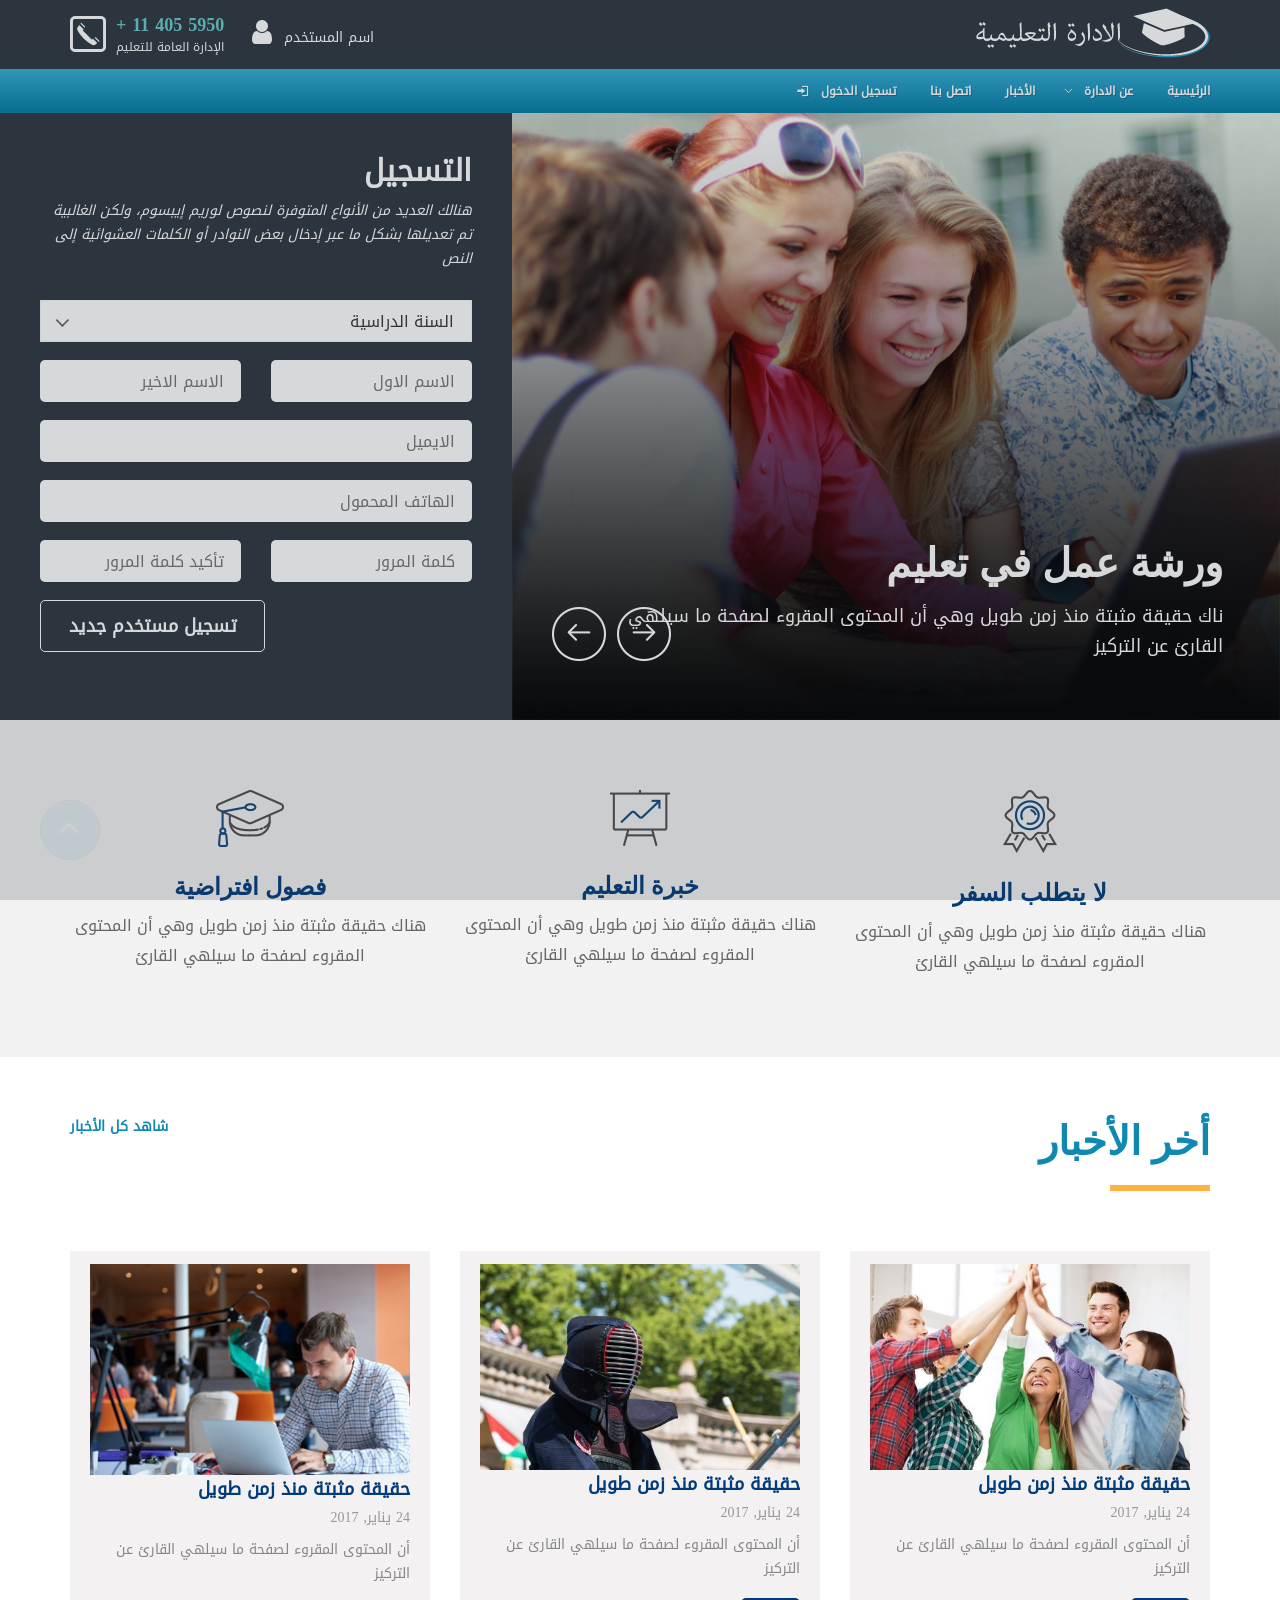
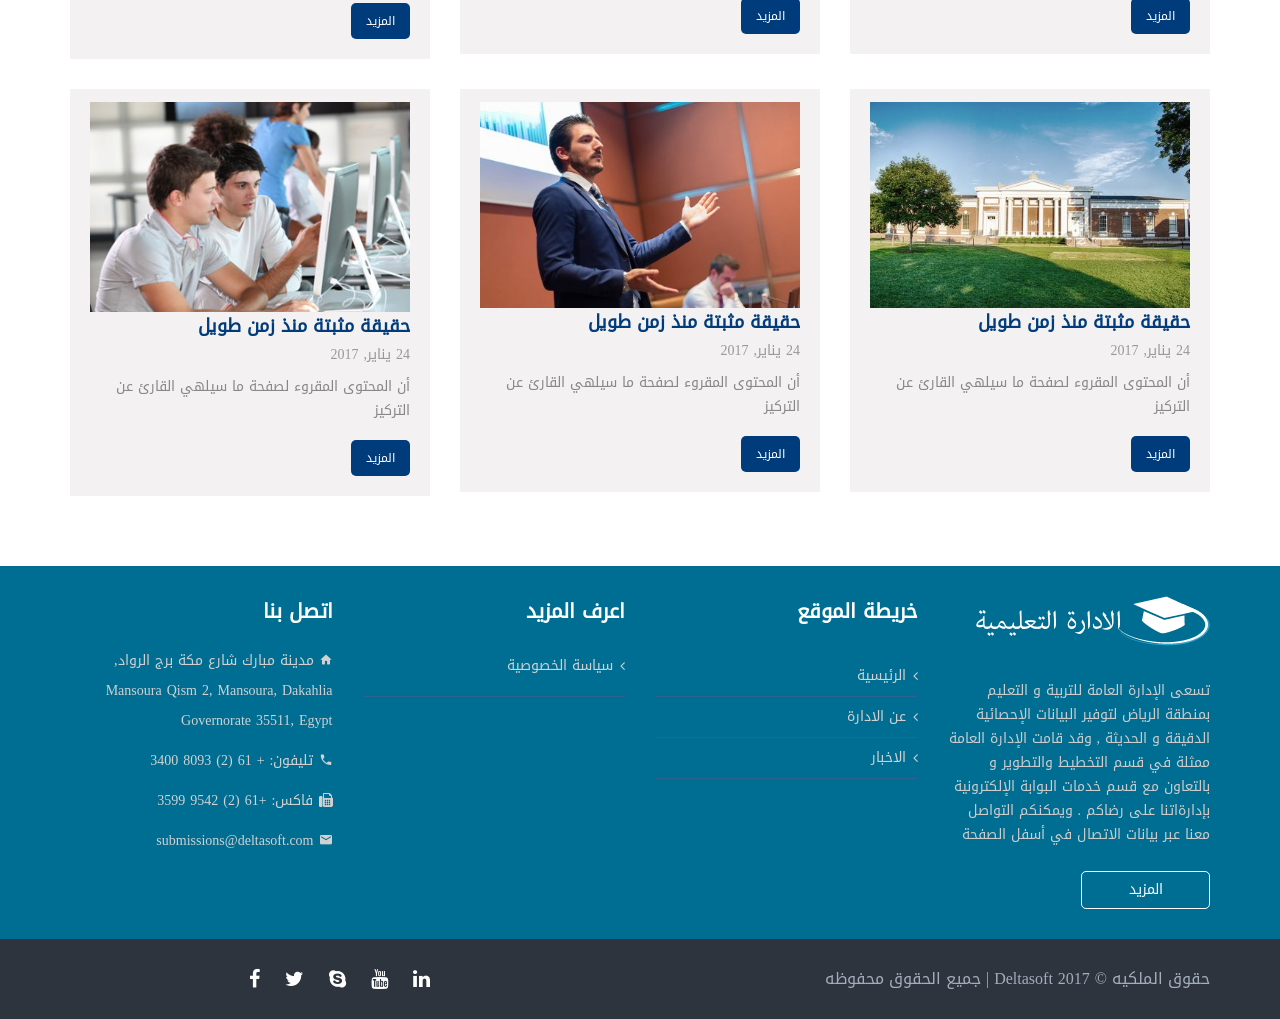
<file: index.html>
<!DOCTYPE html>
<html dir="rtl" lang="ar">
    <head>
        <meta charset="utf-8">
        <meta http-equiv="X-UA-Compatible" content="IE=edge">
        <meta name="viewport" content="width=device-width, initial-scale=1">
        <title> Education Platform</title>
        <!--bootstrap links-->
        
        <link rel="stylesheet" type="text/css" href="css/bootstrap.min.css">
	    <link rel="stylesheet" type="text/css" href="css/bootstrap-rtl.min.css">
        
       <!--font-awesome links-->
       <link type="text/css" rel="stylesheet" href="css/font-awesome.min.css">
       <link type="text/css" rel="stylesheet" href="css/animate.css">
       <link type="text/css" rel="stylesheet" href="css/megamenu.css">
       <link type="text/css" rel="stylesheet" href="css/jquery.selectbox.css">
       <link type="text/css" rel="stylesheet" href="css/iconmoon.css">
       <link type="text/css" rel="stylesheet" href="css/owl.carousel.css">
        <link type="text/css" rel="stylesheet" href="css/loader.css">
       <link type="text/css" rel="stylesheet" href="css/docs.css">
       <link type="text/css" rel="stylesheet" href="css/mainstyle.css">
      <link type="text/css" rel="stylesheet" href="css/responsive.css">
         <!-- HTML5 shim and Respond.js IE8 support of HTML5 elements and media queries -->
            <!--[if lt IE 9]>
              <script src="https://oss.maxcdn.com/libs/html5shiv/3.7.0/html5shiv.js"></script>
              <script src="https://oss.maxcdn.com/libs/respond.js/1.3.0/respond.min.js"></script>
            <![endif]-->

    </head>
    <body>
        <!--loading-->
        <div id="loader-wrapper">
                <div class="spinner">
                        <div class="double-bounce1"></div>
                        <div class="double-bounce2"></div>
                </div>
		
		</div>

        <!--header-->
        <header>
            <div class="container">
              <div class="row">
                <div class="col-md-4 col-sm-4" id="logo">
                    <a href="index.html">
                        <img src="img/logo2.png" alt="Logo">
                    </a>
                  </div>
                <div class="col-md-8 col-sm-8 ">
                 <div id="phone" class="hidden-xs"><strong> 5950 405 11 + </strong>الإدارة العامة للتعليم </div>
                    <div id="User" class="hidden-xs"><a href="user-detail.html">اسم المستخدم<i class="fa  fa-user fa-2x"></i> </a></div>
                
                </div><!-- End col-md-8-->
                </div><!-- End row-->
            </div><!-- End container-->
    </header>
        
        <!--Nav Section-->
        <nav>
            <div class="megamenu_container">
            <a id="megamenu-button-mobile" href="#" class="active">القائمة </a><!-- Menu button responsive-->

                <!-- Begin Mega Menu Container -->
                <ul class="megamenu" style="display: block;">
                    <!-- Begin Mega Menu -->
                    <li><a href="#" class="nodrop-down" > الرئيسية </a></li>
                       <li><a href="javascript:void(0)" class="drop-down">عن الادارة </a>
                    <!-- Begin Item -->
                    <div class="drop-down-container" style="display: none;">

                        <div class="row">

                            <div class="col-md-4">
                                <h4>تاريخ الادارة </h4>
                                <p>تسعى الإدارة العامة للتربية و التعليم بمنطقة الرياض لتوفير البيانات الإحصائية الدقيقة و الحديثة , وقد قامت الإدارة العامة ممثلة في قسم التخطيط والتطوير و بالتعاون مع قسم خدمات البوابة الإلكترونية بإدارة تقنية المعلومات بتوفير كافة البيانات الإحصائية المحدثة عبر هذه الصفحة. آملين ان تحوز خدماتنا على رضاكم . ويمكنكم التواصل معنا عبر بيانات الاتصال في أسفل الصفحة</p>
                            </div>

                                <div class="col-md-8">
                                    <ul class="tabs">
                                        <li><a class="active" href="#section-1">الرسالة</a></li>
                                        <li><a href="#section-2">الرؤية </a></li>
                                    </ul>

                                    <ul class="tabs-content">

                                        <li class="active" id="section-1">
                                        <div class="row">
                                            <div class="col-md-4 col-md-offset-1">
                                              <p>إدارة حكومية تُعنى بتوفير بيئة تربوية محفزة للتعليم والتعلم، تسهم في تنمية وطنية شاملة ومنافسة في إطار الإسلام عقيدة ومنهجاً للحياة.</p>

                                            </div>
                                        </div><!-- End row -->
                                        </li>

                                        <li id="section-2">
                                           <div class="row">
                                              <div class="col-md-4 col-md-offset-1">
                                                <p>طالب متفاعل وقيادة متمكنة في بيئة متوازنة، تسهم في صناعة مجتمع المعرفة خدمة للدين والوطن.</p>

                                              </div>
                                           </div><!-- End row -->
                                        </li>
                                    </ul><!-- End tabs-->
                                </div><!-- End col-md-9 -->

                        </div><!-- End row -->
                    </div><!-- End Item Container -->
                    </li><!-- End Item -->
                    <li><a href="#news" class="nodrop-down" > الأخبار  </a></li>
                    <li><a href="contact-us.html" class="nodrop-down" > اتصل بنا   </a></li>

                    <li><a data-target="#cs-login" href="#" data-toggle="modal"  class="nodrop-down">
                      تسجيل الدخول
                        <i class="icon-login" style="padding-right: 8px;"></i>
                        </a>
                    </li>
           

                 </ul><!-- End Mega Menu -->
            </div>
    </nav>
        <!--slider section-->
      <section class="banner style2">
        <div class="left-slider" >
            <div class="item">
                <img src="images/banner/index2-sliderImg1.jpg" alt="">
                <div class="slide-info">
                    <h2>ورشة عمل في تعليم </h2>
                    <p>ناك حقيقة مثبتة منذ زمن طويل وهي أن المحتوى المقروء لصفحة ما سيلهي القارئ عن التركيز </p>
                </div>
            </div>
            <div class="item">
                <img src="images/banner/index2-sliderImg2.jpg" alt="">
                <div class="slide-info">
                    <h2>ورشة عمل في تعليم </h2>
                    <p>هنالك العديد من الأنواع المتوفرة لنصوص لوريم إيبسوم، بشكل ما عبر  بعض النوادر أو الكلمات العشوائية إلى النص</p>
                </div>
            </div>
            <div class="item">
                <img src="images/banner/index2-sliderImg3.jpg" alt="">
                <div class="slide-info">
                    <h2>ورشة عمل في تعليم </h2>
                    <p>هنالك العديد من الأنواع المتوفرة لنصوص لوريم إيبسوم، ولكن الغالبية تم تعديلها بشكل ما عبر إدخال بعض النوادر أو الكلمات العشوائية إلى النص</p>
                </div>
            </div>
        </div>
        <div class="info-form">
            <h2>التسجيل </h2>
            <p>هنالك العديد من الأنواع المتوفرة لنصوص لوريم إيبسوم، ولكن الغالبية تم تعديلها بشكل ما عبر إدخال بعض النوادر أو الكلمات العشوائية إلى النص</p>
            <div class="row">
                <div class="col-sm-12">
                    <div class="select-box">
                        <select class="degree-select">
                            <option>السنة الدراسية  </option>
                            <option>الصف الاول الابتدائي</option>
                            <option>الصف الاول الاعدادي </option>
                            <option>الصف الاول الثانوي  </option>
                        </select>
                    </div>
                </div>

                <div class="col-sm-6">
                    <div class="input-box">
                        <input type="text" placeholder="الاسم الاول">
                    </div>
                </div>
                <div class="col-sm-6">
                    <div class="input-box">
                        <input type="text" placeholder="الاسم الاخير">
                    </div>
                </div>
                <div class="col-sm-12">
                    <div class="input-box">
                        <input type="email" placeholder="الايميل">
                    </div>
                </div>
                <div class="col-sm-12">
                    <div class="input-box">
                        <input type="number" placeholder="الهاتف المحمول">
                    </div>
                </div>
                  <div class="col-sm-6">
                    <div class="input-box">
                        <input type="password" placeholder="كلمة المرور">
                    </div>
                </div>
                 <div class="col-sm-6">
                    <div class="input-box">
                        <input type="password" placeholder="تأكيد كلمة المرور ">
                    </div>
                </div>

                <div class="col-sm-12">
                    <div class="submit-box">
                        <input type="submit" value="تسجيل مستخدم جديد">
                    </div>
                </div>
            </div>
        </div>
    </section>
        <section class="our-advantages">
        	<div class="container">
            	<div class="row">
                	<div class="col-sm-4">
                    	<div class="advantages-box">
                        	<div class="img"><img src="images/learn-icon.png" alt=""></div>
                            <h3>لا يتطلب السفر</h3>
                            <p> هناك حقيقة مثبتة منذ زمن طويل وهي أن المحتوى المقروء لصفحة ما سيلهي القارئ  </p>
                        </div>
                    </div>
                    <div class="col-sm-4">
                    	<div class="advantages-box">
                        	<div class="img"><img src="images/save-timeIcon.png" alt=""></div>
                            <h3>خبرة التعليم</h3>
                            <p>هناك حقيقة مثبتة منذ زمن طويل وهي أن المحتوى المقروء لصفحة ما سيلهي القارئ   
                                
                            </p>
                        </div>
                    </div>
                    <div class="col-sm-4">
                    	<div class="advantages-box">
                        	<div class="img"><img src="images/online-learningIcon.png" alt=""></div>
                            <h3>فصول افتراضية </h3>
                            <p>هناك حقيقة مثبتة منذ زمن طويل وهي أن المحتوى المقروء لصفحة ما سيلهي القارئ</p>
                        </div>
                    </div>
                </div>
            </div>
        </section>
        
<!--Latest News-->

        
        <section class="news-section" id="news">
        	<div class="container">
            	<div class="section-title2">
                	<h2>أخر الأخبار </h2>
                    <a href="allnews.html">شاهد كل الأخبار</a>
                </div>
                <div class="row">
                    <div class="col-xs-12 col-sm-6 col-md-4">
                    	<div class="news-box">

                            <img src="images/news/news1-435x280.jpg" />
                            <div class="name"><a href="#"> حقيقة مثبتة منذ زمن طويل</a></div>
                            <div class="date">24 يناير, 2017</div>
                            <p>أن المحتوى المقروء لصفحة ما سيلهي القارئ عن التركيز </p>
                            <a href="singlenew.html" class="read-more">المزيد</a>
                        </div>
                    </div>
                    <div class="col-xs-12 col-sm-6 col-md-4">
                    	<div class="news-box">
                        	  <img src="images/news/news2-435x280.jpg" />
                            <div class="name"><a href="#"> حقيقة مثبتة منذ زمن طويل</a></div>
                            <div class="date">24 يناير, 2017</div>
                            <p>أن المحتوى المقروء لصفحة ما سيلهي القارئ عن التركيز </p>
                            <a href="singlenew.html" class="read-more">المزيد</a>
                        </div>
                    </div>
                    <div class="col-xs-12 col-sm-6 col-md-4">
                    	<div class="news-box">
                        	  <img src="images/news/popular-course-02.jpg" />
                            <div class="name"><a href="#"> حقيقة مثبتة منذ زمن طويل</a></div>
                            <div class="date">24 يناير, 2017</div>
                            <p>أن المحتوى المقروء لصفحة ما سيلهي القارئ عن التركيز </p>
                            <a href="singlenew.html" class="read-more">المزيد</a>
                        </div>
                    </div>
                     <div class="clearfix"></div>
                    <div class="col-xs-12 col-sm-6 col-md-4">
                    	<div class="news-box">
                        	  <img src="images/news/news3-435x280.jpg" />
                            <div class="name"><a href="#"> حقيقة مثبتة منذ زمن طويل</a></div>
                            <div class="date">24 يناير, 2017</div>
                            <p>أن المحتوى المقروء لصفحة ما سيلهي القارئ عن التركيز </p>
                            <a href="singlenew.html" class="read-more">المزيد</a>
                        </div>
                    </div>

                    <div class="col-xs-12 col-sm-6 col-md-4">
                    	<div class="news-box">
                          <img src="images/news/news4-435x280.jpg" />
                            <div class="name"><a href="#"> حقيقة مثبتة منذ زمن طويل</a></div>
                            <div class="date">24 يناير, 2017</div>
                            <p>أن المحتوى المقروء لصفحة ما سيلهي القارئ عن التركيز </p>
                            <a href="singlenew.html" class="read-more">المزيد</a>
                        </div>
                    </div>
                    <div class="col-xs-12 col-sm-6 col-md-4">
                    	<div class="news-box">
                          <img src="images/news/popular-course-03.jpg" />
                            <div class="name"><a href="#"> حقيقة مثبتة منذ زمن طويل</a></div>
                            <div class="date">24 يناير, 2017</div>
                            <p>أن المحتوى المقروء لصفحة ما سيلهي القارئ عن التركيز </p>
                            <a href="singlenew.html" class="read-more">المزيد</a>
                        </div>
                    </div>
                    <div class="clearfix"></div>
            
                </div>
            </div>
        </section>

<!--end latest news section-->   
     
  
        
 
        
        
        
        
<!--modal for login-->
    <div class="cs-modal">
        <div class="modal fade" id="cs-login" tabindex="-1" role="dialog" style="display: none;">
                    <div class="modal-dialog" role="document">
                        <div class="modal-content">
                            <div class="modal-header">
                                <button type="button" class="close" data-dismiss="modal" aria-label="Close"><span aria-hidden="true">×</span></button>
                            </div>
                            <div class="modal-body">
                                <h4>تسجيل الدخول</h4>
                                <div class="cs-login-form">
                                    <form>
                                        <div class="input-holder">
                                            <label for="cs-username-1">
                                                <strong>اسم المستخدم</strong>
                                                <i class="icon-add-user"></i>
                                                <input type="text" class="" id="cs-username-1" placeholder="ادخل اسم المستخدم">
                                            </label>
                                        </div>
                                        <div class="input-holder">
                                            <label for="cs-login-password-1">
                                                <strong>كلمة المرور</strong>
                                                <i class="icon-lock"></i>
                                                <input type="password" id="cs-login-password-1" placeholder="******">
                                            </label>
                                        </div>
                                        <div class="input-holder">
                                            <a class="btn-forgot-pass" data-dismiss="modal" data-target="#user-forgot-pass" data-toggle="modal" href="javascript:;" aria-hidden="true"><i class=" icon-question-circle"></i> نسيت كلمة المرور</a>
                                        </div>
                                        <div class="input-holder">
                                            <input class="cs-color csborder-color" type="submit" value="تسجيل الدخول">
                                        </div>
                                    </form>
                                </div>
                            </div>

                        </div>
                    </div>
                </div>
        </div> 
        
        <!--footer section-->
        
        <footer id="footer" class="style2">
        	<div class="footer-top">
            	<div class="container">
                	<div class="row">
                    	<div class="col-sm-6 col-md-3">
                        	<div class="footer-logo"><a href="#"><img src="img/logo2.png" alt=""></a></div>
                            <div class="footer-text">
                                <p>تسعى الإدارة العامة للتربية و التعليم بمنطقة الرياض لتوفير البيانات الإحصائية الدقيقة و الحديثة , وقد قامت الإدارة العامة ممثلة في قسم التخطيط والتطوير و بالتعاون مع قسم خدمات البوابة الإلكترونية بإدارةاتنا على رضاكم . ويمكنكم التواصل معنا عبر بيانات الاتصال في أسفل الصفحة</p>
                                <div class="read-more">
                                    <a href="about.html">المزيد</a>
                                </div>
                            </div>
                        </div>
                     
                        <div class="col-sm-6 col-md-3">
                        	<h5>خريطة الموقع</h5>
                            <ul class="footer-link">
                                <li><a href="index.html">الرئيسية</a></li>
                                <li><a href="about.html">عن الادارة  </a></li>
                                <li><a href="allnews.html">الاخبار </a></li>
                                
                            </ul>
                        </div>
                           <div class="col-sm-6 col-md-3">
                        	<h5>اعرف المزيد </h5>
                            <ul class="footer-link courses-list">
<!--                                <li><a href="#">سياسة حقوق النشر</a></li>-->
                                <li><a href="privacy.html">سياسة الخصوصية</a></li>
                            
                            </ul>
                        </div>
                        <div class="col-sm-6 col-md-3">
                        	<h5>اتصل بنا</h5>
                            <div class="contact-view">
                            	<div class="contact-slide">
                                	<p><i class="icon-home"></i> مدينة مبارك شارع مكة برج الرواد,<br> Mansoura Qism 2, Mansoura, Dakahlia Governorate 35511, Egypt</p>
                                </div>
                                <div class="contact-slide">
                                	<p><i class="icon-phone"></i> تليفون: + 61 (2) 8093 3400</p>
                                </div>
                                <div class="contact-slide">
                                	<p><i class="icon-fax"></i> فاكس: +61 (2) 9542 3599</p>
                                </div>
                                <div class="contact-slide">
                                	<p>
                                        <i class="icon-mail" style="display: inline-block;"></i>
                                 <a href="mailTo:submissions@deltasoft.com">submissions@deltasoft.com</a>
                                    </p>
                                </div>
                                
                            </div>
                        </div>
                    </div>
                </div>
            </div>
            <div class="footer-bottom">
                <div class="container">
                    <div class="row">
                        <div class="col-sm-8">
                            <div class="copy-right">
                                <p>حقوق الملكيه © <span class="year">2017</span> Deltasoft | جميع الحقوق محفوظه</p>
                            </div>
                        </div>
                        <div class="col-sm-4">	
                            <div class="social-media">
                                <ul>
                                    <li><a href="#"><i class="fa fa-facebook"></i></a></li>
                                    <li><a href="#"><i class="fa fa-twitter"></i></a></li>
                                    <li><a href="#"><i class="fa fa-skype"></i></a></li>
                                    <li><a href="#"><i class="fa fa-youtube"></i></a></li>
                                    <li><a href="#"><i class="fa fa-linkedin"></i></a></li>
                                </ul>
                            </div>
                        </div>
                    </div>
                </div>
            </div>
        </footer>
        <div class="top-arrow" id="goTop">
        	<div class="arrow"><i class="fa fa-angle-up"></i></div>
        </div>

        
    <script type="text/javascript" src="js/jquery-1.12.4.min.js"></script>
    <script type="text/javascript" src="js/bootstrap.min.js"></script>
    <script type="text/javascript" src="js/owl.carousel.js"></script>
    <script type="text/javascript" src="js/jquery.form-validator.min.js"></script>
    <script type="text/javascript" src="js/jquery.selectbox-0.2.js"></script>
    <script type="text/javascript" src="js/megamenu.js"></script>
    <script type="text/javascript" src="js/coustem.js"></script>
    <script type="text/javascript"  src="js/mainscript.js"></script>
    
 
    
    </body>
</html>
</file>
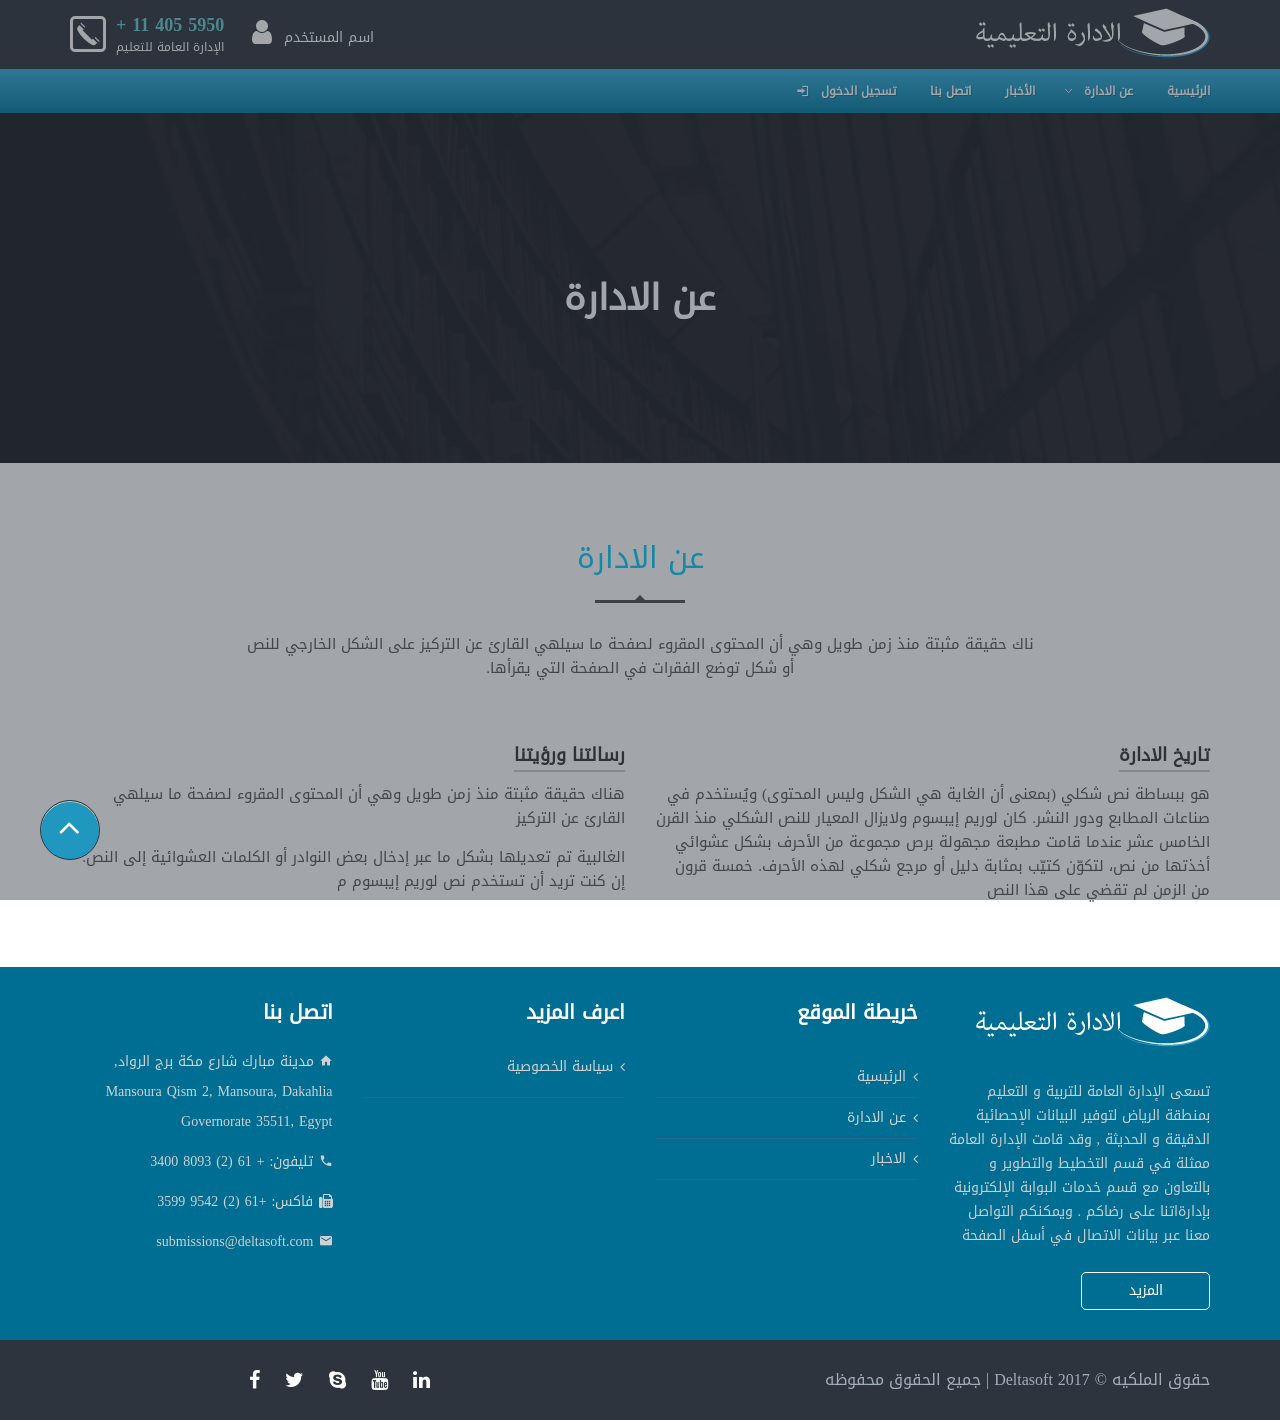
<file: about.html>
<!DOCTYPE html>
<html dir="rtl" lang="ar">
    <head>
        <meta charset="utf-8">
        <meta http-equiv="X-UA-Compatible" content="IE=edge">
        <meta name="viewport" content="width=device-width, initial-scale=1">
        <title> Education Platform</title>
        <!--bootstrap links-->
        
        <link rel="stylesheet" type="text/css" href="css/bootstrap.min.css">
	    <link rel="stylesheet" type="text/css" href="css/bootstrap-rtl.min.css">
        
       <!--font-awesome links-->
       <link type="text/css" rel="stylesheet" href="css/font-awesome.min.css">
       <link type="text/css" rel="stylesheet" href="css/animate.css">
       <link type="text/css" rel="stylesheet" href="css/megamenu.css">
       <link type="text/css" rel="stylesheet" href="css/jquery.selectbox.css">
       <link type="text/css" rel="stylesheet" href="css/iconmoon.css">
       <link type="text/css" rel="stylesheet" href="css/owl.carousel.css">
       <link type="text/css" rel="stylesheet" href="css/docs.css">
       <link type="text/css" rel="stylesheet" href="css/mainstyle.css">
        <link type="text/css" rel="stylesheet" href="css/responsive.css">
         <!-- HTML5 shim and Respond.js IE8 support of HTML5 elements and media queries -->
            <!--[if lt IE 9]>
              <script src="https://oss.maxcdn.com/libs/html5shiv/3.7.0/html5shiv.js"></script>
              <script src="https://oss.maxcdn.com/libs/respond.js/1.3.0/respond.min.js"></script>
            <![endif]-->

    </head>
    <body>
             <!--loading-->
        <div id="loader-wrapper">
                <div class="spinner">
                        <div class="double-bounce1"></div>
                        <div class="double-bounce2"></div>
                </div>
		
		</div>

        <!--header-->
        <header>
            <div class="container">
              <div class="row">
                <div class="col-md-4 col-sm-4" id="logo">
                    <a href="index.html">
                        <img src="img/logo2.png" alt="Logo">
                    </a>
                  </div>
                <div class="col-md-8 col-sm-8 ">
                 <div id="phone" class="hidden-xs"><strong> 5950 405 11 + </strong>الإدارة العامة للتعليم </div>
                <div id="User" class="hidden-xs"><a href="user-detail.html">اسم المستخدم<i class="fa  fa-user fa-2x"></i> </a></div>
                </div><!-- End col-md-8-->
                </div><!-- End row-->
            </div><!-- End container-->
    </header>
        
        <!--Nav Section-->
        <nav>
            <div class="megamenu_container">
            <a id="megamenu-button-mobile" href="#" class="active">القائمة </a><!-- Menu button responsive-->

                <!-- Begin Mega Menu Container -->
                <ul class="megamenu" style="display: block;">
                    <!-- Begin Mega Menu -->
                    <li><a href="index.html" class="nodrop-down" > الرئيسية </a></li>
                       <li><a href="javascript:void(0)" class="drop-down">عن الادارة </a>
                    <!-- Begin Item -->
                    <div class="drop-down-container" style="display: none;">

                        <div class="row">

                            <div class="col-md-4">
                                <h4>تاريخ الادارة </h4>
                                <p>تسعى الإدارة العامة للتربية و التعليم بمنطقة الرياض لتوفير البيانات الإحصائية الدقيقة و الحديثة , وقد قامت الإدارة العامة ممثلة في قسم التخطيط والتطوير و بالتعاون مع قسم خدمات البوابة الإلكترونية بإدارة تقنية المعلومات بتوفير كافة البيانات الإحصائية المحدثة عبر هذه الصفحة. آملين ان تحوز خدماتنا على رضاكم . ويمكنكم التواصل معنا عبر بيانات الاتصال في أسفل الصفحة</p>
                            </div>

                                <div class="col-md-8">
                                    <ul class="tabs">
                                        <li><a class="active" href="#section-1">الرسالة</a></li>
                                        <li><a href="#section-2">الرؤية </a></li>
                                    </ul>

                                    <ul class="tabs-content">

                                        <li class="active" id="section-1">
                                        <div class="row">
                                            <div class="col-md-4 col-md-offset-1">
                                              <p>إدارة حكومية تُعنى بتوفير بيئة تربوية محفزة للتعليم والتعلم، تسهم في تنمية وطنية شاملة ومنافسة في إطار الإسلام عقيدة ومنهجاً للحياة.</p>

                                            </div>
                                        </div><!-- End row -->
                                        </li>

                                        <li id="section-2">
                                           <div class="row">
                                              <div class="col-md-4 col-md-offset-1">
                                                <p>طالب متفاعل وقيادة متمكنة في بيئة متوازنة، تسهم في صناعة مجتمع المعرفة خدمة للدين والوطن.</p>

                                              </div>
                                           </div><!-- End row -->
                                        </li>
                                    </ul><!-- End tabs-->
                                </div><!-- End col-md-9 -->

                        </div><!-- End row -->
                    </div><!-- End Item Container -->
                    </li><!-- End Item -->
                       <li><a href="allnews.html" class="nodrop-down" > الأخبار  </a></li>
                    <li><a href="contact-us.html" class="nodrop-down" > اتصل بنا   </a></li>

                    <li><a data-target="#cs-login" href="#" data-toggle="modal"  class="nodrop-down">
                      تسجيل الدخول
                        <i class="icon-login" style="padding-right: 8px;"></i>
                        </a>
                    </li>
           

                 </ul><!-- End Mega Menu -->
            </div>
    </nav>
       	<!-- Sub Header Start -->  

    <section class="banner inner-page">
        	<div class="banner-img" style="background-image: url(images/banner/about.jpg);">

            </div>
            <div class="page-title">	
	            <div class="container">
                    <h1>عن الادارة  </h1>
                </div>
            </div>
    </section>
	<!-- Sub Header End -->

        

       
        
	<!-- Main Start -->
    <section class="about-page">
    <section class="about-ourInfo">
            	<div class="container">
                	<div class="section-title">
                    	<h2>عن الادارة </h2>
                        <p>ناك حقيقة مثبتة منذ زمن طويل وهي أن المحتوى المقروء لصفحة ما سيلهي القارئ عن التركيز على الشكل الخارجي للنص أو شكل توضع الفقرات في الصفحة التي يقرأها.</p>
                    </div>
                    <div class="row">
                    	<div class="col-sm-6">
                        	<h3>تاريخ الادارة </h3>
                            <p>هو ببساطة نص شكلي (بمعنى أن الغاية هي الشكل وليس المحتوى) ويُستخدم في صناعات المطابع ودور النشر. كان لوريم إيبسوم ولايزال المعيار للنص الشكلي منذ القرن الخامس عشر عندما قامت مطبعة مجهولة برص مجموعة من الأحرف بشكل عشوائي أخذتها من نص، لتكوّن كتيّب بمثابة دليل أو مرجع شكلي لهذه الأحرف. خمسة قرون من الزمن لم تقضي على هذا النص </p>
                            
                        </div>
                        <div class="col-sm-6">
                        	<h3>رسالتنا ورؤيتنا </h3>
                            <p>هناك حقيقة مثبتة منذ زمن طويل وهي أن المحتوى المقروء لصفحة ما سيلهي القارئ عن التركيز  </p>
                            <p>الغالبية تم تعديلها بشكل ما عبر إدخال بعض النوادر أو الكلمات العشوائية إلى النص. إن كنت تريد أن تستخدم نص لوريم إيبسوم م </p>
                        </div>
                    </div>
                </div>
            </section>
	</section>
	<!-- Main End --> 

        
        
        
<!--modal for login-->
    <div class="cs-modal">
        <div class="modal fade" id="cs-login" tabindex="-1" role="dialog" style="display: none;">
                    <div class="modal-dialog" role="document">
                        <div class="modal-content">
                            <div class="modal-header">
                                <button type="button" class="close" data-dismiss="modal" aria-label="Close"><span aria-hidden="true">×</span></button>
                            </div>
                            <div class="modal-body">
                                <h4>تسجيل الدخول</h4>
                                <div class="cs-login-form">
                                    <form>
                                        <div class="input-holder">
                                            <label for="cs-username-1">
                                                <strong>اسم المستخدم</strong>
                                                <i class="icon-add-user"></i>
                                                <input type="text" class="" id="cs-username-1" placeholder="ادخل اسم المستخدم">
                                            </label>
                                        </div>
                                        <div class="input-holder">
                                            <label for="cs-login-password-1">
                                                <strong>كلمة المرور</strong>
                                                <i class="icon-lock"></i>
                                                <input type="password" id="cs-login-password-1" placeholder="******">
                                            </label>
                                        </div>
                                        <div class="input-holder">
                                            <a class="btn-forgot-pass" data-dismiss="modal" data-target="#user-forgot-pass" data-toggle="modal" href="javascript:;" aria-hidden="true"><i class=" icon-question-circle"></i> نسيت كلمة المرور</a>
                                        </div>
                                        <div class="input-holder">
                                            <input class="cs-color csborder-color" type="submit" value="تسجيل الدخول">
                                        </div>
                                    </form>
                                </div>
                            </div>

                        </div>
                    </div>
                </div>
        </div> 
        
        <!--footer section-->
        
        <footer id="footer" class="style2">
        	<div class="footer-top">
            	<div class="container">
                	<div class="row">
                    	<div class="col-sm-6 col-md-3">
                        	<div class="footer-logo"><a href="#"><img src="img/logo2.png" alt=""></a></div>
                            <div class="footer-text">
                                <p>تسعى الإدارة العامة للتربية و التعليم بمنطقة الرياض لتوفير البيانات الإحصائية الدقيقة و الحديثة , وقد قامت الإدارة العامة ممثلة في قسم التخطيط والتطوير و بالتعاون مع قسم خدمات البوابة الإلكترونية بإدارةاتنا على رضاكم . ويمكنكم التواصل معنا عبر بيانات الاتصال في أسفل الصفحة</p>
                                <div class="read-more">
                                    <a href="#">المزيد</a>
                                </div>
                            </div>
                        </div>
                     
                        <div class="col-sm-6 col-md-3">
                        	<h5>خريطة الموقع</h5>
                            <ul class="footer-link">
                                <li><a href="index.html">الرئيسية</a></li>
                                <li><a href="about.html">عن الادارة  </a></li>
                                <li><a href="allnews.html">الاخبار </a></li>
                                
                            </ul>
                        </div>
                           <div class="col-sm-6 col-md-3">
                        	<h5>اعرف المزيد </h5>
                            <ul class="footer-link courses-list">
<!--                                <li><a href="#">سياسة حقوق النشر</a></li>-->
                                <li><a href="privacy.html">سياسة الخصوصية</a></li>
                            
                            </ul>
                        </div>
                        <div class="col-sm-6 col-md-3">
                        	<h5>اتصل بنا</h5>
                            <div class="contact-view">
                            	<div class="contact-slide">
                                	<p><i class="icon-home"></i> مدينة مبارك شارع مكة برج الرواد,<br> Mansoura Qism 2, Mansoura, Dakahlia Governorate 35511, Egypt</p>
                                </div>
                                <div class="contact-slide">
                                	<p><i class="icon-phone"></i> تليفون: + 61 (2) 8093 3400</p>
                                </div>
                                <div class="contact-slide">
                                	<p><i class="icon-fax"></i> فاكس: +61 (2) 9542 3599</p>
                                </div>
                                <div class="contact-slide">
                                	<p>
                                        <i class="icon-mail" style="display: inline-block;"></i>
                                 <a href="mailTo:submissions@deltasoft.com">submissions@deltasoft.com</a>
                                    </p>
                                </div>
                                
                            </div>
                        </div>
                    </div>
                </div>
            </div>
            <div class="footer-bottom">
                <div class="container">
                    <div class="row">
                        <div class="col-sm-8">
                            <div class="copy-right">
                                <p>حقوق الملكيه © <span class="year">2017</span> Deltasoft | جميع الحقوق محفوظه</p>
                            </div>
                        </div>
                        <div class="col-sm-4">	
                            <div class="social-media">
                                <ul>
                                    <li><a href="#"><i class="fa fa-facebook"></i></a></li>
                                    <li><a href="#"><i class="fa fa-twitter"></i></a></li>
                                    <li><a href="#"><i class="fa fa-skype"></i></a></li>
                                    <li><a href="#"><i class="fa fa-youtube"></i></a></li>
                                    <li><a href="#"><i class="fa fa-linkedin"></i></a></li>
                                </ul>
                            </div>
                        </div>
                    </div>
                </div>
            </div>
        </footer>
        <div class="top-arrow" id="goTop">
        	<div class="arrow"><i class="fa fa-angle-up"></i></div>
        </div>

        
    <script type="text/javascript" src="js/jquery-1.12.4.min.js"></script>
    <script type="text/javascript" src="js/bootstrap.min.js"></script>
    <script type="text/javascript" src="js/owl.carousel.js"></script>
    <script type="text/javascript" src="js/jquery.form-validator.min.js"></script>
    <script type="text/javascript" src="js/jquery.selectbox-0.2.js"></script>
    <script type="text/javascript" src="js/megamenu.js"></script>
    <script type="text/javascript" src="js/coustem.js"></script>
    <script type="text/javascript"  src="js/mainscript.js"></script>
    
 
    
    </body>
</html>
</file>
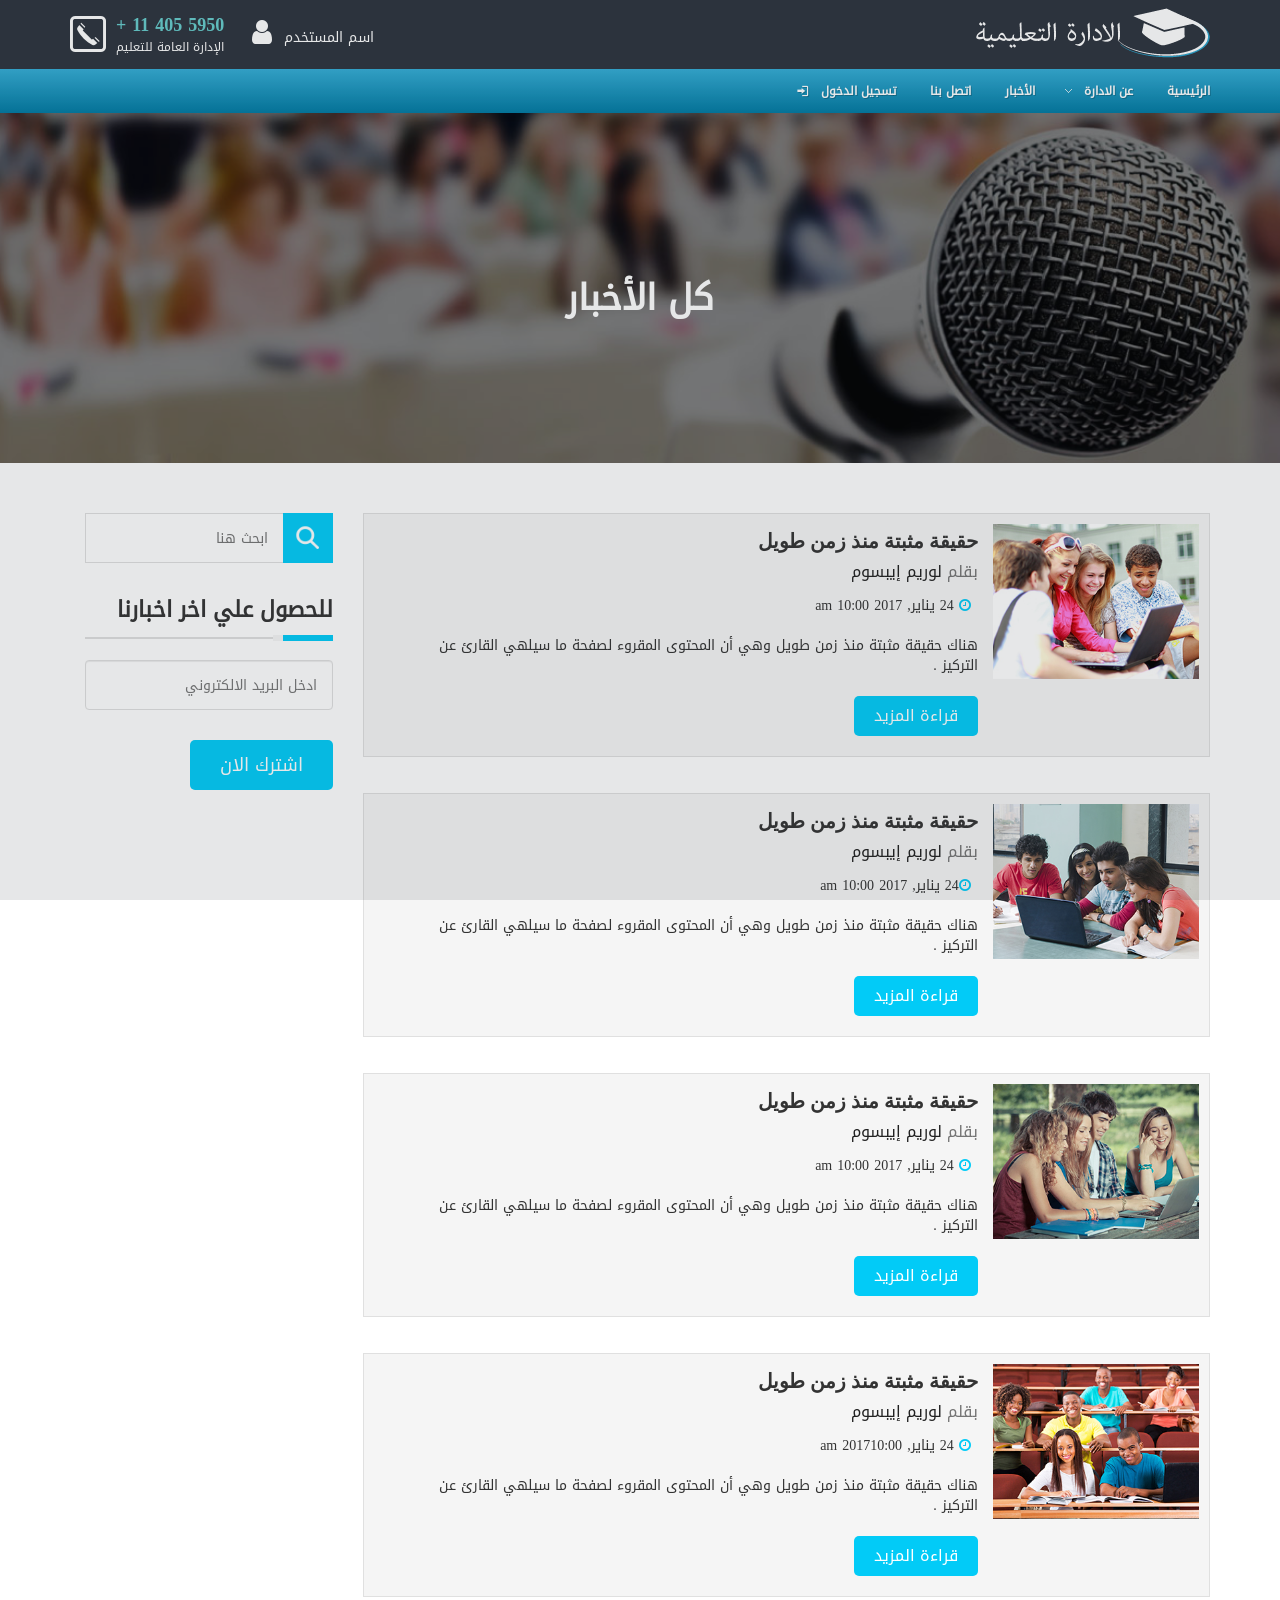
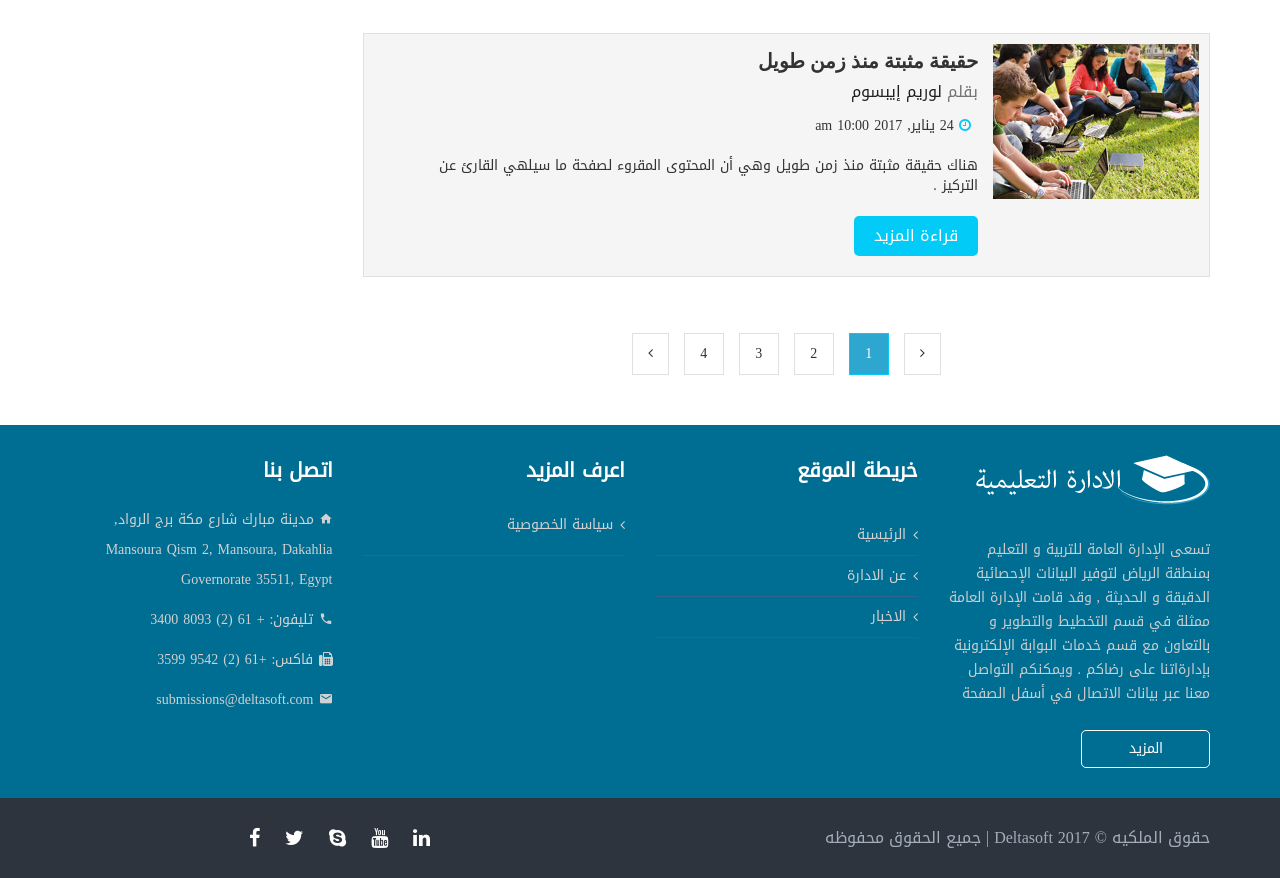
<file: allnews.html>
<!DOCTYPE html>
<html dir="rtl" lang="ar">
    <head>
        <meta charset="utf-8">
        <meta http-equiv="X-UA-Compatible" content="IE=edge">
        <meta name="viewport" content="width=device-width, initial-scale=1">
        <title> Education Platform</title>
        <!--bootstrap links-->
        
        <link rel="stylesheet" type="text/css" href="css/bootstrap.min.css">
	    <link rel="stylesheet" type="text/css" href="css/bootstrap-rtl.min.css">
        
       <!--font-awesome links-->
       <link type="text/css" rel="stylesheet" href="css/font-awesome.min.css">
       <link type="text/css" rel="stylesheet" href="css/animate.css">
       <link type="text/css" rel="stylesheet" href="css/megamenu.css">
       <link type="text/css" rel="stylesheet" href="css/jquery.selectbox.css">
       <link type="text/css" rel="stylesheet" href="css/iconmoon.css">
       <link type="text/css" rel="stylesheet" href="css/owl.carousel.css">
       <link type="text/css" rel="stylesheet" href="css/docs.css">
       <link type="text/css" rel="stylesheet" href="css/mainstyle.css">
        <link type="text/css" rel="stylesheet" href="css/responsive.css">
         <!-- HTML5 shim and Respond.js IE8 support of HTML5 elements and media queries -->
            <!--[if lt IE 9]>
              <script src="https://oss.maxcdn.com/libs/html5shiv/3.7.0/html5shiv.js"></script>
              <script src="https://oss.maxcdn.com/libs/respond.js/1.3.0/respond.min.js"></script>
            <![endif]-->

    </head>
    <body>
           <!--loading-->
        <div id="loader-wrapper">
                <div class="spinner">
                        <div class="double-bounce1"></div>
                        <div class="double-bounce2"></div>
                </div>
		
		</div>

        <!--header-->
        <header>
            <div class="container">
              <div class="row">
                <div class="col-md-4 col-sm-4" id="logo">
                    <a href="index.html">
                        <img src="img/logo2.png" alt="Logo">
                    </a>
                  </div>
                <div class="col-md-8 col-sm-8 ">
                 <div id="phone" class="hidden-xs"><strong> 5950 405 11 + </strong>الإدارة العامة للتعليم </div>
                <div id="User" class="hidden-xs"><a href="user-detail.html">اسم المستخدم<i class="fa  fa-user fa-2x"></i> </a></div>
                </div><!-- End col-md-8-->
                </div><!-- End row-->
            </div><!-- End container-->
    </header>
        
        <!--Nav Section-->
        <nav>
            <div class="megamenu_container">
            <a id="megamenu-button-mobile" href="#" class="active">القائمة </a><!-- Menu button responsive-->

                <!-- Begin Mega Menu Container -->
                <ul class="megamenu" style="display: block;">
                    <!-- Begin Mega Menu -->
                    <li><a href="index.html" class="nodrop-down" > الرئيسية </a></li>
                       <li><a href="javascript:void(0)" class="drop-down">عن الادارة </a>
                    <!-- Begin Item -->
                    <div class="drop-down-container" style="display: none;">

                        <div class="row">

                            <div class="col-md-4">
                                <h4>تاريخ الادارة </h4>
                                <p>تسعى الإدارة العامة للتربية و التعليم بمنطقة الرياض لتوفير البيانات الإحصائية الدقيقة و الحديثة , وقد قامت الإدارة العامة ممثلة في قسم التخطيط والتطوير و بالتعاون مع قسم خدمات البوابة الإلكترونية بإدارة تقنية المعلومات بتوفير كافة البيانات الإحصائية المحدثة عبر هذه الصفحة. آملين ان تحوز خدماتنا على رضاكم . ويمكنكم التواصل معنا عبر بيانات الاتصال في أسفل الصفحة</p>
                            </div>

                                <div class="col-md-8">
                                    <ul class="tabs">
                                        <li><a class="active" href="#section-1">الرسالة</a></li>
                                        <li><a href="#section-2">الرؤية </a></li>
                                    </ul>

                                    <ul class="tabs-content">

                                        <li class="active" id="section-1">
                                        <div class="row">
                                            <div class="col-md-4 col-md-offset-1">
                                              <p>إدارة حكومية تُعنى بتوفير بيئة تربوية محفزة للتعليم والتعلم، تسهم في تنمية وطنية شاملة ومنافسة في إطار الإسلام عقيدة ومنهجاً للحياة.</p>

                                            </div>
                                        </div><!-- End row -->
                                        </li>

                                        <li id="section-2">
                                           <div class="row">
                                              <div class="col-md-4 col-md-offset-1">
                                                <p>طالب متفاعل وقيادة متمكنة في بيئة متوازنة، تسهم في صناعة مجتمع المعرفة خدمة للدين والوطن.</p>

                                              </div>
                                           </div><!-- End row -->
                                        </li>
                                    </ul><!-- End tabs-->
                                </div><!-- End col-md-9 -->

                        </div><!-- End row -->
                    </div><!-- End Item Container -->
                    </li><!-- End Item -->
                      <li><a href="allnews.html" class="nodrop-down" > الأخبار  </a></li>
                    <li><a href="contact-us.html" class="nodrop-down" > اتصل بنا   </a></li>

                    <li><a data-target="#cs-login" href="#" data-toggle="modal"  class="nodrop-down">
                      تسجيل الدخول
                        <i class="icon-login" style="padding-right: 8px;"></i>
                        </a>
                    </li>
           

                 </ul><!-- End Mega Menu -->
            </div>
    </nav>
       	<!-- Sub Header Start -->  

    <section class="banner inner-page">
        	<div class="banner-img" style="background-image: url(images/news/allnews.jpg);">

            </div>
            <div class="page-title">	
	            <div class="container">
                    <h1>كل الأخبار  </h1>
                </div>
            </div>
    </section>
	<!-- Sub Header End -->
     

        
	<!-- Main Start -->
        
        
        <section class="courses-view list-view">
        	<div class="container">
                <div class="row">
                <div class="col-md-9">
                    <div class="course-post">
                        <div class="img">
                            <img src="images/news/allnews/img1.jpg" alt="">

                        </div>
                        <div class="info">
                            <div class="name">حقيقة مثبتة منذ زمن طويل</div>
                            <div class="expert"><span>  بقلم  </span> لوريم إيبسوم</div>
                            <div class="product-footer">
                                <div class="comment-box">	
                                 <div class="event-info"><i class="fa fa-clock-o"></i> 24 يناير, 2017  10:00 am</div>
                                </div>
                                <p>هناك حقيقة مثبتة منذ زمن طويل وهي أن المحتوى المقروء لصفحة ما سيلهي القارئ عن التركيز . </p>
                                <div class="view-btn2">
                                    <a href="singlenew.html" class="btn">قراءة المزيد </a>
                                </div>
                            </div>
                        </div>
                    
                </div>
                 <div class="course-post">
                        <div class="img">
                            <img src="images/news/allnews/img2.jpg" alt="">

                        </div>
                        <div class="info">
                            <div class="name">حقيقة مثبتة منذ زمن طويل</div>
                            <div class="expert"><span>  بقلم  </span> لوريم إيبسوم</div>
                            <div class="product-footer">
                                <div class="comment-box">	
                                 <div class="event-info"><i class="fa fa-clock-o"></i>24 يناير, 2017 10:00 am</div>
                                </div>
                                <p>هناك حقيقة مثبتة منذ زمن طويل وهي أن المحتوى المقروء لصفحة ما سيلهي القارئ عن التركيز . </p>
                                <div class="view-btn2">
                                    <a href="singlenew.html" class="btn">قراءة المزيد </a>
                                </div>
                            </div>
                        </div>
                    
                </div>
                     <div class="course-post">
                        <div class="img">
                            <img src="images/news/allnews/img3.jpg" alt="">

                        </div>
                        <div class="info">
                            <div class="name">حقيقة مثبتة منذ زمن طويل</div>
                            <div class="expert"><span>  بقلم  </span> لوريم إيبسوم</div>
                            <div class="product-footer">
                                <div class="comment-box">	
                                 <div class="event-info"><i class="fa fa-clock-o"></i> 24 يناير, 2017 10:00 am</div>
                                </div>
                                <p>هناك حقيقة مثبتة منذ زمن طويل وهي أن المحتوى المقروء لصفحة ما سيلهي القارئ عن التركيز . </p>
                                <div class="view-btn2">
                                    <a href="singlenew.html" class="btn">قراءة المزيد </a>
                                </div>
                            </div>
                        </div>
                    
                </div>
                     <div class="course-post">
                        <div class="img">
                            <img src="images/news/allnews/img4.jpg" alt="">

                        </div>
                        <div class="info">
                            <div class="name">حقيقة مثبتة منذ زمن طويل</div>
                            <div class="expert"><span>  بقلم  </span> لوريم إيبسوم</div>
                            <div class="product-footer">
                                <div class="comment-box">	
                                 <div class="event-info"><i class="fa fa-clock-o"></i> 24 يناير, 201710:00 am</div>
                                </div>
                                <p>هناك حقيقة مثبتة منذ زمن طويل وهي أن المحتوى المقروء لصفحة ما سيلهي القارئ عن التركيز . </p>
                                <div class="view-btn2">
                                    <a href="singlenew.html" class="btn">قراءة المزيد </a>
                                </div>
                            </div>
                        </div>
                    
                </div>
                     <div class="course-post">
                        <div class="img">
                            <img src="images/news/allnews/img5.jpg" alt="">

                        </div>
                        <div class="info">
                            <div class="name">حقيقة مثبتة منذ زمن طويل</div>
                            <div class="expert"><span>  بقلم  </span> لوريم إيبسوم</div>
                            <div class="product-footer">
                                <div class="comment-box">	
                                 <div class="event-info"><i class="fa fa-clock-o"></i> 24 يناير, 2017 10:00 am</div>
                                </div>
                                <p>هناك حقيقة مثبتة منذ زمن طويل وهي أن المحتوى المقروء لصفحة ما سيلهي القارئ عن التركيز . </p>
                                <div class="view-btn2">
                                    <a href="singlenew.html" class="btn">قراءة المزيد </a>
                                </div>
                            </div>
                        </div>
                    
                </div>
               
                 <div class="pagination">
                                            <ul>
                                                <li class="prev"><a href="#"> <i class="fa fa-angle-right"></i></a></li>
                                                <li class="active"><a href="#">1</a></li>
                                                <li><a href="#">2</a></li>
                                                <li><a href="#">3</a></li>
                                                <li><a href="#">4</a></li>
                                                <li class="next"><a href="#"><i class="fa fa-angle-left"></i></a></li>
                                            </ul>
                                    </div>
                    
                    
                </div>
                    <div class="col-md-3">
                        <div class="right-slide">
                            <div class="search-box">
                            	<input type="text" placeholder="ابحث هنا ">
                                <input type="submit" value=""> 
                            </div>
                            
                            <div class="subscribe">
                                    <h3>للحصول علي اخر اخبارنا</h3>
                                        <input type="email" class="form-control" id="email" placeholder="ادخل البريد الالكتروني " data-validation="required"/>
                                        <button type="submit" class="btn btn-default" style="margin-top:30px;">اشترك الان  </button>
                            </div>
                        
                        </div>
                        
                        
                        </div>
                     
                     
                    
                    </div>
                
                </div>
        
               
            </div>
        </section>
        
        
        
        
        
        
        
    

	<!-- Main End --> 

<!--modal for login-->
    <div class="cs-modal">
        <div class="modal fade" id="cs-login" tabindex="-1" role="dialog" style="display: none;">
                    <div class="modal-dialog" role="document">
                        <div class="modal-content">
                            <div class="modal-header">
                                <button type="button" class="close" data-dismiss="modal" aria-label="Close"><span aria-hidden="true">×</span></button>
                            </div>
                            <div class="modal-body">
                                <h4>تسجيل الدخول</h4>
                                <div class="cs-login-form">
                                    <form>
                                        <div class="input-holder">
                                            <label for="cs-username-1">
                                                <strong>اسم المستخدم</strong>
                                                <i class="icon-add-user"></i>
                                                <input type="text" class="" id="cs-username-1" placeholder="ادخل اسم المستخدم">
                                            </label>
                                        </div>
                                        <div class="input-holder">
                                            <label for="cs-login-password-1">
                                                <strong>كلمة المرور</strong>
                                                <i class="icon-lock"></i>
                                                <input type="password" id="cs-login-password-1" placeholder="******">
                                            </label>
                                        </div>
                                        <div class="input-holder">
                                            <a class="btn-forgot-pass" data-dismiss="modal" data-target="#user-forgot-pass" data-toggle="modal" href="javascript:;" aria-hidden="true"><i class=" icon-question-circle"></i> نسيت كلمة المرور</a>
                                        </div>
                                        <div class="input-holder">
                                            <input class="cs-color csborder-color" type="submit" value="تسجيل الدخول">
                                        </div>
                                    </form>
                                </div>
                            </div>

                        </div>
                    </div>
                </div>
        </div> 
        
       <!--footer section-->
        
        <footer id="footer" class="style2">
        	<div class="footer-top">
            	<div class="container">
                	<div class="row">
                    	<div class="col-sm-6 col-md-3">
                        	<div class="footer-logo"><a href="#"><img src="img/logo2.png" alt=""></a></div>
                            <div class="footer-text">
                                <p>تسعى الإدارة العامة للتربية و التعليم بمنطقة الرياض لتوفير البيانات الإحصائية الدقيقة و الحديثة , وقد قامت الإدارة العامة ممثلة في قسم التخطيط والتطوير و بالتعاون مع قسم خدمات البوابة الإلكترونية بإدارةاتنا على رضاكم . ويمكنكم التواصل معنا عبر بيانات الاتصال في أسفل الصفحة</p>
                                <div class="read-more">
                                    <a href="about.html">المزيد</a>
                                </div>
                            </div>
                        </div>
                     
                        <div class="col-sm-6 col-md-3">
                        	<h5>خريطة الموقع</h5>
                            <ul class="footer-link">
                                <li><a href="index.html">الرئيسية</a></li>
                                <li><a href="about.html">عن الادارة  </a></li>
                                <li><a href="allnews.html">الاخبار </a></li>
                                
                            </ul>
                        </div>
                           <div class="col-sm-6 col-md-3">
                        	<h5>اعرف المزيد </h5>
                            <ul class="footer-link courses-list">
<!--                                <li><a href="#">سياسة حقوق النشر</a></li>-->
                                <li><a href="privacy.html">سياسة الخصوصية</a></li>
                            
                            </ul>
                        </div>
                        <div class="col-sm-6 col-md-3">
                        	<h5>اتصل بنا</h5>
                            <div class="contact-view">
                            	<div class="contact-slide">
                                	<p><i class="icon-home"></i> مدينة مبارك شارع مكة برج الرواد,<br> Mansoura Qism 2, Mansoura, Dakahlia Governorate 35511, Egypt</p>
                                </div>
                                <div class="contact-slide">
                                	<p><i class="icon-phone"></i> تليفون: + 61 (2) 8093 3400</p>
                                </div>
                                <div class="contact-slide">
                                	<p><i class="icon-fax"></i> فاكس: +61 (2) 9542 3599</p>
                                </div>
                                <div class="contact-slide">
                                	<p>
                                        <i class="icon-mail" style="display: inline-block;"></i>
                                 <a href="mailTo:submissions@deltasoft.com">submissions@deltasoft.com</a>
                                    </p>
                                </div>
                                
                            </div>
                        </div>
                    </div>
                </div>
            </div>
            <div class="footer-bottom">
                <div class="container">
                    <div class="row">
                        <div class="col-sm-8">
                            <div class="copy-right">
                                <p>حقوق الملكيه © <span class="year">2017</span> Deltasoft | جميع الحقوق محفوظه</p>
                            </div>
                        </div>
                        <div class="col-sm-4">	
                            <div class="social-media">
                                <ul>
                                    <li><a href="#"><i class="fa fa-facebook"></i></a></li>
                                    <li><a href="#"><i class="fa fa-twitter"></i></a></li>
                                    <li><a href="#"><i class="fa fa-skype"></i></a></li>
                                    <li><a href="#"><i class="fa fa-youtube"></i></a></li>
                                    <li><a href="#"><i class="fa fa-linkedin"></i></a></li>
                                </ul>
                            </div>
                        </div>
                    </div>
                </div>
            </div>
        </footer>
        <div class="top-arrow" id="goTop">
        	<div class="arrow"><i class="fa fa-angle-up"></i></div>
        </div>

        
    <script type="text/javascript" src="js/jquery-1.12.4.min.js"></script>
    <script type="text/javascript" src="js/bootstrap.min.js"></script>
    <script type="text/javascript" src="js/owl.carousel.js"></script>
    <script type="text/javascript" src="js/jquery.form-validator.min.js"></script>
    <script type="text/javascript" src="js/jquery.selectbox-0.2.js"></script>
    <script type="text/javascript" src="js/megamenu.js"></script>
    <script type="text/javascript" src="js/coustem.js"></script>
    <script type="text/javascript"  src="js/mainscript.js"></script>
    
 
    
    </body>
</html>
</file>
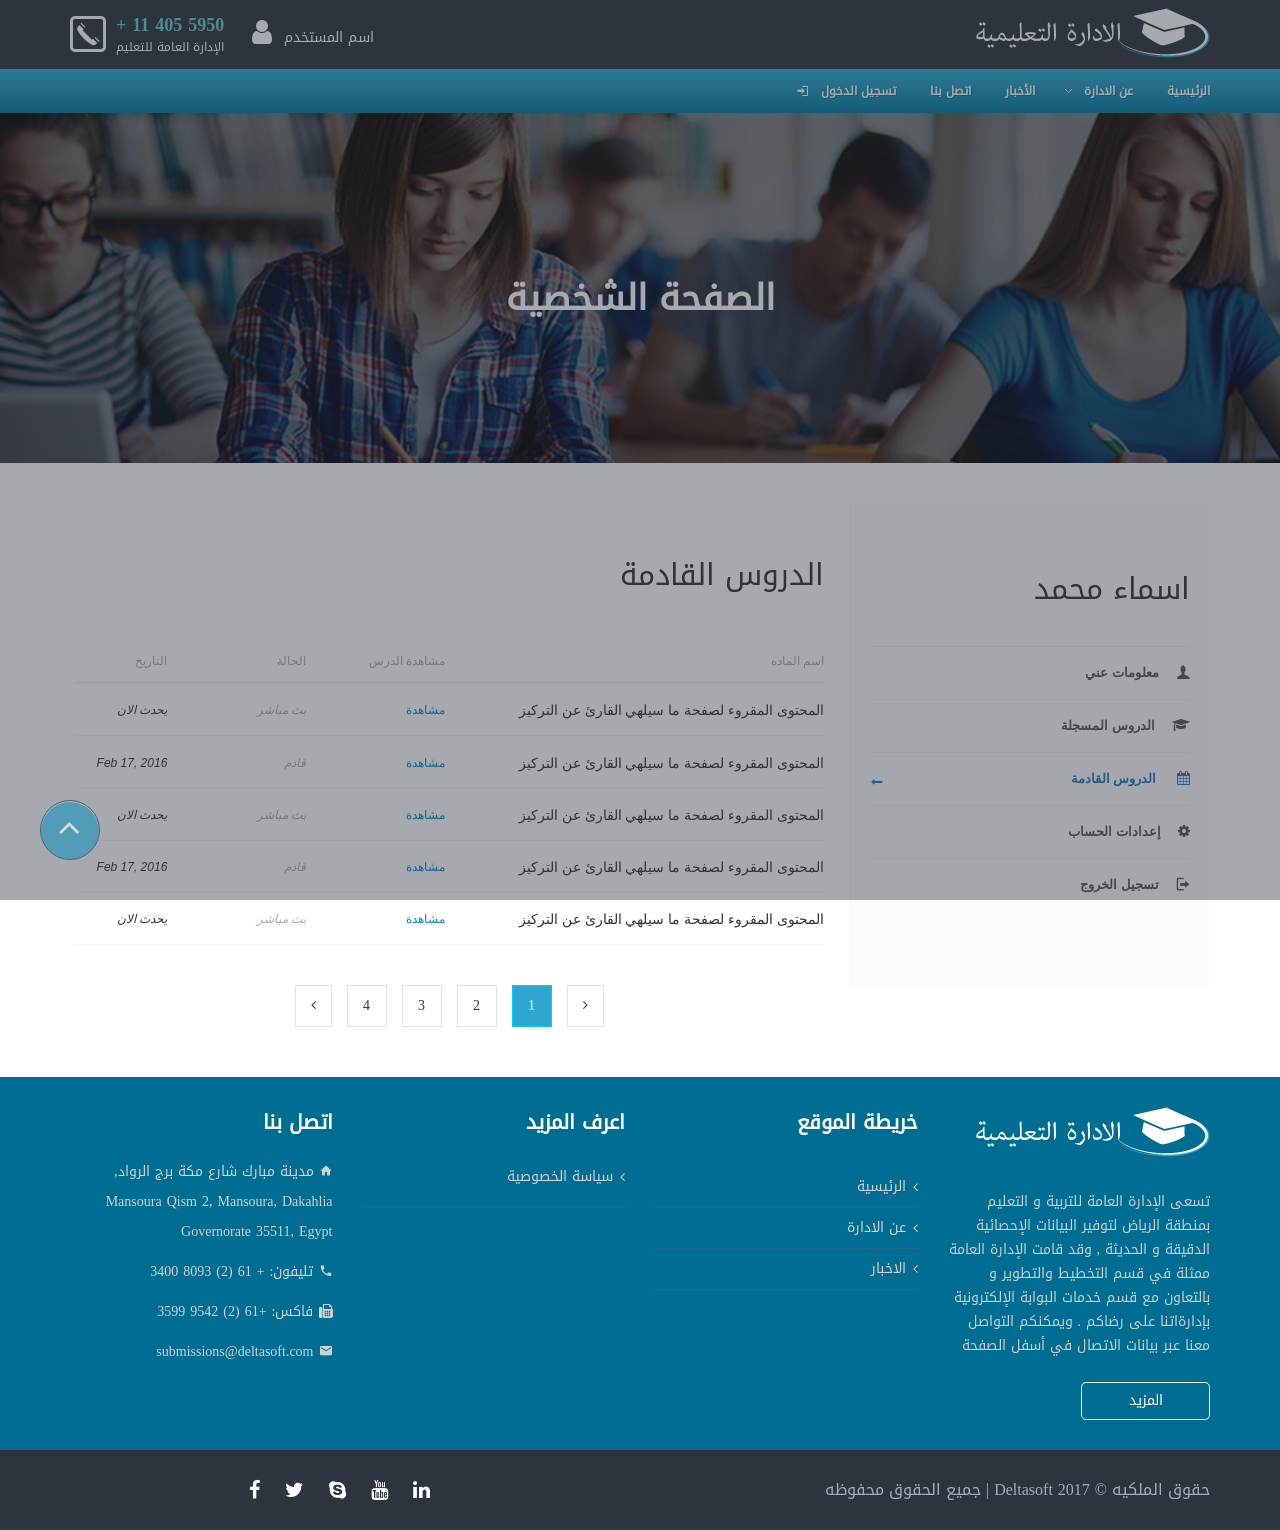
<file: cominglecs.html>
<!DOCTYPE html>
<html dir="rtl" lang="ar">
    <head>
        <meta charset="utf-8">
        <meta http-equiv="X-UA-Compatible" content="IE=edge">
        <meta name="viewport" content="width=device-width, initial-scale=1">
        <title> Education Platform</title>
        <!--bootstrap links-->
        
        <link rel="stylesheet" type="text/css" href="css/bootstrap.min.css">
	    <link rel="stylesheet" type="text/css" href="css/bootstrap-rtl.min.css">
        
       <!--font-awesome links-->
       <link type="text/css" rel="stylesheet" href="css/font-awesome.min.css">
       <link type="text/css" rel="stylesheet" href="css/animate.css">
       <link type="text/css" rel="stylesheet" href="css/megamenu.css">
       <link type="text/css" rel="stylesheet" href="css/jquery.selectbox.css">
       <link type="text/css" rel="stylesheet" href="css/iconmoon.css">
       <link type="text/css" rel="stylesheet" href="css/owl.carousel.css">
       <link type="text/css" rel="stylesheet" href="css/docs.css">
       <link type="text/css" rel="stylesheet" href="css/mainstyle.css">
        <link type="text/css" rel="stylesheet" href="css/responsive.css">
         <!-- HTML5 shim and Respond.js IE8 support of HTML5 elements and media queries -->
            <!--[if lt IE 9]>
              <script src="https://oss.maxcdn.com/libs/html5shiv/3.7.0/html5shiv.js"></script>
              <script src="https://oss.maxcdn.com/libs/respond.js/1.3.0/respond.min.js"></script>
            <![endif]-->

    </head>
  <body>
        <!--loading-->
        <div id="loader-wrapper">
                <div class="spinner">
                        <div class="double-bounce1"></div>
                        <div class="double-bounce2"></div>
                </div>
		
		</div>

        <!--header-->
        <header>
            <div class="container">
              <div class="row">
                <div class="col-md-4 col-sm-4" id="logo">
                    <a href="index.html">
                        <img src="img/logo2.png" alt="Logo">
                    </a>
                  </div>
                <div class="col-md-8 col-sm-8 ">
                 <div id="phone" class="hidden-xs"><strong> 5950 405 11 + </strong>الإدارة العامة للتعليم </div>
                 <div id="User" class="hidden-xs"><a href="user-detail.html">اسم المستخدم<i class="fa  fa-user fa-2x"></i> </a></div>
                </div><!-- End col-md-8-->
                </div><!-- End row-->
            </div><!-- End container-->
    </header>
        
        <!--Nav Section-->
        <nav>
            <div class="megamenu_container">
            <a id="megamenu-button-mobile" href="#" class="active">القائمة </a><!-- Menu button responsive-->

                <!-- Begin Mega Menu Container -->
                <ul class="megamenu" style="display: block;">
                    <!-- Begin Mega Menu -->
                    <li><a href="index.html" class="nodrop-down" > الرئيسية </a></li>
                       <li><a href="javascript:void(0)" class="drop-down">عن الادارة </a>
                    <!-- Begin Item -->
                    <div class="drop-down-container" style="display: none;">

                        <div class="row">

                            <div class="col-md-4">
                                <h4>تاريخ الادارة </h4>
                                <p>تسعى الإدارة العامة للتربية و التعليم بمنطقة الرياض لتوفير البيانات الإحصائية الدقيقة و الحديثة , وقد قامت الإدارة العامة ممثلة في قسم التخطيط والتطوير و بالتعاون مع قسم خدمات البوابة الإلكترونية بإدارة تقنية المعلومات بتوفير كافة البيانات الإحصائية المحدثة عبر هذه الصفحة. آملين ان تحوز خدماتنا على رضاكم . ويمكنكم التواصل معنا عبر بيانات الاتصال في أسفل الصفحة</p>
                            </div>

                                <div class="col-md-8">
                                    <ul class="tabs">
                                        <li><a class="active" href="#section-1">الرسالة</a></li>
                                        <li><a href="#section-2">الرؤية </a></li>
                                    </ul>

                                    <ul class="tabs-content">

                                        <li class="active" id="section-1">
                                        <div class="row">
                                            <div class="col-md-4 col-md-offset-1">
                                              <p>إدارة حكومية تُعنى بتوفير بيئة تربوية محفزة للتعليم والتعلم، تسهم في تنمية وطنية شاملة ومنافسة في إطار الإسلام عقيدة ومنهجاً للحياة.</p>

                                            </div>
                                        </div><!-- End row -->
                                        </li>

                                        <li id="section-2">
                                           <div class="row">
                                              <div class="col-md-4 col-md-offset-1">
                                                <p>طالب متفاعل وقيادة متمكنة في بيئة متوازنة، تسهم في صناعة مجتمع المعرفة خدمة للدين والوطن.</p>

                                              </div>
                                           </div><!-- End row -->
                                        </li>
                                    </ul><!-- End tabs-->
                                </div><!-- End col-md-9 -->

                        </div><!-- End row -->
                    </div><!-- End Item Container -->
                    </li><!-- End Item -->
                    <li><a href="allnews.html" class="nodrop-down" > الأخبار  </a></li>
                    <li><a href="contact-us.html" class="nodrop-down" > اتصل بنا   </a></li>

                    <li><a data-target="#cs-login" href="#" data-toggle="modal"  class="nodrop-down">
                      تسجيل الدخول
                        <i class="icon-login" style="padding-right: 8px;"></i>
                        </a>
                    </li>
           

                 </ul><!-- End Mega Menu -->
            </div>
    </nav>
        
       	<!-- Sub Header Start -->  
    <section class="banner inner-page">
        	<div class="banner-img" style="background-image: url(images/banner/studentProfile.jpg);">

            </div>
            <div class="page-title">	
	            <div class="container">
                    <h1>الصفحة الشخصية </h1>
                </div>
            </div>
    </section>
	<!-- Sub Header End -->
      
	<!-- Breadcrumb Start -->

	<!-- Breadcrumb End --> 
 
        
        
        
        
        
        
    <!--user DashBoard-->
       
        
	<!-- Main Start -->
    
	<div class="main-section">
		<div class="page-section">
			<div class="container">
				<div class="row">
					<div class="page-sidebar  col-md-4 col-sm-12 col-xs-12">
						<div class="cs-user-sidebar">
				           <div class="cs-profile-pic">
                                <h2>اسماء محمد </h2>

							</div>
							<div class="cs-usser-account-list">
								<ul>
									<li ><a href="user-detail.html"><i class="icon-user3 cs-color"></i>معلومات عني   </a></li>
									<li ><a href="recordlecs.html"><i class="icon-graduation-cap cs-color"></i>الدروس المسجلة </a></li>
									<li class="active"><a href="cominglecs.html"><i class="fa fa-calendar" aria-hidden="true"></i> الدروس القادمة  </a></li>
									<li><a href="user-account-setting.html"><i class="icon-gear cs-color"></i>إعدادات الحساب</a></li>
								</ul>
								<a href="#" class="cs-logout"><i class="icon-log-out cs-color"></i>تسجيل الخروج </a> </div>
						</div>
					</div>
                    <!--start page-content-->

                    <div class="page-content col-lg-8 col-md-8 col-sm-12 col-xs-12">
						<div class="cs-user-content">
							<div class="row">
								<div class="col-lg-12 col-md-12 col-sm-12 col-xs-12">
									<div class="cs-section-title">
										<h2>الدروس  القادمة </h2>
									</div>
								</div>
								<div class="col-lg-12 col-md-12 col-sm-12 col-xs-12">
									<div class="cs-user-courses">
										<ul>
											<li>
												<div class="cs-courses-label">
													<ul>
														<li>اسم الماده </li>
                                                        <li>مشاهدة الدرس </li>
														<li> الحالة  </li>
                                                        <li> التاريخ  </li>
													</ul>
												</div>
											</li>
											<li>
												<div class="cs-courses-content">
													<ul>
														<li><a href="#"><span>
                                                            المحتوى المقروء لصفحة ما سيلهي القارئ عن التركيز 
                                                           </span>
															</a></li>
                                                        <li><a href="#">مشاهدة </a></li>
														<li><span> <em>بث مباشر  </em></span></li>
                                                        <li><span> <em>يحدث الان </em></span></li>
													</ul>
												</div>
											</li>
											<li>
												<div class="cs-courses-content">
													<ul>
														<li><a href="#"><span>
                                                            المحتوى المقروء لصفحة ما سيلهي القارئ عن التركيز 
                                                           </span>
															</a></li>
                                                        <li><a href="#">مشاهدة </a></li>
														<li><span> <em>قادم  </em></span></li>
                                                        <li><span> <em>Feb 17, 2016</em></span></li>
													</ul>
												</div>
											</li>
											<li>
												<div class="cs-courses-content">
													<ul>
													      <li>
                                                              <a href="#"><span>
                                                                المحتوى المقروء لصفحة ما سيلهي القارئ عن التركيز 
                                                              </span>
												          </a></li>
                                                        <li><a href="#">مشاهدة </a></li>
														<li><span><em>بث مباشر </em></span></li>
                                                        <li><span> <em>يحدث الان</em></span></li>
													</ul>
												</div>
											</li>
											<li>
												<div class="cs-courses-content">
													<ul>
														<li><a href="#"><span>
                                                            المحتوى المقروء لصفحة ما سيلهي القارئ عن التركيز 
                                                           </span>
															</a></li>
                                                        <li><a href="#">مشاهدة </a></li>
														<li><span> <em>قادم</em></span></li>
                                                        <li><span> <em>Feb 17, 2016</em></span></li>
													</ul>
												</div>
											</li>
											<li>
												<div class="cs-courses-content">
													<ul>
														<li><a href="#"><span>
                                                            المحتوى المقروء لصفحة ما سيلهي القارئ عن التركيز 
                                                           </span>
															</a></li>
                                                        <li><a href="#">مشاهدة </a></li>
														<li><span><em>بث مباشر </em></span></li>
                                                        <li><span> <em>يحدث الان </em></span></li>
													</ul>
												</div>
											</li>
										
										</ul>
									</div>
								</div>
                                <div class="col-lg-12 col-md-12 col-sm-12 col-xs-12">
                                     <div class="pagination">
                                            <ul>
                                                <li class="prev"><a href="#"> <i class="fa fa-angle-right"></i></a></li>
                                                <li class="active"><a href="#">1</a></li>
                                                <li><a href="#">2</a></li>
                                                <li><a href="#">3</a></li>
                                                <li><a href="#">4</a></li>
                                                <li class="next"><a href="#"><i class="fa fa-angle-left"></i></a></li>
                                            </ul>
                                    </div>
                                    

                                </div>
							</div>
						</div>
					</div>

			<!--end page-content-->
				</div>
			</div>
		</div>
	</div>
	<!-- Main End --> 

        
        
        
<!--modal for login-->
    <div class="cs-modal">
        <div class="modal fade" id="cs-login" tabindex="-1" role="dialog" style="display: none;">
                    <div class="modal-dialog" role="document">
                        <div class="modal-content">
                            <div class="modal-header">
                                <button type="button" class="close" data-dismiss="modal" aria-label="Close"><span aria-hidden="true">×</span></button>
                            </div>
                            <div class="modal-body">
                                <h4>تسجيل الدخول</h4>
                                <div class="cs-login-form">
                                    <form>
                                        <div class="input-holder">
                                            <label for="cs-username-1">
                                                <strong>اسم المستخدم</strong>
                                                <i class="icon-add-user"></i>
                                                <input type="text" class="" id="cs-username-1" placeholder="ادخل اسم المستخدم">
                                            </label>
                                        </div>
                                        <div class="input-holder">
                                            <label for="cs-login-password-1">
                                                <strong>كلمة المرور</strong>
                                                <i class="icon-lock"></i>
                                                <input type="password" id="cs-login-password-1" placeholder="******">
                                            </label>
                                        </div>
                                        <div class="input-holder">
                                            <a class="btn-forgot-pass" data-dismiss="modal" data-target="#user-forgot-pass" data-toggle="modal" href="javascript:;" aria-hidden="true"><i class=" icon-question-circle"></i> نسيت كلمة المرور</a>
                                        </div>
                                        <div class="input-holder">
                                            <input class="cs-color csborder-color" type="submit" value="تسجيل الدخول">
                                        </div>
                                    </form>
                                </div>
                            </div>

                        </div>
                    </div>
                </div>
        </div> 
        
       <!--footer section-->
        
        <footer id="footer" class="style2">
        	<div class="footer-top">
            	<div class="container">
                	<div class="row">
                    	<div class="col-sm-6 col-md-3">
                        	<div class="footer-logo"><a href="#"><img src="img/logo2.png" alt=""></a></div>
                            <div class="footer-text">
                                <p>تسعى الإدارة العامة للتربية و التعليم بمنطقة الرياض لتوفير البيانات الإحصائية الدقيقة و الحديثة , وقد قامت الإدارة العامة ممثلة في قسم التخطيط والتطوير و بالتعاون مع قسم خدمات البوابة الإلكترونية بإدارةاتنا على رضاكم . ويمكنكم التواصل معنا عبر بيانات الاتصال في أسفل الصفحة</p>
                                <div class="read-more">
                                    <a href="#">المزيد</a>
                                </div>
                            </div>
                        </div>
                     
                        <div class="col-sm-6 col-md-3">
                        	<h5>خريطة الموقع</h5>
                            <ul class="footer-link">
                                <li><a href="index.html">الرئيسية</a></li>
                                <li><a href="about.html">عن الادارة  </a></li>
                                <li><a href="allnews.html">الاخبار </a></li>
                                
                            </ul>
                        </div>
                           <div class="col-sm-6 col-md-3">
                        	<h5>اعرف المزيد </h5>
                            <ul class="footer-link courses-list">
<!--                                <li><a href="#">سياسة حقوق النشر</a></li>-->
                                <li><a href="privacy.html">سياسة الخصوصية</a></li>
                            
                            </ul>
                        </div>
                        <div class="col-sm-6 col-md-3">
                        	<h5>اتصل بنا</h5>
                            <div class="contact-view">
                            	<div class="contact-slide">
                                	<p><i class="icon-home"></i> مدينة مبارك شارع مكة برج الرواد,<br> Mansoura Qism 2, Mansoura, Dakahlia Governorate 35511, Egypt</p>
                                </div>
                                <div class="contact-slide">
                                	<p><i class="icon-phone"></i> تليفون: + 61 (2) 8093 3400</p>
                                </div>
                                <div class="contact-slide">
                                	<p><i class="icon-fax"></i> فاكس: +61 (2) 9542 3599</p>
                                </div>
                                <div class="contact-slide">
                                	<p>
                                        <i class="icon-mail" style="display: inline-block;"></i>
                                 <a href="mailTo:submissions@deltasoft.com">submissions@deltasoft.com</a>
                                    </p>
                                </div>
                                
                            </div>
                        </div>
                    </div>
                </div>
            </div>
            <div class="footer-bottom">
                <div class="container">
                    <div class="row">
                        <div class="col-sm-8">
                            <div class="copy-right">
                                <p>حقوق الملكيه © <span class="year">2017</span> Deltasoft | جميع الحقوق محفوظه</p>
                            </div>
                        </div>
                        <div class="col-sm-4">	
                            <div class="social-media">
                                <ul>
                                    <li><a href="#"><i class="fa fa-facebook"></i></a></li>
                                    <li><a href="#"><i class="fa fa-twitter"></i></a></li>
                                    <li><a href="#"><i class="fa fa-skype"></i></a></li>
                                    <li><a href="#"><i class="fa fa-youtube"></i></a></li>
                                    <li><a href="#"><i class="fa fa-linkedin"></i></a></li>
                                </ul>
                            </div>
                        </div>
                    </div>
                </div>
            </div>
        </footer>
        <div class="top-arrow" id="goTop">
        	<div class="arrow"><i class="fa fa-angle-up"></i></div>
        </div>

        
    <script type="text/javascript" src="js/jquery-1.12.4.min.js"></script>
    <script type="text/javascript" src="js/bootstrap.min.js"></script>
    <script type="text/javascript" src="js/owl.carousel.js"></script>
    <script type="text/javascript" src="js/jquery.form-validator.min.js"></script>
    <script type="text/javascript" src="js/jquery.selectbox-0.2.js"></script>
    <script type="text/javascript" src="js/megamenu.js"></script>
    <script type="text/javascript" src="js/coustem.js"></script>
    <script type="text/javascript"  src="js/mainscript.js"></script>
    
 
    
    </body>
</html>
</file>
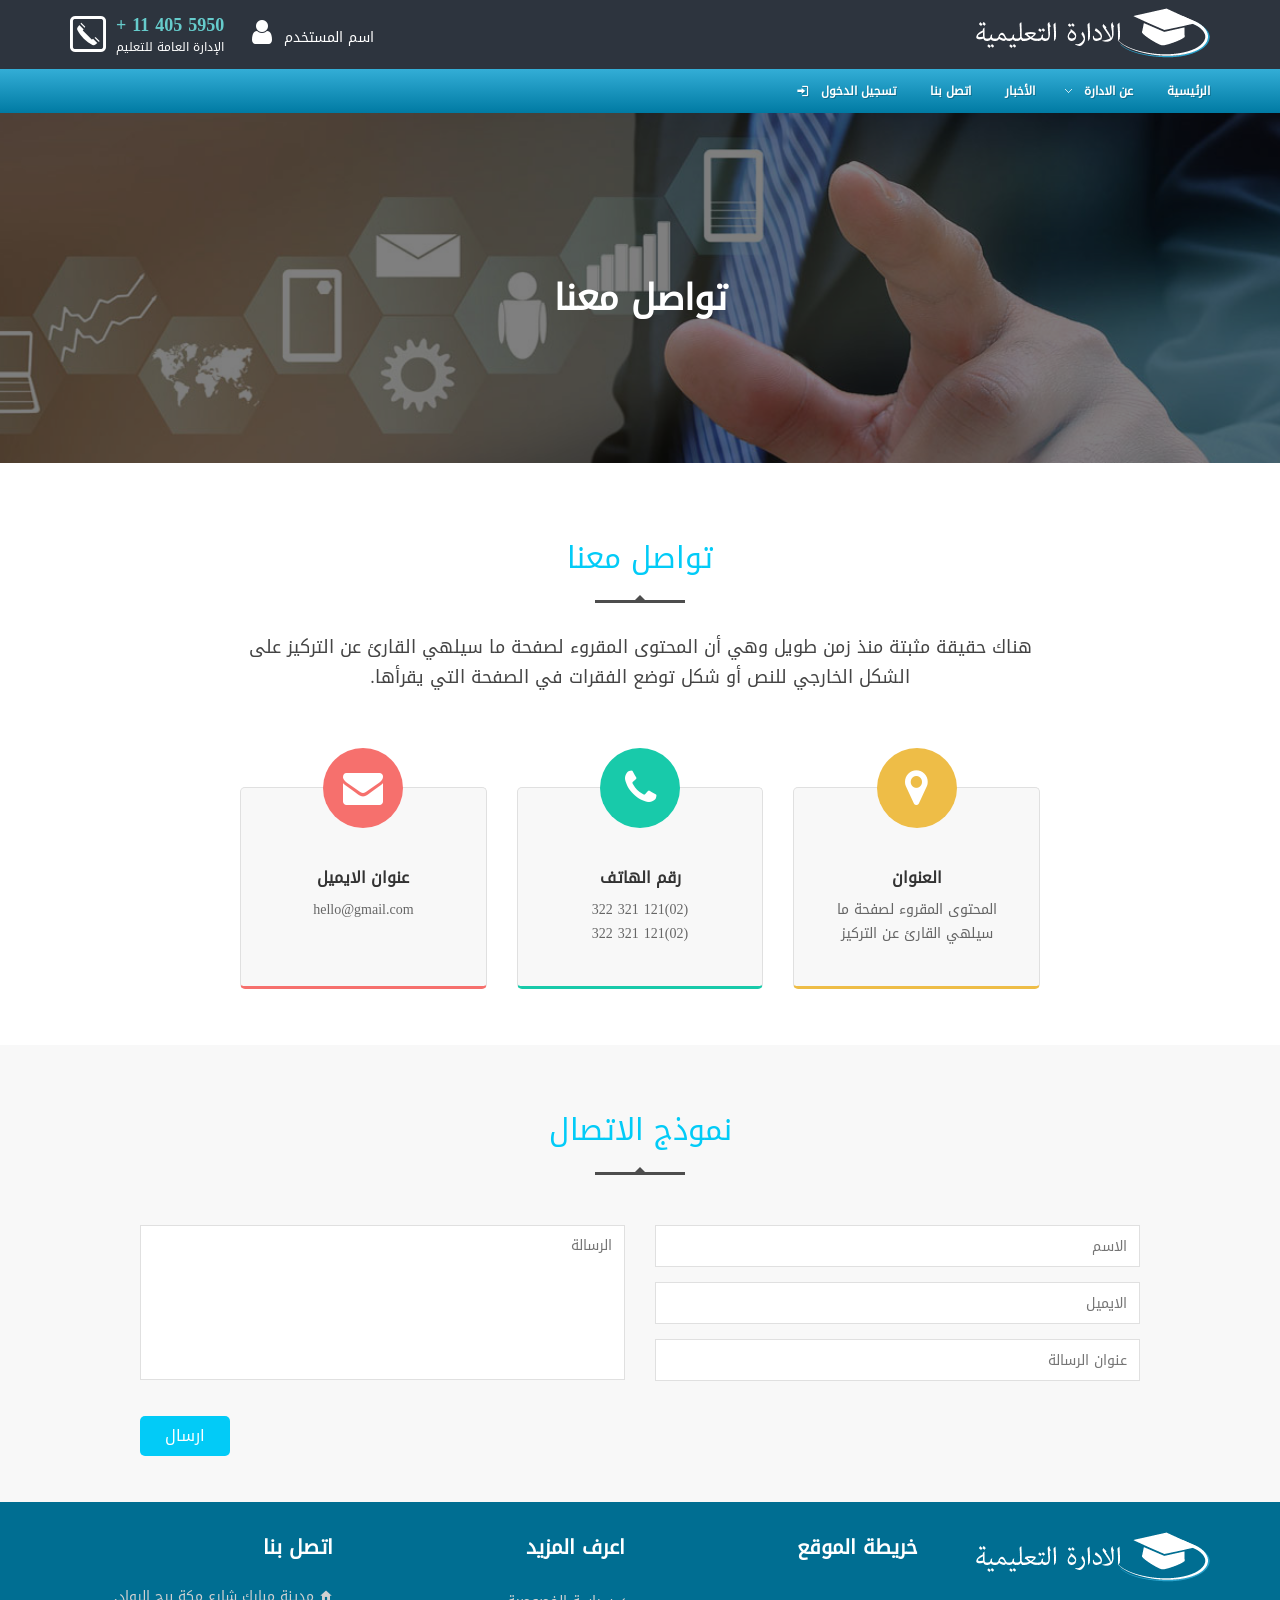
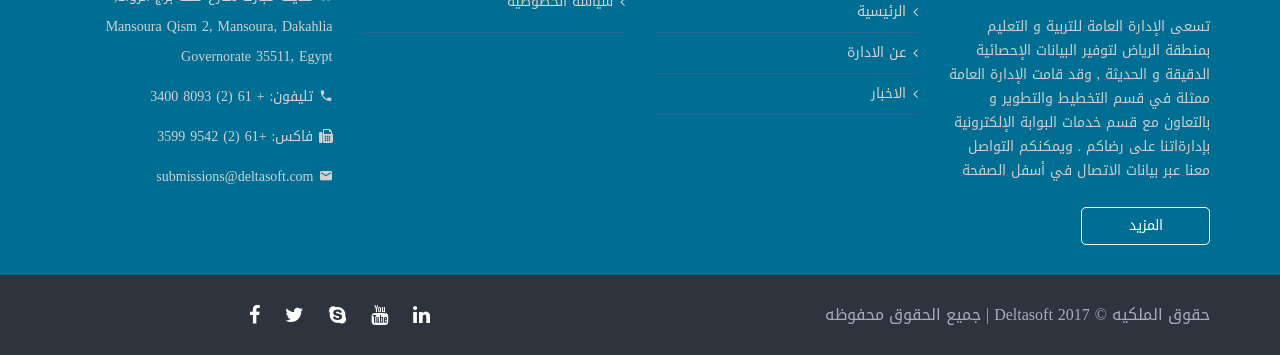
<file: contact-us.html>
<!DOCTYPE html>
<html dir="rtl" lang="ar">
    <head>
        <meta charset="utf-8">
        <meta http-equiv="X-UA-Compatible" content="IE=edge">
        <meta name="viewport" content="width=device-width, initial-scale=1">
        <title> Education Platform</title>
        <!--bootstrap links-->
        
        <link rel="stylesheet" type="text/css" href="css/bootstrap.min.css">
	    <link rel="stylesheet" type="text/css" href="css/bootstrap-rtl.min.css">
        
       <!--font-awesome links-->
       <link type="text/css" rel="stylesheet" href="css/font-awesome.min.css">
       <link type="text/css" rel="stylesheet" href="css/animate.css">
       <link type="text/css" rel="stylesheet" href="css/megamenu.css">
       <link type="text/css" rel="stylesheet" href="css/jquery.selectbox.css">
       <link type="text/css" rel="stylesheet" href="css/iconmoon.css">
       <link type="text/css" rel="stylesheet" href="css/owl.carousel.css">
       <link type="text/css" rel="stylesheet" href="css/docs.css">
       <link type="text/css" rel="stylesheet" href="css/mainstyle.css">
      <link type="text/css" rel="stylesheet" href="css/responsive.css">
         <!-- HTML5 shim and Respond.js IE8 support of HTML5 elements and media queries -->
            <!--[if lt IE 9]>
              <script src="https://oss.maxcdn.com/libs/html5shiv/3.7.0/html5shiv.js"></script>
              <script src="https://oss.maxcdn.com/libs/respond.js/1.3.0/respond.min.js"></script>
            <![endif]-->

    </head>
    <body>
        <!--loading-->
        <div id="loader-wrapper">
                <div class="spinner">
                        <div class="double-bounce1"></div>
                        <div class="double-bounce2"></div>
                </div>
		
		</div>

        <!--header-->
        <header>
            <div class="container">
              <div class="row">
                <div class="col-md-4 col-sm-4" id="logo">
                    <a href="index.html">
                        <img src="img/logo2.png" alt="Logo">
                    </a>
                  </div>
                <div class="col-md-8 col-sm-8 ">
                 <div id="phone" class="hidden-xs"><strong> 5950 405 11 + </strong>الإدارة العامة للتعليم </div>
                <div id="User" class="hidden-xs"><a href="user-detail.html">اسم المستخدم<i class="fa  fa-user fa-2x"></i> </a></div>
                </div><!-- End col-md-8-->
                </div><!-- End row-->
            </div><!-- End container-->
    </header>
        
        <!--Nav Section-->
        <nav>
            <div class="megamenu_container">
            <a id="megamenu-button-mobile" href="#" class="active">القائمة </a><!-- Menu button responsive-->

                <!-- Begin Mega Menu Container -->
                <ul class="megamenu" style="display: block;">
                    <!-- Begin Mega Menu -->
                    <li><a href="index.html" class="nodrop-down" > الرئيسية </a></li>
                       <li><a href="javascript:void(0)" class="drop-down">عن الادارة </a>
                    <!-- Begin Item -->
                    <div class="drop-down-container" style="display: none;">

                        <div class="row">

                            <div class="col-md-4">
                                <h4>تاريخ الادارة </h4>
                                <p>تسعى الإدارة العامة للتربية و التعليم بمنطقة الرياض لتوفير البيانات الإحصائية الدقيقة و الحديثة , وقد قامت الإدارة العامة ممثلة في قسم التخطيط والتطوير و بالتعاون مع قسم خدمات البوابة الإلكترونية بإدارة تقنية المعلومات بتوفير كافة البيانات الإحصائية المحدثة عبر هذه الصفحة. آملين ان تحوز خدماتنا على رضاكم . ويمكنكم التواصل معنا عبر بيانات الاتصال في أسفل الصفحة</p>
                            </div>

                                <div class="col-md-8">
                                    <ul class="tabs">
                                        <li><a class="active" href="#section-1">الرسالة</a></li>
                                        <li><a href="#section-2">الرؤية </a></li>
                                    </ul>

                                    <ul class="tabs-content">

                                        <li class="active" id="section-1">
                                        <div class="row">
                                            <div class="col-md-4 col-md-offset-1">
                                              <p>إدارة حكومية تُعنى بتوفير بيئة تربوية محفزة للتعليم والتعلم، تسهم في تنمية وطنية شاملة ومنافسة في إطار الإسلام عقيدة ومنهجاً للحياة.</p>

                                            </div>
                                        </div><!-- End row -->
                                        </li>

                                        <li id="section-2">
                                           <div class="row">
                                              <div class="col-md-4 col-md-offset-1">
                                                <p>طالب متفاعل وقيادة متمكنة في بيئة متوازنة، تسهم في صناعة مجتمع المعرفة خدمة للدين والوطن.</p>

                                              </div>
                                           </div><!-- End row -->
                                        </li>
                                    </ul><!-- End tabs-->
                                </div><!-- End col-md-9 -->

                        </div><!-- End row -->
                    </div><!-- End Item Container -->
                    </li><!-- End Item -->
                    <li><a href="allnews.html" class="nodrop-down" > الأخبار  </a></li>
                    <li><a href="contact-us.html" class="nodrop-down" > اتصل بنا   </a></li>

                    <li><a data-target="#cs-login" href="#" data-toggle="modal"  class="nodrop-down">
                      تسجيل الدخول
                        <i class="icon-login" style="padding-right: 8px;"></i>
                        </a>
                    </li>
           

                 </ul><!-- End Mega Menu -->
            </div>
    </nav>
        
        <section class="banner inner-page">
        	<div class="banner-img" style="background-image: url(images/banner/contact-us.jpg);">

            </div>
            <div class="page-title">	
	            <div class="container">
                    <h1>تواصل معنا  </h1>
                </div>
            </div>
    </section>
    <section class="contact-detail">
        	<div class="container">
                <div class="section-title">
                    
                    <h2>تواصل معنا </h2>
                    <p>هناك حقيقة مثبتة منذ زمن طويل وهي أن المحتوى المقروء لصفحة ما سيلهي القارئ عن التركيز على الشكل الخارجي للنص أو شكل توضع الفقرات في الصفحة التي يقرأها.</p>
                </div>
                <div class="contact-boxView">
                    <div class="row">
                        <div class="col-sm-4">
                            <div class="contact-box yello">
                                <div class="icon-box">
                                    <i class="fa fa-map-marker"></i>
                                </div>
                                <h4>العنوان </h4>
                                <p>المحتوى المقروء لصفحة ما سيلهي القارئ عن التركيز </p>
                            </div>
                        </div>
                        <div class="col-sm-4">
                            <div class="contact-box green">
                                <div class="icon-box">
                                    <i class="fa fa-phone"></i>
                                </div>
                                <h4>رقم الهاتف </h4>
                                <p>(02)121 321 322</p>
                                <p>(02)121 321 322</p>
                            </div>
                        </div>
                        <div class="col-sm-4">
                            <div class="contact-box red">
                                <div class="icon-box">
                                    <i class="fa fa-envelope"></i>
                                </div>
                                <h4>عنوان الايميل</h4>
                                <p><a href="mailTo:hello@gmail.com">hello@gmail.com</a></p>
                            </div>
                        </div>
                    </div>
                </div>
            </div>
        </section>
        <section class="contact-message">
        	<div class="container">
            	<div class="section-title">
                	<h2>نموذج الاتصال </h2>
                </div>
                <div class="form-filde">
                    <form action="#" method="post">
                        <div class="row">
                            <div class="col-sm-6">
                                <div class="input-box">
                                    <input type="text" placeholder="الاسم " data-validation="required" name="name">
                                </div>
                                <div class="input-box">
                                    <input type="text" placeholder="الايميل" data-validation="required" name="email">
                                </div>
                                <div class="input-box">
                                    <input type="text" placeholder="عنوان الرسالة " data-validation="required" name="subject" >
                                </div>
                            </div>
                            <div class="col-sm-6">
                                <div class="input-box">
                                    <textarea placeholder="الرسالة " data-validation="required" name="message"></textarea>
                                </div>
                            </div>
                            <div class="col-sm-12">
                                <div class="submit-box">
                                    <input type="submit" value="ارسال " class="btn">
                                </div>
                            </div>
                        </div>
                    </form>
                </div>
            </div>
        </section>

        
        
        
<!--modal for login-->
    <div class="cs-modal">
        <div class="modal fade" id="cs-login" tabindex="-1" role="dialog" style="display: none;">
                    <div class="modal-dialog" role="document">
                        <div class="modal-content">
                            <div class="modal-header">
                                <button type="button" class="close" data-dismiss="modal" aria-label="Close"><span aria-hidden="true">×</span></button>
                            </div>
                            <div class="modal-body">
                                <h4>تسجيل الدخول</h4>
                                <div class="cs-login-form">
                                    <form>
                                        <div class="input-holder">
                                            <label for="cs-username-1">
                                                <strong>اسم المستخدم</strong>
                                                <i class="icon-add-user"></i>
                                                <input type="text" class="" id="cs-username-1" placeholder="ادخل اسم المستخدم">
                                            </label>
                                        </div>
                                        <div class="input-holder">
                                            <label for="cs-login-password-1">
                                                <strong>كلمة المرور</strong>
                                                <i class="icon-lock"></i>
                                                <input type="password" id="cs-login-password-1" placeholder="******">
                                            </label>
                                        </div>
                                        <div class="input-holder">
                                            <a class="btn-forgot-pass" data-dismiss="modal" data-target="#user-forgot-pass" data-toggle="modal" href="javascript:;" aria-hidden="true"><i class=" icon-question-circle"></i> نسيت كلمة المرور</a>
                                        </div>
                                        <div class="input-holder">
                                            <input class="cs-color csborder-color" type="submit" value="تسجيل الدخول">
                                        </div>
                                    </form>
                                </div>
                            </div>

                        </div>
                    </div>
                </div>
        </div> 
        
      <!--footer section-->
        
        <footer id="footer" class="style2">
        	<div class="footer-top">
            	<div class="container">
                	<div class="row">
                    	<div class="col-sm-6 col-md-3">
                        	<div class="footer-logo"><a href="#"><img src="img/logo2.png" alt=""></a></div>
                            <div class="footer-text">
                                <p>تسعى الإدارة العامة للتربية و التعليم بمنطقة الرياض لتوفير البيانات الإحصائية الدقيقة و الحديثة , وقد قامت الإدارة العامة ممثلة في قسم التخطيط والتطوير و بالتعاون مع قسم خدمات البوابة الإلكترونية بإدارةاتنا على رضاكم . ويمكنكم التواصل معنا عبر بيانات الاتصال في أسفل الصفحة</p>
                                <div class="read-more">
                                    <a href="about.html">المزيد</a>
                                </div>
                            </div>
                        </div>
                     
                        <div class="col-sm-6 col-md-3">
                        	<h5>خريطة الموقع</h5>
                            <ul class="footer-link">
                                <li><a href="index.html">الرئيسية</a></li>
                                <li><a href="about.html">عن الادارة  </a></li>
                                <li><a href="allnews.html">الاخبار </a></li>
                                
                            </ul>
                        </div>
                           <div class="col-sm-6 col-md-3">
                        	<h5>اعرف المزيد </h5>
                            <ul class="footer-link courses-list">
<!--                                <li><a href="#">سياسة حقوق النشر</a></li>-->
                                <li><a href="privacy.html">سياسة الخصوصية</a></li>
                            
                            </ul>
                        </div>
                        <div class="col-sm-6 col-md-3">
                        	<h5>اتصل بنا</h5>
                            <div class="contact-view">
                            	<div class="contact-slide">
                                	<p><i class="icon-home"></i> مدينة مبارك شارع مكة برج الرواد,<br> Mansoura Qism 2, Mansoura, Dakahlia Governorate 35511, Egypt</p>
                                </div>
                                <div class="contact-slide">
                                	<p><i class="icon-phone"></i> تليفون: + 61 (2) 8093 3400</p>
                                </div>
                                <div class="contact-slide">
                                	<p><i class="icon-fax"></i> فاكس: +61 (2) 9542 3599</p>
                                </div>
                                <div class="contact-slide">
                                	<p>
                                        <i class="icon-mail" style="display: inline-block;"></i>
                                 <a href="mailTo:submissions@deltasoft.com">submissions@deltasoft.com</a>
                                    </p>
                                </div>
                                
                            </div>
                        </div>
                    </div>
                </div>
            </div>
            <div class="footer-bottom">
                <div class="container">
                    <div class="row">
                        <div class="col-sm-8">
                            <div class="copy-right">
                                <p>حقوق الملكيه © <span class="year">2017</span> Deltasoft | جميع الحقوق محفوظه</p>
                            </div>
                        </div>
                        <div class="col-sm-4">	
                            <div class="social-media">
                                <ul>
                                    <li><a href="#"><i class="fa fa-facebook"></i></a></li>
                                    <li><a href="#"><i class="fa fa-twitter"></i></a></li>
                                    <li><a href="#"><i class="fa fa-skype"></i></a></li>
                                    <li><a href="#"><i class="fa fa-youtube"></i></a></li>
                                    <li><a href="#"><i class="fa fa-linkedin"></i></a></li>
                                </ul>
                            </div>
                        </div>
                    </div>
                </div>
            </div>
        </footer>
        <div class="top-arrow" id="goTop">
        	<div class="arrow"><i class="fa fa-angle-up"></i></div>
        </div>


        
    <script type="text/javascript" src="js/jquery-1.12.4.min.js"></script>
    <script type="text/javascript" src="js/bootstrap.min.js"></script>
    <script type="text/javascript" src="js/owl.carousel.js"></script>
    <script type="text/javascript" src="js/jquery.form-validator.min.js"></script>
    <script type="text/javascript" src="js/jquery.selectbox-0.2.js"></script>
    <script type="text/javascript" src="js/megamenu.js"></script>
    <script type="text/javascript" src="js/coustem.js"></script>
    <script type="text/javascript"  src="js/mainscript.js"></script>
    
 
    
    </body>
</html>
</file>
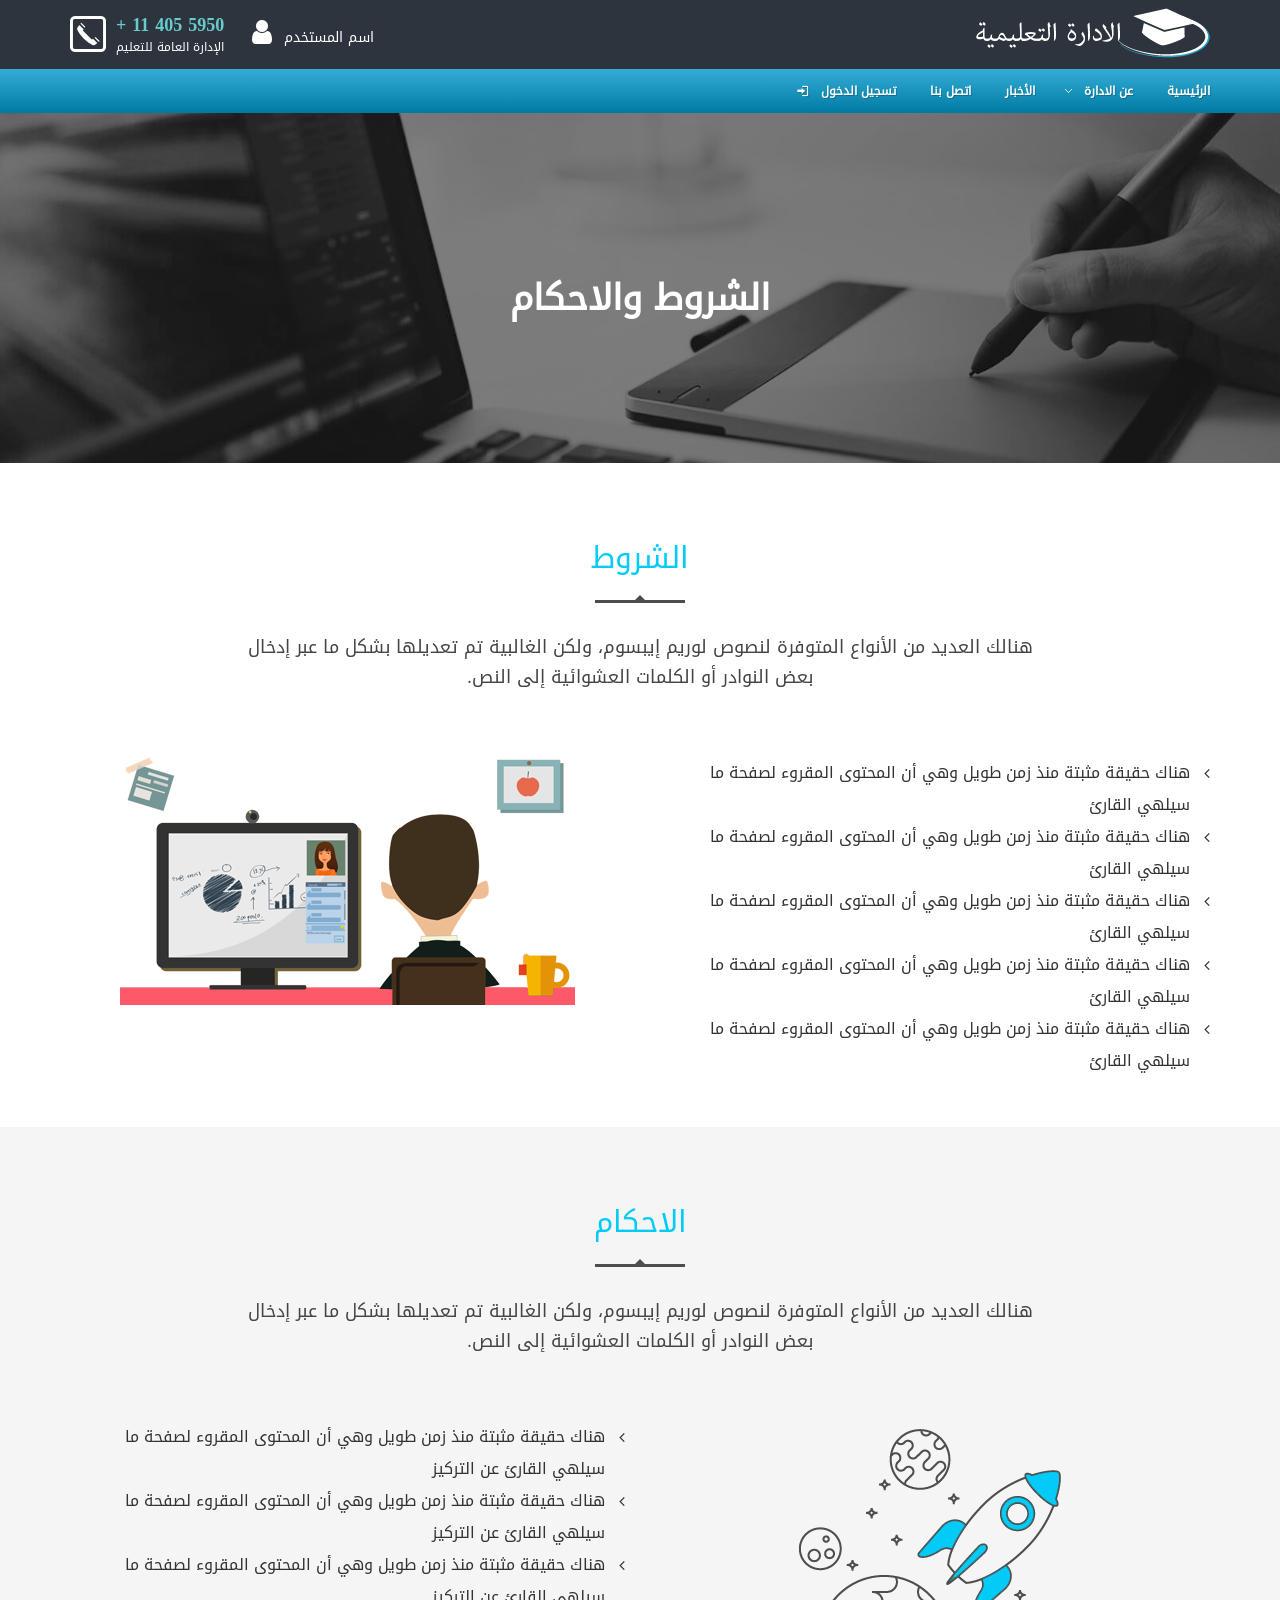
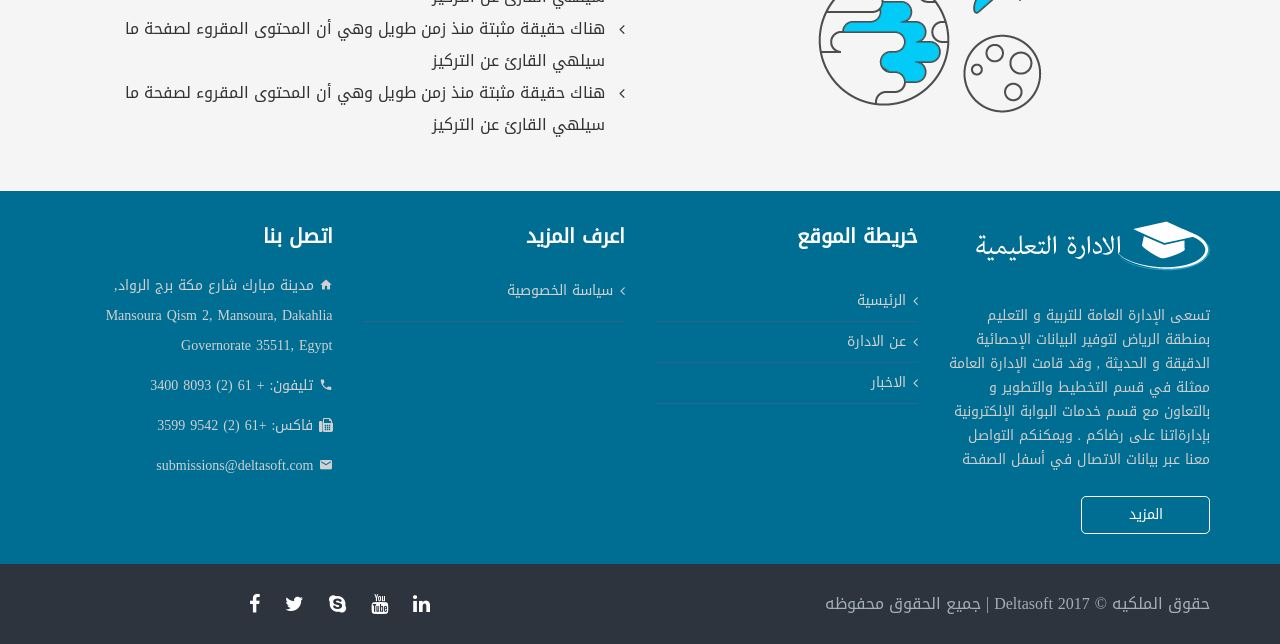
<file: privacy.html>
<!DOCTYPE html>
<html dir="rtl" lang="ar">
    <head>
        <meta charset="utf-8">
        <meta http-equiv="X-UA-Compatible" content="IE=edge">
        <meta name="viewport" content="width=device-width, initial-scale=1">
        <title> Education Platform</title>
        <!--bootstrap links-->
        
        <link rel="stylesheet" type="text/css" href="css/bootstrap.min.css">
	    <link rel="stylesheet" type="text/css" href="css/bootstrap-rtl.min.css">
        
       <!--font-awesome links-->
       <link type="text/css" rel="stylesheet" href="css/font-awesome.min.css">
       <link type="text/css" rel="stylesheet" href="css/animate.css">
       <link type="text/css" rel="stylesheet" href="css/megamenu.css">
       <link type="text/css" rel="stylesheet" href="css/jquery.selectbox.css">
       <link type="text/css" rel="stylesheet" href="css/iconmoon.css">
       <link type="text/css" rel="stylesheet" href="css/owl.carousel.css">
       <link type="text/css" rel="stylesheet" href="css/docs.css">
       <link type="text/css" rel="stylesheet" href="css/mainstyle.css">
        <link type="text/css" rel="stylesheet" href="css/responsive.css">
         <!-- HTML5 shim and Respond.js IE8 support of HTML5 elements and media queries -->
            <!--[if lt IE 9]>
              <script src="https://oss.maxcdn.com/libs/html5shiv/3.7.0/html5shiv.js"></script>
              <script src="https://oss.maxcdn.com/libs/respond.js/1.3.0/respond.min.js"></script>
            <![endif]-->

    </head>
    <body>
        <!--loading-->
        <div id="loader-wrapper">
                <div class="spinner">
                        <div class="double-bounce1"></div>
                        <div class="double-bounce2"></div>
                </div>
		
		</div>

        <!--header-->
        <header>
            <div class="container">
              <div class="row">
                <div class="col-md-4 col-sm-4" id="logo">
                    <a href="index.html">
                        <img src="img/logo2.png" alt="Logo">
                    </a>
                  </div>
                <div class="col-md-8 col-sm-8 ">
                 <div id="phone" class="hidden-xs"><strong> 5950 405 11 + </strong>الإدارة العامة للتعليم </div>
                <div id="User" class="hidden-xs"><a href="user-detail.html">اسم المستخدم<i class="fa  fa-user fa-2x"></i> </a></div>
                </div><!-- End col-md-8-->
                </div><!-- End row-->
            </div><!-- End container-->
    </header>
        
        <!--Nav Section-->
        <nav>
            <div class="megamenu_container">
            <a id="megamenu-button-mobile" href="#" class="active">القائمة </a><!-- Menu button responsive-->

                <!-- Begin Mega Menu Container -->
                <ul class="megamenu" style="display: block;">
                    <!-- Begin Mega Menu -->
                    <li><a href="index.html" class="nodrop-down" > الرئيسية </a></li>
                       <li><a href="javascript:void(0)" class="drop-down">عن الادارة </a>
                    <!-- Begin Item -->
                    <div class="drop-down-container" style="display: none;">

                        <div class="row">

                            <div class="col-md-4">
                                <h4>تاريخ الادارة </h4>
                                <p>تسعى الإدارة العامة للتربية و التعليم بمنطقة الرياض لتوفير البيانات الإحصائية الدقيقة و الحديثة , وقد قامت الإدارة العامة ممثلة في قسم التخطيط والتطوير و بالتعاون مع قسم خدمات البوابة الإلكترونية بإدارة تقنية المعلومات بتوفير كافة البيانات الإحصائية المحدثة عبر هذه الصفحة. آملين ان تحوز خدماتنا على رضاكم . ويمكنكم التواصل معنا عبر بيانات الاتصال في أسفل الصفحة</p>
                            </div>

                                <div class="col-md-8">
                                    <ul class="tabs">
                                        <li><a class="active" href="#section-1">الرسالة</a></li>
                                        <li><a href="#section-2">الرؤية </a></li>
                                    </ul>

                                    <ul class="tabs-content">

                                        <li class="active" id="section-1">
                                        <div class="row">
                                            <div class="col-md-4 col-md-offset-1">
                                              <p>إدارة حكومية تُعنى بتوفير بيئة تربوية محفزة للتعليم والتعلم، تسهم في تنمية وطنية شاملة ومنافسة في إطار الإسلام عقيدة ومنهجاً للحياة.</p>

                                            </div>
                                        </div><!-- End row -->
                                        </li>

                                        <li id="section-2">
                                           <div class="row">
                                              <div class="col-md-4 col-md-offset-1">
                                                <p>طالب متفاعل وقيادة متمكنة في بيئة متوازنة، تسهم في صناعة مجتمع المعرفة خدمة للدين والوطن.</p>

                                              </div>
                                           </div><!-- End row -->
                                        </li>
                                    </ul><!-- End tabs-->
                                </div><!-- End col-md-9 -->

                        </div><!-- End row -->
                    </div><!-- End Item Container -->
                    </li><!-- End Item -->
                     <li><a href="allnews.html" class="nodrop-down" > الأخبار  </a></li>
                    <li><a href="contact-us.html" class="nodrop-down" > اتصل بنا   </a></li>

                    <li><a data-target="#cs-login" href="#" data-toggle="modal"  class="nodrop-down">
                      تسجيل الدخول
                        <i class="icon-login" style="padding-right: 8px;"></i>
                        </a>
                    </li>
           

                 </ul><!-- End Mega Menu -->
            </div>
    </nav>
       	<!-- Sub Header Start -->  

    <section class="banner inner-page">
        	<div class="banner-img" style="background-image: url(images/banner/privacy.jpg);">

            </div>
            <div class="page-title">	
	            <div class="container">
                    <h1>الشروط والاحكام  </h1>
                </div>
            </div>
    </section>
	<!-- Sub Header End -->
	<!-- Breadcrumb Start -->

	<!-- Breadcrumb End --> 
 
        
        
        
        
        
        
    <!--user DashBoard-->
       
        
	<!-- Main Start -->
    <div class="about-target-audience">
        <div class="container">
            <div class="section-title">
                <h2>الشروط </h2>
                    <p>هنالك العديد من الأنواع المتوفرة لنصوص لوريم إيبسوم، ولكن الغالبية تم تعديلها بشكل ما عبر إدخال بعض النوادر أو الكلمات العشوائية إلى النص. </p>
                    </div>
          <div class="row">
              <div class="col-xs-12 col-sm-6">
                        	<ul class="goals-point">
                            	<li>هناك حقيقة مثبتة منذ زمن طويل وهي أن المحتوى المقروء لصفحة ما سيلهي القارئ  </li>
                            	<li>هناك حقيقة مثبتة منذ زمن طويل وهي أن المحتوى المقروء لصفحة ما سيلهي القارئ  </li>
                            	<li>هناك حقيقة مثبتة منذ زمن طويل وهي أن المحتوى المقروء لصفحة ما سيلهي القارئ   </li>
                            	<li>هناك حقيقة مثبتة منذ زمن طويل وهي أن المحتوى المقروء لصفحة ما سيلهي القارئ   </li>
                            	<li>هناك حقيقة مثبتة منذ زمن طويل وهي أن المحتوى المقروء لصفحة ما سيلهي القارئ   </li>
                               
                            </ul>
                 </div>
              <div class="col-xs-12 col-sm-6 text-center">
                        	<img src="images/privacy/about-img1.png" alt="">
                        </div>
            
          </div>
        </div>
    </div>
     <div class="about-goals">
        <div class="container">
            <div class="section-title">
                    	<h2>الاحكام </h2>
                        <p>هنالك العديد من الأنواع المتوفرة لنصوص لوريم إيبسوم، ولكن الغالبية تم تعديلها بشكل ما عبر إدخال بعض النوادر أو الكلمات العشوائية إلى النص.  </p>
                    </div>
          <div class="row">
              <div class="col-xs-12 col-sm-6 text-center">
                        	<img src="images/privacy/about-img2.png" alt="">
              </div>
            <div class="col-xs-12 col-sm-6">
                        	<ul class="goals-point">
                            	<li>هناك حقيقة مثبتة منذ زمن طويل وهي أن المحتوى المقروء لصفحة ما سيلهي القارئ عن التركيز </li>
                            	<li>هناك حقيقة مثبتة منذ زمن طويل وهي أن المحتوى المقروء لصفحة ما سيلهي القارئ عن التركيز </li>
                            	<li>هناك حقيقة مثبتة منذ زمن طويل وهي أن المحتوى المقروء لصفحة ما سيلهي القارئ عن التركيز </li>
                            	<li>هناك حقيقة مثبتة منذ زمن طويل وهي أن المحتوى المقروء لصفحة ما سيلهي القارئ عن التركيز </li>
                            	<li>هناك حقيقة مثبتة منذ زمن طويل وهي أن المحتوى المقروء لصفحة ما سيلهي القارئ عن التركيز </li>
                               
                            </ul>
                        </div>
            
          </div>
        </div>
    </div>   
	
	<!-- Main End --> 

        
        
        
<!--modal for login-->
    <div class="cs-modal">
        <div class="modal fade" id="cs-login" tabindex="-1" role="dialog" style="display: none;">
                    <div class="modal-dialog" role="document">
                        <div class="modal-content">
                            <div class="modal-header">
                                <button type="button" class="close" data-dismiss="modal" aria-label="Close"><span aria-hidden="true">×</span></button>
                            </div>
                            <div class="modal-body">
                                <h4>تسجيل الدخول</h4>
                                <div class="cs-login-form">
                                    <form>
                                        <div class="input-holder">
                                            <label for="cs-username-1">
                                                <strong>اسم المستخدم</strong>
                                                <i class="icon-add-user"></i>
                                                <input type="text" class="" id="cs-username-1" placeholder="ادخل اسم المستخدم">
                                            </label>
                                        </div>
                                        <div class="input-holder">
                                            <label for="cs-login-password-1">
                                                <strong>كلمة المرور</strong>
                                                <i class="icon-lock"></i>
                                                <input type="password" id="cs-login-password-1" placeholder="******">
                                            </label>
                                        </div>
                                        <div class="input-holder">
                                            <a class="btn-forgot-pass" data-dismiss="modal" data-target="#user-forgot-pass" data-toggle="modal" href="javascript:;" aria-hidden="true"><i class=" icon-question-circle"></i> نسيت كلمة المرور</a>
                                        </div>
                                        <div class="input-holder">
                                            <input class="cs-color csborder-color" type="submit" value="تسجيل الدخول">
                                        </div>
                                    </form>
                                </div>
                            </div>

                        </div>
                    </div>
                </div>
        </div> 
        
       <!--footer section-->
        
        <footer id="footer" class="style2">
        	<div class="footer-top">
            	<div class="container">
                	<div class="row">
                    	<div class="col-sm-6 col-md-3">
                        	<div class="footer-logo"><a href="#"><img src="img/logo2.png" alt=""></a></div>
                            <div class="footer-text">
                                <p>تسعى الإدارة العامة للتربية و التعليم بمنطقة الرياض لتوفير البيانات الإحصائية الدقيقة و الحديثة , وقد قامت الإدارة العامة ممثلة في قسم التخطيط والتطوير و بالتعاون مع قسم خدمات البوابة الإلكترونية بإدارةاتنا على رضاكم . ويمكنكم التواصل معنا عبر بيانات الاتصال في أسفل الصفحة</p>
                                <div class="read-more">
                                    <a href="about.html">المزيد</a>
                                </div>
                            </div>
                        </div>
                     
                        <div class="col-sm-6 col-md-3">
                        	<h5>خريطة الموقع</h5>
                            <ul class="footer-link">
                                <li><a href="index.html">الرئيسية</a></li>
                                <li><a href="about.html">عن الادارة  </a></li>
                                <li><a href="allnews.html">الاخبار </a></li>
                                
                            </ul>
                        </div>
                           <div class="col-sm-6 col-md-3">
                        	<h5>اعرف المزيد </h5>
                            <ul class="footer-link courses-list">
<!--                                <li><a href="#">سياسة حقوق النشر</a></li>-->
                                <li><a href="privacy.html">سياسة الخصوصية</a></li>
                            
                            </ul>
                        </div>
                        <div class="col-sm-6 col-md-3">
                        	<h5>اتصل بنا</h5>
                            <div class="contact-view">
                            	<div class="contact-slide">
                                	<p><i class="icon-home"></i> مدينة مبارك شارع مكة برج الرواد,<br> Mansoura Qism 2, Mansoura, Dakahlia Governorate 35511, Egypt</p>
                                </div>
                                <div class="contact-slide">
                                	<p><i class="icon-phone"></i> تليفون: + 61 (2) 8093 3400</p>
                                </div>
                                <div class="contact-slide">
                                	<p><i class="icon-fax"></i> فاكس: +61 (2) 9542 3599</p>
                                </div>
                                <div class="contact-slide">
                                	<p>
                                        <i class="icon-mail" style="display: inline-block;"></i>
                                 <a href="mailTo:submissions@deltasoft.com">submissions@deltasoft.com</a>
                                    </p>
                                </div>
                                
                            </div>
                        </div>
                    </div>
                </div>
            </div>
            <div class="footer-bottom">
                <div class="container">
                    <div class="row">
                        <div class="col-sm-8">
                            <div class="copy-right">
                                <p>حقوق الملكيه © <span class="year">2017</span> Deltasoft | جميع الحقوق محفوظه</p>
                            </div>
                        </div>
                        <div class="col-sm-4">	
                            <div class="social-media">
                                <ul>
                                    <li><a href="#"><i class="fa fa-facebook"></i></a></li>
                                    <li><a href="#"><i class="fa fa-twitter"></i></a></li>
                                    <li><a href="#"><i class="fa fa-skype"></i></a></li>
                                    <li><a href="#"><i class="fa fa-youtube"></i></a></li>
                                    <li><a href="#"><i class="fa fa-linkedin"></i></a></li>
                                </ul>
                            </div>
                        </div>
                    </div>
                </div>
            </div>
        </footer>
        <div class="top-arrow" id="goTop">
        	<div class="arrow"><i class="fa fa-angle-up"></i></div>
        </div>

        
    <script type="text/javascript" src="js/jquery-1.12.4.min.js"></script>
    <script type="text/javascript" src="js/bootstrap.min.js"></script>
    <script type="text/javascript" src="js/owl.carousel.js"></script>
    <script type="text/javascript" src="js/jquery.form-validator.min.js"></script>
    <script type="text/javascript" src="js/jquery.selectbox-0.2.js"></script>
    <script type="text/javascript" src="js/megamenu.js"></script>
    <script type="text/javascript" src="js/coustem.js"></script>
    <script type="text/javascript"  src="js/mainscript.js"></script>
    
 
    
    </body>
</html>
</file>
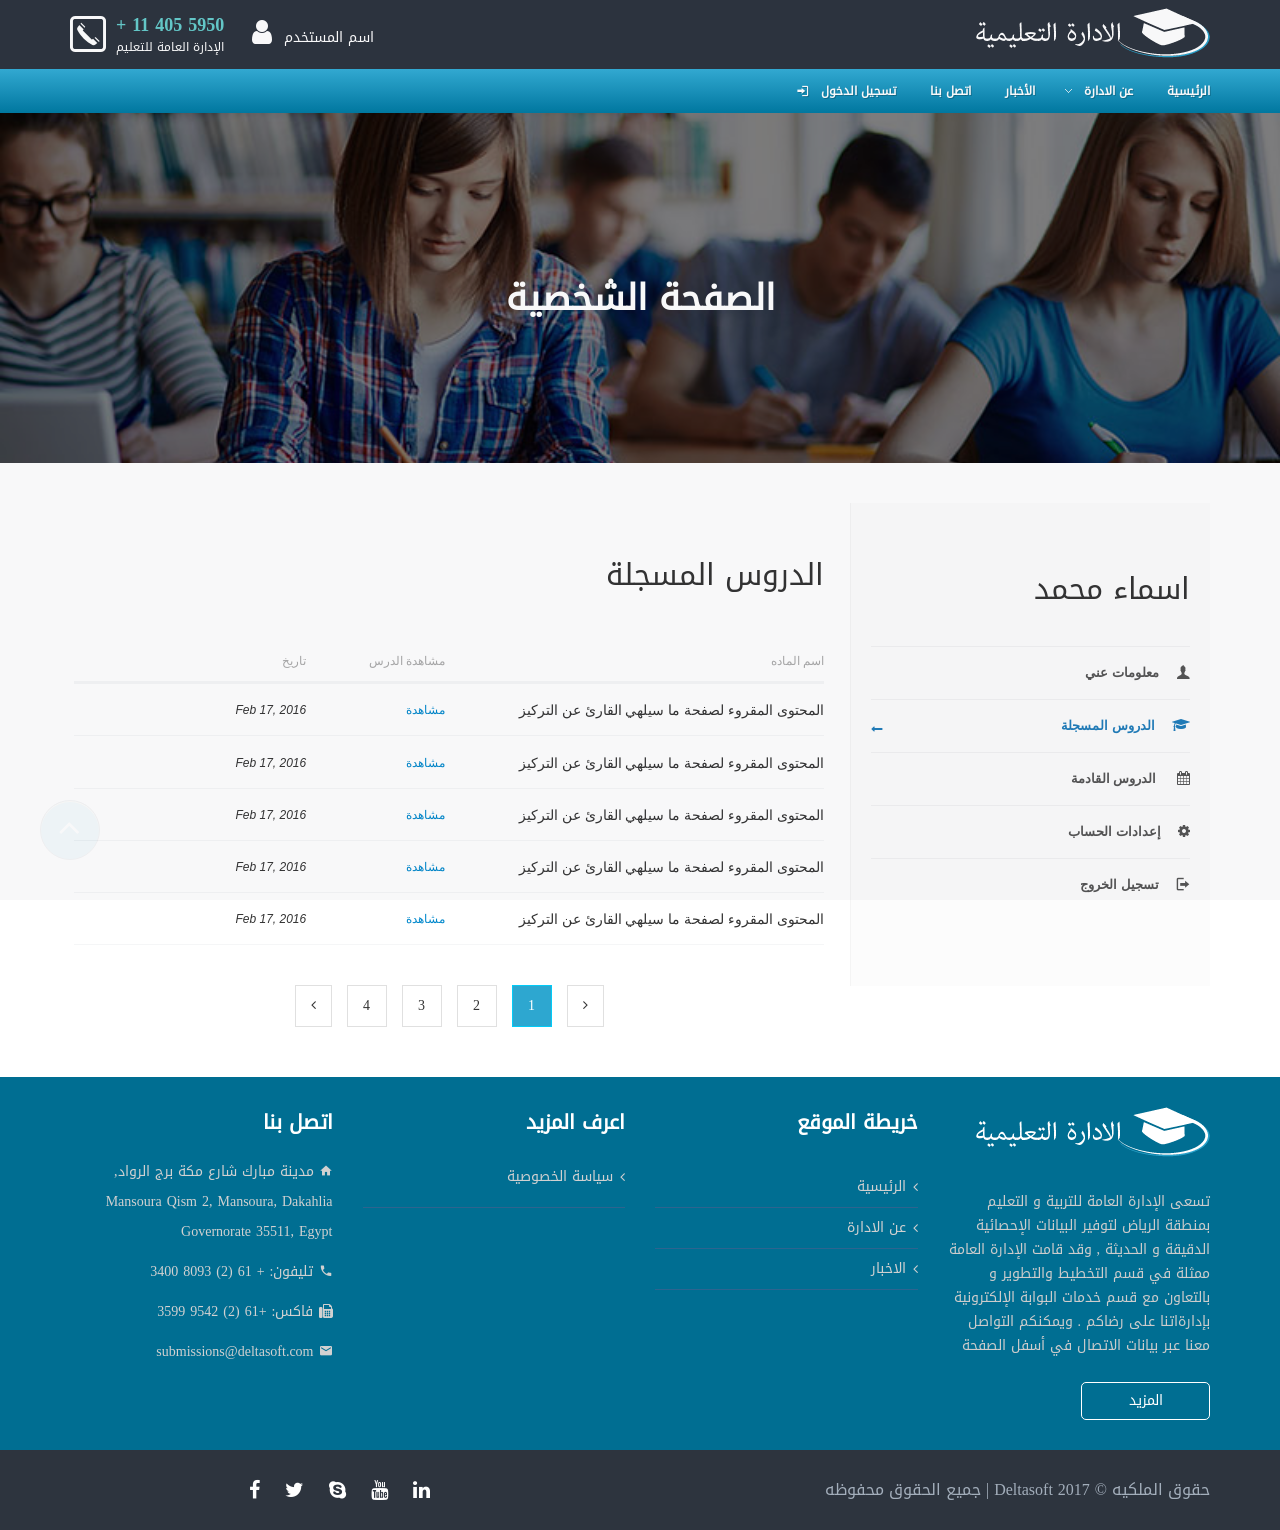
<file: recordlecs.html>
<!DOCTYPE html>
<html dir="rtl" lang="ar">
    <head>
        <meta charset="utf-8">
        <meta http-equiv="X-UA-Compatible" content="IE=edge">
        <meta name="viewport" content="width=device-width, initial-scale=1">
        <title> Education Platform</title>
        <!--bootstrap links-->
        
        <link rel="stylesheet" type="text/css" href="css/bootstrap.min.css">
	    <link rel="stylesheet" type="text/css" href="css/bootstrap-rtl.min.css">
        
       <!--font-awesome links-->
       <link type="text/css" rel="stylesheet" href="css/font-awesome.min.css">
       <link type="text/css" rel="stylesheet" href="css/animate.css">
       <link type="text/css" rel="stylesheet" href="css/megamenu.css">
       <link type="text/css" rel="stylesheet" href="css/jquery.selectbox.css">
       <link type="text/css" rel="stylesheet" href="css/iconmoon.css">
       <link type="text/css" rel="stylesheet" href="css/owl.carousel.css">
       <link type="text/css" rel="stylesheet" href="css/docs.css">
       <link type="text/css" rel="stylesheet" href="css/mainstyle.css">
        <link type="text/css" rel="stylesheet" href="css/responsive.css">
         <!-- HTML5 shim and Respond.js IE8 support of HTML5 elements and media queries -->
            <!--[if lt IE 9]>
              <script src="https://oss.maxcdn.com/libs/html5shiv/3.7.0/html5shiv.js"></script>
              <script src="https://oss.maxcdn.com/libs/respond.js/1.3.0/respond.min.js"></script>
            <![endif]-->

    </head>
    <body>
            <!--loading-->
        <div id="loader-wrapper">
                <div class="spinner">
                        <div class="double-bounce1"></div>
                        <div class="double-bounce2"></div>
                </div>
		
		</div>

        <!--header-->
        <header>
            <div class="container">
              <div class="row">
                <div class="col-md-4 col-sm-4" id="logo">
                    <a href="index.html">
                        <img src="img/logo2.png" alt="Logo">
                    </a>
                  </div>
                <div class="col-md-8 col-sm-8 ">
                 <div id="phone" class="hidden-xs"><strong> 5950 405 11 + </strong>الإدارة العامة للتعليم </div>
                <div id="User" class="hidden-xs"><a href="user-detail.html">اسم المستخدم<i class="fa  fa-user fa-2x"></i> </a></div>
                </div><!-- End col-md-8-->
                </div><!-- End row-->
            </div><!-- End container-->
    </header>
        
        <!--Nav Section-->
        <nav>
            <div class="megamenu_container">
            <a id="megamenu-button-mobile" href="#" class="active">القائمة </a><!-- Menu button responsive-->

                <!-- Begin Mega Menu Container -->
                <ul class="megamenu" style="display: block;">
                    <!-- Begin Mega Menu -->
                    <li><a href="index.html" class="nodrop-down" > الرئيسية </a></li>
                       <li><a href="javascript:void(0)" class="drop-down">عن الادارة </a>
                    <!-- Begin Item -->
                    <div class="drop-down-container" style="display: none;">

                        <div class="row">

                            <div class="col-md-4">
                                <h4>تاريخ الادارة </h4>
                                <p>تسعى الإدارة العامة للتربية و التعليم بمنطقة الرياض لتوفير البيانات الإحصائية الدقيقة و الحديثة , وقد قامت الإدارة العامة ممثلة في قسم التخطيط والتطوير و بالتعاون مع قسم خدمات البوابة الإلكترونية بإدارة تقنية المعلومات بتوفير كافة البيانات الإحصائية المحدثة عبر هذه الصفحة. آملين ان تحوز خدماتنا على رضاكم . ويمكنكم التواصل معنا عبر بيانات الاتصال في أسفل الصفحة</p>
                            </div>

                                <div class="col-md-8">
                                    <ul class="tabs">
                                        <li><a class="active" href="#section-1">الرسالة</a></li>
                                        <li><a href="#section-2">الرؤية </a></li>
                                    </ul>

                                    <ul class="tabs-content">

                                        <li class="active" id="section-1">
                                        <div class="row">
                                            <div class="col-md-4 col-md-offset-1">
                                              <p>إدارة حكومية تُعنى بتوفير بيئة تربوية محفزة للتعليم والتعلم، تسهم في تنمية وطنية شاملة ومنافسة في إطار الإسلام عقيدة ومنهجاً للحياة.</p>

                                            </div>
                                        </div><!-- End row -->
                                        </li>

                                        <li id="section-2">
                                           <div class="row">
                                              <div class="col-md-4 col-md-offset-1">
                                                <p>طالب متفاعل وقيادة متمكنة في بيئة متوازنة، تسهم في صناعة مجتمع المعرفة خدمة للدين والوطن.</p>

                                              </div>
                                           </div><!-- End row -->
                                        </li>
                                    </ul><!-- End tabs-->
                                </div><!-- End col-md-9 -->

                        </div><!-- End row -->
                    </div><!-- End Item Container -->
                    </li><!-- End Item -->
                    <li><a href="allnews.html" class="nodrop-down" > الأخبار  </a></li>
                    <li><a href="contact-us.html" class="nodrop-down" > اتصل بنا   </a></li>

                    <li><a data-target="#cs-login" href="#" data-toggle="modal"  class="nodrop-down">
                      تسجيل الدخول
                        <i class="icon-login" style="padding-right: 8px;"></i>
                        </a>
                    </li>
           

                 </ul><!-- End Mega Menu -->
            </div>
    </nav>
       	<!-- Sub Header Start -->  

    <section class="banner inner-page">
        	<div class="banner-img" style="background-image: url(images/banner/studentProfile.jpg);">

            </div>
            <div class="page-title">	
	            <div class="container">
                    <h1>الصفحة الشخصية </h1>
                </div>
            </div>
    </section>
	<!-- Sub Header End -->
	<!-- Breadcrumb Start -->

	<!-- Breadcrumb End --> 
 
        
        
        
        
        
        
    <!--user DashBoard-->
       
        
	<!-- Main Start -->
    
	<div class="main-section">
		<div class="page-section">
			<div class="container">
				<div class="row">
					<div class="page-sidebar  col-md-4 col-sm-12 col-xs-12">
						<div class="cs-user-sidebar">
				           <div class="cs-profile-pic">
                                <h2>اسماء محمد </h2>

							</div>
							<div class="cs-usser-account-list">
								<ul>
									<li ><a href="user-detail.html"><i class="icon-user3 cs-color"></i>معلومات عني    </a></li>
									<li class="active"><a href="user-courses.html"><i class="icon-graduation-cap cs-color"></i>الدروس المسجلة </a></li>
                                    <li><a href="cominglecs.html"><i class="fa fa-calendar" aria-hidden="true"></i> الدروس القادمة  </a></li>
									<li><a href="user-account-setting.html"><i class="icon-gear cs-color"></i>إعدادات الحساب</a></li>
								</ul>
								<a href="#" class="cs-logout"><i class="icon-log-out cs-color"></i>تسجيل الخروج </a> </div>
						</div>
					</div>
                    <!--start page-content-->

                    <div class="page-content col-lg-8 col-md-8 col-sm-12 col-xs-12">
						<div class="cs-user-content">
							<div class="row">
								<div class="col-lg-12 col-md-12 col-sm-12 col-xs-12">
									<div class="cs-section-title">
										<h2>الدروس  المسجلة </h2>
									</div>
								</div>
								<div class="col-lg-12 col-md-12 col-sm-12 col-xs-12">
									<div class="cs-user-courses">
										<ul>
											<li>
												<div class="cs-courses-label">
													<ul>
														<li>اسم الماده </li>
                                                        <li>مشاهدة الدرس </li>
														<li> تاريخ  </li>
													</ul>
												</div>
											</li>
											<li>
												<div class="cs-courses-content">
													<ul>
															<li><a href="#"><span>
                                                            المحتوى المقروء لصفحة ما سيلهي القارئ عن التركيز 
                                                           </span>
															</a></li>
                                                        <li><a href="#">مشاهدة </a></li>
														<li><span> <em>Feb 17, 2016</em></span></li>
													</ul>
												</div>
											</li>
											<li>
												<div class="cs-courses-content">
													<ul>
                                                        <li><a href="#"><span>
                                                        المحتوى المقروء لصفحة ما سيلهي القارئ عن التركيز 
                                                       </span>
                                                        </a></li>
                                                        <li><a href="#">مشاهدة </a></li>
														<li><span> <em>Feb 17, 2016 </em></span></li>
													</ul>
												</div>
											</li>
											<li>
												<div class="cs-courses-content">
													<ul>
                                                        <li><a href="#"><span>
                                                        المحتوى المقروء لصفحة ما سيلهي القارئ عن التركيز 
                                                       </span>
                                                        </a></li>
                                                        <li><a href="#">مشاهدة </a></li>
														<li><span><em>Feb 17, 2016</em></span></li>
													</ul>
												</div>
											</li>
											<li>
												<div class="cs-courses-content">
													<ul>
                                                        <li><a href="#"><span>
                                                        المحتوى المقروء لصفحة ما سيلهي القارئ عن التركيز 
                                                       </span>
                                                        </a></li>
                                                        <li><a href="#">مشاهدة </a></li>
														<li><span> <em>Feb 17, 2016</em></span></li>
													</ul>
												</div>
											</li>
											<li>
												<div class="cs-courses-content">
													<ul>
                                                        <li><a href="#"><span>
                                                        المحتوى المقروء لصفحة ما سيلهي القارئ عن التركيز 
                                                       </span>
                                                        </a></li>
                                                        <li><a href="#">مشاهدة </a></li>
														<li><span><em>Feb 17, 2016</em></span></li>
													</ul>
												</div>
											</li>
										
										</ul>
									</div>
								</div>
                                <div class="col-lg-12 col-md-12 col-sm-12 col-xs-12">
                                    <div class="pagination">
                                            <ul>
                                                <li class="prev"><a href="#"> <i class="fa fa-angle-right"></i></a></li>
                                                <li class="active"><a href="#">1</a></li>
                                                <li><a href="#">2</a></li>
                                                <li><a href="#">3</a></li>
                                                <li><a href="#">4</a></li>
                                                <li class="next"><a href="#"><i class="fa fa-angle-left"></i></a></li>
                                            </ul>
                                    </div>
                                    
                                </div>
							</div>
						</div>
					</div>

			<!--end page-content-->
				</div>
			</div>
		</div>
	</div>
	<!-- Main End --> 

        
        
        
<!--modal for login-->
    <div class="cs-modal">
        <div class="modal fade" id="cs-login" tabindex="-1" role="dialog" style="display: none;">
                    <div class="modal-dialog" role="document">
                        <div class="modal-content">
                            <div class="modal-header">
                                <button type="button" class="close" data-dismiss="modal" aria-label="Close"><span aria-hidden="true">×</span></button>
                            </div>
                            <div class="modal-body">
                                <h4>تسجيل الدخول</h4>
                                <div class="cs-login-form">
                                    <form>
                                        <div class="input-holder">
                                            <label for="cs-username-1">
                                                <strong>اسم المستخدم</strong>
                                                <i class="icon-add-user"></i>
                                                <input type="text" class="" id="cs-username-1" placeholder="ادخل اسم المستخدم">
                                            </label>
                                        </div>
                                        <div class="input-holder">
                                            <label for="cs-login-password-1">
                                                <strong>كلمة المرور</strong>
                                                <i class="icon-lock"></i>
                                                <input type="password" id="cs-login-password-1" placeholder="******">
                                            </label>
                                        </div>
                                        <div class="input-holder">
                                            <a class="btn-forgot-pass" data-dismiss="modal" data-target="#user-forgot-pass" data-toggle="modal" href="javascript:;" aria-hidden="true"><i class=" icon-question-circle"></i> نسيت كلمة المرور</a>
                                        </div>
                                        <div class="input-holder">
                                            <input class="cs-color csborder-color" type="submit" value="تسجيل الدخول">
                                        </div>
                                    </form>
                                </div>
                            </div>

                        </div>
                    </div>
                </div>
        </div> 
        
         <!--footer section-->
        
        <footer id="footer" class="style2">
        	<div class="footer-top">
            	<div class="container">
                	<div class="row">
                    	<div class="col-sm-6 col-md-3">
                        	<div class="footer-logo"><a href="#"><img src="img/logo2.png" alt=""></a></div>
                            <div class="footer-text">
                                <p>تسعى الإدارة العامة للتربية و التعليم بمنطقة الرياض لتوفير البيانات الإحصائية الدقيقة و الحديثة , وقد قامت الإدارة العامة ممثلة في قسم التخطيط والتطوير و بالتعاون مع قسم خدمات البوابة الإلكترونية بإدارةاتنا على رضاكم . ويمكنكم التواصل معنا عبر بيانات الاتصال في أسفل الصفحة</p>
                                <div class="read-more">
                                    <a href="about.html">المزيد</a>
                                </div>
                            </div>
                        </div>
                     
                        <div class="col-sm-6 col-md-3">
                        	<h5>خريطة الموقع</h5>
                            <ul class="footer-link">
                                <li><a href="index.html">الرئيسية</a></li>
                                <li><a href="about.html">عن الادارة  </a></li>
                                <li><a href="allnews.html">الاخبار </a></li>
                                
                            </ul>
                        </div>
                           <div class="col-sm-6 col-md-3">
                        	<h5>اعرف المزيد </h5>
                            <ul class="footer-link courses-list">
<!--                                <li><a href="#">سياسة حقوق النشر</a></li>-->
                                <li><a href="privacy.html">سياسة الخصوصية</a></li>
                            
                            </ul>
                        </div>
                        <div class="col-sm-6 col-md-3">
                        	<h5>اتصل بنا</h5>
                            <div class="contact-view">
                            	<div class="contact-slide">
                                	<p><i class="icon-home"></i> مدينة مبارك شارع مكة برج الرواد,<br> Mansoura Qism 2, Mansoura, Dakahlia Governorate 35511, Egypt</p>
                                </div>
                                <div class="contact-slide">
                                	<p><i class="icon-phone"></i> تليفون: + 61 (2) 8093 3400</p>
                                </div>
                                <div class="contact-slide">
                                	<p><i class="icon-fax"></i> فاكس: +61 (2) 9542 3599</p>
                                </div>
                                <div class="contact-slide">
                                	<p>
                                        <i class="icon-mail" style="display: inline-block;"></i>
                                 <a href="mailTo:submissions@deltasoft.com">submissions@deltasoft.com</a>
                                    </p>
                                </div>
                                
                            </div>
                        </div>
                    </div>
                </div>
            </div>
            <div class="footer-bottom">
                <div class="container">
                    <div class="row">
                        <div class="col-sm-8">
                            <div class="copy-right">
                                <p>حقوق الملكيه © <span class="year">2017</span> Deltasoft | جميع الحقوق محفوظه</p>
                            </div>
                        </div>
                        <div class="col-sm-4">	
                            <div class="social-media">
                                <ul>
                                    <li><a href="#"><i class="fa fa-facebook"></i></a></li>
                                    <li><a href="#"><i class="fa fa-twitter"></i></a></li>
                                    <li><a href="#"><i class="fa fa-skype"></i></a></li>
                                    <li><a href="#"><i class="fa fa-youtube"></i></a></li>
                                    <li><a href="#"><i class="fa fa-linkedin"></i></a></li>
                                </ul>
                            </div>
                        </div>
                    </div>
                </div>
            </div>
        </footer>
        <div class="top-arrow" id="goTop">
        	<div class="arrow"><i class="fa fa-angle-up"></i></div>
        </div>


        
    <script type="text/javascript" src="js/jquery-1.12.4.min.js"></script>
    <script type="text/javascript" src="js/bootstrap.min.js"></script>
    <script type="text/javascript" src="js/owl.carousel.js"></script>
    <script type="text/javascript" src="js/jquery.form-validator.min.js"></script>
    <script type="text/javascript" src="js/jquery.selectbox-0.2.js"></script>
    <script type="text/javascript" src="js/megamenu.js"></script>
    <script type="text/javascript" src="js/coustem.js"></script>
    <script type="text/javascript"  src="js/mainscript.js"></script>
    
 
    
    </body>
</html>
</file>
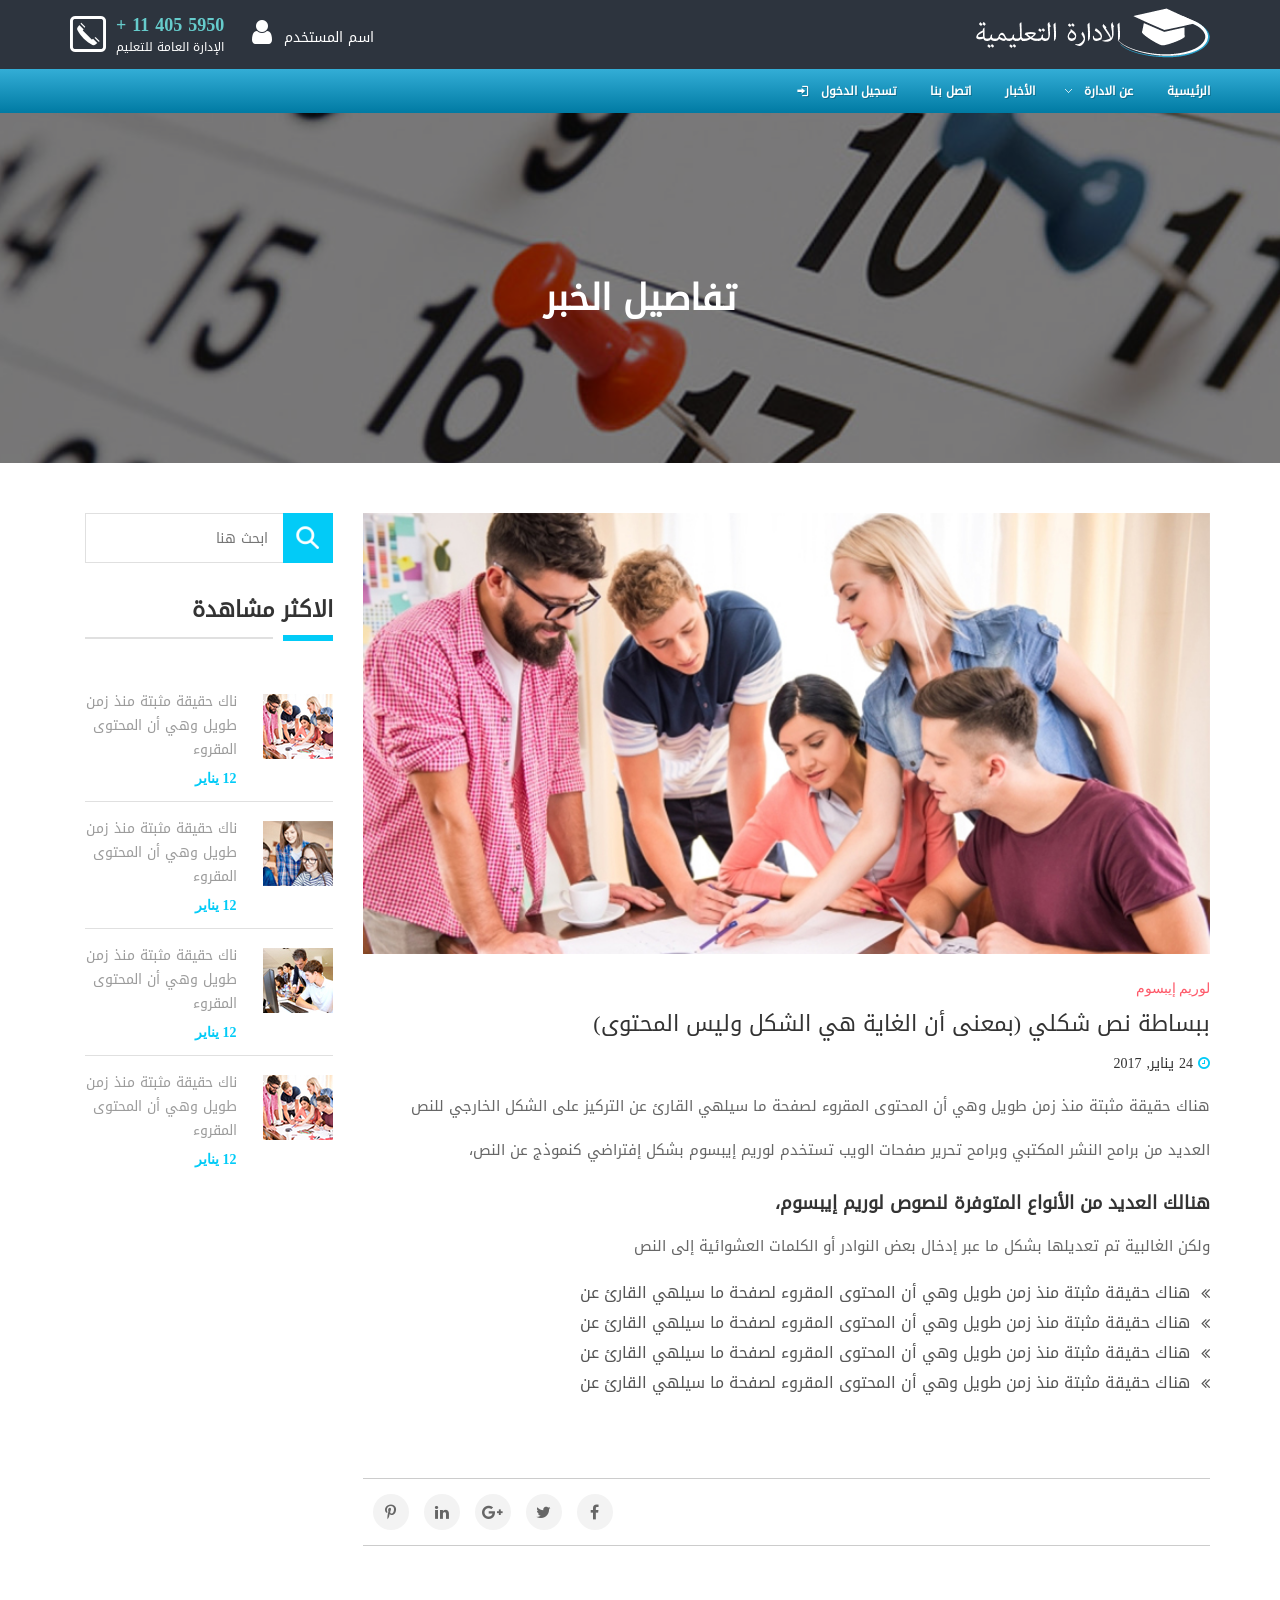
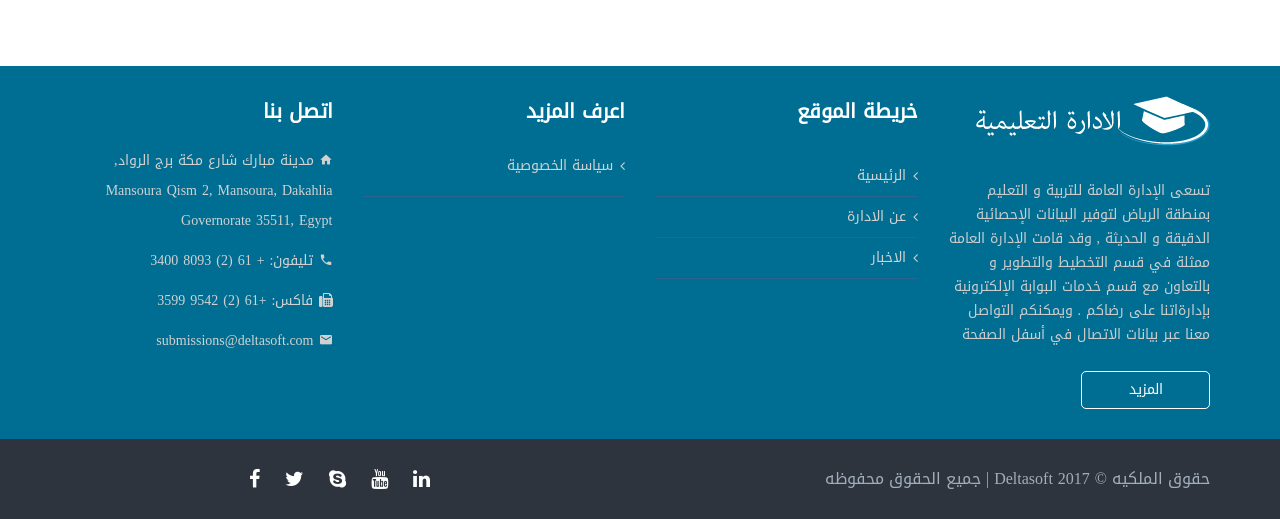
<file: singlenew.html>
<!DOCTYPE html>
<html dir="rtl" lang="ar">
    <head>
        <meta charset="utf-8">
        <meta http-equiv="X-UA-Compatible" content="IE=edge">
        <meta name="viewport" content="width=device-width, initial-scale=1">
        <title> Education Platform</title>
        <!--bootstrap links-->
        
        <link rel="stylesheet" type="text/css" href="css/bootstrap.min.css">
	    <link rel="stylesheet" type="text/css" href="css/bootstrap-rtl.min.css">
        
       <!--font-awesome links-->
       <link type="text/css" rel="stylesheet" href="css/font-awesome.min.css">
       <link type="text/css" rel="stylesheet" href="css/animate.css">
       <link type="text/css" rel="stylesheet" href="css/megamenu.css">
       <link type="text/css" rel="stylesheet" href="css/jquery.selectbox.css">
       <link type="text/css" rel="stylesheet" href="css/iconmoon.css">
       <link type="text/css" rel="stylesheet" href="css/owl.carousel.css">
       <link type="text/css" rel="stylesheet" href="css/docs.css">
       <link type="text/css" rel="stylesheet" href="css/mainstyle.css">
        <link type="text/css" rel="stylesheet" href="css/responsive.css">
         <!-- HTML5 shim and Respond.js IE8 support of HTML5 elements and media queries -->
            <!--[if lt IE 9]>
              <script src="https://oss.maxcdn.com/libs/html5shiv/3.7.0/html5shiv.js"></script>
              <script src="https://oss.maxcdn.com/libs/respond.js/1.3.0/respond.min.js"></script>
            <![endif]-->

    </head>
    <body>
         <!--loading-->
        <div id="loader-wrapper">
                <div class="spinner">
                        <div class="double-bounce1"></div>
                        <div class="double-bounce2"></div>
                </div>
		
		</div>
        <!--header-->
        <header>
            <div class="container">
              <div class="row">
                <div class="col-md-4 col-sm-4" id="logo">
                    <a href="index.html">
                        <img src="img/logo2.png" alt="Logo">
                    </a>
                  </div>
                <div class="col-md-8 col-sm-8 ">
                 <div id="phone" class="hidden-xs"><strong> 5950 405 11 + </strong>الإدارة العامة للتعليم </div>
                <div id="User" class="hidden-xs"><a href="user-detail.html">اسم المستخدم<i class="fa  fa-user fa-2x"></i> </a></div>
                </div><!-- End col-md-8-->
                </div><!-- End row-->
            </div><!-- End container-->
    </header>
        
        <!--Nav Section-->
        <nav>
            <div class="megamenu_container">
            <a id="megamenu-button-mobile" href="#" class="active">القائمة </a><!-- Menu button responsive-->

                <!-- Begin Mega Menu Container -->
                <ul class="megamenu" style="display: block;">
                    <!-- Begin Mega Menu -->
                    <li><a href="index.html" class="nodrop-down" > الرئيسية </a></li>
                       <li><a href="javascript:void(0)" class="drop-down">عن الادارة </a>
                    <!-- Begin Item -->
                    <div class="drop-down-container" style="display: none;">

                        <div class="row">

                            <div class="col-md-4">
                                <h4>تاريخ الادارة </h4>
                                <p>تسعى الإدارة العامة للتربية و التعليم بمنطقة الرياض لتوفير البيانات الإحصائية الدقيقة و الحديثة , وقد قامت الإدارة العامة ممثلة في قسم التخطيط والتطوير و بالتعاون مع قسم خدمات البوابة الإلكترونية بإدارة تقنية المعلومات بتوفير كافة البيانات الإحصائية المحدثة عبر هذه الصفحة. آملين ان تحوز خدماتنا على رضاكم . ويمكنكم التواصل معنا عبر بيانات الاتصال في أسفل الصفحة</p>
                            </div>

                                <div class="col-md-8">
                                    <ul class="tabs">
                                        <li><a class="active" href="#section-1">الرسالة</a></li>
                                        <li><a href="#section-2">الرؤية </a></li>
                                    </ul>

                                    <ul class="tabs-content">

                                        <li class="active" id="section-1">
                                        <div class="row">
                                            <div class="col-md-4 col-md-offset-1">
                                              <p>إدارة حكومية تُعنى بتوفير بيئة تربوية محفزة للتعليم والتعلم، تسهم في تنمية وطنية شاملة ومنافسة في إطار الإسلام عقيدة ومنهجاً للحياة.</p>

                                            </div>
                                        </div><!-- End row -->
                                        </li>

                                        <li id="section-2">
                                           <div class="row">
                                              <div class="col-md-4 col-md-offset-1">
                                                <p>طالب متفاعل وقيادة متمكنة في بيئة متوازنة، تسهم في صناعة مجتمع المعرفة خدمة للدين والوطن.</p>

                                              </div>
                                           </div><!-- End row -->
                                        </li>
                                    </ul><!-- End tabs-->
                                </div><!-- End col-md-9 -->

                        </div><!-- End row -->
                    </div><!-- End Item Container -->
                    </li><!-- End Item -->
                      <li><a href="allnews.html" class="nodrop-down" > الأخبار  </a></li>
                    <li><a href="contact-us.html" class="nodrop-down" > اتصل بنا   </a></li>

                    <li><a data-target="#cs-login" href="#" data-toggle="modal"  class="nodrop-down">
                      تسجيل الدخول
                        <i class="icon-login" style="padding-right: 8px;"></i>
                        </a>
                    </li>
           

                 </ul><!-- End Mega Menu -->
            </div>
    </nav>
       	<!-- Sub Header Start -->  

    <section class="banner inner-page">
        	<div class="banner-img" style="background-image: url(images/banner/new-details.jpg);">

            </div>
            <div class="page-title">	
	            <div class="container">
                    <h1>تفاصيل الخبر  </h1>
                </div>
            </div>
    </section>
	<!-- Sub Header End -->

        
	<!-- Main Start -->
    <div class="blog-page blog-details">
        <div class="container">
            <div class="row">
                <div class="col-md-9">
                    <div class="blog-slide">
                        	<div class="img">
                        		<img src="images/news/singlenew/img1.jpg" alt="">
                            </div>
                            <div class="info">
                            	<div class="category">لوريم إيبسوم </div>
                                <div class="name">ببساطة نص شكلي (بمعنى أن الغاية هي الشكل وليس المحتوى) </div>
                                <div class="post-info">
                                	 <i class="fa fa-clock-o"></i> 24 يناير, 2017  
                                </div>
                                <p>هناك حقيقة مثبتة منذ زمن طويل وهي أن المحتوى المقروء لصفحة ما سيلهي القارئ عن التركيز على الشكل الخارجي للنص </p>
                                <p>العديد من برامح النشر المكتبي وبرامح تحرير صفحات الويب تستخدم لوريم إيبسوم بشكل إفتراضي كنموذج عن النص،</p>
                              
                               
                                <h4>هنالك العديد من الأنواع المتوفرة لنصوص لوريم إيبسوم،</h4>
                                <p>ولكن الغالبية تم تعديلها بشكل ما عبر إدخال بعض النوادر أو الكلمات العشوائية إلى النص</p>
                                <ul class="point-list">
                                	<li>هناك حقيقة مثبتة منذ زمن طويل وهي أن المحتوى المقروء لصفحة ما سيلهي القارئ عن   </li>
                                    <li>هناك حقيقة مثبتة منذ زمن طويل وهي أن المحتوى المقروء لصفحة ما سيلهي القارئ عن   </li>
                                    <li>هناك حقيقة مثبتة منذ زمن طويل وهي أن المحتوى المقروء لصفحة ما سيلهي القارئ عن  </li>
                                    <li>هناك حقيقة مثبتة منذ زمن طويل وهي أن المحتوى المقروء لصفحة ما سيلهي القارئ عن      </li>
                                </ul>
                              
                                <div class="blog-bottom">
                                	<div class="view-info"></div>
                                    <ul class="sosiyal-mediya">
                                    	<li><a href="#"><i class="fa fa-facebook"></i></a></li>
                                        <li><a href="#"><i class="fa fa-twitter"></i></a></li>
                                        <li><a href="#"><i class="fa fa-google-plus"></i></a></li>
                                        <li><a href="#"><i class="fa fa-linkedin"></i></a></li>
                                        <li><a href="#"><i class="fa fa-pinterest-p"></i></a></li>
                                    </ul>
                                </div>
                            </div>
                        </div>
                
                
                </div>
                <div class="col-md-3">
                   <div class="right-slide">
                            <div class="search-box">
                            	<input type="text" placeholder="ابحث هنا ">
                                <input type="submit" value=""> 
                            </div>
                       <h3>الاكثر مشاهدة </h3>
                       <div class="recent-post">
                            	<div class="post-slide">
                                	<div class="img"><img src="images/news/blog/post-img1.jpg" alt=""></div>
                                    <p><a href="#">ناك حقيقة مثبتة منذ زمن طويل وهي أن المحتوى المقروء </a></p>
                                    <div class="date">12 يناير </div>
                                </div>
                                <div class="post-slide">
                                	<div class="img"><img src="images/news/blog/post-img2.jpg" alt=""></div>
                                    <p><a href="#">ناك حقيقة مثبتة منذ زمن طويل وهي أن المحتوى المقروء </a></p>
                                    <div class="date">12  يناير </div>
                                </div>
                                <div class="post-slide">
                                	<div class="img"><img src="images/news/blog/post-img3.jpg" alt=""></div>
                                    <p><a href="#">ناك حقيقة مثبتة منذ زمن طويل وهي أن المحتوى المقروء </a></p>
                                    <div class="date">12 يناير </div>
                                </div>
                                <div class="post-slide">
                                	<div class="img"><img src="images/news/blog/post-img1.jpg" alt=""></div>
                                    <p><a href="#">ناك حقيقة مثبتة منذ زمن طويل وهي أن المحتوى المقروء </a></p>
                                    <div class="date">12 يناير </div>
                                </div>
                            </div>
                    </div>
                </div>
            
            
            </div>
        
        </div>
        
        
        
    </div>
	
	<!-- Main End --> 

        
        
        
<!--modal for login-->
    <div class="cs-modal">
        <div class="modal fade" id="cs-login" tabindex="-1" role="dialog" style="display: none;">
                    <div class="modal-dialog" role="document">
                        <div class="modal-content">
                            <div class="modal-header">
                                <button type="button" class="close" data-dismiss="modal" aria-label="Close"><span aria-hidden="true">×</span></button>
                            </div>
                            <div class="modal-body">
                                <h4>تسجيل الدخول</h4>
                                <div class="cs-login-form">
                                    <form>
                                        <div class="input-holder">
                                            <label for="cs-username-1">
                                                <strong>اسم المستخدم</strong>
                                                <i class="icon-add-user"></i>
                                                <input type="text" class="" id="cs-username-1" placeholder="ادخل اسم المستخدم">
                                            </label>
                                        </div>
                                        <div class="input-holder">
                                            <label for="cs-login-password-1">
                                                <strong>كلمة المرور</strong>
                                                <i class="icon-lock"></i>
                                                <input type="password" id="cs-login-password-1" placeholder="******">
                                            </label>
                                        </div>
                                        <div class="input-holder">
                                            <a class="btn-forgot-pass" data-dismiss="modal" data-target="#user-forgot-pass" data-toggle="modal" href="javascript:;" aria-hidden="true"><i class=" icon-question-circle"></i> نسيت كلمة المرور</a>
                                        </div>
                                        <div class="input-holder">
                                            <input class="cs-color csborder-color" type="submit" value="تسجيل الدخول">
                                        </div>
                                    </form>
                                </div>
                            </div>

                        </div>
                    </div>
                </div>
        </div> 
        
       <!--footer section-->
        
        <footer id="footer" class="style2">
        	<div class="footer-top">
            	<div class="container">
                	<div class="row">
                    	<div class="col-sm-6 col-md-3">
                        	<div class="footer-logo"><a href="#"><img src="img/logo2.png" alt=""></a></div>
                            <div class="footer-text">
                                <p>تسعى الإدارة العامة للتربية و التعليم بمنطقة الرياض لتوفير البيانات الإحصائية الدقيقة و الحديثة , وقد قامت الإدارة العامة ممثلة في قسم التخطيط والتطوير و بالتعاون مع قسم خدمات البوابة الإلكترونية بإدارةاتنا على رضاكم . ويمكنكم التواصل معنا عبر بيانات الاتصال في أسفل الصفحة</p>
                                <div class="read-more">
                                    <a href="about.html">المزيد</a>
                                </div>
                            </div>
                        </div>
                     
                        <div class="col-sm-6 col-md-3">
                        	<h5>خريطة الموقع</h5>
                            <ul class="footer-link">
                                <li><a href="index.html">الرئيسية</a></li>
                                <li><a href="about.html">عن الادارة  </a></li>
                                <li><a href="allnews.html">الاخبار </a></li>
                                
                            </ul>
                        </div>
                           <div class="col-sm-6 col-md-3">
                        	<h5>اعرف المزيد </h5>
                            <ul class="footer-link courses-list">
<!--                                <li><a href="#">سياسة حقوق النشر</a></li>-->
                                <li><a href="privacy.html">سياسة الخصوصية</a></li>
                            
                            </ul>
                        </div>
                        <div class="col-sm-6 col-md-3">
                        	<h5>اتصل بنا</h5>
                            <div class="contact-view">
                            	<div class="contact-slide">
                                	<p><i class="icon-home"></i> مدينة مبارك شارع مكة برج الرواد,<br> Mansoura Qism 2, Mansoura, Dakahlia Governorate 35511, Egypt</p>
                                </div>
                                <div class="contact-slide">
                                	<p><i class="icon-phone"></i> تليفون: + 61 (2) 8093 3400</p>
                                </div>
                                <div class="contact-slide">
                                	<p><i class="icon-fax"></i> فاكس: +61 (2) 9542 3599</p>
                                </div>
                                <div class="contact-slide">
                                	<p>
                                        <i class="icon-mail" style="display: inline-block;"></i>
                                 <a href="mailTo:submissions@deltasoft.com">submissions@deltasoft.com</a>
                                    </p>
                                </div>
                                
                            </div>
                        </div>
                    </div>
                </div>
            </div>
            <div class="footer-bottom">
                <div class="container">
                    <div class="row">
                        <div class="col-sm-8">
                            <div class="copy-right">
                                <p>حقوق الملكيه © <span class="year">2017</span> Deltasoft | جميع الحقوق محفوظه</p>
                            </div>
                        </div>
                        <div class="col-sm-4">	
                            <div class="social-media">
                                <ul>
                                    <li><a href="#"><i class="fa fa-facebook"></i></a></li>
                                    <li><a href="#"><i class="fa fa-twitter"></i></a></li>
                                    <li><a href="#"><i class="fa fa-skype"></i></a></li>
                                    <li><a href="#"><i class="fa fa-youtube"></i></a></li>
                                    <li><a href="#"><i class="fa fa-linkedin"></i></a></li>
                                </ul>
                            </div>
                        </div>
                    </div>
                </div>
            </div>
        </footer>
        <div class="top-arrow" id="goTop">
        	<div class="arrow"><i class="fa fa-angle-up"></i></div>
        </div>


        
    <script type="text/javascript" src="js/jquery-1.12.4.min.js"></script>
    <script type="text/javascript" src="js/bootstrap.min.js"></script>
    <script type="text/javascript" src="js/owl.carousel.js"></script>
    <script type="text/javascript" src="js/jquery.form-validator.min.js"></script>
    <script type="text/javascript" src="js/jquery.selectbox-0.2.js"></script>
    <script type="text/javascript" src="js/megamenu.js"></script>
    <script type="text/javascript" src="js/coustem.js"></script>
    <script type="text/javascript"  src="js/mainscript.js"></script>
    
 
    
    </body>
</html>
</file>
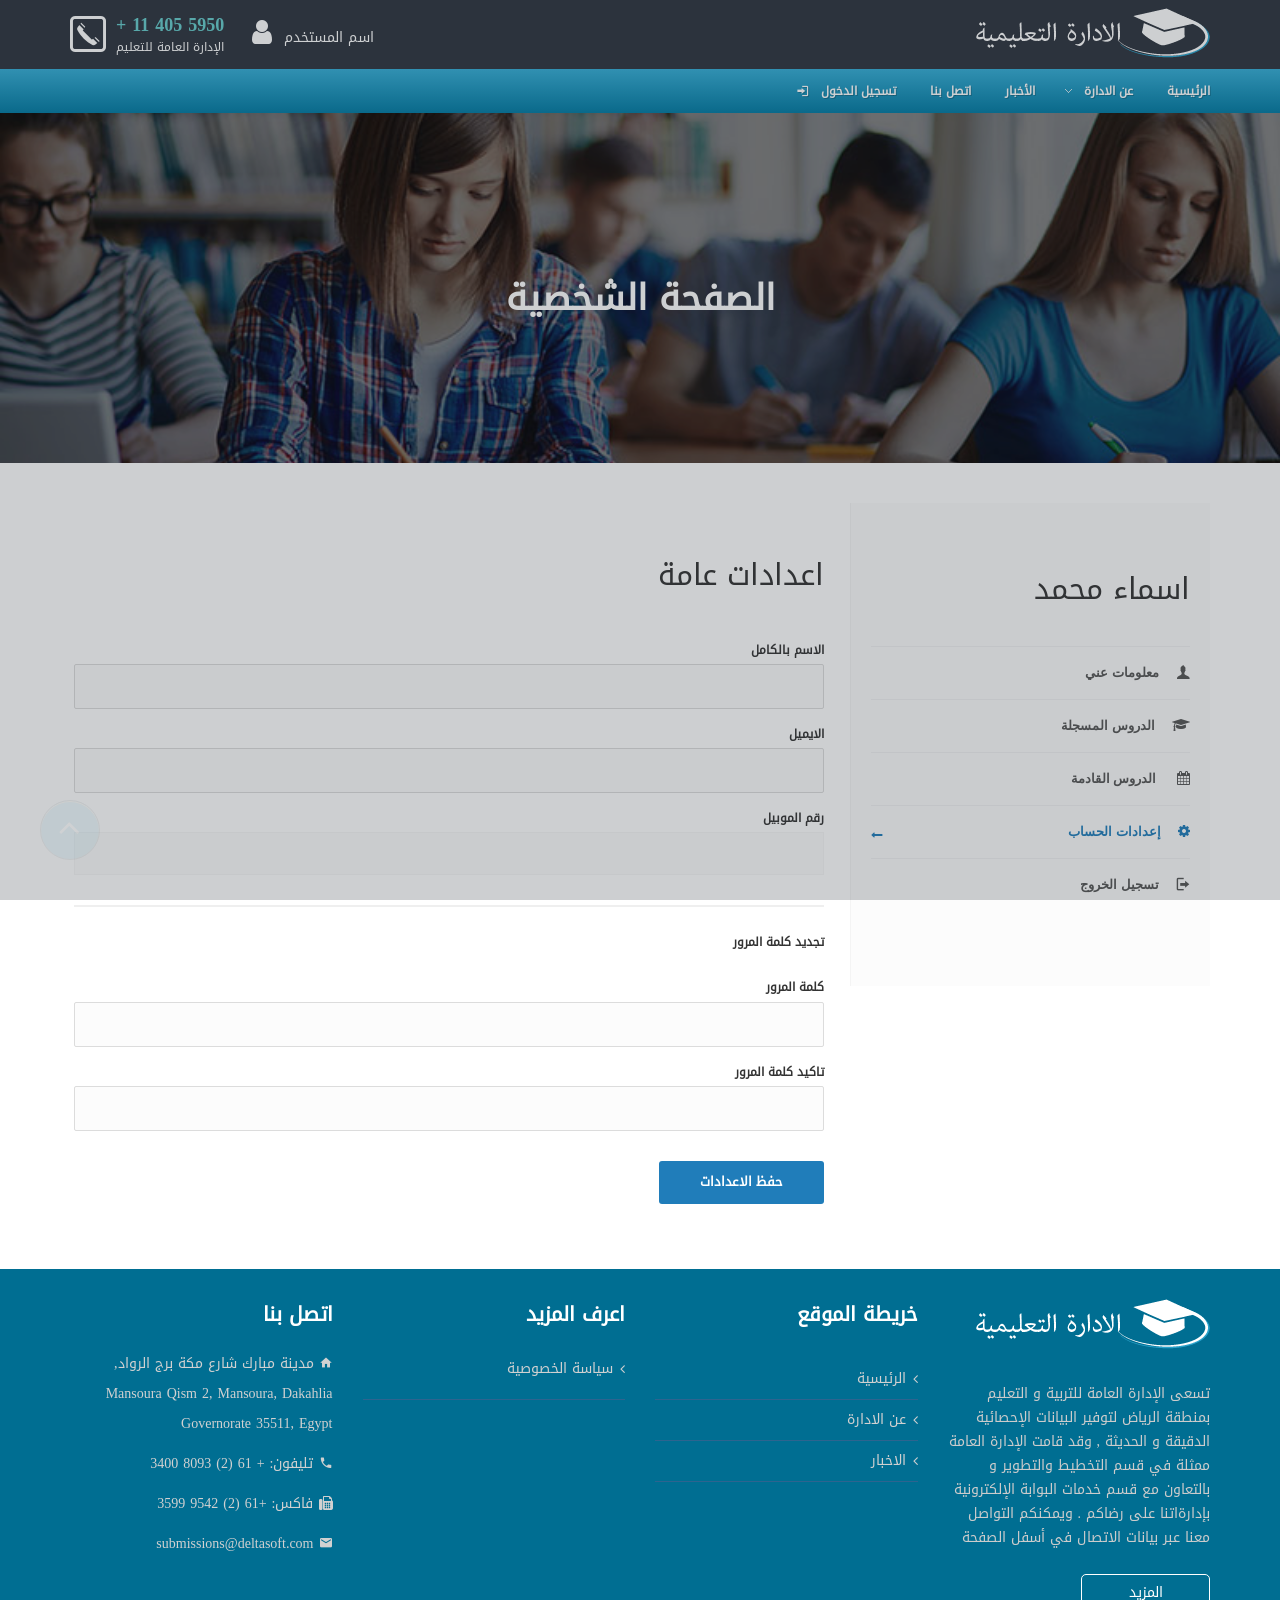
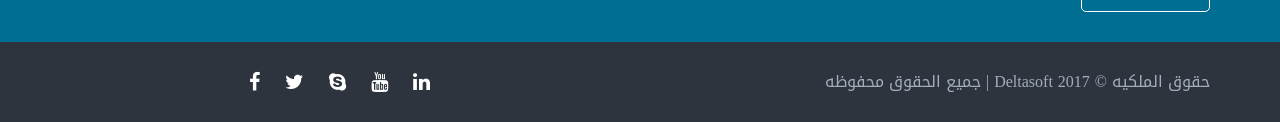
<file: user-account-setting.html>
<!DOCTYPE html>
<html dir="rtl" lang="ar">
    <head>
        <meta charset="utf-8">
        <meta http-equiv="X-UA-Compatible" content="IE=edge">
        <meta name="viewport" content="width=device-width, initial-scale=1">
        <title> Education Platform</title>
        <!--bootstrap links-->
        
        <link rel="stylesheet" type="text/css" href="css/bootstrap.min.css">
	    <link rel="stylesheet" type="text/css" href="css/bootstrap-rtl.min.css">
        
       <!--font-awesome links-->
       <link type="text/css" rel="stylesheet" href="css/font-awesome.min.css">
       <link type="text/css" rel="stylesheet" href="css/animate.css">
       <link type="text/css" rel="stylesheet" href="css/megamenu.css">
       <link type="text/css" rel="stylesheet" href="css/jquery.selectbox.css">
       <link type="text/css" rel="stylesheet" href="css/iconmoon.css">
       <link type="text/css" rel="stylesheet" href="css/owl.carousel.css">
       <link type="text/css" rel="stylesheet" href="css/docs.css">
       <link type="text/css" rel="stylesheet" href="css/mainstyle.css">
       <link type="text/css" rel="stylesheet" href="css/responsive.css">
         <!-- HTML5 shim and Respond.js IE8 support of HTML5 elements and media queries -->
            <!--[if lt IE 9]>
              <script src="https://oss.maxcdn.com/libs/html5shiv/3.7.0/html5shiv.js"></script>
              <script src="https://oss.maxcdn.com/libs/respond.js/1.3.0/respond.min.js"></script>
            <![endif]-->

    </head>
    <body>
          <!--loading-->
        <div id="loader-wrapper">
                <div class="spinner">
                        <div class="double-bounce1"></div>
                        <div class="double-bounce2"></div>
                </div>
		
		</div>

        <!--header-->
        <header>
            <div class="container">
              <div class="row">
                <div class="col-md-4 col-sm-4" id="logo">
                    <a href="index.html">
                        <img src="img/logo2.png" alt="Logo">
                    </a>
                  </div>
                <div class="col-md-8 col-sm-8 ">
                 <div id="phone" class="hidden-xs"><strong> 5950 405 11 + </strong>الإدارة العامة للتعليم </div>
                <div id="User" class="hidden-xs"><a href="user-detail.html">اسم المستخدم<i class="fa  fa-user fa-2x"></i> </a></div>
                </div><!-- End col-md-8-->
                </div><!-- End row-->
            </div><!-- End container-->
    </header>
        
        <!--Nav Section-->
        <nav>
            <div class="megamenu_container">
            <a id="megamenu-button-mobile" href="#" class="active">القائمة </a><!-- Menu button responsive-->

                <!-- Begin Mega Menu Container -->
                <ul class="megamenu" style="display: block;">
                    <!-- Begin Mega Menu -->
                    <li><a href="index.html" class="nodrop-down" > الرئيسية </a></li>
                       <li><a href="javascript:void(0)" class="drop-down">عن الادارة </a>
                    <!-- Begin Item -->
                    <div class="drop-down-container" style="display: none;">

                        <div class="row">

                            <div class="col-md-4">
                                <h4>تاريخ الادارة </h4>
                                <p>تسعى الإدارة العامة للتربية و التعليم بمنطقة الرياض لتوفير البيانات الإحصائية الدقيقة و الحديثة , وقد قامت الإدارة العامة ممثلة في قسم التخطيط والتطوير و بالتعاون مع قسم خدمات البوابة الإلكترونية بإدارة تقنية المعلومات بتوفير كافة البيانات الإحصائية المحدثة عبر هذه الصفحة. آملين ان تحوز خدماتنا على رضاكم . ويمكنكم التواصل معنا عبر بيانات الاتصال في أسفل الصفحة</p>
                            </div>

                                <div class="col-md-8">
                                    <ul class="tabs">
                                        <li><a class="active" href="#section-1">الرسالة</a></li>
                                        <li><a href="#section-2">الرؤية </a></li>
                                    </ul>

                                    <ul class="tabs-content">

                                        <li class="active" id="section-1">
                                        <div class="row">
                                            <div class="col-md-4 col-md-offset-1">
                                              <p>إدارة حكومية تُعنى بتوفير بيئة تربوية محفزة للتعليم والتعلم، تسهم في تنمية وطنية شاملة ومنافسة في إطار الإسلام عقيدة ومنهجاً للحياة.</p>

                                            </div>
                                        </div><!-- End row -->
                                        </li>

                                        <li id="section-2">
                                           <div class="row">
                                              <div class="col-md-4 col-md-offset-1">
                                                <p>طالب متفاعل وقيادة متمكنة في بيئة متوازنة، تسهم في صناعة مجتمع المعرفة خدمة للدين والوطن.</p>

                                              </div>
                                           </div><!-- End row -->
                                        </li>
                                    </ul><!-- End tabs-->
                                </div><!-- End col-md-9 -->

                        </div><!-- End row -->
                    </div><!-- End Item Container -->
                    </li><!-- End Item -->
                    <li><a href="allnews.html" class="nodrop-down" > الأخبار  </a></li>
                    <li><a href="contact-us.html" class="nodrop-down" > اتصل بنا   </a></li>

                    <li><a data-target="#cs-login" href="#" data-toggle="modal"  class="nodrop-down">
                      تسجيل الدخول
                        <i class="icon-login" style="padding-right: 8px;"></i>
                        </a>
                    </li>
           

                 </ul><!-- End Mega Menu -->
            </div>
    </nav>
        
       	<!-- Sub Header Start -->  
	    <section class="banner inner-page">
        	<div class="banner-img" style="background-image: url(images/banner/studentProfile.jpg);">

            </div>
            <div class="page-title">	
	            <div class="container">
                    <h1>الصفحة الشخصية </h1>
                </div>
            </div>
    </section>
	<!-- Sub Header End -->
	<!-- Breadcrumb Start -->
	<!-- Breadcrumb End --> 
 
        
        
        
        
        
        
    <!--user DashBoard-->
       
        
	<!-- Main Start -->
    
	<div class="main-section">
		<div class="page-section">
			<div class="container">
				<div class="row">
					<div class="page-sidebar  col-md-4 col-sm-12 col-xs-12">
						<div class="cs-user-sidebar">
								<div class="cs-profile-pic">
                                <h2>اسماء محمد </h2>

							</div>
							<div class="cs-usser-account-list">
								<ul>
									<li ><a href="user-detail.html"><i class="icon-user3 cs-color"></i>معلومات عني   </a></li>
									<li ><a href="recordlecs.html"><i class="icon-graduation-cap cs-color"></i>الدروس المسجلة </a></li>
                                    <li><a href="cominglecs.html"><i class="fa fa-calendar" aria-hidden="true"></i> الدروس القادمة  </a></li>
									<li class="active"><a href="user-account-setting.html"><i class="icon-gear cs-color"></i>إعدادات الحساب</a></li>
								</ul>
								<a href="#" class="cs-logout"><i class="icon-log-out cs-color"></i>تسجيل الخروج </a> </div>
						</div>
					</div>
                    <!--start page-content-->

                 	<div class="page-content col-lg-8 col-md-8 col-sm-12 col-xs-12">
						<div class="cs-user-content">
							<div class="row">
									<div class="col-lg-12 col-md-12 col-sm-12 col-xs-12">
										<div class="cs-section-title">
											<h2>اعدادات عامة </h2>
										</div>
									</div>
								<form>
								<div class="cs-field-holder">
									<div class="col-lg-12 col-md-12 col-sm-12 col-xs-12">
										<label>الاسم بالكامل </label>
									</div>
									<div class="col-lg-12 col-md-12 col-sm-12 col-xs-12">
										<div class="cs-field">
											<input name="name" type="text" placeholder="" >
										</div>
									</div>
								</div>
								<div class="cs-field-holder">
									<div class="col-lg-12 col-md-12 col-sm-12 col-xs-12">
										<label>الايميل </label>
									</div>
									<div class="col-lg-12 col-md-12 col-sm-12 col-xs-12">
										<div class="cs-field">
											<input name="name" type="text" placeholder="" >
										</div>
									</div>
								</div>
                                <div class="cs-field-holder">
									<div class="col-lg-12 col-md-12 col-sm-12 col-xs-12">
										<label>رقم الموبيل  </label>
									</div>
									<div class="col-lg-12 col-md-12 col-sm-12 col-xs-12">
										<div class="cs-field">
											<input name="mobile" type="number" placeholder="" >
										</div>
									</div>
								</div>
							
								<div class="col-lg-12 col-md-12 col-sm-12 col-xs-12">
									<div class="cs-seprator"></div>
								</div>
								<div class="cs-field-holder">
									<div class="col-lg-12 col-md-12 col-sm-12 col-xs-12">
										<h6>تجديد  كلمة المرور </h6>
									</div>
								</div>
								<div class="cs-field-holder">
									<div class="col-lg-12 col-md-12 col-sm-12 col-xs-12">
										<label>كلمة المرور </label>
									</div>
									<div class="col-lg-12 col-md-12 col-sm-12 col-xs-12">
										<div class="cs-field">
											<input name="name" type="text" placeholder="" >
										</div>
									</div>
								</div>
								<div class="cs-field-holder">
									<div class="col-lg-12 col-md-12 col-sm-12 col-xs-12">
										<label>تاكيد كلمة المرور </label>
									</div>
									<div class="col-lg-12 col-md-12 col-sm-12 col-xs-12">
										<div class="cs-field">
											<input name="name" type="text" placeholder="" >
										</div>
									</div>
								</div>
								
								<div class="cs-field-holder">
									<div class="col-lg-3 col-md-3 col-sm-12 col-md-12">
										<div class="cs-field"><div class="cs-btn-submit"><input name="name" type="submit" value="حفظ الاعدادات" ></div></div>
									</div>
								</div>
								</form>
							</div>
						</div>
					</div>
			<!--end page-content-->
				</div>
			</div>
		</div>
	</div>
	<!-- Main End --> 

        
        
        
<!--modal for login-->
    <div class="cs-modal">
        <div class="modal fade" id="cs-login" tabindex="-1" role="dialog" style="display: none;">
                    <div class="modal-dialog" role="document">
                        <div class="modal-content">
                            <div class="modal-header">
                                <button type="button" class="close" data-dismiss="modal" aria-label="Close"><span aria-hidden="true">×</span></button>
                            </div>
                            <div class="modal-body">
                                <h4>تسجيل الدخول</h4>
                                <div class="cs-login-form">
                                    <form>
                                        <div class="input-holder">
                                            <label for="cs-username-1">
                                                <strong>اسم المستخدم</strong>
                                                <i class="icon-add-user"></i>
                                                <input type="text" class="" id="cs-username-1" placeholder="ادخل اسم المستخدم">
                                            </label>
                                        </div>
                                        <div class="input-holder">
                                            <label for="cs-login-password-1">
                                                <strong>كلمة المرور</strong>
                                                <i class="icon-lock"></i>
                                                <input type="password" id="cs-login-password-1" placeholder="******">
                                            </label>
                                        </div>
                                        <div class="input-holder">
                                            <a class="btn-forgot-pass" data-dismiss="modal" data-target="#user-forgot-pass" data-toggle="modal" href="javascript:;" aria-hidden="true"><i class=" icon-question-circle"></i> نسيت كلمة المرور</a>
                                        </div>
                                        <div class="input-holder">
                                            <input class="cs-color csborder-color" type="submit" value="تسجيل الدخول">
                                        </div>
                                    </form>
                                </div>
                            </div>

                        </div>
                    </div>
                </div>
        </div> 
        
       <!--footer section-->
        
        <footer id="footer" class="style2">
        	<div class="footer-top">
            	<div class="container">
                	<div class="row">
                    	<div class="col-sm-6 col-md-3">
                        	<div class="footer-logo"><a href="#"><img src="img/logo2.png" alt=""></a></div>
                            <div class="footer-text">
                                <p>تسعى الإدارة العامة للتربية و التعليم بمنطقة الرياض لتوفير البيانات الإحصائية الدقيقة و الحديثة , وقد قامت الإدارة العامة ممثلة في قسم التخطيط والتطوير و بالتعاون مع قسم خدمات البوابة الإلكترونية بإدارةاتنا على رضاكم . ويمكنكم التواصل معنا عبر بيانات الاتصال في أسفل الصفحة</p>
                                <div class="read-more">
                                    <a href="about.html">المزيد</a>
                                </div>
                            </div>
                        </div>
                     
                        <div class="col-sm-6 col-md-3">
                        	<h5>خريطة الموقع</h5>
                            <ul class="footer-link">
                                <li><a href="index.html">الرئيسية</a></li>
                                <li><a href="about.html">عن الادارة  </a></li>
                                <li><a href="allnews.html">الاخبار </a></li>
                                
                            </ul>
                        </div>
                           <div class="col-sm-6 col-md-3">
                        	<h5>اعرف المزيد </h5>
                            <ul class="footer-link courses-list">
<!--                                <li><a href="#">سياسة حقوق النشر</a></li>-->
                                <li><a href="privacy.html">سياسة الخصوصية</a></li>
                            
                            </ul>
                        </div>
                        <div class="col-sm-6 col-md-3">
                        	<h5>اتصل بنا</h5>
                            <div class="contact-view">
                            	<div class="contact-slide">
                                	<p><i class="icon-home"></i> مدينة مبارك شارع مكة برج الرواد,<br> Mansoura Qism 2, Mansoura, Dakahlia Governorate 35511, Egypt</p>
                                </div>
                                <div class="contact-slide">
                                	<p><i class="icon-phone"></i> تليفون: + 61 (2) 8093 3400</p>
                                </div>
                                <div class="contact-slide">
                                	<p><i class="icon-fax"></i> فاكس: +61 (2) 9542 3599</p>
                                </div>
                                <div class="contact-slide">
                                	<p>
                                        <i class="icon-mail" style="display: inline-block;"></i>
                                 <a href="mailTo:submissions@deltasoft.com">submissions@deltasoft.com</a>
                                    </p>
                                </div>
                                
                            </div>
                        </div>
                    </div>
                </div>
            </div>
            <div class="footer-bottom">
                <div class="container">
                    <div class="row">
                        <div class="col-sm-8">
                            <div class="copy-right">
                                <p>حقوق الملكيه © <span class="year">2017</span> Deltasoft | جميع الحقوق محفوظه</p>
                            </div>
                        </div>
                        <div class="col-sm-4">	
                            <div class="social-media">
                                <ul>
                                    <li><a href="#"><i class="fa fa-facebook"></i></a></li>
                                    <li><a href="#"><i class="fa fa-twitter"></i></a></li>
                                    <li><a href="#"><i class="fa fa-skype"></i></a></li>
                                    <li><a href="#"><i class="fa fa-youtube"></i></a></li>
                                    <li><a href="#"><i class="fa fa-linkedin"></i></a></li>
                                </ul>
                            </div>
                        </div>
                    </div>
                </div>
            </div>
        </footer>
        <div class="top-arrow" id="goTop">
        	<div class="arrow"><i class="fa fa-angle-up"></i></div>
        </div>

        
<script type="text/javascript" src="js/jquery-1.12.4.min.js"></script>
<script type="text/javascript" src="js/bootstrap.min.js"></script>
<script type="text/javascript" src="js/owl.carousel.js"></script>
<script type="text/javascript" src="js/jquery.form-validator.min.js"></script>
<script type="text/javascript" src="js/jquery.selectbox-0.2.js"></script>
<script type="text/javascript" src="js/megamenu.js"></script>
<script type="text/javascript" src="js/coustem.js"></script>
<script type="text/javascript"  src="js/mainscript.js"></script>
    
 
    
    </body>
</html>
</file>
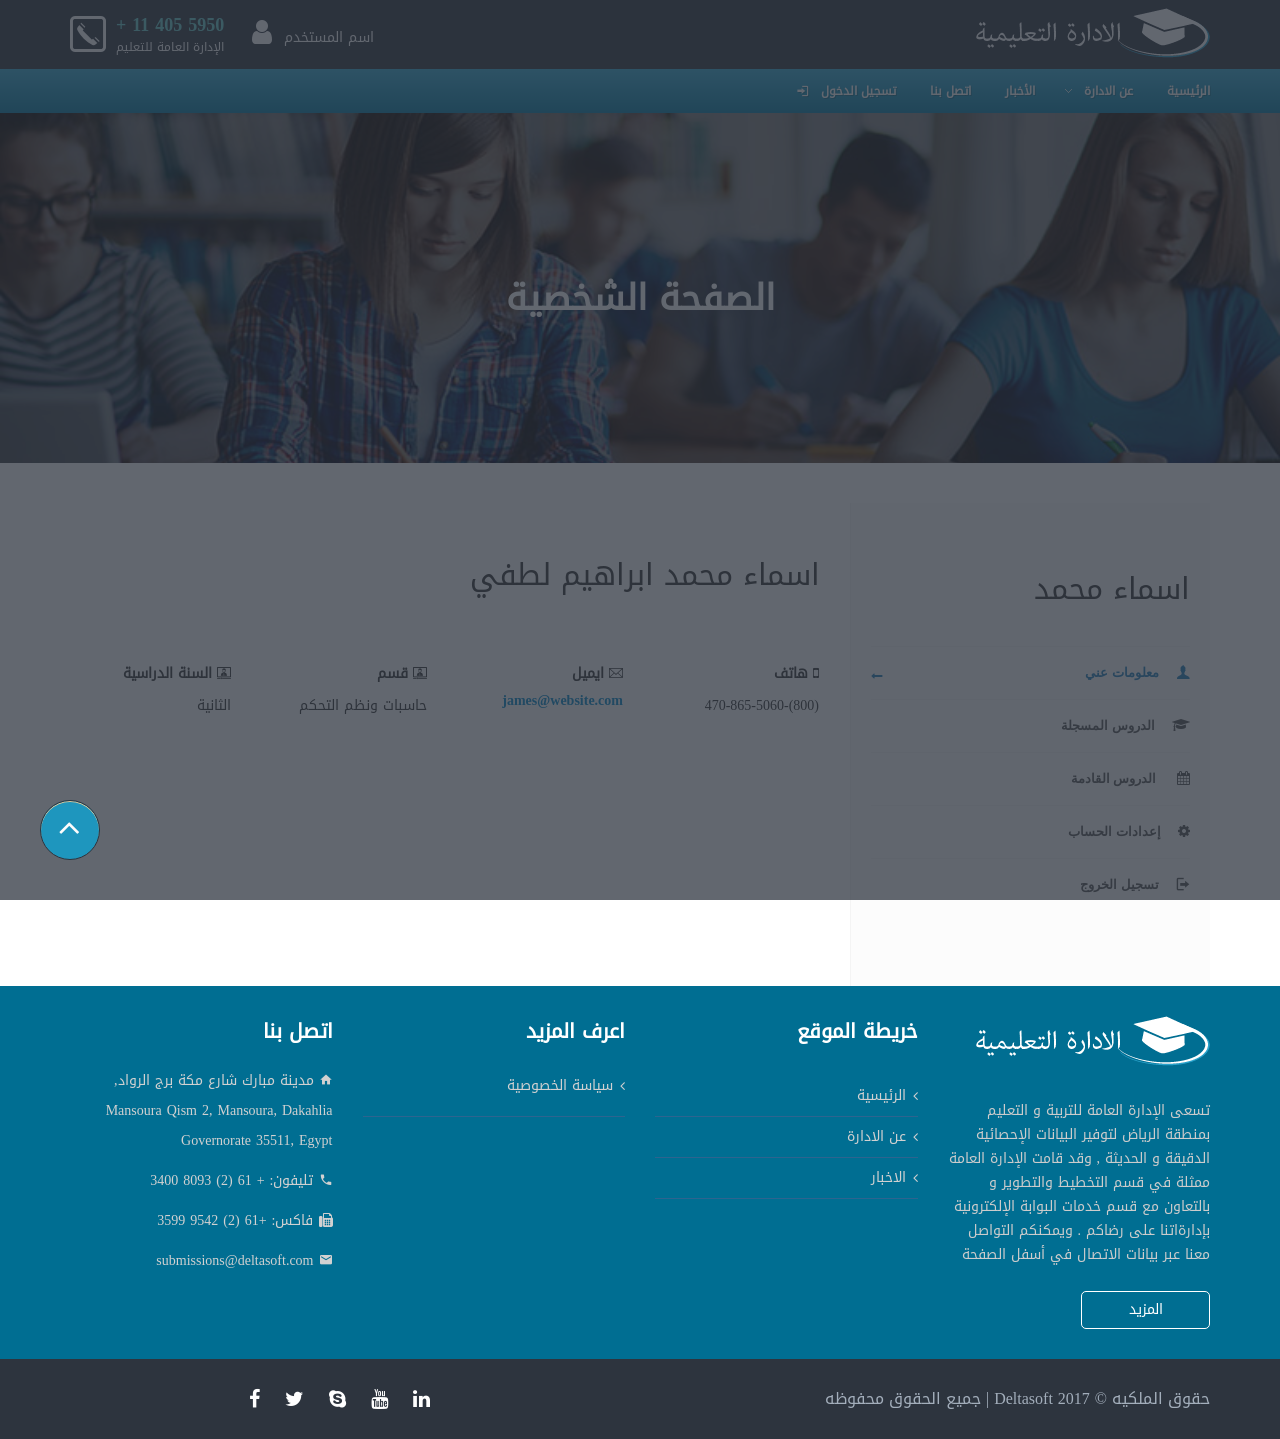
<file: user-detail.html>
<!DOCTYPE html>
<html dir="rtl" lang="ar">
    <head>
        <meta charset="utf-8">
        <meta http-equiv="X-UA-Compatible" content="IE=edge">
        <meta name="viewport" content="width=device-width, initial-scale=1">
        <title> Education Platform</title>
        <!--bootstrap links-->
        
        <link rel="stylesheet" type="text/css" href="css/bootstrap.min.css">
	    <link rel="stylesheet" type="text/css" href="css/bootstrap-rtl.min.css">
        
       <!--font-awesome links-->
       <link type="text/css" rel="stylesheet" href="css/font-awesome.min.css">
       <link type="text/css" rel="stylesheet" href="css/animate.css">
       <link type="text/css" rel="stylesheet" href="css/megamenu.css">
       <link type="text/css" rel="stylesheet" href="css/jquery.selectbox.css">
       <link type="text/css" rel="stylesheet" href="css/iconmoon.css">
       <link type="text/css" rel="stylesheet" href="css/owl.carousel.css">
       <link type="text/css" rel="stylesheet" href="css/docs.css">
       <link type="text/css" rel="stylesheet" href="css/mainstyle.css">
      <link type="text/css" rel="stylesheet" href="css/responsive.css">
         <!-- HTML5 shim and Respond.js IE8 support of HTML5 elements and media queries -->
            <!--[if lt IE 9]>
              <script src="https://oss.maxcdn.com/libs/html5shiv/3.7.0/html5shiv.js"></script>
              <script src="https://oss.maxcdn.com/libs/respond.js/1.3.0/respond.min.js"></script>
            <![endif]-->

    </head>
    <body>
        <!--loading-->
        <div id="loader-wrapper">
                <div class="spinner">
                        <div class="double-bounce1"></div>
                        <div class="double-bounce2"></div>
                </div>
		
		</div>
        <!--header-->
        <header>
            <div class="container">
              <div class="row">
                <div class="col-md-4 col-sm-4" id="logo">
                    <a href="index.html">
                        <img src="img/logo2.png" alt="Logo">
                    </a>
                  </div>
                <div class="col-md-8 col-sm-8 ">
                 <div id="phone" class="hidden-xs"><strong> 5950 405 11 + </strong>الإدارة العامة للتعليم </div>
                <div id="User" class="hidden-xs"><a href="user-detail.html">اسم المستخدم<i class="fa  fa-user fa-2x"></i> </a></div>
                </div><!-- End col-md-8-->
                </div><!-- End row-->
            </div><!-- End container-->
    </header>
        
        <!--Nav Section-->
        <nav>
            <div class="megamenu_container">
            <a id="megamenu-button-mobile" href="#" class="active">القائمة </a><!-- Menu button responsive-->

                <!-- Begin Mega Menu Container -->
                <ul class="megamenu" style="display: block;">
                    <!-- Begin Mega Menu -->
                    <li><a href="index.html" class="nodrop-down" > الرئيسية </a></li>
                       <li><a href="javascript:void(0)" class="drop-down">عن الادارة </a>
                    <!-- Begin Item -->
                    <div class="drop-down-container" style="display: none;">

                        <div class="row">

                            <div class="col-md-4">
                                <h4>تاريخ الادارة </h4>
                                <p>تسعى الإدارة العامة للتربية و التعليم بمنطقة الرياض لتوفير البيانات الإحصائية الدقيقة و الحديثة , وقد قامت الإدارة العامة ممثلة في قسم التخطيط والتطوير و بالتعاون مع قسم خدمات البوابة الإلكترونية بإدارة تقنية المعلومات بتوفير كافة البيانات الإحصائية المحدثة عبر هذه الصفحة. آملين ان تحوز خدماتنا على رضاكم . ويمكنكم التواصل معنا عبر بيانات الاتصال في أسفل الصفحة</p>
                            </div>

                                <div class="col-md-8">
                                    <ul class="tabs">
                                        <li><a class="active" href="#section-1">الرسالة</a></li>
                                        <li><a href="#section-2">الرؤية </a></li>
                                    </ul>

                                    <ul class="tabs-content">

                                        <li class="active" id="section-1">
                                        <div class="row">
                                            <div class="col-md-4 col-md-offset-1">
                                              <p>إدارة حكومية تُعنى بتوفير بيئة تربوية محفزة للتعليم والتعلم، تسهم في تنمية وطنية شاملة ومنافسة في إطار الإسلام عقيدة ومنهجاً للحياة.</p>

                                            </div>
                                        </div><!-- End row -->
                                        </li>

                                        <li id="section-2">
                                           <div class="row">
                                              <div class="col-md-4 col-md-offset-1">
                                                <p>طالب متفاعل وقيادة متمكنة في بيئة متوازنة، تسهم في صناعة مجتمع المعرفة خدمة للدين والوطن.</p>

                                              </div>
                                           </div><!-- End row -->
                                        </li>
                                    </ul><!-- End tabs-->
                                </div><!-- End col-md-9 -->

                        </div><!-- End row -->
                    </div><!-- End Item Container -->
                    </li><!-- End Item -->
                       <li><a href="allnews.html" class="nodrop-down" > الأخبار  </a></li>
                    <li><a href="contact-us.html" class="nodrop-down" > اتصل بنا   </a></li>

                    <li><a data-target="#cs-login" href="#" data-toggle="modal"  class="nodrop-down">
                      تسجيل الدخول
                        <i class="icon-login" style="padding-right: 8px;"></i>
                        </a>
                    </li>
           

                 </ul><!-- End Mega Menu -->
            </div>
    </nav>
        
       	<!-- Sub Header Start --> 
    <section class="banner inner-page">
        <div class="banner-img" style="background-image: url(images/banner/studentProfile.jpg);">

        </div>
        <div class="page-title">	
            <div class="container">
                <h1>الصفحة الشخصية </h1>
            </div>
        </div>
    </section>

	<!-- Sub Header End -->
        
	<!-- Breadcrumb Start -->
	<!-- Breadcrumb End --> 
 
        
        
        
        
        
        
    <!--user DashBoard-->
       
        
	<!-- Main Start -->
    
	<div class="main-section">
		<div class="page-section">
			<div class="container">
				<div class="row">
					<div class="page-sidebar  col-md-4 col-sm-12 col-xs-12">
						<div class="cs-user-sidebar">
							<div class="cs-profile-pic">
                                <h2>اسماء محمد </h2>

							</div>
							<div class="cs-usser-account-list">
								<ul>
									<li class="active"><a href="user-detail.html"><i class="icon-user3 cs-color"></i>معلومات عني    </a></li>
									<li><a href="recordlecs.html"><i class="icon-graduation-cap cs-color"></i>الدروس المسجلة </a></li>
                                    <li ><a href="cominglecs.html"><i class="fa fa-calendar" aria-hidden="true"></i> الدروس القادمة  </a></li>
									<li><a href="user-account-setting.html"><i class="icon-gear cs-color"></i>إعدادات الحساب</a></li>
								</ul>
								<a href="#" class="cs-logout"><i class="icon-log-out cs-color"></i>تسجيل الخروج </a> </div>
						</div>
					</div>
					<div class="page-content  col-md-8 col-sm-12 col-xs-12">
						<div class="cs-user-content">
							<div class="row">
								<div class=" col-xs-12">
									<div class="cs-section-title">
										<h2>  اسماء محمد ابراهيم لطفي </h2>
									</div>
								</div>
								<div class="col-xs-12">
									<div class="cs-user-detail">
										<div class="cs-author-info-list">
                                              <div class="row">
                                                  <div class="col-md-3 col-xs-12 s-info">
                                                       <i class="fa fa-mobile" aria-hidden="true"></i>
                                                            <span>
                                                             هاتف 
                                                                <em>(800)-470-865-5060</em>
                                                            </span>
                                                  </div>
                                                  <div class="col-md-3 col-xs-12  s-info">
                                                         <i class="icon-uniF113 "></i>
                                                        <span>
                                                         ايميل
                                                            <a href="#">james@website.com</a>
                                                        </span>
                                                  </div>
                                                  <div class="col-md-3 col-xs-12 s-info">

                                                         <i class="icon-uniF10A "></i>
                                                            <span>
                                                              قسم
                                                                <em>حاسبات ونظم التحكم</em>
                                                            </span>
                                                     
                                                  </div>
                                                         <div class="col-md-3 col-xs-12  s-info">
                                                         <i class="icon-uniF10A "></i>
                                                            <span>
                                                             السنة الدراسية 
                                                                <em>الثانية</em>
                                                            </span>
                                                     </div>
                                                
                                              </div>
                                          
                                               
                                          
                                            </ul>
                                       </div>
                                    </div>
                                </div>
                                <div class="col-xs-12">
                                    <div class="cs-user-detail">
<!--
										<div class="cs-author-info-list">
										<p><b>هناك حقيقة مثبتة منذ زمن طويل وهي أن المحتوى المقروء لصفحة ما سيلهي القارئ عن التركيز على الشكل الخارجي للنص أو شكل توضع الفقرات في الصفحة التي يقرأها.</b></p>
										<p>ولذلك يتم استخدام طريقة لوريم إيبسوم لأنها تعطي توزيعاَ طبيعياَ -إلى حد ما- للأحرف عوضاً عن استخدام "هنا يوجد محتوى نصي، هنا يوجد محتوى نصي.</p>
										<p>تجعلها تبدو (أي الأحرف) وكأنها نص مقروء. العديد من برامح النشر المكتبي وبرامح تحرير صفحات الويب تستخدم لوريم إيبسوم بشكل إفتراضي</p>
                                        </div>
-->
                                    </div>
				                 </div>
								
							</div>
						</div>
					</div>
				</div>
			</div>
		</div>
	</div>
	<!-- Main End --> 

        
        
        
<!--modal for login-->
    <div class="cs-modal">
        <div class="modal fade" id="cs-login" tabindex="-1" role="dialog" style="display: none;">
                    <div class="modal-dialog" role="document">
                        <div class="modal-content">
                            <div class="modal-header">
                                <button type="button" class="close" data-dismiss="modal" aria-label="Close"><span aria-hidden="true">×</span></button>
                            </div>
                            <div class="modal-body">
                                <h4>تسجيل الدخول</h4>
                                <div class="cs-login-form">
                                    <form>
                                        <div class="input-holder">
                                            <label for="cs-username-1">
                                                <strong>اسم المستخدم</strong>
                                                <i class="icon-add-user"></i>
                                                <input type="text" class="" id="cs-username-1" placeholder="ادخل اسم المستخدم">
                                            </label>
                                        </div>
                                        <div class="input-holder">
                                            <label for="cs-login-password-1">
                                                <strong>كلمة المرور</strong>
                                                <i class="icon-lock"></i>
                                                <input type="password" id="cs-login-password-1" placeholder="******">
                                            </label>
                                        </div>
                                        <div class="input-holder">
                                            <a class="btn-forgot-pass" data-dismiss="modal" data-target="#user-forgot-pass" data-toggle="modal" href="javascript:;" aria-hidden="true"><i class=" icon-question-circle"></i> نسيت كلمة المرور</a>
                                        </div>
                                        <div class="input-holder">
                                            <input class="cs-color csborder-color" type="submit" value="تسجيل الدخول">
                                        </div>
                                    </form>
                                </div>
                            </div>

                        </div>
                    </div>
                </div>
        </div> 
            <!--footer section-->
        
        <footer id="footer" class="style2">
        	<div class="footer-top">
            	<div class="container">
                	<div class="row">
                    	<div class="col-sm-6 col-md-3">
                        	<div class="footer-logo"><a href="#"><img src="img/logo2.png" alt=""></a></div>
                            <div class="footer-text">
                                <p>تسعى الإدارة العامة للتربية و التعليم بمنطقة الرياض لتوفير البيانات الإحصائية الدقيقة و الحديثة , وقد قامت الإدارة العامة ممثلة في قسم التخطيط والتطوير و بالتعاون مع قسم خدمات البوابة الإلكترونية بإدارةاتنا على رضاكم . ويمكنكم التواصل معنا عبر بيانات الاتصال في أسفل الصفحة</p>
                                <div class="read-more">
                                    <a href="about.html">المزيد</a>
                                </div>
                            </div>
                        </div>
                     
                        <div class="col-sm-6 col-md-3">
                        	<h5>خريطة الموقع</h5>
                            <ul class="footer-link">
                                <li><a href="index.html">الرئيسية</a></li>
                                <li><a href="about.html">عن الادارة  </a></li>
                                <li><a href="allnews.html">الاخبار </a></li>
                                
                            </ul>
                        </div>
                           <div class="col-sm-6 col-md-3">
                        	<h5>اعرف المزيد </h5>
                            <ul class="footer-link courses-list">
<!--                                <li><a href="#">سياسة حقوق النشر</a></li>-->
                                <li><a href="privacy.html">سياسة الخصوصية</a></li>
                            
                            </ul>
                        </div>
                        <div class="col-sm-6 col-md-3">
                        	<h5>اتصل بنا</h5>
                            <div class="contact-view">
                            	<div class="contact-slide">
                                	<p><i class="icon-home"></i> مدينة مبارك شارع مكة برج الرواد,<br> Mansoura Qism 2, Mansoura, Dakahlia Governorate 35511, Egypt</p>
                                </div>
                                <div class="contact-slide">
                                	<p><i class="icon-phone"></i> تليفون: + 61 (2) 8093 3400</p>
                                </div>
                                <div class="contact-slide">
                                	<p><i class="icon-fax"></i> فاكس: +61 (2) 9542 3599</p>
                                </div>
                                <div class="contact-slide">
                                	<p>
                                        <i class="icon-mail" style="display: inline-block;"></i>
                                 <a href="mailTo:submissions@deltasoft.com">submissions@deltasoft.com</a>
                                    </p>
                                </div>
                                
                            </div>
                        </div>
                    </div>
                </div>
            </div>
            <div class="footer-bottom">
                <div class="container">
                    <div class="row">
                        <div class="col-sm-8">
                            <div class="copy-right">
                                <p>حقوق الملكيه © <span class="year">2017</span> Deltasoft | جميع الحقوق محفوظه</p>
                            </div>
                        </div>
                        <div class="col-sm-4">	
                            <div class="social-media">
                                <ul>
                                    <li><a href="#"><i class="fa fa-facebook"></i></a></li>
                                    <li><a href="#"><i class="fa fa-twitter"></i></a></li>
                                    <li><a href="#"><i class="fa fa-skype"></i></a></li>
                                    <li><a href="#"><i class="fa fa-youtube"></i></a></li>
                                    <li><a href="#"><i class="fa fa-linkedin"></i></a></li>
                                </ul>
                            </div>
                        </div>
                    </div>
                </div>
            </div>
        </footer>
        <div class="top-arrow" id="goTop">
        	<div class="arrow"><i class="fa fa-angle-up"></i></div>
        </div>

        
    <script type="text/javascript" src="js/jquery-1.12.4.min.js"></script>
    <script type="text/javascript" src="js/bootstrap.min.js"></script>
    <script type="text/javascript" src="js/owl.carousel.js"></script>
    <script type="text/javascript" src="js/jquery.form-validator.min.js"></script>
    <script type="text/javascript" src="js/jquery.selectbox-0.2.js"></script>
    <script type="text/javascript" src="js/megamenu.js"></script>
    <script type="text/javascript" src="js/coustem.js"></script>
    <script type="text/javascript"  src="js/mainscript.js"></script>
    
 
    
    </body>
</html>
</file>
<file: css/megamenu.css>
.megamenu_container{width:1170px;height:44px;margin:0 auto;position:relative;z-index:2}.megamenu>li{display:inline;border:none;margin:0;background-color:transparent;padding:14px 0 15px 15px;-webkit-transition:background-color .4s ease-out;-moz-transition:background-color .4s ease-out;-o-transition:background-color .4s ease-out;-ms-transition:background-color .4s ease-out;transition:background-color .4s ease-out}.megamenu>li:hover{background-color:#006e92;box-shadow:inset 5px 0 5px -5px rgba(0,0,0,.35),inset -5px 0 5px -5px rgba(0,0,0,.35);-webkit-box-shadow:inset 5px 0 5px -5px rgba(0,0,0,.35),inset -5px 0 5px -5px rgba(0,0,0,.35);-moz-box-shadow:inset 5px 0 5px -5px rgba(0,0,0,.35),inset -5px 0 5px -5px rgba(0,0,0,.35);color:#fff;text-decoration:none}.megamenu>li.active{background-color:#006e92;-webkit-box-shadow:inset 5px 0 5px -5px rgba(0,0,0,.35),inset -5px 0 5px -5px rgba(0,0,0,.35);-moz-box-shadow:inset 5px 0 5px -5px rgba(0,0,0,.35),inset -5px 0 5px -5px rgba(0,0,0,.35);color:#fff;box-shadow:inset 0 0 5px rgba(0,0,0,.5)}.megamenu>li a.drop-down,.megamenu>li a.nodrop-down{line-height:44px;outline:0;text-shadow:1px 1px 0 rgba(0,0,0,.2);text-decoration:none;color:#fff;font-weight:700;text-transform:uppercase;font-size:12px}.megamenu>li a.drop-down{background-image:url(../img/arrow-down-white.png);background-repeat:no-repeat;background-position:right 20px;padding:14px 30px 15px 0;color:#fff}.megamenu>li a.nodrop-down{padding:14px 15px 15px 0}.megamenu>li a.drop-down:hover{cursor:pointer;background-image:url(../img/arrow-down-white.png);color:#fff}.megamenu>li .nodrop-down:hover{cursor:pointer;background-image:none;color:#fff}.megamenu>li.active .drop-down{cursor:pointer;background-image:url(../img/arrow-down-white.png);color:#fff}.megamenu>li.active .nodrop-down{color:#fff}a#megamenu-button-mobile{background-image:url(../img/menu-down.png);background-repeat:no-repeat;background-position:98% 13px;padding:12px 20px 12px 0;color:#FF9;text-shadow:1px 1px 0 rgba(0,0,0,.2);text-transform:uppercase;font-weight:700;box-shadow:none;display:none;text-decoration:none}a#megamenu-button-mobile.active{background-image:url(../img/menu-up.png);background-position:98% 11px;box-shadow:none}.megamenu>li .drop-down-container{position:absolute;top:44px;left:0;z-index:9998;float:left;color:#fff;width:1170px;margin:0 0 40px;padding:30px 15px 0;-webkit-border-bottom-right-radius:5px;-webkit-border-bottom-left-radius:5px;-moz-border-radius-bottomright:5px;-moz-border-radius-bottomleft:5px;border-bottom-right-radius:5px;border-bottom-left-radius:5px;border-top:none;background:#2d343e;display:none}.drop-down-container#icon-menu a{display:block;background:#424952;-webkit-border-radius:5px;-moz-border-radius:5px;border-radius:5px;transition:background .5s ease;font-size:14px;font-weight:700;font-family:"Helvetica Neue",Helvetica,Arial,sans-serif;padding:20px 15px;margin-bottom:25px;color:#fff;-webkit-box-shadow:inset 0 0 0 3px rgba(255,255,255,.1);-moz-box-shadow:inset 0 0 0 3px rgba(255,255,255,.1);box-shadow:inset 0 0 0 3px rgba(255,255,255,.1)}.drop-down-container#icon-menu a:hover{background:#0f91bd}.drop-down-container#icon-menu a i{float:right;color:#fff;margin:-10px 0 0}.drop-normal{position:relative}.megamenu>li .drop-down-container.normal{position:absolute;top:50px;left:-15px;display:none;width:auto;padding-top:0;padding-bottom:0;background:0 0}h5 em,ul.tabs{display:block}.drop-down-container.normal ul{list-style:none;margin:0;padding:0}.drop-down-container.normal ul li{text-align:left}.drop-down-container.normal ul li a{display:block;padding:5px 10px;width:180px;margin-bottom:3px;color:#fff;background-color:#09c;-webkit-border-radius:4px;-moz-border-radius:4px;border-radius:4px}.drop-down-container.normal ul li a:hover{background-color:#2d343e;color:#fff}.megamenu iframe{border:0;margin-bottom:20px;width:100%}.megamenu hr{margin:0 0 20px;border:0;border-top:1px solid #25282d;border-bottom:1px solid #414750}.megamenu>li .drop-down-container a{color:#12b0e6}.megamenu>li .drop-down-container a:hover{color:#fff;text-decoration:none}.megamenu>li .drop-down-container ul.list-menu{margin-left:0;padding-left:5px;margin-bottom:20px}.megamenu>li .drop-down-container ul.list-menu li{background:url(../img/arrow-2.png) center left no-repeat;padding-left:12px}h5 em{font-weight:400;color:#999;font-size:12px}ul.tabs{list-style:none;border-bottom:2px solid #414750;margin-bottom:15px;padding-bottom:0;zoom:1}ul.tabs li{display:inline;float:left;width:auto;white-space:nowrap;margin-right:10px}ul.tabs li a{color:#fff;position:relative;float:left;background-color:#424952;-webkit-border-top-left-radius:3px;-webkit-border-top-right-radius:3px;-moz-border-radius-topleft:3px;-moz-border-radius-topright:3px;border-top-left-radius:3px;border-top-right-radius:3px;font:700;text-transform:none;padding:4px 18px;margin:0;font-weight:700;-webkit-transition:background-color .3s;-moz-transition:background-color .3s;-o-transition:background-color .3s;-ms-transition:background-color .3s;transition:background-color .3s}ul.tabs li a.active{background-color:#0f91bd;color:#fff;text-decoration:none}ul.tabs-content{margin:0 0 10px;display:block}ul.tabs-content>li{display:none}ul.tabs-content>li.active{display:block;text-decoration:none}ul.tabs:after,ul.tabs:before{content:'\0020';display:block;overflow:hidden;visibility:hidden;width:0;height:0}ul.tabs:after{clear:both}@media (min-width:980px) and (max-width:1200px){.megamenu_container{width:970px;margin:auto;left:auto;top:auto}.megamenu>li .drop-down-container{width:940px}}@media only screen and (max-width:980px){a#megamenu-button-mobile{display:block;padding-left:10px}.megamenu_container{width:755px;height:auto;margin:auto;position:relative;left:auto;top:auto}.megamenu>li .drop-down-container{position:absolute;top:auto;width:725px;margin:0;-webkit-border-bottom-right-radius:5px;-webkit-border-bottom-left-radius:5px;-moz-border-radius-bottomright:5px;-moz-border-radius-bottomleft:5px;border-bottom-right-radius:5px;border-bottom-left-radius:5px}.megamenu img{max-width:98%;height:auto;width:auto\9}.megamenu embed,.megamenu iframe,.megamenu object{width:100%}.megamenu>li{float:none;width:auto;border:none;display:block;padding:0}.megamenu>li a.drop-down,.megamenu>li a.nodrop-down{background-position:99% 18px;line-height:12px;padding-top:14px;padding-bottom:14px;padding-left:12px;display:block}.megamenu{display:none}.megamenu>li .drop-down-container.normal{position:relative;top:0;left:0;float:none;display:none;padding:0;margin:0;background:#09c;width:755px;-webkit-border-bottom-right-radius:0;-webkit-border-bottom-left-radius:0;-moz-border-radius-bottomright:0;-moz-border-radius-bottomleft:0;border-bottom-right-radius:0;border-bottom-left-radius:0;border-top:none}.drop-down-container.normal ul{margin:0;padding:0}.drop-down-container.normal ul li{border-bottom:1px solid #2da7d0;padding:0;margin:0;background:0 0}.drop-down-container.normal ul li a{width:auto;background:0 0;color:#fff;margin:0;padding:5px 5px 5px 15px;-webkit-border-radius:0;-moz-border-radius:0;border-radius:0}.drop-down-container.normal ul li a:hover{background:#2d343e;color:#fff}}@media only screen and (max-width:767px){.megamenu_container{width:100%;margin:auto;left:auto;top:auto}.megamenu>li .drop-down-container.normal{padding-bottom:0;height:100%}.megamenu>li .drop-down-container{width:auto}.megamenu>li .drop-down-container#icon-menu{width:100%;padding:25px 0 0}.megamenu>li .drop-down-container#icon-menu .span3{margin:0 10px 0 15px;width:auto}.megamenu>li{float:none;width:auto;border:none;display:block;padding:0}.megamenu>li a.drop-down,.megamenu>li a.nodrop-down{background-position:99% 18px;line-height:12px;padding-top:14px;padding-bottom:14px}.megamenu>li .drop-down-container.normal{position:relative;top:0;left:0;float:none;display:none;padding-top:0;padding-left:0;background:#09c;width:100%;-webkit-border-bottom-right-radius:0;-webkit-border-bottom-left-radius:0;-moz-border-radius-bottomright:0;-moz-border-radius-bottomleft:0;border-bottom-right-radius:0;border-bottom-left-radius:0;border-top:none}.drop-down-container.normal ul{margin:0;padding:0}.drop-down-container.normal ul li{border-bottom:1px solid #2da7d0;padding:0;margin:0;background:0 0}.drop-down-container.normal ul li a{width:auto;background:0 0;color:#fff;margin:0;padding:5px 5px 5px 15px;-webkit-border-radius:0;-moz-border-radius:0;border-radius:0}.drop-down-container.normal ul li a:hover{background:#2d343e;color:#fff}}
</file>
<file: css/iconmoon.css>
@font-face {
    font-family: 'icomoon';
    src:    url('../fonts/icomoon.eot?13yask');
    src:    url('../fonts/icomoon.eot?13yask#iefix') format('embedded-opentype'),
        url('../fonts/icomoon.ttf?13yask') format('truetype'),
        url('../fonts/icomoon.woff?13yask') format('woff'),
        url('../fonts/icomoon.svg?13yask#icomoon') format('svg');
    font-weight: normal;
    font-style: normal;
}

[class^="icon-"], [class*=" icon-"] {
    /* use !important to prevent issues with browser extensions that change fonts */
    font-family: 'icomoon' !important;
    speak: none;
    font-style: normal;
    font-weight: normal;
    font-variant: normal;
    text-transform: none;
    line-height: 1;

    /* Better Font Rendering =========== */
    -webkit-font-smoothing: antialiased;
    -moz-osx-font-smoothing: grayscale;
}

.icon-uniF1052:before {
    content: "\f2a4";
}
.icon-uniF1002:before {
    content: "\f2a5";
}
.icon-uniF1032:before {
    content: "\f2a6";
}
.icon-uniF1022:before {
    content: "\f2a7";
}
.icon-uniF1012:before {
    content: "\f2a8";
}
.icon-uniF1042:before {
    content: "\f2a9";
}
.icon-uniF101:before {
    content: "\f10f";
}
.icon-uniF11F:before {
    content: "\f11f";
}
.icon-uniF10B:before {
    content: "\f116";
}
.icon-uniF124:before {
    content: "\f12f";
}
.icon-uniF119:before {
    content: "\f13f";
}
.icon-uniF109:before {
    content: "\f117";
}
.icon-uniF108:before {
    content: "\f14f";
}
.icon-uniF103:before {
    content: "\f15f";
}
.icon-uniF10A:before {
    content: "\f16f";
}
.icon-uniF122:before {
    content: "\f17f";
}
.icon-uniF104:before {
    content: "\f18f";
}
.icon-uniF11B:before {
    content: "\f19f";
}
.icon-uniF129:before {
    content: "\f1af";
}
.icon-uniF128:before {
    content: "\f1bf";
}
.icon-uniF127:before {
    content: "\f1cf";
}
.icon-uniF11D:before {
    content: "\f1df";
}
.icon-uniF107:before {
    content: "\f1ef";
}
.icon-uniF117:before {
    content: "\f1ff";
}
.icon-uniF123:before {
    content: "\f20f";
}
.icon-uniF106:before {
    content: "\f21f";
}
.icon-uniF118:before {
    content: "\f220";
}
.icon-uniF115:before {
    content: "\f22e";
}
.icon-uniF105:before {
    content: "\f22f";
}
.icon-uniF120:before {
    content: "\f23f";
}
.icon-uniF126:before {
    content: "\f24f";
}
.icon-uniF116:before {
    content: "\f25f";
}
.icon-uniF11A:before {
    content: "\f26f";
}
.icon-uniF121:before {
    content: "\f27f";
}
.icon-uniF125:before {
    content: "\f28f";
}
.icon-uniF11C:before {
    content: "\f296";
}
.icon-uniF110:before {
    content: "\f297";
}
.icon-uniF10E:before {
    content: "\f298";
}
.icon-uniF102:before {
    content: "\f299";
}
.icon-uniF10F:before {
    content: "\f29a";
}
.icon-uniF111:before {
    content: "\f29b";
}
.icon-uniF10C:before {
    content: "\f29c";
}
.icon-uniF113:before {
    content: "\f29d";
}
.icon-uniF112:before {
    content: "\f29e";
}
.icon-uniF114:before {
    content: "\f29f";
}
.icon-uniF12A:before {
    content: "\f2a0";
}
.icon-uniF10D:before {
    content: "\f2a1";
}
.icon-uniF100:before {
    content: "\f2a2";
}
.icon-uniF11E:before {
    content: "\f2a3";
}
.icon-mobile3:before {
    content: "\e006";
}
.icon-laptop4:before {
    content: "\e007";
}
.icon-desktop2:before {
    content: "\e008";
}
.icon-tablet4:before {
    content: "\e009";
}
.icon-phone4:before {
    content: "\e00a";
}
.icon-document:before {
    content: "\e00b";
}
.icon-documents:before {
    content: "\e00c";
}
.icon-search4:before {
    content: "\e00d";
}
.icon-clipboard3:before {
    content: "\e00e";
}
.icon-newspaper2:before {
    content: "\e00f";
}
.icon-notebook:before {
    content: "\e010";
}
.icon-book-open:before {
    content: "\e011";
}
.icon-browser:before {
    content: "\e012";
}
.icon-calendar3:before {
    content: "\e013";
}
.icon-presentation:before {
    content: "\e014";
}
.icon-picture:before {
    content: "\e015";
}
.icon-pictures:before {
    content: "\e016";
}
.icon-video:before {
    content: "\e017";
}
.icon-camera4:before {
    content: "\e018";
}
.icon-printer2:before {
    content: "\e019";
}
.icon-toolbox:before {
    content: "\e01a";
}
.icon-briefcase3:before {
    content: "\e01b";
}
.icon-wallet:before {
    content: "\e01c";
}
.icon-gift3:before {
    content: "\e01d";
}
.icon-bargraph:before {
    content: "\e01e";
}
.icon-grid:before {
    content: "\e01f";
}
.icon-expand2:before {
    content: "\e020";
}
.icon-focus:before {
    content: "\e021";
}
.icon-edit3:before {
    content: "\e022";
}
.icon-adjustments:before {
    content: "\e023";
}
.icon-ribbon:before {
    content: "\e024";
}
.icon-hourglass2:before {
    content: "\e025";
}
.icon-lock4:before {
    content: "\e026";
}
.icon-megaphone:before {
    content: "\e027";
}
.icon-shield3:before {
    content: "\e028";
}
.icon-trophy3:before {
    content: "\e029";
}
.icon-flag4:before {
    content: "\e02a";
}
.icon-map4:before {
    content: "\e02b";
}
.icon-puzzle:before {
    content: "\e02c";
}
.icon-basket:before {
    content: "\e02d";
}
.icon-envelope2:before {
    content: "\e02e";
}
.icon-streetsign:before {
    content: "\e02f";
}
.icon-telescope:before {
    content: "\e030";
}
.icon-gears2:before {
    content: "\e031";
}
.icon-key3:before {
    content: "\e032";
}
.icon-paperclip2:before {
    content: "\e033";
}
.icon-attachment3:before {
    content: "\e034";
}
.icon-pricetags:before {
    content: "\e035";
}
.icon-lightbulb:before {
    content: "\e036";
}
.icon-layers2:before {
    content: "\e037";
}
.icon-pencil3:before {
    content: "\e038";
}
.icon-tools:before {
    content: "\e039";
}
.icon-tools-2:before {
    content: "\e03a";
}
.icon-scissors3:before {
    content: "\e03b";
}
.icon-paintbrush:before {
    content: "\e03c";
}
.icon-magnifying-glass:before {
    content: "\e03d";
}
.icon-circle-compass:before {
    content: "\e03e";
}
.icon-linegraph:before {
    content: "\e03f";
}
.icon-mic3:before {
    content: "\e040";
}
.icon-strategy:before {
    content: "\e041";
}
.icon-beaker:before {
    content: "\e042";
}
.icon-caution:before {
    content: "\e043";
}
.icon-recycle2:before {
    content: "\e044";
}
.icon-anchor2:before {
    content: "\e045";
}
.icon-profile-male:before {
    content: "\e046";
}
.icon-profile-female:before {
    content: "\e047";
}
.icon-bike:before {
    content: "\e048";
}
.icon-wine:before {
    content: "\e049";
}
.icon-hotairballoon:before {
    content: "\e04a";
}
.icon-globe2:before {
    content: "\e04b";
}
.icon-genius:before {
    content: "\e04c";
}
.icon-map-pin2:before {
    content: "\e04d";
}
.icon-dial:before {
    content: "\e04e";
}
.icon-chat2:before {
    content: "\e04f";
}
.icon-heart3:before {
    content: "\e050";
}
.icon-cloud4:before {
    content: "\e051";
}
.icon-upload4:before {
    content: "\e052";
}
.icon-download4:before {
    content: "\e053";
}
.icon-target2:before {
    content: "\e054";
}
.icon-hazardous:before {
    content: "\e055";
}
.icon-piechart:before {
    content: "\e056";
}
.icon-speedometer:before {
    content: "\e057";
}
.icon-global:before {
    content: "\e058";
}
.icon-compass3:before {
    content: "\e059";
}
.icon-lifesaver:before {
    content: "\e05a";
}
.icon-clock3:before {
    content: "\e05b";
}
.icon-aperture:before {
    content: "\e05c";
}
.icon-quote:before {
    content: "\e05d";
}
.icon-scope:before {
    content: "\e05e";
}
.icon-alarmclock:before {
    content: "\e05f";
}
.icon-refresh3:before {
    content: "\e060";
}
.icon-happy3:before {
    content: "\e061";
}
.icon-sad3:before {
    content: "\e062";
}
.icon-facebook3:before {
    content: "\e063";
}
.icon-twitter3:before {
    content: "\e064";
}
.icon-googleplus:before {
    content: "\e065";
}
.icon-rss3:before {
    content: "\e066";
}
.icon-tumblr3:before {
    content: "\e067";
}
.icon-linkedin3:before {
    content: "\e068";
}
.icon-dribbble3:before {
    content: "\e069";
}
.icon-error:before {
    content: "\e06a";
}
.icon-error_outline:before {
    content: "\e06b";
}
.icon-warning:before {
    content: "\e06c";
}
.icon-add_alert:before {
    content: "\e06d";
}
.icon-album:before {
    content: "\e06e";
}
.icon-av_timer:before {
    content: "\e06f";
}
.icon-closed_caption:before {
    content: "\e070";
}
.icon-equalizer:before {
    content: "\e071";
}
.icon-explicit:before {
    content: "\e072";
}
.icon-fast_forward:before {
    content: "\e073";
}
.icon-fast_rewind:before {
    content: "\e074";
}
.icon-games:before {
    content: "\e075";
}
.icon-hearing:before {
    content: "\e076";
}
.icon-high_quality:before {
    content: "\e077";
}
.icon-loop:before {
    content: "\e078";
}
.icon-mic:before {
    content: "\e079";
}
.icon-mic_none:before {
    content: "\e07a";
}
.icon-mic_off:before {
    content: "\e07b";
}
.icon-movie:before {
    content: "\e07c";
}
.icon-library_add:before {
    content: "\e07d";
}
.icon-library_books:before {
    content: "\e07e";
}
.icon-library_music:before {
    content: "\e07f";
}
.icon-new_releases:before {
    content: "\e080";
}
.icon-not_interested:before {
    content: "\e081";
}
.icon-pause:before {
    content: "\e082";
}
.icon-pause_circle_filled:before {
    content: "\e083";
}
.icon-pause_circle_outline:before {
    content: "\e084";
}
.icon-play_arrow:before {
    content: "\e085";
}
.icon-play_circle_filled:before {
    content: "\e086";
}
.icon-play_circle_outline:before {
    content: "\e087";
}
.icon-playlist_add:before {
    content: "\e088";
}
.icon-queue:before {
    content: "\e089";
}
.icon-queue_music:before {
    content: "\e08a";
}
.icon-radio:before {
    content: "\e08b";
}
.icon-recent_actors:before {
    content: "\e08c";
}
.icon-repeat:before {
    content: "\e08d";
}
.icon-repeat_one:before {
    content: "\e08e";
}
.icon-replay:before {
    content: "\e08f";
}
.icon-shuffle:before {
    content: "\e090";
}
.icon-skip_next:before {
    content: "\e091";
}
.icon-skip_previous:before {
    content: "\e092";
}
.icon-snooze:before {
    content: "\e093";
}
.icon-stop:before {
    content: "\e094";
}
.icon-subtitles:before {
    content: "\e095";
}
.icon-surround_sound:before {
    content: "\e096";
}
.icon-video_collection:before {
    content: "\e097";
}
.icon-videocam:before {
    content: "\e098";
}
.icon-videocam_off:before {
    content: "\e099";
}
.icon-volume_down:before {
    content: "\e09a";
}
.icon-volume_mute:before {
    content: "\e09b";
}
.icon-volume_off:before {
    content: "\e09c";
}
.icon-volume_up:before {
    content: "\e09d";
}
.icon-web:before {
    content: "\e09e";
}
.icon-hd:before {
    content: "\e09f";
}
.icon-sort_by_alpha:before {
    content: "\e0a0";
}
.icon-airplay:before {
    content: "\e0a1";
}
.icon-forward_10:before {
    content: "\e0a2";
}
.icon-forward_30:before {
    content: "\e0a3";
}
.icon-forward_5:before {
    content: "\e0a4";
}
.icon-replay_10:before {
    content: "\e0a5";
}
.icon-replay_30:before {
    content: "\e0a6";
}
.icon-replay_5:before {
    content: "\e0a7";
}
.icon-add_to_queue:before {
    content: "\e0a8";
}
.icon-fiber_dvr:before {
    content: "\e0a9";
}
.icon-fiber_new:before {
    content: "\e0aa";
}
.icon-playlist_play:before {
    content: "\e0ab";
}
.icon-art_track:before {
    content: "\e0ac";
}
.icon-fiber_manual_record:before {
    content: "\e0ad";
}
.icon-fiber_smart_record:before {
    content: "\e0ae";
}
.icon-music_video:before {
    content: "\e0af";
}
.icon-subscriptions:before {
    content: "\e0b0";
}
.icon-playlist_add_check:before {
    content: "\e0b1";
}
.icon-queue_play_next:before {
    content: "\e0b2";
}
.icon-remove_from_queue:before {
    content: "\e0b3";
}
.icon-slow_motion_video:before {
    content: "\e0b4";
}
.icon-web_asset:before {
    content: "\e0b5";
}
.icon-fiber_pin:before {
    content: "\e0b6";
}
.icon-business:before {
    content: "\e0b7";
}
.icon-call:before {
    content: "\e0b8";
}
.icon-call_end:before {
    content: "\e0b9";
}
.icon-call_made:before {
    content: "\e0ba";
}
.icon-call_merge:before {
    content: "\e0bb";
}
.icon-call_missed:before {
    content: "\e0bc";
}
.icon-call_received:before {
    content: "\e0bd";
}
.icon-call_split:before {
    content: "\e0be";
}
.icon-chat:before {
    content: "\e0bf";
}
.icon-clear_all:before {
    content: "\e0c0";
}
.icon-comment:before {
    content: "\e0c1";
}
.icon-contacts:before {
    content: "\e0c2";
}
.icon-dialer_sip:before {
    content: "\e0c3";
}
.icon-dialpad:before {
    content: "\e0c4";
}
.icon-email:before {
    content: "\e0c5";
}
.icon-forum:before {
    content: "\e0c6";
}
.icon-import_export:before {
    content: "\e0c7";
}
.icon-invert_colors_off:before {
    content: "\e0c8";
}
.icon-live_help:before {
    content: "\e0c9";
}
.icon-location_off:before {
    content: "\e0ca";
}
.icon-location_on:before {
    content: "\e0cb";
}
.icon-message:before {
    content: "\e0cc";
}
.icon-chat_bubble:before {
    content: "\e0cd";
}
.icon-chat_bubble_outline:before {
    content: "\e0ce";
}
.icon-no_sim:before {
    content: "\e0cf";
}
.icon-phone:before {
    content: "\e0d0";
}
.icon-portable_wifi_off:before {
    content: "\e0d1";
}
.icon-contact_phone:before {
    content: "\e0d2";
}
.icon-contact_mail:before {
    content: "\e0d3";
}
.icon-ring_volume:before {
    content: "\e0d4";
}
.icon-speaker_phone:before {
    content: "\e0d5";
}
.icon-stay_current_landscape:before {
    content: "\e0d6";
}
.icon-stay_current_portrait:before {
    content: "\e0d7";
}
.icon-stay_primary_landscape:before {
    content: "\e0d8";
}
.icon-stay_primary_portrait:before {
    content: "\e0d9";
}
.icon-swap_calls:before {
    content: "\e0da";
}
.icon-textsms:before {
    content: "\e0db";
}
.icon-voicemail:before {
    content: "\e0dc";
}
.icon-vpn_key:before {
    content: "\e0dd";
}
.icon-phonelink_erase:before {
    content: "\e0de";
}
.icon-phonelink_lock:before {
    content: "\e0df";
}
.icon-phonelink_ring:before {
    content: "\e0e0";
}
.icon-phonelink_setup:before {
    content: "\e0e1";
}
.icon-present_to_all:before {
    content: "\e0e2";
}
.icon-import_contacts:before {
    content: "\e0e3";
}
.icon-mail_outline:before {
    content: "\e0e4";
}
.icon-screen_share:before {
    content: "\e0e5";
}
.icon-stop_screen_share:before {
    content: "\e0e6";
}
.icon-call_missed_outgoing:before {
    content: "\e0e7";
}
.icon-add:before {
    content: "\e145";
}
.icon-add_box:before {
    content: "\e146";
}
.icon-add_circle:before {
    content: "\e147";
}
.icon-add_circle_outline:before {
    content: "\e148";
}
.icon-archive:before {
    content: "\e149";
}
.icon-backspace:before {
    content: "\e14a";
}
.icon-block:before {
    content: "\e14b";
}
.icon-clear:before {
    content: "\e14c";
}
.icon-content_copy:before {
    content: "\e14d";
}
.icon-content_cut:before {
    content: "\e14e";
}
.icon-content_paste:before {
    content: "\e14f";
}
.icon-create:before {
    content: "\e150";
}
.icon-drafts:before {
    content: "\e151";
}
.icon-filter_list:before {
    content: "\e152";
}
.icon-flag:before {
    content: "\e153";
}
.icon-forward:before {
    content: "\e154";
}
.icon-gesture:before {
    content: "\e155";
}
.icon-inbox:before {
    content: "\e156";
}
.icon-link:before {
    content: "\e157";
}
.icon-mail:before {
    content: "\e158";
}
.icon-markunread:before {
    content: "\e159";
}
.icon-redo:before {
    content: "\e15a";
}
.icon-remove:before {
    content: "\e15b";
}
.icon-remove_circle:before {
    content: "\e15c";
}
.icon-remove_circle_outline:before {
    content: "\e15d";
}
.icon-reply:before {
    content: "\e15e";
}
.icon-reply_all:before {
    content: "\e15f";
}
.icon-report:before {
    content: "\e160";
}
.icon-save:before {
    content: "\e161";
}
.icon-select_all:before {
    content: "\e162";
}
.icon-send:before {
    content: "\e163";
}
.icon-sort:before {
    content: "\e164";
}
.icon-text_format:before {
    content: "\e165";
}
.icon-undo:before {
    content: "\e166";
}
.icon-font_download:before {
    content: "\e167";
}
.icon-move_to_inbox:before {
    content: "\e168";
}
.icon-unarchive:before {
    content: "\e169";
}
.icon-next_week:before {
    content: "\e16a";
}
.icon-weekend:before {
    content: "\e16b";
}
.icon-access_alarm:before {
    content: "\e190";
}
.icon-access_alarms:before {
    content: "\e191";
}
.icon-access_time:before {
    content: "\e192";
}
.icon-add_alarm:before {
    content: "\e193";
}
.icon-airplanemode_inactive:before {
    content: "\e194";
}
.icon-airplanemode_active:before {
    content: "\e195";
}
.icon-battery_alert:before {
    content: "\e19c";
}
.icon-battery_charging_full:before {
    content: "\e1a3";
}
.icon-battery_full:before {
    content: "\e1a4";
}
.icon-battery_std:before {
    content: "\e1a5";
}
.icon-battery_unknown:before {
    content: "\e1a6";
}
.icon-bluetooth:before {
    content: "\e1a7";
}
.icon-bluetooth_connected:before {
    content: "\e1a8";
}
.icon-bluetooth_disabled:before {
    content: "\e1a9";
}
.icon-bluetooth_searching:before {
    content: "\e1aa";
}
.icon-brightness_auto:before {
    content: "\e1ab";
}
.icon-brightness_high:before {
    content: "\e1ac";
}
.icon-brightness_low:before {
    content: "\e1ad";
}
.icon-brightness_medium:before {
    content: "\e1ae";
}
.icon-data_usage:before {
    content: "\e1af";
}
.icon-developer_mode:before {
    content: "\e1b0";
}
.icon-devices:before {
    content: "\e1b1";
}
.icon-dvr:before {
    content: "\e1b2";
}
.icon-gps_fixed:before {
    content: "\e1b3";
}
.icon-gps_not_fixed:before {
    content: "\e1b4";
}
.icon-gps_off:before {
    content: "\e1b5";
}
.icon-location_disabled:before {
    content: "\e1b6";
}
.icon-location_searching:before {
    content: "\e1b7";
}
.icon-graphic_eq:before {
    content: "\e1b8";
}
.icon-network_cell:before {
    content: "\e1b9";
}
.icon-network_wifi:before {
    content: "\e1ba";
}
.icon-nfc:before {
    content: "\e1bb";
}
.icon-now_wallpaper:before {
    content: "\e1bc";
}
.icon-now_widgets:before {
    content: "\e1bd";
}
.icon-screen_lock_landscape:before {
    content: "\e1be";
}
.icon-screen_lock_portrait:before {
    content: "\e1bf";
}
.icon-screen_lock_rotation:before {
    content: "\e1c0";
}
.icon-screen_rotation:before {
    content: "\e1c1";
}
.icon-sd_storage:before {
    content: "\e1c2";
}
.icon-settings_system_daydream:before {
    content: "\e1c3";
}
.icon-signal_cellular_4_bar:before {
    content: "\e1c8";
}
.icon-signal_cellular_connected_no_internet_4_bar:before {
    content: "\e1cd";
}
.icon-signal_cellular_no_sim:before {
    content: "\e1ce";
}
.icon-signal_cellular_null:before {
    content: "\e1cf";
}
.icon-signal_cellular_off:before {
    content: "\e1d0";
}
.icon-signal_wifi_4_bar:before {
    content: "\e1d8";
}
.icon-signal_wifi_4_bar_lock:before {
    content: "\e1d9";
}
.icon-signal_wifi_off:before {
    content: "\e1da";
}
.icon-storage:before {
    content: "\e1db";
}
.icon-usb:before {
    content: "\e1e0";
}
.icon-wifi_lock:before {
    content: "\e1e1";
}
.icon-wifi_tethering:before {
    content: "\e1e2";
}
.icon-attach_file:before {
    content: "\e226";
}
.icon-attach_money:before {
    content: "\e227";
}
.icon-border_all:before {
    content: "\e228";
}
.icon-border_bottom:before {
    content: "\e229";
}
.icon-border_clear:before {
    content: "\e22a";
}
.icon-border_color:before {
    content: "\e22b";
}
.icon-border_horizontal:before {
    content: "\e22c";
}
.icon-border_inner:before {
    content: "\e22d";
}
.icon-border_left:before {
    content: "\e22e";
}
.icon-border_outer:before {
    content: "\e22f";
}
.icon-border_right:before {
    content: "\e230";
}
.icon-border_style:before {
    content: "\e231";
}
.icon-border_top:before {
    content: "\e232";
}
.icon-border_vertical:before {
    content: "\e233";
}
.icon-format_align_center:before {
    content: "\e234";
}
.icon-format_align_justify:before {
    content: "\e235";
}
.icon-format_align_left:before {
    content: "\e236";
}
.icon-format_align_right:before {
    content: "\e237";
}
.icon-format_bold:before {
    content: "\e238";
}
.icon-format_clear:before {
    content: "\e239";
}
.icon-format_color_fill:before {
    content: "\e23a";
}
.icon-format_color_reset:before {
    content: "\e23b";
}
.icon-format_color_text:before {
    content: "\e23c";
}
.icon-format_indent_decrease:before {
    content: "\e23d";
}
.icon-format_indent_increase:before {
    content: "\e23e";
}
.icon-format_italic:before {
    content: "\e23f";
}
.icon-format_line_spacing:before {
    content: "\e240";
}
.icon-format_list_bulleted:before {
    content: "\e241";
}
.icon-format_list_numbered:before {
    content: "\e242";
}
.icon-format_paint:before {
    content: "\e243";
}
.icon-format_quote:before {
    content: "\e244";
}
.icon-format_size:before {
    content: "\e245";
}
.icon-format_strikethrough:before {
    content: "\e246";
}
.icon-format_textdirection_l_to_r:before {
    content: "\e247";
}
.icon-format_textdirection_r_to_l:before {
    content: "\e248";
}
.icon-format_underlined:before {
    content: "\e249";
}
.icon-functions:before {
    content: "\e24a";
}
.icon-insert_chart:before {
    content: "\e24b";
}
.icon-insert_comment:before {
    content: "\e24c";
}
.icon-insert_drive_file:before {
    content: "\e24d";
}
.icon-insert_emoticon:before {
    content: "\e24e";
}
.icon-insert_invitation:before {
    content: "\e24f";
}
.icon-insert_link:before {
    content: "\e250";
}
.icon-insert_photo:before {
    content: "\e251";
}
.icon-merge_type:before {
    content: "\e252";
}
.icon-mode_comment:before {
    content: "\e253";
}
.icon-mode_edit:before {
    content: "\e254";
}
.icon-publish:before {
    content: "\e255";
}
.icon-space_bar:before {
    content: "\e256";
}
.icon-strikethrough_s:before {
    content: "\e257";
}
.icon-vertical_align_bottom:before {
    content: "\e258";
}
.icon-vertical_align_center:before {
    content: "\e259";
}
.icon-vertical_align_top:before {
    content: "\e25a";
}
.icon-wrap_text:before {
    content: "\e25b";
}
.icon-money_off:before {
    content: "\e25c";
}
.icon-drag_handle:before {
    content: "\e25d";
}
.icon-format_shapes:before {
    content: "\e25e";
}
.icon-highlight:before {
    content: "\e25f";
}
.icon-linear_scale:before {
    content: "\e260";
}
.icon-short_text:before {
    content: "\e261";
}
.icon-text_fields:before {
    content: "\e262";
}
.icon-attachment:before {
    content: "\e2bc";
}
.icon-cloud:before {
    content: "\e2bd";
}
.icon-cloud_circle:before {
    content: "\e2be";
}
.icon-cloud_done:before {
    content: "\e2bf";
}
.icon-cloud_download:before {
    content: "\e2c0";
}
.icon-cloud_off:before {
    content: "\e2c1";
}
.icon-cloud_queue:before {
    content: "\e2c2";
}
.icon-cloud_upload:before {
    content: "\e2c3";
}
.icon-file_download:before {
    content: "\e2c4";
}
.icon-file_upload:before {
    content: "\e2c6";
}
.icon-folder:before {
    content: "\e2c7";
}
.icon-folder_open:before {
    content: "\e2c8";
}
.icon-folder_shared:before {
    content: "\e2c9";
}
.icon-create_new_folder:before {
    content: "\e2cc";
}
.icon-cast:before {
    content: "\e307";
}
.icon-cast_connected:before {
    content: "\e308";
}
.icon-computer:before {
    content: "\e30a";
}
.icon-desktop_mac:before {
    content: "\e30b";
}
.icon-desktop_windows:before {
    content: "\e30c";
}
.icon-developer_board:before {
    content: "\e30d";
}
.icon-dock:before {
    content: "\e30e";
}
.icon-gamepad:before {
    content: "\e30f";
}
.icon-headset:before {
    content: "\e310";
}
.icon-headset_mic:before {
    content: "\e311";
}
.icon-keyboard:before {
    content: "\e312";
}
.icon-keyboard_arrow_down:before {
    content: "\e313";
}
.icon-keyboard_arrow_left:before {
    content: "\e314";
}
.icon-keyboard_arrow_right:before {
    content: "\e315";
}
.icon-keyboard_arrow_up:before {
    content: "\e316";
}
.icon-keyboard_backspace:before {
    content: "\e317";
}
.icon-keyboard_capslock:before {
    content: "\e318";
}
.icon-keyboard_hide:before {
    content: "\e31a";
}
.icon-keyboard_return:before {
    content: "\e31b";
}
.icon-keyboard_tab:before {
    content: "\e31c";
}
.icon-keyboard_voice:before {
    content: "\e31d";
}
.icon-laptop:before {
    content: "\e31e";
}
.icon-laptop_chromebook:before {
    content: "\e31f";
}
.icon-laptop_mac:before {
    content: "\e320";
}
.icon-laptop_windows:before {
    content: "\e321";
}
.icon-memory:before {
    content: "\e322";
}
.icon-mouse:before {
    content: "\e323";
}
.icon-phone_android:before {
    content: "\e324";
}
.icon-phone_iphone:before {
    content: "\e325";
}
.icon-phonelink:before {
    content: "\e326";
}
.icon-phonelink_off:before {
    content: "\e327";
}
.icon-router:before {
    content: "\e328";
}
.icon-scanner:before {
    content: "\e329";
}
.icon-security:before {
    content: "\e32a";
}
.icon-sim_card:before {
    content: "\e32b";
}
.icon-smartphone:before {
    content: "\e32c";
}
.icon-speaker:before {
    content: "\e32d";
}
.icon-speaker_group:before {
    content: "\e32e";
}
.icon-tablet:before {
    content: "\e32f";
}
.icon-tablet_android:before {
    content: "\e330";
}
.icon-tablet_mac:before {
    content: "\e331";
}
.icon-toys:before {
    content: "\e332";
}
.icon-tv:before {
    content: "\e333";
}
.icon-watch:before {
    content: "\e334";
}
.icon-device_hub:before {
    content: "\e335";
}
.icon-power_input:before {
    content: "\e336";
}
.icon-devices_other:before {
    content: "\e337";
}
.icon-videogame_asset:before {
    content: "\e338";
}
.icon-add_to_photos:before {
    content: "\e39d";
}
.icon-adjust:before {
    content: "\e39e";
}
.icon-assistant:before {
    content: "\e39f";
}
.icon-assistant_photo:before {
    content: "\e3a0";
}
.icon-audiotrack:before {
    content: "\e3a1";
}
.icon-blur_circular:before {
    content: "\e3a2";
}
.icon-blur_linear:before {
    content: "\e3a3";
}
.icon-blur_off:before {
    content: "\e3a4";
}
.icon-blur_on:before {
    content: "\e3a5";
}
.icon-brightness_1:before {
    content: "\e3a6";
}
.icon-brightness_2:before {
    content: "\e3a7";
}
.icon-brightness_3:before {
    content: "\e3a8";
}
.icon-brightness_4:before {
    content: "\e3a9";
}
.icon-brightness_5:before {
    content: "\e3aa";
}
.icon-brightness_6:before {
    content: "\e3ab";
}
.icon-brightness_7:before {
    content: "\e3ac";
}
.icon-broken_image:before {
    content: "\e3ad";
}
.icon-brush:before {
    content: "\e3ae";
}
.icon-camera:before {
    content: "\e3af";
}
.icon-camera_alt:before {
    content: "\e3b0";
}
.icon-camera_front:before {
    content: "\e3b1";
}
.icon-camera_rear:before {
    content: "\e3b2";
}
.icon-camera_roll:before {
    content: "\e3b3";
}
.icon-center_focus_strong:before {
    content: "\e3b4";
}
.icon-center_focus_weak:before {
    content: "\e3b5";
}
.icon-collections:before {
    content: "\e3b6";
}
.icon-color_lens:before {
    content: "\e3b7";
}
.icon-colorize:before {
    content: "\e3b8";
}
.icon-compare:before {
    content: "\e3b9";
}
.icon-control_point:before {
    content: "\e3ba";
}
.icon-control_point_duplicate:before {
    content: "\e3bb";
}
.icon-crop_16_9:before {
    content: "\e3bc";
}
.icon-crop_3_2:before {
    content: "\e3bd";
}
.icon-crop:before {
    content: "\e3be";
}
.icon-crop_5_4:before {
    content: "\e3bf";
}
.icon-crop_7_5:before {
    content: "\e3c0";
}
.icon-crop_din:before {
    content: "\e3c1";
}
.icon-crop_free:before {
    content: "\e3c2";
}
.icon-crop_landscape:before {
    content: "\e3c3";
}
.icon-crop_original:before {
    content: "\e3c4";
}
.icon-crop_portrait:before {
    content: "\e3c5";
}
.icon-crop_square:before {
    content: "\e3c6";
}
.icon-dehaze:before {
    content: "\e3c7";
}
.icon-details:before {
    content: "\e3c8";
}
.icon-edit:before {
    content: "\e3c9";
}
.icon-exposure:before {
    content: "\e3ca";
}
.icon-exposure_minus_1:before {
    content: "\e3cb";
}
.icon-exposure_minus_2:before {
    content: "\e3cc";
}
.icon-exposure_plus_1:before {
    content: "\e3cd";
}
.icon-exposure_plus_2:before {
    content: "\e3ce";
}
.icon-exposure_zero:before {
    content: "\e3cf";
}
.icon-filter_1:before {
    content: "\e3d0";
}
.icon-filter_2:before {
    content: "\e3d1";
}
.icon-filter_3:before {
    content: "\e3d2";
}
.icon-filter:before {
    content: "\e3d3";
}
.icon-filter_4:before {
    content: "\e3d4";
}
.icon-filter_5:before {
    content: "\e3d5";
}
.icon-filter_6:before {
    content: "\e3d6";
}
.icon-filter_7:before {
    content: "\e3d7";
}
.icon-filter_8:before {
    content: "\e3d8";
}
.icon-filter_9:before {
    content: "\e3d9";
}
.icon-filter_9_plus:before {
    content: "\e3da";
}
.icon-filter_b_and_w:before {
    content: "\e3db";
}
.icon-filter_center_focus:before {
    content: "\e3dc";
}
.icon-filter_drama:before {
    content: "\e3dd";
}
.icon-filter_frames:before {
    content: "\e3de";
}
.icon-filter_hdr:before {
    content: "\e3df";
}
.icon-filter_none:before {
    content: "\e3e0";
}
.icon-filter_tilt_shift:before {
    content: "\e3e2";
}
.icon-filter_vintage:before {
    content: "\e3e3";
}
.icon-flare:before {
    content: "\e3e4";
}
.icon-flash_auto:before {
    content: "\e3e5";
}
.icon-flash_off:before {
    content: "\e3e6";
}
.icon-flash_on:before {
    content: "\e3e7";
}
.icon-flip:before {
    content: "\e3e8";
}
.icon-gradient:before {
    content: "\e3e9";
}
.icon-grain:before {
    content: "\e3ea";
}
.icon-grid_off:before {
    content: "\e3eb";
}
.icon-grid_on:before {
    content: "\e3ec";
}
.icon-hdr_off:before {
    content: "\e3ed";
}
.icon-hdr_on:before {
    content: "\e3ee";
}
.icon-hdr_strong:before {
    content: "\e3f1";
}
.icon-hdr_weak:before {
    content: "\e3f2";
}
.icon-healing:before {
    content: "\e3f3";
}
.icon-image:before {
    content: "\e3f4";
}
.icon-image_aspect_ratio:before {
    content: "\e3f5";
}
.icon-iso:before {
    content: "\e3f6";
}
.icon-landscape:before {
    content: "\e3f7";
}
.icon-leak_add:before {
    content: "\e3f8";
}
.icon-leak_remove:before {
    content: "\e3f9";
}
.icon-lens:before {
    content: "\e3fa";
}
.icon-looks_3:before {
    content: "\e3fb";
}
.icon-looks:before {
    content: "\e3fc";
}
.icon-looks_4:before {
    content: "\e3fd";
}
.icon-looks_5:before {
    content: "\e3fe";
}
.icon-looks_6:before {
    content: "\e3ff";
}
.icon-looks_one:before {
    content: "\e400";
}
.icon-looks_two:before {
    content: "\e401";
}
.icon-loupe:before {
    content: "\e402";
}
.icon-monochrome_photos:before {
    content: "\e403";
}
.icon-movie_creation:before {
    content: "\e404";
}
.icon-music_note:before {
    content: "\e405";
}
.icon-nature:before {
    content: "\e406";
}
.icon-nature_people:before {
    content: "\e407";
}
.icon-navigate_before:before {
    content: "\e408";
}
.icon-navigate_next:before {
    content: "\e409";
}
.icon-palette:before {
    content: "\e40a";
}
.icon-panorama:before {
    content: "\e40b";
}
.icon-panorama_fish_eye:before {
    content: "\e40c";
}
.icon-panorama_horizontal:before {
    content: "\e40d";
}
.icon-panorama_vertical:before {
    content: "\e40e";
}
.icon-panorama_wide_angle:before {
    content: "\e40f";
}
.icon-photo:before {
    content: "\e410";
}
.icon-photo_album:before {
    content: "\e411";
}
.icon-photo_camera:before {
    content: "\e412";
}
.icon-photo_library:before {
    content: "\e413";
}
.icon-picture_as_pdf:before {
    content: "\e415";
}
.icon-portrait:before {
    content: "\e416";
}
.icon-remove_red_eye:before {
    content: "\e417";
}
.icon-rotate_90_degrees_ccw:before {
    content: "\e418";
}
.icon-rotate_left:before {
    content: "\e419";
}
.icon-rotate_right:before {
    content: "\e41a";
}
.icon-slideshow:before {
    content: "\e41b";
}
.icon-straighten:before {
    content: "\e41c";
}
.icon-style:before {
    content: "\e41d";
}
.icon-switch_camera:before {
    content: "\e41e";
}
.icon-switch_video:before {
    content: "\e41f";
}
.icon-tag_faces:before {
    content: "\e420";
}
.icon-texture:before {
    content: "\e421";
}
.icon-timelapse:before {
    content: "\e422";
}
.icon-timer_10:before {
    content: "\e423";
}
.icon-timer_3:before {
    content: "\e424";
}
.icon-timer:before {
    content: "\e425";
}
.icon-timer_off:before {
    content: "\e426";
}
.icon-tonality:before {
    content: "\e427";
}
.icon-transform:before {
    content: "\e428";
}
.icon-tune:before {
    content: "\e429";
}
.icon-view_comfortable:before {
    content: "\e42a";
}
.icon-view_compact:before {
    content: "\e42b";
}
.icon-wb_auto:before {
    content: "\e42c";
}
.icon-wb_cloudy:before {
    content: "\e42d";
}
.icon-wb_incandescent:before {
    content: "\e42e";
}
.icon-wb_sunny:before {
    content: "\e430";
}
.icon-collections_bookmark:before {
    content: "\e431";
}
.icon-photo_size_select_actual:before {
    content: "\e432";
}
.icon-photo_size_select_large:before {
    content: "\e433";
}
.icon-photo_size_select_small:before {
    content: "\e434";
}
.icon-vignette:before {
    content: "\e435";
}
.icon-wb_iridescent:before {
    content: "\e436";
}
.icon-crop_rotate:before {
    content: "\e437";
}
.icon-linked_camera:before {
    content: "\e438";
}
.icon-add_a_photo:before {
    content: "\e439";
}
.icon-movie_filter:before {
    content: "\e43a";
}
.icon-photo_filter:before {
    content: "\e43b";
}
.icon-beenhere:before {
    content: "\e52d";
}
.icon-directions:before {
    content: "\e52e";
}
.icon-directions_bike:before {
    content: "\e52f";
}
.icon-directions_bus:before {
    content: "\e530";
}
.icon-directions_car:before {
    content: "\e531";
}
.icon-directions_ferry:before {
    content: "\e532";
}
.icon-directions_subway:before {
    content: "\e533";
}
.icon-directions_railway:before {
    content: "\e534";
}
.icon-directions_transit:before {
    content: "\e535";
}
.icon-directions_walk:before {
    content: "\e536";
}
.icon-flight:before {
    content: "\e539";
}
.icon-hotel:before {
    content: "\e53a";
}
.icon-layers:before {
    content: "\e53b";
}
.icon-layers_clear:before {
    content: "\e53c";
}
.icon-local_airport:before {
    content: "\e53d";
}
.icon-local_atm:before {
    content: "\e53e";
}
.icon-local_attraction:before {
    content: "\e53f";
}
.icon-local_bar:before {
    content: "\e540";
}
.icon-local_cafe:before {
    content: "\e541";
}
.icon-local_car_wash:before {
    content: "\e542";
}
.icon-local_convenience_store:before {
    content: "\e543";
}
.icon-local_drink:before {
    content: "\e544";
}
.icon-local_florist:before {
    content: "\e545";
}
.icon-local_gas_station:before {
    content: "\e546";
}
.icon-local_grocery_store:before {
    content: "\e547";
}
.icon-local_hospital:before {
    content: "\e548";
}
.icon-local_hotel:before {
    content: "\e549";
}
.icon-local_laundry_service:before {
    content: "\e54a";
}
.icon-local_library:before {
    content: "\e54b";
}
.icon-local_mall:before {
    content: "\e54c";
}
.icon-local_movies:before {
    content: "\e54d";
}
.icon-local_offer:before {
    content: "\e54e";
}
.icon-local_parking:before {
    content: "\e54f";
}
.icon-local_pharmacy:before {
    content: "\e550";
}
.icon-local_phone:before {
    content: "\e551";
}
.icon-local_pizza:before {
    content: "\e552";
}
.icon-local_play:before {
    content: "\e553";
}
.icon-local_post_office:before {
    content: "\e554";
}
.icon-local_print_shop:before {
    content: "\e555";
}
.icon-local_restaurant:before {
    content: "\e556";
}
.icon-local_see:before {
    content: "\e557";
}
.icon-local_shipping:before {
    content: "\e558";
}
.icon-local_taxi:before {
    content: "\e559";
}
.icon-location_history:before {
    content: "\e55a";
}
.icon-map:before {
    content: "\e55b";
}
.icon-my_location:before {
    content: "\e55c";
}
.icon-navigation:before {
    content: "\e55d";
}
.icon-pin_drop:before {
    content: "\e55e";
}
.icon-place:before {
    content: "\e55f";
}
.icon-rate_review:before {
    content: "\e560";
}
.icon-restaurant_menu:before {
    content: "\e561";
}
.icon-satellite:before {
    content: "\e562";
}
.icon-store_mall_directory:before {
    content: "\e563";
}
.icon-terrain:before {
    content: "\e564";
}
.icon-traffic:before {
    content: "\e565";
}
.icon-directions_run:before {
    content: "\e566";
}
.icon-add_location:before {
    content: "\e567";
}
.icon-edit_location:before {
    content: "\e568";
}
.icon-near_me:before {
    content: "\e569";
}
.icon-person_pin_circle:before {
    content: "\e56a";
}
.icon-zoom_out_map:before {
    content: "\e56b";
}
.icon-apps:before {
    content: "\e5c3";
}
.icon-arrow_back:before {
    content: "\e5c4";
}
.icon-arrow_drop_down:before {
    content: "\e5c5";
}
.icon-arrow_drop_down_circle:before {
    content: "\e5c6";
}
.icon-arrow_drop_up:before {
    content: "\e5c7";
}
.icon-arrow_forward:before {
    content: "\e5c8";
}
.icon-cancel:before {
    content: "\e5c9";
}
.icon-check:before {
    content: "\e5ca";
}
.icon-chevron_left:before {
    content: "\e5cb";
}
.icon-chevron_right:before {
    content: "\e5cc";
}
.icon-close:before {
    content: "\e5cd";
}
.icon-expand_less:before {
    content: "\e5ce";
}
.icon-expand_more:before {
    content: "\e5cf";
}
.icon-fullscreen:before {
    content: "\e5d0";
}
.icon-fullscreen_exit:before {
    content: "\e5d1";
}
.icon-menu:before {
    content: "\e5d2";
}
.icon-keyboard_control:before {
    content: "\e5d3";
}
.icon-more_vert:before {
    content: "\e5d4";
}
.icon-refresh:before {
    content: "\e5d5";
}
.icon-unfold_less:before {
    content: "\e5d6";
}
.icon-unfold_more:before {
    content: "\e5d7";
}
.icon-arrow_upward:before {
    content: "\e5d8";
}
.icon-subdirectory_arrow_left:before {
    content: "\e5d9";
}
.icon-subdirectory_arrow_right:before {
    content: "\e5da";
}
.icon-arrow_downward:before {
    content: "\e5db";
}
.icon-adb:before {
    content: "\e60e";
}
.icon-bluetooth_audio:before {
    content: "\e60f";
}
.icon-disc_full:before {
    content: "\e610";
}
.icon-do_not_disturb_alt:before {
    content: "\e611";
}
.icon-do_not_disturb:before {
    content: "\e612";
}
.icon-drive_eta:before {
    content: "\e613";
}
.icon-event_available:before {
    content: "\e614";
}
.icon-event_busy:before {
    content: "\e615";
}
.icon-event_note:before {
    content: "\e616";
}
.icon-folder_special:before {
    content: "\e617";
}
.icon-mms:before {
    content: "\e618";
}
.icon-more:before {
    content: "\e619";
}
.icon-network_locked:before {
    content: "\e61a";
}
.icon-phone_bluetooth_speaker:before {
    content: "\e61b";
}
.icon-phone_forwarded:before {
    content: "\e61c";
}
.icon-phone_in_talk:before {
    content: "\e61d";
}
.icon-phone_locked:before {
    content: "\e61e";
}
.icon-phone_missed:before {
    content: "\e61f";
}
.icon-phone_paused:before {
    content: "\e620";
}
.icon-sd_card:before {
    content: "\e623";
}
.icon-sim_card_alert:before {
    content: "\e624";
}
.icon-sms:before {
    content: "\e625";
}
.icon-sms_failed:before {
    content: "\e626";
}
.icon-sync:before {
    content: "\e627";
}
.icon-sync_disabled:before {
    content: "\e628";
}
.icon-sync_problem:before {
    content: "\e629";
}
.icon-system_update:before {
    content: "\e62a";
}
.icon-tap_and_play:before {
    content: "\e62b";
}
.icon-time_to_leave:before {
    content: "\e62c";
}
.icon-vibration:before {
    content: "\e62d";
}
.icon-voice_chat:before {
    content: "\e62e";
}
.icon-vpn_lock:before {
    content: "\e62f";
}
.icon-airline_seat_flat:before {
    content: "\e630";
}
.icon-airline_seat_flat_angled:before {
    content: "\e631";
}
.icon-airline_seat_individual_suite:before {
    content: "\e632";
}
.icon-airline_seat_legroom_extra:before {
    content: "\e633";
}
.icon-airline_seat_legroom_normal:before {
    content: "\e634";
}
.icon-airline_seat_legroom_reduced:before {
    content: "\e635";
}
.icon-airline_seat_recline_extra:before {
    content: "\e636";
}
.icon-airline_seat_recline_normal:before {
    content: "\e637";
}
.icon-confirmation_number:before {
    content: "\e638";
}
.icon-live_tv:before {
    content: "\e639";
}
.icon-ondemand_video:before {
    content: "\e63a";
}
.icon-personal_video:before {
    content: "\e63b";
}
.icon-power:before {
    content: "\e63c";
}
.icon-wc:before {
    content: "\e63d";
}
.icon-wifi:before {
    content: "\e63e";
}
.icon-enhanced_encryption:before {
    content: "\e63f";
}
.icon-network_check:before {
    content: "\e640";
}
.icon-no_encryption:before {
    content: "\e641";
}
.icon-rv_hookup:before {
    content: "\e642";
}
.icon-cake:before {
    content: "\e7e9";
}
.icon-domain:before {
    content: "\e7ee";
}
.icon-group:before {
    content: "\e7ef";
}
.icon-group_add:before {
    content: "\e7f0";
}
.icon-location_city:before {
    content: "\e7f1";
}
.icon-mood:before {
    content: "\e7f2";
}
.icon-mood_bad:before {
    content: "\e7f3";
}
.icon-notifications:before {
    content: "\e7f4";
}
.icon-notifications_none:before {
    content: "\e7f5";
}
.icon-notifications_off:before {
    content: "\e7f6";
}
.icon-notifications_active:before {
    content: "\e7f7";
}
.icon-notifications_paused:before {
    content: "\e7f8";
}
.icon-pages:before {
    content: "\e7f9";
}
.icon-party_mode:before {
    content: "\e7fa";
}
.icon-people:before {
    content: "\e7fb";
}
.icon-people_outline:before {
    content: "\e7fc";
}
.icon-person:before {
    content: "\e7fd";
}
.icon-person_add:before {
    content: "\e7fe";
}
.icon-person_outline:before {
    content: "\e7ff";
}
.icon-plus_one:before {
    content: "\e800";
}
.icon-poll:before {
    content: "\e801";
}
.icon-public:before {
    content: "\e80b";
}
.icon-school:before {
    content: "\e80c";
}
.icon-share:before {
    content: "\e80d";
}
.icon-whatshot:before {
    content: "\e80e";
}
.icon-check_box:before {
    content: "\e834";
}
.icon-check_box_outline_blank:before {
    content: "\e835";
}
.icon-radio_button_unchecked:before {
    content: "\e836";
}
.icon-radio_button_checked:before {
    content: "\e837";
}
.icon-star:before {
    content: "\e838";
}
.icon-star_half:before {
    content: "\e839";
}
.icon-star_outline:before {
    content: "\e83a";
}
.icon-3d_rotation:before {
    content: "\e84d";
}
.icon-accessibility:before {
    content: "\e84e";
}
.icon-account_balance:before {
    content: "\e84f";
}
.icon-account_balance_wallet:before {
    content: "\e850";
}
.icon-account_box:before {
    content: "\e851";
}
.icon-account_circle:before {
    content: "\e853";
}
.icon-add_shopping_cart:before {
    content: "\e854";
}
.icon-alarm:before {
    content: "\e855";
}
.icon-alarm_add:before {
    content: "\e856";
}
.icon-alarm_off:before {
    content: "\e857";
}
.icon-alarm_on:before {
    content: "\e858";
}
.icon-android:before {
    content: "\e859";
}
.icon-announcement:before {
    content: "\e85a";
}
.icon-aspect_ratio:before {
    content: "\e85b";
}
.icon-assessment:before {
    content: "\e85c";
}
.icon-assignment:before {
    content: "\e85d";
}
.icon-assignment_ind:before {
    content: "\e85e";
}
.icon-assignment_late:before {
    content: "\e85f";
}
.icon-assignment_return:before {
    content: "\e860";
}
.icon-assignment_returned:before {
    content: "\e861";
}
.icon-assignment_turned_in:before {
    content: "\e862";
}
.icon-autorenew:before {
    content: "\e863";
}
.icon-backup:before {
    content: "\e864";
}
.icon-book:before {
    content: "\e865";
}
.icon-bookmark:before {
    content: "\e866";
}
.icon-bookmark_outline:before {
    content: "\e867";
}
.icon-bug_report:before {
    content: "\e868";
}
.icon-build:before {
    content: "\e869";
}
.icon-cached:before {
    content: "\e86a";
}
.icon-change_history:before {
    content: "\e86b";
}
.icon-check_circle:before {
    content: "\e86c";
}
.icon-chrome_reader_mode:before {
    content: "\e86d";
}
.icon-class:before {
    content: "\e86e";
}
.icon-code:before {
    content: "\e86f";
}
.icon-credit_card:before {
    content: "\e870";
}
.icon-dashboard:before {
    content: "\e871";
}
.icon-delete:before {
    content: "\e872";
}
.icon-description:before {
    content: "\e873";
}
.icon-dns:before {
    content: "\e875";
}
.icon-done:before {
    content: "\e876";
}
.icon-done_all:before {
    content: "\e877";
}
.icon-event:before {
    content: "\e878";
}
.icon-exit_to_app:before {
    content: "\e879";
}
.icon-explore:before {
    content: "\e87a";
}
.icon-extension:before {
    content: "\e87b";
}
.icon-face:before {
    content: "\e87c";
}
.icon-favorite:before {
    content: "\e87d";
}
.icon-favorite_outline:before {
    content: "\e87e";
}
.icon-feedback:before {
    content: "\e87f";
}
.icon-find_in_page:before {
    content: "\e880";
}
.icon-find_replace:before {
    content: "\e881";
}
.icon-flip_to_back:before {
    content: "\e882";
}
.icon-flip_to_front:before {
    content: "\e883";
}
.icon-get_app:before {
    content: "\e884";
}
.icon-grade:before {
    content: "\e885";
}
.icon-group_work:before {
    content: "\e886";
}
.icon-help:before {
    content: "\e887";
}
.icon-highlight_remove:before {
    content: "\e888";
}
.icon-history:before {
    content: "\e889";
}
.icon-home:before {
    content: "\e88a";
}
.icon-hourglass_empty:before {
    content: "\e88b";
}
.icon-hourglass_full:before {
    content: "\e88c";
}
.icon-https:before {
    content: "\e88d";
}
.icon-info:before {
    content: "\e88e";
}
.icon-info_outline:before {
    content: "\e88f";
}
.icon-input:before {
    content: "\e890";
}
.icon-invert_colors_on:before {
    content: "\e891";
}
.icon-label:before {
    content: "\e892";
}
.icon-label_outline:before {
    content: "\e893";
}
.icon-language:before {
    content: "\e894";
}
.icon-launch:before {
    content: "\e895";
}
.icon-list:before {
    content: "\e896";
}
.icon-lock:before {
    content: "\e897";
}
.icon-lock_open:before {
    content: "\e898";
}
.icon-lock_outline:before {
    content: "\e899";
}
.icon-loyalty:before {
    content: "\e89a";
}
.icon-markunread_mailbox:before {
    content: "\e89b";
}
.icon-note_add:before {
    content: "\e89c";
}
.icon-open_in_browser:before {
    content: "\e89d";
}
.icon-open_in_new:before {
    content: "\e89e";
}
.icon-open_with:before {
    content: "\e89f";
}
.icon-pageview:before {
    content: "\e8a0";
}
.icon-payment:before {
    content: "\e8a1";
}
.icon-perm_camera_mic:before {
    content: "\e8a2";
}
.icon-perm_contact_calendar:before {
    content: "\e8a3";
}
.icon-perm_data_setting:before {
    content: "\e8a4";
}
.icon-perm_device_information:before {
    content: "\e8a5";
}
.icon-perm_identity:before {
    content: "\e8a6";
}
.icon-perm_media:before {
    content: "\e8a7";
}
.icon-perm_phone_msg:before {
    content: "\e8a8";
}
.icon-perm_scan_wifi:before {
    content: "\e8a9";
}
.icon-picture_in_picture:before {
    content: "\e8aa";
}
.icon-polymer:before {
    content: "\e8ab";
}
.icon-power_settings_new:before {
    content: "\e8ac";
}
.icon-print:before {
    content: "\e8ad";
}
.icon-query_builder:before {
    content: "\e8ae";
}
.icon-question_answer:before {
    content: "\e8af";
}
.icon-receipt:before {
    content: "\e8b0";
}
.icon-redeem:before {
    content: "\e8b1";
}
.icon-report_problem:before {
    content: "\e8b2";
}
.icon-restore:before {
    content: "\e8b3";
}
.icon-room:before {
    content: "\e8b4";
}
.icon-schedule:before {
    content: "\e8b5";
}
.icon-search:before {
    content: "\e8b6";
}
.icon-settings:before {
    content: "\e8b8";
}
.icon-settings_applications:before {
    content: "\e8b9";
}
.icon-settings_backup_restore:before {
    content: "\e8ba";
}
.icon-settings_bluetooth:before {
    content: "\e8bb";
}
.icon-settings_cell:before {
    content: "\e8bc";
}
.icon-settings_brightness:before {
    content: "\e8bd";
}
.icon-settings_ethernet:before {
    content: "\e8be";
}
.icon-settings_input_antenna:before {
    content: "\e8bf";
}
.icon-settings_input_component:before {
    content: "\e8c0";
}
.icon-settings_input_composite:before {
    content: "\e8c1";
}
.icon-settings_input_hdmi:before {
    content: "\e8c2";
}
.icon-settings_input_svideo:before {
    content: "\e8c3";
}
.icon-settings_overscan:before {
    content: "\e8c4";
}
.icon-settings_phone:before {
    content: "\e8c5";
}
.icon-settings_power:before {
    content: "\e8c6";
}
.icon-settings_remote:before {
    content: "\e8c7";
}
.icon-settings_voice:before {
    content: "\e8c8";
}
.icon-shop:before {
    content: "\e8c9";
}
.icon-shop_two:before {
    content: "\e8ca";
}
.icon-shopping_basket:before {
    content: "\e8cb";
}
.icon-shopping_cart:before {
    content: "\e8cc";
}
.icon-speaker_notes:before {
    content: "\e8cd";
}
.icon-spellcheck:before {
    content: "\e8ce";
}
.icon-stars:before {
    content: "\e8d0";
}
.icon-store:before {
    content: "\e8d1";
}
.icon-subject:before {
    content: "\e8d2";
}
.icon-supervisor_account:before {
    content: "\e8d3";
}
.icon-swap_horiz:before {
    content: "\e8d4";
}
.icon-swap_vert:before {
    content: "\e8d5";
}
.icon-swap_vertical_circle:before {
    content: "\e8d6";
}
.icon-system_update_alt:before {
    content: "\e8d7";
}
.icon-tab:before {
    content: "\e8d8";
}
.icon-tab_unselected:before {
    content: "\e8d9";
}
.icon-theaters:before {
    content: "\e8da";
}
.icon-thumb_down:before {
    content: "\e8db";
}
.icon-thumb_up:before {
    content: "\e8dc";
}
.icon-thumbs_up_down:before {
    content: "\e8dd";
}
.icon-toc:before {
    content: "\e8de";
}
.icon-today:before {
    content: "\e8df";
}
.icon-toll:before {
    content: "\e8e0";
}
.icon-track_changes:before {
    content: "\e8e1";
}
.icon-translate:before {
    content: "\e8e2";
}
.icon-trending_down:before {
    content: "\e8e3";
}
.icon-trending_neutral:before {
    content: "\e8e4";
}
.icon-trending_up:before {
    content: "\e8e5";
}
.icon-turned_in:before {
    content: "\e8e6";
}
.icon-turned_in_not:before {
    content: "\e8e7";
}
.icon-verified_user:before {
    content: "\e8e8";
}
.icon-view_agenda:before {
    content: "\e8e9";
}
.icon-view_array:before {
    content: "\e8ea";
}
.icon-view_carousel:before {
    content: "\e8eb";
}
.icon-view_column:before {
    content: "\e8ec";
}
.icon-view_day:before {
    content: "\e8ed";
}
.icon-view_headline:before {
    content: "\e8ee";
}
.icon-view_list:before {
    content: "\e8ef";
}
.icon-view_module:before {
    content: "\e8f0";
}
.icon-view_quilt:before {
    content: "\e8f1";
}
.icon-view_stream:before {
    content: "\e8f2";
}
.icon-view_week:before {
    content: "\e8f3";
}
.icon-visibility:before {
    content: "\e8f4";
}
.icon-visibility_off:before {
    content: "\e8f5";
}
.icon-card_giftcard:before {
    content: "\e8f6";
}
.icon-card_membership:before {
    content: "\e8f7";
}
.icon-card_travel:before {
    content: "\e8f8";
}
.icon-work:before {
    content: "\e8f9";
}
.icon-youtube_searched_for:before {
    content: "\e8fa";
}
.icon-eject:before {
    content: "\e8fb";
}
.icon-camera_enhance:before {
    content: "\e8fc";
}
.icon-help_outline:before {
    content: "\e8fd";
}
.icon-reorder:before {
    content: "\e8fe";
}
.icon-zoom_in:before {
    content: "\e8ff";
}
.icon-zoom_out:before {
    content: "\e900";
}
.icon-http:before {
    content: "\e902";
}
.icon-event_seat:before {
    content: "\e903";
}
.icon-flight_land:before {
    content: "\e904";
}
.icon-flight_takeoff:before {
    content: "\e905";
}
.icon-play_for_work:before {
    content: "\e906";
}
.icon-gif:before {
    content: "\e908";
}
.icon-indeterminate_check_box:before {
    content: "\e909";
}
.icon-offline_pin:before {
    content: "\e90a";
}
.icon-all_out:before {
    content: "\e90b";
}
.icon-copyright:before {
    content: "\e90c";
}
.icon-fingerprint:before {
    content: "\e90d";
}
.icon-gavel:before {
    content: "\e90e";
}
.icon-lightbulb_outline:before {
    content: "\e90f";
}
.icon-picture_in_picture_alt:before {
    content: "\e911";
}
.icon-important_devices:before {
    content: "\e912";
}
.icon-touch_app:before {
    content: "\e913";
}
.icon-accessible:before {
    content: "\e914";
}
.icon-compare_arrows:before {
    content: "\e915";
}
.icon-date_range:before {
    content: "\e916";
}
.icon-donut_large:before {
    content: "\e917";
}
.icon-donut_small:before {
    content: "\e918";
}
.icon-line_style:before {
    content: "\e919";
}
.icon-line_weight:before {
    content: "\e91a";
}
.icon-motorcycle:before {
    content: "\e91b";
}
.icon-opacity:before {
    content: "\e91c";
}
.icon-pets:before {
    content: "\e91d";
}
.icon-pregnant_woman:before {
    content: "\e91e";
}
.icon-record_voice_over:before {
    content: "\e91f";
}
.icon-rounded_corner:before {
    content: "\e920";
}
.icon-rowing:before {
    content: "\e921";
}
.icon-timeline:before {
    content: "\e922";
}
.icon-update:before {
    content: "\e923";
}
.icon-watch_later:before {
    content: "\e924";
}
.icon-pan_tool:before {
    content: "\e925";
}
.icon-ac_unit:before {
    content: "\eb3b";
}
.icon-airport_shuttle:before {
    content: "\eb3c";
}
.icon-all_inclusive:before {
    content: "\eb3d";
}
.icon-beach_access:before {
    content: "\eb3e";
}
.icon-business_center:before {
    content: "\eb3f";
}
.icon-casino:before {
    content: "\eb40";
}
.icon-child_care:before {
    content: "\eb41";
}
.icon-child_friendly:before {
    content: "\eb42";
}
.icon-fitness_center:before {
    content: "\eb43";
}
.icon-free_breakfast:before {
    content: "\eb44";
}
.icon-golf_course:before {
    content: "\eb45";
}
.icon-hot_tub:before {
    content: "\eb46";
}
.icon-kitchen:before {
    content: "\eb47";
}
.icon-pool:before {
    content: "\eb48";
}
.icon-room_service:before {
    content: "\eb49";
}
.icon-smoke_free:before {
    content: "\eb4a";
}
.icon-smoking_rooms:before {
    content: "\eb4b";
}
.icon-spa:before {
    content: "\eb4c";
}
.icon-goat:before {
    content: "\e901";
}
.icon-glass:before {
    content: "\f000";
}
.icon-music:before {
    content: "\f001";
}
.icon-search2:before {
    content: "\f002";
}
.icon-envelope-o:before {
    content: "\f003";
}
.icon-heart:before {
    content: "\f004";
}
.icon-star2:before {
    content: "\f005";
}
.icon-star-o:before {
    content: "\f006";
}
.icon-user:before {
    content: "\f007";
}
.icon-film:before {
    content: "\f008";
}
.icon-th-large:before {
    content: "\f009";
}
.icon-th:before {
    content: "\f00a";
}
.icon-th-list:before {
    content: "\f00b";
}
.icon-check2:before {
    content: "\f00c";
}
.icon-close2:before {
    content: "\f00d";
}
.icon-remove2:before {
    content: "\f00d";
}
.icon-times:before {
    content: "\f00d";
}
.icon-search-plus:before {
    content: "\f00e";
}
.icon-search-minus:before {
    content: "\f010";
}
.icon-power-off:before {
    content: "\f011";
}
.icon-signal:before {
    content: "\f012";
}
.icon-cog:before {
    content: "\f013";
}
.icon-gear:before {
    content: "\f013";
}
.icon-trash-o:before {
    content: "\f014";
}
.icon-home2:before {
    content: "\f015";
}
.icon-file-o:before {
    content: "\f016";
}
.icon-clock-o:before {
    content: "\f017";
}
.icon-road:before {
    content: "\f018";
}
.icon-download:before {
    content: "\f019";
}
.icon-arrow-circle-o-down:before {
    content: "\f01a";
}
.icon-arrow-circle-o-up:before {
    content: "\f01b";
}
.icon-inbox2:before {
    content: "\f01c";
}
.icon-play-circle-o:before {
    content: "\f01d";
}
.icon-repeat2:before {
    content: "\f01e";
}
.icon-rotate-right:before {
    content: "\f01e";
}
.icon-refresh2:before {
    content: "\f021";
}
.icon-list-alt:before {
    content: "\f022";
}
.icon-lock2:before {
    content: "\f023";
}
.icon-flag2:before {
    content: "\f024";
}
.icon-headphones:before {
    content: "\f025";
}
.icon-volume-off:before {
    content: "\f026";
}
.icon-volume-down:before {
    content: "\f027";
}
.icon-volume-up:before {
    content: "\f028";
}
.icon-qrcode:before {
    content: "\f029";
}
.icon-barcode:before {
    content: "\f02a";
}
.icon-tag:before {
    content: "\f02b";
}
.icon-tags:before {
    content: "\f02c";
}
.icon-book2:before {
    content: "\f02d";
}
.icon-bookmark2:before {
    content: "\f02e";
}
.icon-print2:before {
    content: "\f02f";
}
.icon-camera2:before {
    content: "\f030";
}
.icon-font:before {
    content: "\f031";
}
.icon-bold:before {
    content: "\f032";
}
.icon-italic:before {
    content: "\f033";
}
.icon-text-height:before {
    content: "\f034";
}
.icon-text-width:before {
    content: "\f035";
}
.icon-align-left:before {
    content: "\f036";
}
.icon-align-center:before {
    content: "\f037";
}
.icon-align-right:before {
    content: "\f038";
}
.icon-align-justify:before {
    content: "\f039";
}
.icon-list2:before {
    content: "\f03a";
}
.icon-dedent:before {
    content: "\f03b";
}
.icon-outdent:before {
    content: "\f03b";
}
.icon-indent:before {
    content: "\f03c";
}
.icon-video-camera:before {
    content: "\f03d";
}
.icon-image2:before {
    content: "\f03e";
}
.icon-photo2:before {
    content: "\f03e";
}
.icon-picture-o:before {
    content: "\f03e";
}
.icon-pencil:before {
    content: "\f040";
}
.icon-map-marker:before {
    content: "\f041";
}
.icon-adjust2:before {
    content: "\f042";
}
.icon-tint:before {
    content: "\f043";
}
.icon-edit2:before {
    content: "\f044";
}
.icon-pencil-square-o:before {
    content: "\f044";
}
.icon-share-square-o:before {
    content: "\f045";
}
.icon-check-square-o:before {
    content: "\f046";
}
.icon-arrows:before {
    content: "\f047";
}
.icon-step-backward:before {
    content: "\f048";
}
.icon-fast-backward:before {
    content: "\f049";
}
.icon-backward:before {
    content: "\f04a";
}
.icon-play:before {
    content: "\f04b";
}
.icon-pause2:before {
    content: "\f04c";
}
.icon-stop2:before {
    content: "\f04d";
}
.icon-forward2:before {
    content: "\f04e";
}
.icon-fast-forward:before {
    content: "\f050";
}
.icon-step-forward:before {
    content: "\f051";
}
.icon-eject2:before {
    content: "\f052";
}
.icon-chevron-left:before {
    content: "\f053";
}
.icon-chevron-right:before {
    content: "\f054";
}
.icon-plus-circle:before {
    content: "\f055";
}
.icon-minus-circle:before {
    content: "\f056";
}
.icon-times-circle:before {
    content: "\f057";
}
.icon-check-circle:before {
    content: "\f058";
}
.icon-question-circle:before {
    content: "\f059";
}
.icon-info-circle:before {
    content: "\f05a";
}
.icon-crosshairs:before {
    content: "\f05b";
}
.icon-times-circle-o:before {
    content: "\f05c";

}
.icon-check-circle-o:before {
    content: "\f05d";
}
.icon-ban:before {
    content: "\f05e";
}
.icon-arrow-left:before {
    content: "\f060";
}
.icon-arrow-right:before {
    content: "\f061";
}
.icon-arrow-up:before {
    content: "\f062";
}
.icon-arrow-down:before {
    content: "\f063";
}
.icon-mail-forward:before {
    content: "\f064";
}
.icon-share2:before {
    content: "\f064";
}
.icon-expand:before {
    content: "\f065";
}
.icon-compress:before {
    content: "\f066";
}
.icon-plus:before {
    content: "\f067";
}
.icon-minus:before {
    content: "\f068";
}
.icon-asterisk:before {
    content: "\f069";
}
.icon-exclamation-circle:before {
    content: "\f06a";
}
.icon-gift:before {
    content: "\f06b";
}
.icon-leaf:before {
    content: "\f06c";
}
.icon-fire:before {
    content: "\f06d";
}
.icon-eye:before {
    content: "\f06e";
}
.icon-eye-slash:before {
    content: "\f070";
}
.icon-exclamation-triangle:before {
    content: "\f071";
}
.icon-warning2:before {
    content: "\f071";
}
.icon-plane:before {
    content: "\f072";
}
.icon-calendar:before {
    content: "\f073";
}
.icon-random:before {
    content: "\f074";
}
.icon-comment2:before {
    content: "\f075";
}
.icon-magnet:before {
    content: "\f076";
}
.icon-chevron-up:before {
    content: "\f077";
}
.icon-chevron-down:before {
    content: "\f078";
}
.icon-retweet:before {
    content: "\f079";
}
.icon-shopping-cart:before {
    content: "\f07a";
}
.icon-folder2:before {
    content: "\f07b";
}
.icon-folder-open:before {
    content: "\f07c";
}
.icon-arrows-v:before {
    content: "\f07d";
}
.icon-arrows-h:before {
    content: "\f07e";
}
.icon-bar-chart:before {
    content: "\f080";
}
.icon-bar-chart-o:before {
    content: "\f080";
}
.icon-twitter-square:before {
    content: "\f081";
}
.icon-facebook-square:before {
    content: "\f082";
}
.icon-camera-retro:before {
    content: "\f083";
}
.icon-key:before {
    content: "\f084";
}
.icon-cogs:before {
    content: "\f085";
}
.icon-gears:before {
    content: "\f085";
}
.icon-comments:before {
    content: "\f086";
}
.icon-thumbs-o-up:before {
    content: "\f087";
}
.icon-thumbs-o-down:before {
    content: "\f088";
}
.icon-star-half:before {
    content: "\f089";
}
.icon-heart-o:before {
    content: "\f08a";
}
.icon-sign-out:before {
    content: "\f08b";
}
.icon-linkedin-square:before {
    content: "\f08c";
}
.icon-thumb-tack:before {
    content: "\f08d";
}
.icon-external-link:before {
    content: "\f08e";
}
.icon-sign-in:before {
    content: "\f090";
}
.icon-trophy:before {
    content: "\f091";
}
.icon-github-square:before {
    content: "\f092";
}
.icon-upload:before {
    content: "\f093";
}
.icon-lemon-o:before {
    content: "\f094";
}
.icon-phone2:before {
    content: "\f095";
}
.icon-square-o:before {
    content: "\f096";
}
.icon-bookmark-o:before {
    content: "\f097";
}
.icon-phone-square:before {
    content: "\f098";
}
.icon-twitter:before {
    content: "\f099";
}
.icon-facebook:before {
    content: "\f09a";
}
.icon-facebook-f:before {
    content: "\f09a";
}
.icon-github:before {
    content: "\f09b";
}
.icon-unlock:before {
    content: "\f09c";
}
.icon-credit-card:before {
    content: "\f09d";
}
.icon-feed:before {
    content: "\f09e";
}
.icon-rss:before {
    content: "\f09e";
}
.icon-hdd-o:before {
    content: "\f0a0";
}
.icon-bullhorn:before {
    content: "\f0a1";
}
.icon-bell-o:before {
    content: "\f0a2";
}
.icon-certificate:before {
    content: "\f0a3";
}
.icon-hand-o-right:before {
    content: "\f0a4";
}
.icon-hand-o-left:before {
    content: "\f0a5";
}
.icon-hand-o-up:before {
    content: "\f0a6";
}
.icon-hand-o-down:before {
    content: "\f0a7";
}
.icon-arrow-circle-left:before {
    content: "\f0a8";
}
.icon-arrow-circle-right:before {
    content: "\f0a9";
}
.icon-arrow-circle-up:before {
    content: "\f0aa";
}
.icon-arrow-circle-down:before {
    content: "\f0ab";
}
.icon-globe:before {
    content: "\f0ac";
}
.icon-wrench:before {
    content: "\f0ad";
}
.icon-tasks:before {
    content: "\f0ae";
}
.icon-filter2:before {
    content: "\f0b0";
}
.icon-briefcase:before {
    content: "\f0b1";
}
.icon-arrows-alt:before {
    content: "\f0b2";
}
.icon-group2:before {
    content: "\f0c0";
}
.icon-users:before {
    content: "\f0c0";
}
.icon-chain:before {
    content: "\f0c1";
}
.icon-link2:before {
    content: "\f0c1";
}
.icon-cloud2:before {
    content: "\f0c2";
}
.icon-flask:before {
    content: "\f0c3";
}
.icon-cut:before {
    content: "\f0c4";
}
.icon-scissors:before {
    content: "\f0c4";
}
.icon-copy:before {
    content: "\f0c5";
}
.icon-files-o:before {
    content: "\f0c5";
}
.icon-paperclip:before {
    content: "\f0c6";
}
.icon-floppy-o:before {
    content: "\f0c7";
}
.icon-save2:before {
    content: "\f0c7";
}
.icon-square:before {
    content: "\f0c8";
}
.icon-bars:before {
    content: "\f0c9";
}
.icon-navicon:before {
    content: "\f0c9";
}
.icon-reorder2:before {
    content: "\f0c9";
}
.icon-list-ul:before {
    content: "\f0ca";
}
.icon-list-ol:before {
    content: "\f0cb";
}
.icon-strikethrough:before {
    content: "\f0cc";
}
.icon-underline:before {
    content: "\f0cd";
}
.icon-table:before {
    content: "\f0ce";
}
.icon-magic:before {
    content: "\f0d0";
}
.icon-truck:before {
    content: "\f0d1";
}
.icon-pinterest:before {
    content: "\f0d2";
}
.icon-pinterest-square:before {
    content: "\f0d3";
}
.icon-google-plus-square:before {
    content: "\f0d4";
}
.icon-google-plus:before {
    content: "\f0d5";
}
.icon-money:before {
    content: "\f0d6";
}
.icon-caret-down:before {
    content: "\f0d7";
}
.icon-caret-up:before {
    content: "\f0d8";
}
.icon-caret-left:before {
    content: "\f0d9";
}
.icon-caret-right:before {
    content: "\f0da";
}
.icon-columns:before {
    content: "\f0db";
}
.icon-sort2:before {
    content: "\f0dc";
}
.icon-unsorted:before {
    content: "\f0dc";
}
.icon-sort-desc:before {
    content: "\f0dd";
}
.icon-sort-down:before {
    content: "\f0dd";
}
.icon-sort-asc:before {
    content: "\f0de";
}
.icon-sort-up:before {
    content: "\f0de";
}
.icon-envelope:before {
    content: "\f0e0";
}
.icon-linkedin:before {
    content: "\f0e1";
}
.icon-rotate-left:before {
    content: "\f0e2";
}
.icon-undo2:before {
    content: "\f0e2";
}
.icon-gavel2:before {
    content: "\f0e3";
}
.icon-legal:before {
    content: "\f0e3";
}
.icon-dashboard2:before {
    content: "\f0e4";
}
.icon-tachometer:before {
    content: "\f0e4";
}
.icon-comment-o:before {
    content: "\f0e5";
}
.icon-comments-o:before {
    content: "\f0e6";
}
.icon-bolt:before {
    content: "\f0e7";
}
.icon-flash:before {
    content: "\f0e7";
}
.icon-sitemap:before {
    content: "\f0e8";
}
.icon-umbrella:before {
    content: "\f0e9";
}
.icon-clipboard:before {
    content: "\f0ea";
}
.icon-paste:before {
    content: "\f0ea";
}
.icon-lightbulb-o:before {
    content: "\f0eb";
}
.icon-exchange:before {
    content: "\f0ec";
}
.icon-cloud-download:before {
    content: "\f0ed";
}
.icon-cloud-upload:before {
    content: "\f0ee";
}
.icon-user-md:before {
    content: "\f0f0";
}
.icon-stethoscope:before {
    content: "\f0f1";
}
.icon-suitcase:before {
    content: "\f0f2";
}
.icon-bell:before {
    content: "\f0f3";
}
.icon-coffee:before {
    content: "\f0f4";
}
.icon-cutlery:before {
    content: "\f0f5";
}
.icon-file-text-o:before {
    content: "\f0f6";
}
.icon-building-o:before {
    content: "\f0f7";
}
.icon-hospital-o:before {
    content: "\f0f8";
}
.icon-ambulance:before {
    content: "\f0f9";
}
.icon-medkit:before {
    content: "\f0fa";
}
.icon-fighter-jet:before {
    content: "\f0fb";
}
.icon-beer:before {
    content: "\f0fc";
}
.icon-h-square:before {
    content: "\f0fd";
}
.icon-plus-square:before {
    content: "\f0fe";
}
.icon-angle-double-left:before {
    content: "\f100";
}
.icon-angle-double-right:before {
    content: "\f101";
}
.icon-angle-double-up:before {
    content: "\f102";
}
.icon-angle-double-down:before {
    content: "\f103";
}
.icon-angle-left:before {
    content: "\f104";
}
.icon-angle-right:before {
    content: "\f105";
}
.icon-angle-up:before {
    content: "\f106";
}
.icon-angle-down:before {
    content: "\f107";
}
.icon-desktop:before {
    content: "\f108";
}
.icon-laptop2:before {
    content: "\f109";
}
.icon-tablet2:before {
    content: "\f10a";
}
.icon-mobile:before {
    content: "\f10b";
}
.icon-mobile-phone:before {
    content: "\f10b";
}
.icon-circle-o:before {
    content: "\f10c";
}
.icon-quote-left:before {
    content: "\f10d";
}
.icon-quote-right:before {
    content: "\f10e";
}
.icon-spinner:before {
    content: "\f110";
}
.icon-circle:before {
    content: "\f111";
}
.icon-mail-reply:before {
    content: "\f112";
}
.icon-reply2:before {
    content: "\f112";
}
.icon-github-alt:before {
    content: "\f113";
}
.icon-folder-o:before {
    content: "\f114";
}
.icon-folder-open-o:before {
    content: "\f115";
}
.icon-smile-o:before {
    content: "\f118";
}
.icon-frown-o:before {
    content: "\f119";
}
.icon-meh-o:before {
    content: "\f11a";
}
.icon-gamepad2:before {
    content: "\f11b";
}
.icon-keyboard-o:before {
    content: "\f11c";
}
.icon-flag-o:before {
    content: "\f11d";
}
.icon-flag-checkered:before {
    content: "\f11e";
}
.icon-terminal:before {
    content: "\f120";
}
.icon-code2:before {
    content: "\f121";
}
.icon-mail-reply-all:before {
    content: "\f122";
}
.icon-reply-all:before {
    content: "\f122";
}
.icon-star-half-empty:before {
    content: "\f123";
}
.icon-star-half-full:before {
    content: "\f123";
}
.icon-star-half-o:before {
    content: "\f123";
}
.icon-location-arrow:before {
    content: "\f124";
}
.icon-crop2:before {
    content: "\f125";
}
.icon-code-fork:before {
    content: "\f126";
}
.icon-chain-broken:before {
    content: "\f127";
}
.icon-unlink:before {
    content: "\f127";
}
.icon-question:before {
    content: "\f128";
}
.icon-info2:before {
    content: "\f129";
}
.icon-exclamation:before {
    content: "\f12a";
}
.icon-superscript:before {
    content: "\f12b";
}
.icon-subscript:before {
    content: "\f12c";
}
.icon-eraser:before {
    content: "\f12d";
}
.icon-puzzle-piece:before {
    content: "\f12e";
}
.icon-microphone:before {
    content: "\f130";
}
.icon-microphone-slash:before {
    content: "\f131";
}
.icon-shield:before {
    content: "\f132";
}
.icon-calendar-o:before {
    content: "\f133";
}
.icon-fire-extinguisher:before {
    content: "\f134";
}
.icon-rocket:before {
    content: "\f135";
}
.icon-maxcdn:before {
    content: "\f136";
}
.icon-chevron-circle-left:before {
    content: "\f137";
}
.icon-chevron-circle-right:before {
    content: "\f138";
}
.icon-chevron-circle-up:before {
    content: "\f139";
}
.icon-chevron-circle-down:before {
    content: "\f13a";
}
.icon-html5:before {
    content: "\f13b";
}
.icon-css3:before {
    content: "\f13c";
}
.icon-anchor:before {
    content: "\f13d";
}
.icon-unlock-alt:before {
    content: "\f13e";
}
.icon-bullseye:before {
    content: "\f140";
}
.icon-ellipsis-h:before {
    content: "\f141";
}
.icon-ellipsis-v:before {
    content: "\f142";
}
.icon-rss-square:before {
    content: "\f143";
}
.icon-play-circle:before {
    content: "\f144";
}
.icon-ticket:before {
    content: "\f145";
}
.icon-minus-square:before {
    content: "\f146";
}
.icon-minus-square-o:before {
    content: "\f147";
}
.icon-level-up:before {
    content: "\f148";
}
.icon-level-down:before {
    content: "\f149";
}
.icon-check-square:before {
    content: "\f14a";
}
.icon-pencil-square:before {
    content: "\f14b";
}
.icon-external-link-square:before {
    content: "\f14c";
}
.icon-share-square:before {
    content: "\f14d";
}
.icon-compass:before {
    content: "\f14e";
}
.icon-caret-square-o-down:before {
    content: "\f150";
}
.icon-toggle-down:before {
    content: "\f150";
}
.icon-caret-square-o-up:before {
    content: "\f151";
}
.icon-toggle-up:before {
    content: "\f151";
}
.icon-caret-square-o-right:before {
    content: "\f152";
}
.icon-toggle-right:before {
    content: "\f152";
}
.icon-eur:before {
    content: "\f153";
}
.icon-euro:before {
    content: "\f153";
}
.icon-gbp:before {
    content: "\f154";
}
.icon-dollar:before {
    content: "\f155";
}
.icon-usd:before {
    content: "\f155";
}
.icon-inr:before {
    content: "\f156";
}
.icon-rupee:before {
    content: "\f156";
}
.icon-cny:before {
    content: "\f157";
}
.icon-jpy:before {
    content: "\f157";
}
.icon-rmb:before {
    content: "\f157";
}
.icon-yen:before {
    content: "\f157";
}
.icon-rouble:before {
    content: "\f158";
}
.icon-rub:before {
    content: "\f158";
}
.icon-ruble:before {
    content: "\f158";
}
.icon-krw:before {
    content: "\f159";
}
.icon-won:before {
    content: "\f159";
}
.icon-bitcoin:before {
    content: "\f15a";
}
.icon-btc:before {
    content: "\f15a";
}
.icon-file:before {
    content: "\f15b";
}
.icon-file-text:before {
    content: "\f15c";
}
.icon-sort-alpha-asc:before {
    content: "\f15d";
}
.icon-sort-alpha-desc:before {
    content: "\f15e";
}
.icon-sort-amount-asc:before {
    content: "\f160";
}
.icon-sort-amount-desc:before {
    content: "\f161";
}
.icon-sort-numeric-asc:before {
    content: "\f162";
}
.icon-sort-numeric-desc:before {
    content: "\f163";
}
.icon-thumbs-up:before {
    content: "\f164";
}
.icon-thumbs-down:before {
    content: "\f165";
}
.icon-youtube-square:before {
    content: "\f166";
}
.icon-youtube:before {
    content: "\f167";
}
.icon-xing:before {
    content: "\f168";
}
.icon-xing-square:before {
    content: "\f169";
}
.icon-youtube-play:before {
    content: "\f16a";
}
.icon-dropbox:before {
    content: "\f16b";
}
.icon-stack-overflow:before {
    content: "\f16c";
}
.icon-instagram:before {
    content: "\f16d";
}
.icon-flickr:before {
    content: "\f16e";
}
.icon-adn:before {
    content: "\f170";
}
.icon-bitbucket:before {
    content: "\f171";
}
.icon-bitbucket-square:before {
    content: "\f172";
}
.icon-tumblr:before {
    content: "\f173";
}
.icon-tumblr-square:before {
    content: "\f174";
}
.icon-long-arrow-down:before {
    content: "\f175";
}
.icon-long-arrow-up:before {
    content: "\f176";
}
.icon-long-arrow-left:before {
    content: "\f177";
}
.icon-long-arrow-right:before {
    content: "\f178";
}
.icon-apple:before {
    content: "\f179";
}
.icon-windows:before {
    content: "\f17a";
}
.icon-android2:before {
    content: "\f17b";
}
.icon-linux:before {
    content: "\f17c";
}
.icon-dribbble:before {
    content: "\f17d";
}
.icon-skype:before {
    content: "\f17e";
}
.icon-foursquare:before {
    content: "\f180";
}
.icon-trello:before {
    content: "\f181";
}
.icon-female:before {
    content: "\f182";
}
.icon-male:before {
    content: "\f183";
}
.icon-gittip:before {
    content: "\f184";
}
.icon-gratipay:before {
    content: "\f184";
}
.icon-sun-o:before {
    content: "\f185";
}
.icon-moon-o:before {
    content: "\f186";
}
.icon-archive2:before {
    content: "\f187";
}
.icon-bug:before {
    content: "\f188";
}
.icon-vk:before {
    content: "\f189";
}
.icon-weibo:before {
    content: "\f18a";
}
.icon-renren:before {
    content: "\f18b";
}
.icon-pagelines:before {
    content: "\f18c";
}
.icon-stack-exchange:before {
    content: "\f18d";
}
.icon-arrow-circle-o-right:before {
    content: "\f18e";
}
.icon-arrow-circle-o-left:before {
    content: "\f190";
}
.icon-caret-square-o-left:before {
    content: "\f191";
}
.icon-toggle-left:before {
    content: "\f191";
}
.icon-dot-circle-o:before {
    content: "\f192";
}
.icon-wheelchair:before {
    content: "\f193";
}
.icon-vimeo-square:before {
    content: "\f194";
}
.icon-try:before {
    content: "\f195";
}
.icon-turkish-lira:before {
    content: "\f195";
}
.icon-plus-square-o:before {
    content: "\f196";
}
.icon-space-shuttle:before {
    content: "\f197";
}
.icon-slack:before {
    content: "\f198";
}
.icon-envelope-square:before {
    content: "\f199";
}
.icon-wordpress:before {
    content: "\f19a";
}
.icon-openid:before {
    content: "\f19b";
}
.icon-bank:before {
    content: "\f19c";
}
.icon-institution:before {
    content: "\f19c";
}
.icon-university:before {
    content: "\f19c";
}
.icon-graduation-cap:before {
    content: "\f19d";
}
.icon-mortar-board:before {
    content: "\f19d";
}
.icon-yahoo:before {
    content: "\f19e";
}
.icon-google:before {
    content: "\f1a0";
}
.icon-reddit:before {
    content: "\f1a1";
}
.icon-reddit-square:before {
    content: "\f1a2";
}
.icon-stumbleupon-circle:before {
    content: "\f1a3";
}
.icon-stumbleupon:before {
    content: "\f1a4";
}
.icon-delicious:before {
    content: "\f1a5";
}
.icon-digg:before {
    content: "\f1a6";
}
.icon-pied-piper:before {
    content: "\f1a7";
}
.icon-pied-piper-alt:before {
    content: "\f1a8";
}
.icon-drupal:before {
    content: "\f1a9";
}
.icon-joomla:before {
    content: "\f1aa";
}
.icon-language2:before {
    content: "\f1ab";
}
.icon-fax:before {
    content: "\f1ac";
}
.icon-building:before {
    content: "\f1ad";
}
.icon-child:before {
    content: "\f1ae";
}
.icon-paw:before {
    content: "\f1b0";
}
.icon-spoon:before {
    content: "\f1b1";
}
.icon-cube:before {
    content: "\f1b2";
}
.icon-cubes:before {
    content: "\f1b3";
}
.icon-behance:before {
    content: "\f1b4";
}
.icon-behance-square:before {
    content: "\f1b5";
}
.icon-steam:before {
    content: "\f1b6";
}
.icon-steam-square:before {
    content: "\f1b7";
}
.icon-recycle:before {
    content: "\f1b8";
}
.icon-automobile:before {
    content: "\f1b9";
}
.icon-car:before {
    content: "\f1b9";
}
.icon-cab:before {
    content: "\f1ba";
}
.icon-taxi:before {
    content: "\f1ba";
}
.icon-tree:before {
    content: "\f1bb";
}
.icon-spotify:before {
    content: "\f1bc";
}
.icon-deviantart:before {
    content: "\f1bd";
}
.icon-soundcloud:before {
    content: "\f1be";
}
.icon-database:before {
    content: "\f1c0";
}
.icon-file-pdf-o:before {
    content: "\f1c1";
}
.icon-file-word-o:before {
    content: "\f1c2";
}
.icon-file-excel-o:before {
    content: "\f1c3";
}
.icon-file-powerpoint-o:before {
    content: "\f1c4";
}
.icon-file-image-o:before {
    content: "\f1c5";
}
.icon-file-photo-o:before {
    content: "\f1c5";
}
.icon-file-picture-o:before {
    content: "\f1c5";
}
.icon-file-archive-o:before {
    content: "\f1c6";
}
.icon-file-zip-o:before {
    content: "\f1c6";
}
.icon-file-audio-o:before {
    content: "\f1c7";
}
.icon-file-sound-o:before {
    content: "\f1c7";
}
.icon-file-movie-o:before {
    content: "\f1c8";
}
.icon-file-video-o:before {
    content: "\f1c8";
}
.icon-file-code-o:before {
    content: "\f1c9";
}
.icon-vine:before {
    content: "\f1ca";
}
.icon-codepen:before {
    content: "\f1cb";
}
.icon-jsfiddle:before {
    content: "\f1cc";
}
.icon-life-bouy:before {
    content: "\f1cd";
}
.icon-life-buoy:before {
    content: "\f1cd";
}
.icon-life-ring:before {
    content: "\f1cd";
}
.icon-life-saver:before {
    content: "\f1cd";
}
.icon-support:before {
    content: "\f1cd";
}
.icon-circle-o-notch:before {
    content: "\f1ce";
}
.icon-ra:before {
    content: "\f1d0";
}
.icon-rebel:before {
    content: "\f1d0";
}
.icon-empire:before {
    content: "\f1d1";
}
.icon-ge:before {
    content: "\f1d1";
}
.icon-git-square:before {
    content: "\f1d2";
}
.icon-git:before {
    content: "\f1d3";
}
.icon-hacker-news:before {
    content: "\f1d4";
}
.icon-y-combinator-square:before {
    content: "\f1d4";
}
.icon-yc-square:before {
    content: "\f1d4";
}
.icon-tencent-weibo:before {
    content: "\f1d5";
}
.icon-qq:before {
    content: "\f1d6";
}
.icon-wechat:before {
    content: "\f1d7";
}
.icon-weixin:before {
    content: "\f1d7";
}
.icon-paper-plane:before {
    content: "\f1d8";
}
.icon-send2:before {
    content: "\f1d8";
}
.icon-paper-plane-o:before {
    content: "\f1d9";
}
.icon-send-o:before {
    content: "\f1d9";
}
.icon-history2:before {
    content: "\f1da";
}
.icon-circle-thin:before {
    content: "\f1db";
}
.icon-header:before {
    content: "\f1dc";
}
.icon-paragraph:before {
    content: "\f1dd";
}
.icon-sliders:before {
    content: "\f1de";
}
.icon-share-alt:before {
    content: "\f1e0";
}
.icon-share-alt-square:before {
    content: "\f1e1";
}
.icon-bomb:before {
    content: "\f1e2";
}
.icon-futbol-o:before {
    content: "\f1e3";
}
.icon-soccer-ball-o:before {
    content: "\f1e3";
}
.icon-tty:before {
    content: "\f1e4";
}
.icon-binoculars:before {
    content: "\f1e5";
}
.icon-plug:before {
    content: "\f1e6";
}
.icon-slideshare:before {
    content: "\f1e7";
}
.icon-twitch:before {
    content: "\f1e8";
}
.icon-yelp:before {
    content: "\f1e9";
}
.icon-newspaper-o:before {
    content: "\f1ea";
}
.icon-wifi2:before {
    content: "\f1eb";
}
.icon-calculator:before {
    content: "\f1ec";
}
.icon-paypal:before {
    content: "\f1ed";
}
.icon-google-wallet:before {
    content: "\f1ee";
}
.icon-cc-visa:before {
    content: "\f1f0";
}
.icon-cc-mastercard:before {
    content: "\f1f1";
}
.icon-cc-discover:before {
    content: "\f1f2";
}
.icon-cc-amex:before {
    content: "\f1f3";
}
.icon-cc-paypal:before {
    content: "\f1f4";
}
.icon-cc-stripe:before {
    content: "\f1f5";
}
.icon-bell-slash:before {
    content: "\f1f6";
}
.icon-bell-slash-o:before {
    content: "\f1f7";
}
.icon-trash:before {
    content: "\f1f8";
}
.icon-copyright2:before {
    content: "\f1f9";
}
.icon-at:before {
    content: "\f1fa";
}
.icon-eyedropper:before {
    content: "\f1fb";
}
.icon-paint-brush:before {
    content: "\f1fc";
}
.icon-birthday-cake:before {
    content: "\f1fd";
}
.icon-area-chart:before {
    content: "\f1fe";
}
.icon-pie-chart:before {
    content: "\f200";
}
.icon-line-chart:before {
    content: "\f201";
}
.icon-lastfm:before {
    content: "\f202";
}
.icon-lastfm-square:before {
    content: "\f203";
}
.icon-toggle-off:before {
    content: "\f204";
}
.icon-toggle-on:before {
    content: "\f205";
}
.icon-bicycle:before {
    content: "\f206";
}
.icon-bus:before {
    content: "\f207";
}
.icon-ioxhost:before {
    content: "\f208";
}
.icon-angellist:before {
    content: "\f209";
}
.icon-cc:before {
    content: "\f20a";
}
.icon-ils:before {
    content: "\f20b";
}
.icon-shekel:before {
    content: "\f20b";
}
.icon-sheqel:before {
    content: "\f20b";
}
.icon-meanpath:before {
    content: "\f20c";
}
.icon-buysellads:before {
    content: "\f20d";
}
.icon-connectdevelop:before {
    content: "\f20e";
}
.icon-dashcube:before {
    content: "\f210";
}
.icon-forumbee:before {
    content: "\f211";
}
.icon-leanpub:before {
    content: "\f212";
}
.icon-sellsy:before {
    content: "\f213";
}
.icon-shirtsinbulk:before {
    content: "\f214";
}
.icon-simplybuilt:before {
    content: "\f215";
}
.icon-skyatlas:before {
    content: "\f216";
}
.icon-cart-plus:before {
    content: "\f217";
}
.icon-cart-arrow-down:before {
    content: "\f218";
}
.icon-diamond:before {
    content: "\f219";
}
.icon-ship:before {
    content: "\f21a";
}
.icon-user-secret:before {
    content: "\f21b";
}
.icon-motorcycle2:before {
    content: "\f21c";
}
.icon-street-view:before {
    content: "\f21d";
}
.icon-heartbeat:before {
    content: "\f21e";
}
.icon-venus:before {
    content: "\f221";
}
.icon-mars:before {
    content: "\f222";
}
.icon-mercury:before {
    content: "\f223";
}
.icon-intersex:before {
    content: "\f224";
}
.icon-transgender:before {
    content: "\f224";
}
.icon-transgender-alt:before {
    content: "\f225";
}
.icon-venus-double:before {
    content: "\f226";
}
.icon-mars-double:before {
    content: "\f227";
}
.icon-venus-mars:before {
    content: "\f228";
}
.icon-mars-stroke:before {
    content: "\f229";
}
.icon-mars-stroke-v:before {
    content: "\f22a";
}
.icon-mars-stroke-h:before {
    content: "\f22b";
}
.icon-neuter:before {
    content: "\f22c";
}
.icon-genderless:before {
    content: "\f22d";
}
.icon-facebook-official:before {
    content: "\f230";
}
.icon-pinterest-p:before {
    content: "\f231";
}
.icon-whatsapp:before {
    content: "\f232";
}
.icon-server:before {
    content: "\f233";
}
.icon-user-plus:before {
    content: "\f234";
}
.icon-user-times:before {
    content: "\f235";
}
.icon-bed:before {
    content: "\f236";
}
.icon-hotel2:before {
    content: "\f236";
}
.icon-viacoin:before {
    content: "\f237";
}
.icon-train:before {
    content: "\f238";
}
.icon-subway:before {
    content: "\f239";
}
.icon-medium:before {
    content: "\f23a";
}
.icon-y-combinator:before {
    content: "\f23b";
}
.icon-yc:before {
    content: "\f23b";
}
.icon-optin-monster:before {
    content: "\f23c";
}
.icon-opencart:before {
    content: "\f23d";
}
.icon-expeditedssl:before {
    content: "\f23e";
}
.icon-battery-4:before {
    content: "\f240";
}
.icon-battery-full:before {
    content: "\f240";
}
.icon-battery-3:before {
    content: "\f241";
}
.icon-battery-three-quarters:before {
    content: "\f241";
}
.icon-battery-2:before {
    content: "\f242";
}
.icon-battery-half:before {
    content: "\f242";
}
.icon-battery-1:before {
    content: "\f243";
}
.icon-battery-quarter:before {
    content: "\f243";
}
.icon-battery-0:before {
    content: "\f244";
}
.icon-battery-empty:before {
    content: "\f244";
}
.icon-mouse-pointer:before {
    content: "\f245";
}
.icon-i-cursor:before {
    content: "\f246";
}
.icon-object-group:before {
    content: "\f247";
}
.icon-object-ungroup:before {
    content: "\f248";
}
.icon-sticky-note:before {
    content: "\f249";
}
.icon-sticky-note-o:before {
    content: "\f24a";
}
.icon-cc-jcb:before {
    content: "\f24b";
}
.icon-cc-diners-club:before {
    content: "\f24c";
}
.icon-clone:before {
    content: "\f24d";
}
.icon-balance-scale:before {
    content: "\f24e";
}
.icon-hourglass-o:before {
    content: "\f250";
}
.icon-hourglass-1:before {
    content: "\f251";
}
.icon-hourglass-start:before {
    content: "\f251";
}
.icon-hourglass-2:before {
    content: "\f252";
}
.icon-hourglass-half:before {
    content: "\f252";
}
.icon-hourglass-3:before {
    content: "\f253";
}
.icon-hourglass-end:before {
    content: "\f253";
}
.icon-hourglass:before {
    content: "\f254";
}
.icon-hand-grab-o:before {
    content: "\f255";
}
.icon-hand-rock-o:before {
    content: "\f255";
}
.icon-hand-paper-o:before {
    content: "\f256";
}
.icon-hand-stop-o:before {
    content: "\f256";
}
.icon-hand-scissors-o:before {
    content: "\f257";
}
.icon-hand-lizard-o:before {
    content: "\f258";
}
.icon-hand-spock-o:before {
    content: "\f259";
}
.icon-hand-pointer-o:before {
    content: "\f25a";
}
.icon-hand-peace-o:before {
    content: "\f25b";
}
.icon-trademark:before {
    content: "\f25c";
}
.icon-registered:before {
    content: "\f25d";
}
.icon-creative-commons:before {
    content: "\f25e";
}
.icon-gg:before {
    content: "\f260";
}
.icon-gg-circle:before {
    content: "\f261";
}
.icon-tripadvisor:before {
    content: "\f262";
}
.icon-odnoklassniki:before {
    content: "\f263";
}
.icon-odnoklassniki-square:before {
    content: "\f264";
}
.icon-get-pocket:before {
    content: "\f265";
}
.icon-wikipedia-w:before {
    content: "\f266";
}
.icon-safari:before {
    content: "\f267";
}
.icon-chrome:before {
    content: "\f268";
}
.icon-firefox:before {
    content: "\f269";
}
.icon-opera:before {
    content: "\f26a";
}
.icon-internet-explorer:before {
    content: "\f26b";
}
.icon-television:before {
    content: "\f26c";
}
.icon-tv2:before {
    content: "\f26c";
}
.icon-contao:before {
    content: "\f26d";
}
.icon-500px:before {
    content: "\f26e";
}
.icon-amazon:before {
    content: "\f270";
}
.icon-calendar-plus-o:before {
    content: "\f271";
}
.icon-calendar-minus-o:before {
    content: "\f272";
}
.icon-calendar-times-o:before {
    content: "\f273";
}
.icon-calendar-check-o:before {
    content: "\f274";
}
.icon-industry:before {
    content: "\f275";
}
.icon-map-pin:before {
    content: "\f276";
}
.icon-map-signs:before {
    content: "\f277";
}
.icon-map-o:before {
    content: "\f278";
}
.icon-map2:before {
    content: "\f279";
}
.icon-commenting:before {
    content: "\f27a";
}
.icon-commenting-o:before {
    content: "\f27b";
}
.icon-houzz:before {
    content: "\f27c";
}
.icon-vimeo:before {
    content: "\f27d";
}
.icon-black-tie:before {
    content: "\f27e";
}
.icon-fonticons:before {
    content: "\f280";
}
.icon-reddit-alien:before {
    content: "\f281";
}
.icon-edge:before {
    content: "\f282";
}
.icon-credit-card-alt:before {
    content: "\f283";
}
.icon-codiepie:before {
    content: "\f284";
}
.icon-modx:before {
    content: "\f285";
}
.icon-fort-awesome:before {
    content: "\f286";
}
.icon-usb2:before {
    content: "\f287";
}
.icon-product-hunt:before {
    content: "\f288";
}
.icon-mixcloud:before {
    content: "\f289";
}
.icon-scribd:before {
    content: "\f28a";
}
.icon-pause-circle:before {
    content: "\f28b";
}
.icon-pause-circle-o:before {
    content: "\f28c";
}
.icon-stop-circle:before {
    content: "\f28d";
}
.icon-stop-circle-o:before {
    content: "\f28e";
}
.icon-shopping-bag:before {
    content: "\f290";
}
.icon-shopping-basket:before {
    content: "\f291";
}
.icon-hashtag:before {
    content: "\f292";
}
.icon-bluetooth2:before {
    content: "\f293";
}
.icon-bluetooth-b:before {
    content: "\f294";
}
.icon-percent:before {
    content: "\f295";
}
.icon-add-to-list:before {
    content: "\e907";
}
.icon-classic-computer:before {
    content: "\e910";
}
.icon-controller-fast-backward:before {
    content: "\e926";
}
.icon-creative-commons-attribution:before {
    content: "\e927";
}
.icon-creative-commons-noderivs:before {
    content: "\e928";
}
.icon-creative-commons-noncommercial-eu:before {
    content: "\e929";
}
.icon-creative-commons-noncommercial-us:before {
    content: "\e92a";
}
.icon-creative-commons-public-domain:before {
    content: "\e92b";
}
.icon-creative-commons-remix:before {
    content: "\e92c";
}
.icon-creative-commons-share:before {
    content: "\e92d";
}
.icon-creative-commons-sharealike:before {
    content: "\e92e";
}
.icon-creative-commons2:before {
    content: "\e92f";
}
.icon-document-landscape:before {
    content: "\e930";
}
.icon-remove-user:before {
    content: "\e931";
}
.icon-warning4:before {
    content: "\e932";
}
.icon-arrow-bold-down:before {
    content: "\e933";
}
.icon-arrow-bold-left:before {
    content: "\e934";
}
.icon-arrow-bold-right:before {
    content: "\e935";
}
.icon-arrow-bold-up:before {
    content: "\e936";
}
.icon-arrow-down3:before {
    content: "\e937";
}
.icon-arrow-left3:before {
    content: "\e938";
}
.icon-arrow-long-down:before {
    content: "\e939";
}
.icon-arrow-long-left:before {
    content: "\e93a";
}
.icon-arrow-long-right:before {
    content: "\e93b";
}
.icon-arrow-long-up:before {
    content: "\e93c";
}
.icon-arrow-right3:before {
    content: "\e93d";
}
.icon-arrow-up3:before {
    content: "\e93e";
}
.icon-arrow-with-circle-down:before {
    content: "\e93f";
}
.icon-arrow-with-circle-left:before {
    content: "\e940";
}
.icon-arrow-with-circle-right:before {
    content: "\e941";
}
.icon-arrow-with-circle-up:before {
    content: "\e942";
}
.icon-bookmark4:before {
    content: "\e943";
}
.icon-bookmarks2:before {
    content: "\e944";
}
.icon-chevron-down2:before {
    content: "\e945";
}
.icon-chevron-left2:before {
    content: "\e946";
}
.icon-chevron-right2:before {
    content: "\e947";
}
.icon-chevron-small-down:before {
    content: "\e948";
}
.icon-chevron-small-left:before {
    content: "\e949";
}
.icon-chevron-small-right:before {
    content: "\e94a";
}
.icon-chevron-small-up:before {
    content: "\e94b";
}
.icon-chevron-thin-down:before {
    content: "\e94c";
}
.icon-chevron-thin-left:before {
    content: "\e94d";
}
.icon-chevron-thin-right:before {
    content: "\e94e";
}
.icon-chevron-thin-up:before {
    content: "\e94f";
}
.icon-chevron-up2:before {
    content: "\e950";
}
.icon-chevron-with-circle-down:before {
    content: "\e951";
}
.icon-chevron-with-circle-left:before {
    content: "\e952";
}
.icon-chevron-with-circle-right:before {
    content: "\e953";
}
.icon-chevron-with-circle-up:before {
    content: "\e954";
}
.icon-cloud5:before {
    content: "\e955";
}
.icon-controller-fast-forward:before {
    content: "\e956";
}
.icon-controller-jump-to-start:before {
    content: "\e957";
}
.icon-controller-next:before {
    content: "\e958";
}
.icon-controller-paus:before {
    content: "\e959";
}
.icon-controller-play:before {
    content: "\e95a";
}
.icon-controller-record:before {
    content: "\e95b";
}
.icon-controller-stop:before {
    content: "\e95c";
}
.icon-controller-volume:before {
    content: "\e95d";
}
.icon-dot-single:before {
    content: "\e95e";
}
.icon-dots-three-horizontal:before {
    content: "\e95f";
}
.icon-dots-three-vertical:before {
    content: "\e960";
}
.icon-dots-two-horizontal:before {
    content: "\e961";
}
.icon-dots-two-vertical:before {
    content: "\e962";
}
.icon-download5:before {
    content: "\e963";
}
.icon-emoji-flirt:before {
    content: "\e964";
}
.icon-flow-branch:before {
    content: "\e965";
}
.icon-flow-cascade:before {
    content: "\e966";
}
.icon-flow-line:before {
    content: "\e967";
}
.icon-flow-parallel:before {
    content: "\e968";
}
.icon-flow-tree:before {
    content: "\e969";
}
.icon-install:before {
    content: "\e96a";
}
.icon-layers3:before {
    content: "\e96b";
}
.icon-open-book:before {
    content: "\e96c";
}
.icon-resize-100:before {
    content: "\e96d";
}
.icon-resize-full-screen:before {
    content: "\e96e";
}
.icon-save3:before {
    content: "\e96f";
}
.icon-select-arrows:before {
    content: "\e970";
}
.icon-sound-mute:before {
    content: "\e971";
}
.icon-sound:before {
    content: "\e972";
}
.icon-trash2:before {
    content: "\e973";
}
.icon-triangle-down:before {
    content: "\e974";
}
.icon-triangle-left:before {
    content: "\e975";
}
.icon-triangle-right:before {
    content: "\e976";
}
.icon-triangle-up:before {
    content: "\e977";
}
.icon-uninstall:before {
    content: "\e978";
}
.icon-upload-to-cloud:before {
    content: "\e979";
}
.icon-upload5:before {
    content: "\e97a";
}
.icon-add-user:before {
    content: "\e97b";
}
.icon-address:before {
    content: "\e97c";
}
.icon-adjust3:before {
    content: "\e97d";
}
.icon-air:before {
    content: "\e97e";
}
.icon-aircraft-landing:before {
    content: "\e97f";
}
.icon-aircraft-take-off:before {
    content: "\e980";
}
.icon-aircraft:before {
    content: "\e981";
}
.icon-align-bottom:before {
    content: "\e982";
}
.icon-align-horizontal-middle:before {
    content: "\e983";
}
.icon-align-left2:before {
    content: "\e984";
}
.icon-align-right2:before {
    content: "\e985";
}
.icon-align-top:before {
    content: "\e986";
}
.icon-align-vertical-middle:before {
    content: "\e987";
}
.icon-archive3:before {
    content: "\e988";
}
.icon-area-graph:before {
    content: "\e989";
}
.icon-attachment4:before {
    content: "\e98a";
}
.icon-awareness-ribbon:before {
    content: "\e98b";
}
.icon-back-in-time:before {
    content: "\e98c";
}
.icon-back:before {
    content: "\e98d";
}
.icon-bar-graph:before {
    content: "\e98e";
}
.icon-battery:before {
    content: "\e98f";
}
.icon-beamed-note:before {
    content: "\e990";
}
.icon-bell3:before {
    content: "\e991";
}
.icon-blackboard:before {
    content: "\e992";
}
.icon-block2:before {
    content: "\e993";
}
.icon-book4:before {
    content: "\e994";
}
.icon-bowl:before {
    content: "\e995";
}
.icon-box:before {
    content: "\e996";
}
.icon-briefcase4:before {
    content: "\e997";
}
.icon-browser2:before {
    content: "\e998";
}
.icon-brush2:before {
    content: "\e999";
}
.icon-bucket:before {
    content: "\e99a";
}
.icon-cake2:before {
    content: "\e99b";
}
.icon-calculator3:before {
    content: "\e99c";
}
.icon-calendar4:before {
    content: "\e99d";
}
.icon-camera5:before {
    content: "\e99e";
}
.icon-ccw:before {
    content: "\e99f";
}
.icon-chat3:before {
    content: "\e9a0";
}
.icon-check3:before {
    content: "\e9a1";
}
.icon-circle-with-cross:before {
    content: "\e9a2";
}
.icon-circle-with-minus:before {
    content: "\e9a3";
}
.icon-circle-with-plus:before {
    content: "\e9a4";
}
.icon-circle2:before {
    content: "\e9a5";
}
.icon-circular-graph:before {
    content: "\e9a6";
}
.icon-clapperboard:before {
    content: "\e9a7";
}
.icon-clipboard4:before {
    content: "\e9a8";
}
.icon-clock4:before {
    content: "\e9a9";
}
.icon-code3:before {
    content: "\e9aa";
}
.icon-cog3:before {
    content: "\e9ab";
}
.icon-colours:before {
    content: "\e9ac";
}
.icon-compass4:before {
    content: "\e9ad";
}
.icon-copy3:before {
    content: "\e9ae";
}
.icon-credit-card3:before {
    content: "\e9af";
}
.icon-credit:before {
    content: "\e9b0";
}
.icon-cross2:before {
    content: "\e9b1";
}
.icon-cup:before {
    content: "\e9b2";
}
.icon-cw:before {
    content: "\e9b3";
}
.icon-cycle:before {
    content: "\e9b4";
}
.icon-database3:before {
    content: "\e9b5";
}
.icon-dial-pad:before {
    content: "\e9b6";
}
.icon-direction:before {
    content: "\e9b7";
}
.icon-document2:before {
    content: "\e9b8";
}
.icon-documents2:before {
    content: "\e9b9";
}
.icon-drink:before {
    content: "\e9ba";
}
.icon-drive2:before {
    content: "\e9bb";
}
.icon-drop:before {
    content: "\e9bc";
}
.icon-edit4:before {
    content: "\e9bd";
}
.icon-email2:before {
    content: "\e9be";
}
.icon-emoji-happy:before {
    content: "\e9bf";
}
.icon-emoji-neutral:before {
    content: "\e9c0";
}
.icon-emoji-sad:before {
    content: "\e9c1";
}
.icon-erase:before {
    content: "\e9c2";
}
.icon-eraser2:before {
    content: "\e9c3";
}
.icon-export:before {
    content: "\e9c4";
}
.icon-eye3:before {
    content: "\e9c5";
}
.icon-feather:before {
    content: "\e9c6";
}
.icon-flag5:before {
    content: "\e9c7";
}
.icon-flash2:before {
    content: "\e9c8";
}
.icon-flashlight:before {
    content: "\e9c9";
}
.icon-flat-brush:before {
    content: "\e9ca";
}
.icon-folder-images:before {
    content: "\e9cb";
}
.icon-folder-music:before {
    content: "\e9cc";
}
.icon-folder-video:before {
    content: "\e9cd";
}
.icon-folder4:before {
    content: "\e9ce";
}
.icon-forward4:before {
    content: "\e9cf";
}
.icon-funnel:before {
    content: "\e9d0";
}
.icon-game-controller:before {
    content: "\e9d1";
}
.icon-gauge:before {
    content: "\e9d2";
}
.icon-globe3:before {
    content: "\e9d3";
}
.icon-graduation-cap2:before {
    content: "\e9d4";
}
.icon-grid2:before {
    content: "\e9d5";
}
.icon-hair-cross:before {
    content: "\e9d6";
}
.icon-hand:before {
    content: "\e9d7";
}
.icon-heart-outlined:before {
    content: "\e9d8";
}
.icon-heart4:before {
    content: "\e9d9";
}
.icon-help-with-circle:before {
    content: "\e9da";
}
.icon-help2:before {
    content: "\e9db";
}
.icon-home4:before {
    content: "\e9dc";
}
.icon-hour-glass2:before {
    content: "\e9dd";
}
.icon-image-inverted:before {
    content: "\e9de";
}
.icon-image4:before {
    content: "\e9df";
}
.icon-images2:before {
    content: "\e9e0";
}
.icon-inbox3:before {
    content: "\e9e1";
}
.icon-infinity:before {
    content: "\e9e2";
}
.icon-info-with-circle:before {
    content: "\e9e3";
}
.icon-info4:before {
    content: "\e9e4";
}
.icon-key4:before {
    content: "\e9e5";
}
.icon-keyboard3:before {
    content: "\e9e6";
}
.icon-lab-flask:before {
    content: "\e9e7";
}
.icon-landline:before {
    content: "\e9e8";
}
.icon-language3:before {
    content: "\e9e9";
}
.icon-laptop5:before {
    content: "\e9ea";
}
.icon-leaf3:before {
    content: "\e9eb";
}
.icon-level-down2:before {
    content: "\e9ec";
}
.icon-level-up2:before {
    content: "\e9ed";
}
.icon-lifebuoy2:before {
    content: "\e9ee";
}
.icon-light-bulb:before {
    content: "\e9ef";
}
.icon-light-down:before {
    content: "\e9f0";
}
.icon-light-up:before {
    content: "\e9f1";
}
.icon-line-graph:before {
    content: "\e9f2";
}
.icon-link4:before {
    content: "\e9f3";
}
.icon-list4:before {
    content: "\e9f4";
}
.icon-location-pin:before {
    content: "\e9f5";
}
.icon-location3:before {
    content: "\e9f6";
}
.icon-lock-open:before {
    content: "\e9f7";
}
.icon-lock5:before {
    content: "\e9f8";
}
.icon-log-out:before {
    content: "\e9f9";
}
.icon-login:before {
    content: "\e9fa";
}
.icon-loop3:before {
    content: "\e9fb";
}
.icon-magnet3:before {
    content: "\e9fc";
}
.icon-magnifying-glass2:before {
    content: "\e9fd";
}
.icon-mail5:before {
    content: "\e9fe";
}
.icon-man2:before {
    content: "\e9ff";
}
.icon-map5:before {
    content: "\ea00";
}
.icon-mask:before {
    content: "\ea01";
}
.icon-medal:before {
    content: "\ea02";
}
.icon-megaphone2:before {
    content: "\ea03";
}
.icon-menu5:before {
    content: "\ea04";
}
.icon-message2:before {
    content: "\ea05";
}
.icon-mic4:before {
    content: "\ea06";
}
.icon-minus3:before {
    content: "\ea07";
}
.icon-mobile4:before {
    content: "\ea08";
}
.icon-modern-mic:before {
    content: "\ea09";
}
.icon-moon:before {
    content: "\ea0a";
}
.icon-mouse2:before {
    content: "\ea0b";
}
.icon-music3:before {
    content: "\ea0c";
}
.icon-network:before {
    content: "\ea0d";
}
.icon-new-message:before {
    content: "\ea0e";
}
.icon-new:before {
    content: "\ea0f";
}
.icon-news:before {
    content: "\ea10";
}
.icon-note:before {
    content: "\ea11";
}
.icon-notification2:before {
    content: "\ea12";
}
.icon-old-mobile:before {
    content: "\ea13";
}
.icon-old-phone:before {
    content: "\ea14";
}
.icon-palette2:before {
    content: "\ea15";
}
.icon-paper-plane2:before {
    content: "\ea16";
}
.icon-pencil4:before {
    content: "\ea17";
}
.icon-phone5:before {
    content: "\ea18";
}
.icon-pie-chart3:before {
    content: "\ea19";
}
.icon-pin:before {
    content: "\ea1a";
}
.icon-plus3:before {
    content: "\ea1b";
}
.icon-popup:before {
    content: "\ea1c";
}
.icon-power-plug:before {
    content: "\ea1d";
}
.icon-price-ribbon:before {
    content: "\ea1e";
}
.icon-price-tag2:before {
    content: "\ea1f";
}
.icon-print3:before {
    content: "\ea20";
}
.icon-progress-empty:before {
    content: "\ea21";
}
.icon-progress-full:before {
    content: "\ea22";
}
.icon-progress-one:before {
    content: "\ea23";
}
.icon-progress-two:before {
    content: "\ea24";
}
.icon-publish2:before {
    content: "\ea25";
}
.icon-quote2:before {
    content: "\ea26";
}
.icon-radio2:before {
    content: "\ea27";
}
.icon-reply-all2:before {
    content: "\ea28";
}
.icon-reply4:before {
    content: "\ea29";
}
.icon-retweet2:before {
    content: "\ea2a";
}
.icon-rocket3:before {
    content: "\ea2b";
}
.icon-round-brush:before {
    content: "\ea2c";
}
.icon-rss4:before {
    content: "\ea2d";
}
.icon-ruler:before {
    content: "\ea2e";
}
.icon-scissors4:before {
    content: "\ea2f";
}
.icon-share-alternitive:before {
    content: "\ea30";
}
.icon-share4:before {
    content: "\ea31";
}
.icon-shareable:before {
    content: "\ea32";
}
.icon-shield4:before {
    content: "\ea33";
}
.icon-shop2:before {
    content: "\ea34";
}
.icon-shopping-bag2:before {
    content: "\ea35";
}
.icon-shopping-basket2:before {
    content: "\ea36";
}
.icon-shopping-cart2:before {
    content: "\ea37";
}
.icon-shuffle3:before {
    content: "\ea38";
}
.icon-signal2:before {
    content: "\ea39";
}
.icon-sound-mix:before {
    content: "\ea3a";
}
.icon-sports-club:before {
    content: "\ea3b";
}
.icon-spreadsheet:before {
    content: "\ea3c";
}
.icon-squared-cross:before {
    content: "\ea3d";
}
.icon-squared-minus:before {
    content: "\ea3e";
}
.icon-squared-plus:before {
    content: "\ea3f";
}
.icon-star-outlined:before {
    content: "\ea40";
}
.icon-star3:before {
    content: "\ea41";
}
.icon-stopwatch2:before {
    content: "\ea42";
}
.icon-suitcase2:before {
    content: "\ea43";
}
.icon-swap:before {
    content: "\ea44";
}
.icon-sweden:before {
    content: "\ea45";
}
.icon-switch2:before {
    content: "\ea46";
}
.icon-tablet5:before {
    content: "\ea47";
}
.icon-tag2:before {
    content: "\ea48";
}
.icon-text-document-inverted:before {
    content: "\ea49";
}
.icon-text-document:before {
    content: "\ea4a";
}
.icon-text:before {
    content: "\ea4b";
}
.icon-thermometer:before {
    content: "\ea4c";
}
.icon-thumbs-down2:before {
    content: "\ea4d";
}
.icon-thumbs-up2:before {
    content: "\ea4e";
}
.icon-thunder-cloud:before {
    content: "\ea4f";
}
.icon-ticket3:before {
    content: "\ea50";
}
.icon-time-slot:before {
    content: "\ea51";
}
.icon-tools2:before {
    content: "\ea52";
}
.icon-traffic-cone:before {
    content: "\ea53";
}
.icon-tree3:before {
    content: "\ea54";
}
.icon-trophy4:before {
    content: "\ea55";
}
.icon-tv4:before {
    content: "\ea56";
}
.icon-typing:before {
    content: "\ea57";
}
.icon-unread:before {
    content: "\ea58";
}
.icon-untag:before {
    content: "\ea59";
}
.icon-user3:before {
    content: "\ea5a";
}
.icon-users3:before {
    content: "\ea5b";
}
.icon-v-card:before {
    content: "\ea5c";
}
.icon-video2:before {
    content: "\ea5d";
}
.icon-vinyl:before {
    content: "\ea5e";
}
.icon-voicemail2:before {
    content: "\ea5f";
}
.icon-wallet2:before {
    content: "\ea60";
}
.icon-water:before {
    content: "\ea61";
}
.icon-500px-with-circle:before {
    content: "\ea62";
}
.icon-500px3:before {
    content: "\ea63";
}
.icon-basecamp2:before {
    content: "\ea64";
}
.icon-behance3:before {
    content: "\ea65";
}
.icon-creative-cloud:before {
    content: "\ea66";
}
.icon-dropbox3:before {
    content: "\ea67";
}
.icon-evernote:before {
    content: "\ea68";
}
.icon-flattr2:before {
    content: "\ea69";
}
.icon-foursquare3:before {
    content: "\ea6a";
}
.icon-google-drive2:before {
    content: "\ea6b";
}
.icon-google-hangouts:before {
    content: "\ea6c";
}
.icon-grooveshark:before {
    content: "\ea6d";
}
.icon-icloud:before {
    content: "\ea6e";
}
.icon-mixi:before {
    content: "\ea6f";
}
.icon-onedrive2:before {
    content: "\ea70";
}
.icon-paypal3:before {
    content: "\ea71";
}
.icon-picasa:before {
    content: "\ea72";
}
.icon-qq2:before {
    content: "\ea73";
}
.icon-rdio-with-circle:before {
    content: "\ea74";
}
.icon-renren3:before {
    content: "\ea75";
}
.icon-scribd2:before {
    content: "\ea76";
}
.icon-sina-weibo2:before {
    content: "\ea77";
}
.icon-skype-with-circle:before {
    content: "\ea78";
}
.icon-skype3:before {
    content: "\ea79";
}
.icon-slideshare2:before {
    content: "\ea7a";
}
.icon-smashing:before {
    content: "\ea7b";
}
.icon-soundcloud3:before {
    content: "\ea7c";
}
.icon-spotify-with-circle:before {
    content: "\ea7d";
}
.icon-spotify3:before {
    content: "\ea7e";
}
.icon-swarm:before {
    content: "\ea7f";
}
.icon-vine-with-circle:before {
    content: "\ea80";
}
.icon-vine3:before {
    content: "\ea81";
}
.icon-vk-alternitive:before {
    content: "\ea82";
}
.icon-vk-with-circle:before {
    content: "\ea83";
}
.icon-vk3:before {
    content: "\ea84";
}
.icon-xing-with-circle:before {
    content: "\ea85";
}
.icon-xing3:before {
    content: "\ea86";
}
.icon-yelp3:before {
    content: "\ea87";
}
.icon-dribbble-with-circle:before {
    content: "\ea88";
}
.icon-dribbble4:before {
    content: "\ea89";
}
.icon-facebook-with-circle:before {
    content: "\ea8a";
}
.icon-facebook4:before {
    content: "\ea8b";
}
.icon-flickr-with-circle:before {
    content: "\ea8c";
}
.icon-flickr5:before {
    content: "\ea8d";
}
.icon-github-with-circle:before {
    content: "\ea8e";
}
.icon-github3:before {
    content: "\ea8f";
}
.icon-google-with-circle:before {
    content: "\ea90";
}
.icon-google4:before {
    content: "\ea91";
}
.icon-instagram-with-circle:before {
    content: "\ea92";
}
.icon-instagram3:before {
    content: "\ea93";
}
.icon-lastfm-with-circle:before {
    content: "\ea94";
}
.icon-lastfm3:before {
    content: "\ea95";
}
.icon-linkedin-with-circle:before {
    content: "\ea96";
}
.icon-linkedin4:before {
    content: "\ea97";
}
.icon-pinterest-with-circle:before {
    content: "\ea98";
}
.icon-pinterest3:before {
    content: "\ea99";
}
.icon-rdio:before {
    content: "\ea9a";
}
.icon-stumbleupon-with-circle:before {
    content: "\ea9b";
}
.icon-stumbleupon3:before {
    content: "\ea9c";
}
.icon-tumblr-with-circle:before {
    content: "\ea9d";
}
.icon-tumblr4:before {
    content: "\ea9e";
}
.icon-twitter-with-circle:before {
    content: "\ea9f";
}
.icon-twitter4:before {
    content: "\eaa0";
}
.icon-vimeo-with-circle:before {
    content: "\eaa1";
}
.icon-vimeo3:before {
    content: "\eaa2";
}
.icon-youtube-with-circle:before {
    content: "\eaa3";
}
.icon-youtube3:before {
    content: "\eaa4";
}
.icon-box2:before {
    content: "\eaa5";
}
.icon-write:before {
    content: "\eaa6";
}
.icon-clock5:before {
    content: "\eaa7";
}
.icon-reply5:before {
    content: "\eaa8";
}
.icon-reply-all3:before {
    content: "\eaa9";
}
.icon-forward5:before {
    content: "\eaaa";
}
.icon-flag6:before {
    content: "\eaab";
}
.icon-search5:before {
    content: "\eaac";
}
.icon-trash3:before {
    content: "\eaad";
}
.icon-envelope3:before {
    content: "\eaae";
}
.icon-bubble3:before {
    content: "\eaaf";
}
.icon-bubbles5:before {
    content: "\eab0";
}
.icon-user4:before {
    content: "\eab1";
}
.icon-users4:before {
    content: "\eab2";
}
.icon-cloud6:before {
    content: "\eab3";
}
.icon-download6:before {
    content: "\eab4";
}
.icon-upload6:before {
    content: "\eab5";
}
.icon-rain:before {
    content: "\eab6";
}
.icon-sun2:before {
    content: "\eab7";
}
.icon-moon2:before {
    content: "\eab8";
}
.icon-bell4:before {
    content: "\eab9";
}
.icon-folder5:before {
    content: "\eaba";
}
.icon-pin2:before {
    content: "\eabb";
}
.icon-sound2:before {
    content: "\eabc";
}
.icon-microphone2:before {
    content: "\eabd";
}
.icon-camera6:before {
    content: "\eabe";
}
.icon-image5:before {
    content: "\eabf";
}
.icon-cog4:before {
    content: "\eac0";
}
.icon-calendar5:before {
    content: "\eac1";
}
.icon-book5:before {
    content: "\eac2";
}
.icon-map-marker2:before {
    content: "\eac3";
}
.icon-store2:before {
    content: "\eac4";
}
.icon-support2:before {
    content: "\eac5";
}
.icon-tag3:before {
    content: "\eac6";
}
.icon-heart5:before {
    content: "\eac7";
}
.icon-video-camera3:before {
    content: "\eac8";
}
.icon-trophy5:before {
    content: "\eac9";
}
.icon-cart2:before {
    content: "\eaca";
}
.icon-eye4:before {
    content: "\eacb";
}
.icon-cancel2:before {
    content: "\eacc";
}
.icon-chart:before {
    content: "\eacd";
}
.icon-target3:before {
    content: "\eace";
}
.icon-printer3:before {
    content: "\eacf";
}
.icon-location4:before {
    content: "\ead0";
}
.icon-bookmark5:before {
    content: "\ead1";
}
.icon-monitor:before {
    content: "\ead2";
}
.icon-cross3:before {
    content: "\ead3";
}
.icon-plus4:before {
    content: "\ead4";
}
.icon-left:before {
    content: "\ead5";
}
.icon-up:before {
    content: "\ead6";
}
.icon-browser3:before {
    content: "\ead7";
}
.icon-windows3:before {
    content: "\ead8";
}
.icon-switch3:before {
    content: "\ead9";
}
.icon-dashboard3:before {
    content: "\eada";
}
.icon-play4:before {
    content: "\eadb";
}
.icon-fast-forward2:before {
    content: "\eadc";
}
.icon-next3:before {
    content: "\eadd";
}
.icon-refresh4:before {
    content: "\eade";
}
.icon-film3:before {
    content: "\eadf";
}
.icon-home5:before {
    content: "\eae0";
}
.icon-home3:before {
    content: "\eae1";
}
.icon-home22:before {
    content: "\eae2";
}
.icon-home32:before {
    content: "\eae3";
}
.icon-office:before {
    content: "\eae4";
}
.icon-newspaper:before {
    content: "\eae5";
}
.icon-pencil2:before {
    content: "\eae6";
}
.icon-pencil22:before {
    content: "\eae7";
}
.icon-quill:before {
    content: "\eae8";
}
.icon-pen:before {
    content: "\eae9";
}
.icon-blog:before {
    content: "\eaea";
}
.icon-eyedropper2:before {
    content: "\eaeb";
}
.icon-droplet:before {
    content: "\eaec";
}
.icon-paint-format:before {
    content: "\eaed";
}
.icon-image3:before {
    content: "\eaee";
}
.icon-images:before {
    content: "\eaef";
}
.icon-camera3:before {
    content: "\eaf0";
}
.icon-headphones2:before {
    content: "\eaf1";
}
.icon-music2:before {
    content: "\eaf2";
}
.icon-play2:before {
    content: "\eaf3";
}
.icon-film2:before {
    content: "\eaf4";
}
.icon-video-camera2:before {
    content: "\eaf5";
}
.icon-dice:before {
    content: "\eaf6";
}
.icon-pacman:before {
    content: "\eaf7";
}
.icon-spades:before {
    content: "\eaf8";
}
.icon-clubs:before {
    content: "\eaf9";
}
.icon-diamonds:before {
    content: "\eafa";
}
.icon-bullhorn2:before {
    content: "\eafb";
}
.icon-connection:before {
    content: "\eafc";
}
.icon-podcast:before {
    content: "\eafd";
}
.icon-feed2:before {
    content: "\eafe";
}
.icon-mic2:before {
    content: "\eaff";
}
.icon-book3:before {
    content: "\eb00";
}
.icon-books:before {
    content: "\eb01";
}
.icon-library:before {
    content: "\eb02";
}
.icon-file-text2:before {
    content: "\eb03";
}
.icon-profile:before {
    content: "\eb04";
}
.icon-file-empty:before {
    content: "\eb05";
}
.icon-files-empty:before {
    content: "\eb06";
}
.icon-file-text22:before {
    content: "\eb07";
}
.icon-file-picture:before {
    content: "\eb08";
}
.icon-file-music:before {
    content: "\eb09";
}
.icon-file-play:before {
    content: "\eb0a";
}
.icon-file-video:before {
    content: "\eb0b";
}
.icon-file-zip:before {
    content: "\eb0c";
}
.icon-copy2:before {
    content: "\eb0d";
}
.icon-paste2:before {
    content: "\eb0e";
}
.icon-stack:before {
    content: "\eb0f";
}
.icon-folder3:before {
    content: "\eb10";
}
.icon-folder-open2:before {
    content: "\eb11";
}
.icon-folder-plus:before {
    content: "\eb12";
}
.icon-folder-minus:before {
    content: "\eb13";
}
.icon-folder-download:before {
    content: "\eb14";
}
.icon-folder-upload:before {
    content: "\eb15";
}
.icon-price-tag:before {
    content: "\eb16";
}
.icon-price-tags:before {
    content: "\eb17";
}
.icon-barcode2:before {
    content: "\eb18";
}
.icon-qrcode2:before {
    content: "\eb19";
}
.icon-ticket2:before {
    content: "\eb1a";
}
.icon-cart:before {
    content: "\eb1b";
}
.icon-coin-dollar:before {
    content: "\eb1c";
}
.icon-coin-euro:before {
    content: "\eb1d";
}
.icon-coin-pound:before {
    content: "\eb1e";
}
.icon-coin-yen:before {
    content: "\eb1f";
}
.icon-credit-card2:before {
    content: "\eb20";
}
.icon-calculator2:before {
    content: "\eb21";
}
.icon-lifebuoy:before {
    content: "\eb22";
}
.icon-phone3:before {
    content: "\eb23";
}
.icon-phone-hang-up:before {
    content: "\eb24";
}
.icon-address-book:before {
    content: "\eb25";
}
.icon-envelop:before {
    content: "\eb26";
}
.icon-pushpin:before {
    content: "\eb27";
}
.icon-location:before {
    content: "\eb28";
}
.icon-location2:before {
    content: "\eb29";
}
.icon-compass2:before {
    content: "\eb2a";
}
.icon-compass22:before {
    content: "\eb2b";
}
.icon-map3:before {
    content: "\eb2c";
}
.icon-map22:before {
    content: "\eb2d";
}
.icon-history3:before {
    content: "\eb2e";
}
.icon-clock:before {
    content: "\eb2f";
}
.icon-clock2:before {
    content: "\eb30";
}
.icon-alarm2:before {
    content: "\eb31";
}
.icon-bell2:before {
    content: "\eb32";
}
.icon-stopwatch:before {
    content: "\eb33";
}
.icon-calendar2:before {
    content: "\eb34";
}
.icon-printer:before {
    content: "\eb35";
}
.icon-keyboard2:before {
    content: "\eb36";
}
.icon-display:before {
    content: "\eb37";
}
.icon-laptop3:before {
    content: "\eb38";
}
.icon-mobile2:before {
    content: "\eb39";
}
.icon-mobile22:before {
    content: "\eb3a";
}
.icon-tablet3:before {
    content: "\eb4d";
}
.icon-tv3:before {
    content: "\eb4e";
}
.icon-drawer:before {
    content: "\eb4f";
}
.icon-drawer2:before {
    content: "\eb50";
}
.icon-box-add:before {
    content: "\eb51";
}
.icon-box-remove:before {
    content: "\eb52";
}
.icon-download2:before {
    content: "\eb53";
}
.icon-upload2:before {
    content: "\eb54";
}
.icon-floppy-disk:before {
    content: "\eb55";
}
.icon-drive:before {
    content: "\eb56";
}
.icon-database2:before {
    content: "\eb57";
}
.icon-undo3:before {
    content: "\eb58";
}
.icon-redo2:before {
    content: "\eb59";
}
.icon-undo22:before {
    content: "\eb5a";
}
.icon-redo22:before {
    content: "\eb5b";
}
.icon-forward3:before {
    content: "\eb5c";
}
.icon-reply3:before {
    content: "\eb5d";
}
.icon-bubble:before {
    content: "\eb5e";
}
.icon-bubbles:before {
    content: "\eb5f";
}
.icon-bubbles2:before {
    content: "\eb60";
}
.icon-bubble2:before {
    content: "\eb61";
}
.icon-bubbles3:before {
    content: "\eb62";
}
.icon-bubbles4:before {
    content: "\eb63";
}
.icon-user2:before {
    content: "\eb64";
}
.icon-users2:before {
    content: "\eb65";
}
.icon-user-plus2:before {
    content: "\eb66";
}
.icon-user-minus:before {
    content: "\eb67";
}
.icon-user-check:before {
    content: "\eb68";
}
.icon-user-tie:before {
    content: "\eb69";
}
.icon-quotes-left:before {
    content: "\eb6a";
}
.icon-quotes-right:before {
    content: "\eb6b";
}
.icon-hour-glass:before {
    content: "\eb6c";
}
.icon-spinner2:before {
    content: "\eb6d";
}
.icon-spinner22:before {
    content: "\eb6e";
}
.icon-spinner3:before {
    content: "\eb6f";
}
.icon-spinner4:before {
    content: "\eb70";
}
.icon-spinner5:before {
    content: "\eb71";
}
.icon-spinner6:before {
    content: "\eb72";
}
.icon-spinner7:before {
    content: "\eb73";
}
.icon-spinner8:before {
    content: "\eb74";
}
.icon-spinner9:before {
    content: "\eb75";
}
.icon-spinner10:before {
    content: "\eb76";
}
.icon-spinner11:before {
    content: "\eb77";
}
.icon-binoculars2:before {
    content: "\eb78";
}
.icon-search3:before {
    content: "\eb79";
}
.icon-zoom-in:before {
    content: "\eb7a";
}
.icon-zoom-out:before {
    content: "\eb7b";
}
.icon-enlarge:before {
    content: "\eb7c";
}
.icon-shrink:before {
    content: "\eb7d";
}
.icon-enlarge2:before {
    content: "\eb7e";
}
.icon-shrink2:before {
    content: "\eb7f";
}
.icon-key2:before {
    content: "\eb80";
}
.icon-key22:before {
    content: "\eb81";
}
.icon-lock3:before {
    content: "\eb82";
}
.icon-unlocked:before {
    content: "\eb83";
}
.icon-wrench2:before {
    content: "\eb84";
}
.icon-equalizer2:before {
    content: "\eb85";
}
.icon-equalizer22:before {
    content: "\eb86";
}
.icon-cog2:before {
    content: "\eb87";
}
.icon-cogs2:before {
    content: "\eb88";
}
.icon-hammer:before {
    content: "\eb89";
}
.icon-magic-wand:before {
    content: "\eb8a";
}
.icon-aid-kit:before {
    content: "\eb8b";
}
.icon-bug2:before {
    content: "\eb8c";
}
.icon-pie-chart2:before {
    content: "\eb8d";
}
.icon-stats-dots:before {
    content: "\eb8e";
}
.icon-stats-bars:before {
    content: "\eb8f";
}
.icon-stats-bars2:before {
    content: "\eb90";
}
.icon-trophy2:before {
    content: "\eb91";
}
.icon-gift2:before {
    content: "\eb92";
}
.icon-glass2:before {
    content: "\eb93";
}
.icon-glass22:before {
    content: "\eb94";
}
.icon-mug:before {
    content: "\eb95";
}
.icon-spoon-knife:before {
    content: "\eb96";
}
.icon-leaf2:before {
    content: "\eb97";
}
.icon-rocket2:before {
    content: "\eb98";
}
.icon-meter:before {
    content: "\eb99";
}
.icon-meter2:before {
    content: "\eb9a";
}
.icon-hammer2:before {
    content: "\eb9b";
}
.icon-fire2:before {
    content: "\eb9c";
}
.icon-lab:before {
    content: "\eb9d";
}
.icon-magnet2:before {
    content: "\eb9e";
}
.icon-bin:before {
    content: "\eb9f";
}
.icon-bin2:before {
    content: "\eba0";
}
.icon-briefcase2:before {
    content: "\eba1";
}
.icon-airplane:before {
    content: "\eba2";
}
.icon-truck2:before {
    content: "\eba3";
}
.icon-road2:before {
    content: "\eba4";
}
.icon-accessibility2:before {
    content: "\eba5";
}
.icon-target:before {
    content: "\eba6";
}
.icon-shield2:before {
    content: "\eba7";
}
.icon-power2:before {
    content: "\eba8";
}
.icon-switch:before {
    content: "\eba9";
}
.icon-power-cord:before {
    content: "\ebaa";
}
.icon-clipboard2:before {
    content: "\ebab";
}
.icon-list-numbered:before {
    content: "\ebac";
}
.icon-list3:before {
    content: "\ebad";
}
.icon-list22:before {
    content: "\ebae";
}
.icon-tree2:before {
    content: "\ebaf";
}
.icon-menu2:before {
    content: "\ebb0";
}
.icon-menu22:before {
    content: "\ebb1";
}
.icon-menu3:before {
    content: "\ebb2";
}
.icon-menu4:before {
    content: "\ebb3";
}
.icon-cloud3:before {
    content: "\ebb4";
}
.icon-cloud-download2:before {
    content: "\ebb5";
}
.icon-cloud-upload2:before {
    content: "\ebb6";
}
.icon-cloud-check:before {
    content: "\ebb7";
}
.icon-download22:before {
    content: "\ebb8";
}
.icon-upload22:before {
    content: "\ebb9";
}
.icon-download3:before {
    content: "\ebba";
}
.icon-upload3:before {
    content: "\ebbb";
}
.icon-sphere:before {
    content: "\ebbc";
}
.icon-earth:before {
    content: "\ebbd";
}
.icon-link3:before {
    content: "\ebbe";
}
.icon-flag3:before {
    content: "\ebbf";
}
.icon-attachment2:before {
    content: "\ebc0";
}
.icon-eye2:before {
    content: "\ebc1";
}
.icon-eye-plus:before {
    content: "\ebc2";
}
.icon-eye-minus:before {
    content: "\ebc3";
}
.icon-eye-blocked:before {
    content: "\ebc4";
}
.icon-bookmark3:before {
    content: "\ebc5";
}
.icon-bookmarks:before {
    content: "\ebc6";
}
.icon-sun:before {
    content: "\ebc7";
}
.icon-contrast:before {
    content: "\ebc8";
}
.icon-brightness-contrast:before {
    content: "\ebc9";
}
.icon-star-empty:before {
    content: "\ebca";
}
.icon-star-half2:before {
    content: "\ebcb";
}
.icon-star-full:before {
    content: "\ebcc";
}
.icon-heart2:before {
    content: "\ebcd";
}
.icon-heart-broken:before {
    content: "\ebce";
}
.icon-man:before {
    content: "\ebcf";
}
.icon-woman:before {
    content: "\ebd0";
}
.icon-man-woman:before {
    content: "\ebd1";
}
.icon-happy:before {
    content: "\ebd2";
}
.icon-happy2:before {
    content: "\ebd3";
}
.icon-smile:before {
    content: "\ebd4";
}
.icon-smile2:before {
    content: "\ebd5";
}
.icon-tongue:before {
    content: "\ebd6";
}
.icon-tongue2:before {
    content: "\ebd7";
}
.icon-sad:before {
    content: "\ebd8";
}
.icon-sad2:before {
    content: "\ebd9";
}
.icon-wink:before {
    content: "\ebda";
}
.icon-wink2:before {
    content: "\ebdb";
}
.icon-grin:before {
    content: "\ebdc";
}
.icon-grin2:before {
    content: "\ebdd";
}
.icon-cool:before {
    content: "\ebde";
}
.icon-cool2:before {
    content: "\ebdf";
}
.icon-angry:before {
    content: "\ebe0";
}
.icon-angry2:before {
    content: "\ebe1";
}
.icon-evil:before {
    content: "\ebe2";
}
.icon-evil2:before {
    content: "\ebe3";
}
.icon-shocked:before {
    content: "\ebe4";
}
.icon-shocked2:before {
    content: "\ebe5";
}
.icon-baffled:before {
    content: "\ebe6";
}
.icon-baffled2:before {
    content: "\ebe7";
}
.icon-confused:before {
    content: "\ebe8";
}
.icon-confused2:before {
    content: "\ebe9";
}
.icon-neutral:before {
    content: "\ebea";
}
.icon-neutral2:before {
    content: "\ebeb";
}
.icon-hipster:before {
    content: "\ebec";
}
.icon-hipster2:before {
    content: "\ebed";
}
.icon-wondering:before {
    content: "\ebee";
}
.icon-wondering2:before {
    content: "\ebef";
}
.icon-sleepy:before {
    content: "\ebf0";
}
.icon-sleepy2:before {
    content: "\ebf1";
}
.icon-frustrated:before {
    content: "\ebf2";
}
.icon-frustrated2:before {
    content: "\ebf3";
}
.icon-crying:before {
    content: "\ebf4";
}
.icon-crying2:before {
    content: "\ebf5";
}
.icon-point-up:before {
    content: "\ebf6";
}
.icon-point-right:before {
    content: "\ebf7";
}
.icon-point-down:before {
    content: "\ebf8";
}
.icon-point-left:before {
    content: "\ebf9";
}
.icon-warning3:before {
    content: "\ebfa";
}
.icon-notification:before {
    content: "\ebfb";
}
.icon-question2:before {
    content: "\ebfc";
}
.icon-plus2:before {
    content: "\ebfd";
}
.icon-minus2:before {
    content: "\ebfe";
}
.icon-info3:before {
    content: "\ebff";
}
.icon-cancel-circle:before {
    content: "\ec00";
}
.icon-blocked:before {
    content: "\ec01";
}
.icon-cross:before {
    content: "\ec02";
}
.icon-checkmark:before {
    content: "\ec03";
}
.icon-checkmark2:before {
    content: "\ec04";
}
.icon-spell-check:before {
    content: "\ec05";
}
.icon-enter:before {
    content: "\ec06";
}
.icon-exit:before {
    content: "\ec07";
}
.icon-play22:before {
    content: "\ec08";
}
.icon-pause3:before {
    content: "\ec09";
}
.icon-stop3:before {
    content: "\ec0a";
}
.icon-previous:before {
    content: "\ec0b";
}
.icon-next:before {
    content: "\ec0c";
}
.icon-backward2:before {
    content: "\ec0d";
}
.icon-forward22:before {
    content: "\ec0e";
}
.icon-play3:before {
    content: "\ec0f";
}
.icon-pause22:before {
    content: "\ec10";
}
.icon-stop22:before {
    content: "\ec11";
}
.icon-backward22:before {
    content: "\ec12";
}
.icon-forward32:before {
    content: "\ec13";
}
.icon-first:before {
    content: "\ec14";
}
.icon-last:before {
    content: "\ec15";
}
.icon-previous2:before {
    content: "\ec16";
}
.icon-next2:before {
    content: "\ec17";
}
.icon-eject3:before {
    content: "\ec18";
}
.icon-volume-high:before {
    content: "\ec19";
}
.icon-volume-medium:before {
    content: "\ec1a";
}
.icon-volume-low:before {
    content: "\ec1b";
}
.icon-volume-mute:before {
    content: "\ec1c";
}
.icon-volume-mute2:before {
    content: "\ec1d";
}
.icon-volume-increase:before {
    content: "\ec1e";
}
.icon-volume-decrease:before {
    content: "\ec1f";
}
.icon-loop2:before {
    content: "\ec20";
}
.icon-loop22:before {
    content: "\ec21";
}
.icon-infinite:before {
    content: "\ec22";
}
.icon-shuffle2:before {
    content: "\ec23";
}
.icon-arrow-up-left:before {
    content: "\ec24";
}
.icon-arrow-up2:before {
    content: "\ec25";
}
.icon-arrow-up-right:before {
    content: "\ec26";
}
.icon-arrow-right2:before {
    content: "\ec27";
}
.icon-arrow-down-right:before {
    content: "\ec28";
}
.icon-arrow-down2:before {
    content: "\ec29";
}
.icon-arrow-down-left:before {
    content: "\ec2a";
}
.icon-arrow-left2:before {
    content: "\ec2b";
}
.icon-arrow-up-left2:before {
    content: "\ec2c";
}
.icon-arrow-up22:before {
    content: "\ec2d";
}
.icon-arrow-up-right2:before {
    content: "\ec2e";
}
.icon-arrow-right22:before {
    content: "\ec2f";
}
.icon-arrow-down-right2:before {
    content: "\ec30";
}
.icon-arrow-down22:before {
    content: "\ec31";
}
.icon-arrow-down-left2:before {
    content: "\ec32";
}
.icon-arrow-left22:before {
    content: "\ec33";
}
.icon-circle-up:before {
    content: "\ec34";
}
.icon-circle-right:before {
    content: "\ec35";
}
.icon-circle-down:before {
    content: "\ec36";
}
.icon-circle-left:before {
    content: "\ec37";
}
.icon-tab2:before {
    content: "\ec38";
}
.icon-move-up:before {
    content: "\ec39";
}
.icon-move-down:before {
    content: "\ec3a";
}
.icon-sort-alpha-asc2:before {
    content: "\ec3b";
}
.icon-sort-alpha-desc2:before {
    content: "\ec3c";
}
.icon-sort-numeric-asc2:before {
    content: "\ec3d";
}
.icon-sort-numberic-desc:before {
    content: "\ec3e";
}
.icon-sort-amount-asc2:before {
    content: "\ec3f";
}
.icon-sort-amount-desc2:before {
    content: "\ec40";
}
.icon-command:before {
    content: "\ec41";
}
.icon-shift:before {
    content: "\ec42";
}
.icon-ctrl:before {
    content: "\ec43";
}
.icon-opt:before {
    content: "\ec44";
}
.icon-checkbox-checked:before {
    content: "\ec45";
}
.icon-checkbox-unchecked:before {
    content: "\ec46";
}
.icon-radio-checked:before {
    content: "\ec47";
}
.icon-radio-checked2:before {
    content: "\ec48";
}
.icon-radio-unchecked:before {
    content: "\ec49";
}
.icon-crop3:before {
    content: "\ec4a";
}
.icon-make-group:before {
    content: "\ec4b";
}
.icon-ungroup:before {
    content: "\ec4c";
}
.icon-scissors2:before {
    content: "\ec4d";
}
.icon-filter3:before {
    content: "\ec4e";
}
.icon-font2:before {
    content: "\ec4f";
}
.icon-ligature:before {
    content: "\ec50";
}
.icon-ligature2:before {
    content: "\ec51";
}
.icon-text-height2:before {
    content: "\ec52";
}
.icon-text-width2:before {
    content: "\ec53";
}
.icon-font-size:before {
    content: "\ec54";
}
.icon-bold2:before {
    content: "\ec55";
}
.icon-underline2:before {
    content: "\ec56";
}
.icon-italic2:before {
    content: "\ec57";
}
.icon-strikethrough2:before {
    content: "\ec58";
}
.icon-omega:before {
    content: "\ec59";
}
.icon-sigma:before {
    content: "\ec5a";
}
.icon-page-break:before {
    content: "\ec5b";
}
.icon-superscript2:before {
    content: "\ec5c";
}
.icon-subscript2:before {
    content: "\ec5d";
}
.icon-superscript22:before {
    content: "\ec5e";
}
.icon-subscript22:before {
    content: "\ec5f";
}
.icon-text-color:before {
    content: "\ec60";
}
.icon-pagebreak:before {
    content: "\ec61";
}
.icon-clear-formatting:before {
    content: "\ec62";
}
.icon-table2:before {
    content: "\ec63";
}
.icon-table22:before {
    content: "\ec64";
}
.icon-insert-template:before {
    content: "\ec65";
}
.icon-pilcrow:before {
    content: "\ec66";
}
.icon-ltr:before {
    content: "\ec67";
}
.icon-rtl:before {
    content: "\ec68";
}
.icon-section:before {
    content: "\ec69";
}
.icon-paragraph-left:before {
    content: "\ec6a";
}
.icon-paragraph-center:before {
    content: "\ec6b";
}
.icon-paragraph-right:before {
    content: "\ec6c";
}
.icon-paragraph-justify:before {
    content: "\ec6d";
}
.icon-indent-increase:before {
    content: "\ec6e";
}
.icon-indent-decrease:before {
    content: "\ec6f";
}
.icon-share3:before {
    content: "\ec70";
}
.icon-new-tab:before {
    content: "\ec71";
}
.icon-embed:before {
    content: "\ec72";
}
.icon-embed2:before {
    content: "\ec73";
}
.icon-terminal2:before {
    content: "\ec74";
}
.icon-share22:before {
    content: "\ec75";
}
.icon-mail2:before {
    content: "\ec76";
}
.icon-mail22:before {
    content: "\ec77";
}
.icon-mail3:before {
    content: "\ec78";
}
.icon-mail4:before {
    content: "\ec79";
}
.icon-amazon2:before {
    content: "\ec7a";
}
.icon-google2:before {
    content: "\ec7b";
}
.icon-google22:before {
    content: "\ec7c";
}
.icon-google3:before {
    content: "\ec7d";
}
.icon-google-plus2:before {
    content: "\ec7e";
}
.icon-google-plus22:before {
    content: "\ec7f";
}
.icon-google-plus3:before {
    content: "\ec80";
}
.icon-hangouts:before {
    content: "\ec81";
}
.icon-google-drive:before {
    content: "\ec82";
}
.icon-facebook2:before {
    content: "\ec83";
}
.icon-facebook22:before {
    content: "\ec84";
}
.icon-instagram2:before {
    content: "\ec85";
}
.icon-whatsapp2:before {
    content: "\ec86";
}
.icon-spotify2:before {
    content: "\ec87";
}
.icon-telegram:before {
    content: "\ec88";
}
.icon-twitter2:before {
    content: "\ec89";
}
.icon-vine2:before {
    content: "\ec8a";
}
.icon-vk2:before {
    content: "\ec8b";
}
.icon-renren2:before {
    content: "\ec8c";
}
.icon-sina-weibo:before {
    content: "\ec8d";
}
.icon-rss2:before {
    content: "\ec8e";
}
.icon-rss22:before {
    content: "\ec8f";
}
.icon-youtube2:before {
    content: "\ec90";
}
.icon-youtube22:before {
    content: "\ec91";
}
.icon-twitch2:before {
    content: "\ec92";
}
.icon-vimeo2:before {
    content: "\ec93";
}
.icon-vimeo22:before {
    content: "\ec94";
}
.icon-lanyrd:before {
    content: "\ec95";
}
.icon-flickr2:before {
    content: "\ec96";
}
.icon-flickr22:before {
    content: "\ec97";
}
.icon-flickr3:before {
    content: "\ec98";
}
.icon-flickr4:before {
    content: "\ec99";
}
.icon-dribbble2:before {
    content: "\ec9a";
}
.icon-behance2:before {
    content: "\ec9b";
}
.icon-behance22:before {
    content: "\ec9c";
}
.icon-deviantart2:before {
    content: "\ec9d";
}
.icon-500px2:before {
    content: "\ec9e";
}
.icon-steam2:before {
    content: "\ec9f";
}
.icon-steam22:before {
    content: "\eca0";
}
.icon-dropbox2:before {
    content: "\eca1";
}
.icon-onedrive:before {
    content: "\eca2";
}
.icon-github2:before {
    content: "\eca3";
}
.icon-npm:before {
    content: "\eca4";
}
.icon-basecamp:before {
    content: "\eca5";
}
.icon-trello2:before {
    content: "\eca6";
}
.icon-wordpress2:before {
    content: "\eca7";
}
.icon-joomla2:before {
    content: "\eca8";
}
.icon-ello:before {
    content: "\eca9";
}
.icon-blogger:before {
    content: "\ecaa";
}
.icon-blogger2:before {
    content: "\ecab";
}
.icon-tumblr2:before {
    content: "\ecac";
}
.icon-tumblr22:before {
    content: "\ecad";
}
.icon-yahoo2:before {
    content: "\ecae";
}
.icon-yahoo22:before {
    content: "\ecaf";
}
.icon-tux:before {
    content: "\ecb0";
}
.icon-appleinc:before {
    content: "\ecb1";
}
.icon-finder:before {
    content: "\ecb2";
}
.icon-android3:before {
    content: "\ecb3";
}
.icon-windows2:before {
    content: "\ecb4";
}
.icon-windows8:before {
    content: "\ecb5";
}
.icon-soundcloud2:before {
    content: "\ecb6";
}
.icon-soundcloud22:before {
    content: "\ecb7";
}
.icon-skype2:before {
    content: "\ecb8";
}
.icon-reddit2:before {
    content: "\ecb9";
}
.icon-hackernews:before {
    content: "\ecba";
}
.icon-wikipedia:before {
    content: "\ecbb";
}
.icon-linkedin2:before {
    content: "\ecbc";
}
.icon-linkedin22:before {
    content: "\ecbd";
}
.icon-lastfm2:before {
    content: "\ecbe";
}
.icon-lastfm22:before {
    content: "\ecbf";
}
.icon-delicious2:before {
    content: "\ecc0";
}
.icon-stumbleupon2:before {
    content: "\ecc1";
}
.icon-stumbleupon22:before {
    content: "\ecc2";
}
.icon-stackoverflow:before {
    content: "\ecc3";
}
.icon-pinterest2:before {
    content: "\ecc4";
}
.icon-pinterest22:before {
    content: "\ecc5";
}
.icon-xing2:before {
    content: "\ecc6";
}
.icon-xing22:before {
    content: "\ecc7";
}
.icon-flattr:before {
    content: "\ecc8";
}
.icon-foursquare2:before {
    content: "\ecc9";
}
.icon-yelp2:before {
    content: "\ecca";
}
.icon-paypal2:before {
    content: "\eccb";
}
.icon-chrome2:before {
    content: "\eccc";
}
.icon-firefox2:before {
    content: "\eccd";
}
.icon-IE:before {
    content: "\ecce";
}
.icon-edge2:before {
    content: "\eccf";
}
.icon-safari2:before {
    content: "\ecd0";
}
.icon-opera2:before {
    content: "\ecd1";
}
.icon-file-pdf:before {
    content: "\ecd2";
}
.icon-file-openoffice:before {
    content: "\ecd3";
}
.icon-file-word:before {
    content: "\ecd4";
}
.icon-file-excel:before {
    content: "\ecd5";
}
.icon-libreoffice:before {
    content: "\ecd6";
}
.icon-html-five:before {
    content: "\ecd7";
}
.icon-html-five2:before {
    content: "\ecd8";
}
.icon-css32:before {
    content: "\ecd9";
}
.icon-git2:before {
    content: "\ecda";
}
.icon-codepen2:before {
    content: "\ecdb";
}
.icon-svg:before {
    content: "\ecdc";
}
.icon-IcoMoon:before {
    content: "\ecdd";
}
</file>
<file: css/loader.css>
/* ==========================================================================
   Chrome Frame prompt
   ========================================================================== */

.chromeframe {
    margin: 0.2em 0;
    background: #ccc;
    color: #000;
    padding: 0.2em 0;
}

/* ==========================================================================
   Author's custom styles
   ========================================================================== */
#loader-wrapper {
    position: fixed;
    top: 0;
    left: 0;
    width: 100%;
    height: 100%;
    z-index: 1000;
}
#loader {
    display: block;
    position: relative;
    left: 50%;
    top: 50%;
    width: 150px;
    height: 150px;
    margin: -75px 0 0 -75px;
    border-radius: 50%;
    border: 3px solid transparent;
    border-top-color: #3498db;

    -webkit-animation: spin 2s linear infinite; /* Chrome, Opera 15+, Safari 5+ */
    animation: spin 2s linear infinite; /* Chrome, Firefox 16+, IE 10+, Opera */

    z-index: 1001;
}

    #loader:before {
        content: "";
        position: absolute;
        top: 5px;
        left: 5px;
        right: 5px;
        bottom: 5px;
        border-radius: 50%;
        border: 3px solid transparent;
        border-top-color: #e74c3c;

        -webkit-animation: spin 3s linear infinite; /* Chrome, Opera 15+, Safari 5+ */
        animation: spin 3s linear infinite; /* Chrome, Firefox 16+, IE 10+, Opera */
    }

    #loader:after {
        content: "";
        position: absolute;
        top: 15px;
        left: 15px;
        right: 15px;
        bottom: 15px;
        border-radius: 50%;
        border: 3px solid transparent;
        border-top-color: #f9c922;

        -webkit-animation: spin 1.5s linear infinite; /* Chrome, Opera 15+, Safari 5+ */
          animation: spin 1.5s linear infinite; /* Chrome, Firefox 16+, IE 10+, Opera */
    }

    @-webkit-keyframes spin {
        0%   { 
            -webkit-transform: rotate(0deg);  /* Chrome, Opera 15+, Safari 3.1+ */
            -ms-transform: rotate(0deg);  /* IE 9 */
            transform: rotate(0deg);  /* Firefox 16+, IE 10+, Opera */
        }
        100% {
            -webkit-transform: rotate(360deg);  /* Chrome, Opera 15+, Safari 3.1+ */
            -ms-transform: rotate(360deg);  /* IE 9 */
            transform: rotate(360deg);  /* Firefox 16+, IE 10+, Opera */
        }
    }
    @keyframes spin {
        0%   { 
            -webkit-transform: rotate(0deg);  /* Chrome, Opera 15+, Safari 3.1+ */
            -ms-transform: rotate(0deg);  /* IE 9 */
            transform: rotate(0deg);  /* Firefox 16+, IE 10+, Opera */
        }
        100% {
            -webkit-transform: rotate(360deg);  /* Chrome, Opera 15+, Safari 3.1+ */
            -ms-transform: rotate(360deg);  /* IE 9 */
            transform: rotate(360deg);  /* Firefox 16+, IE 10+, Opera */
        }
    }

    #loader-wrapper .loader-section {
        position: fixed;
        top: 0;
        width: 50%;
        height: 100%;
        background:rgba(0,0,0,0.8);
        z-index: 1000;
        -webkit-transform: translateX(0);  /* Chrome, Opera 15+, Safari 3.1+ */
        -ms-transform: translateX(0);  /* IE 9 */
        transform: translateX(0);  /* Firefox 16+, IE 10+, Opera */
    }

    #loader-wrapper .loader-section.section-left {
        left: 0;
    }

    #loader-wrapper .loader-section.section-right {
        right: 0;
    }

    /* Loaded */
    .loaded #loader-wrapper .loader-section.section-left {
        -webkit-transform: translateX(-100%);  /* Chrome, Opera 15+, Safari 3.1+ */
            -ms-transform: translateX(-100%);  /* IE 9 */
                transform: translateX(-100%);  /* Firefox 16+, IE 10+, Opera */

        -webkit-transition: all 0.7s 0.3s cubic-bezier(0.645, 0.045, 0.355, 1.000);  
                transition: all 0.7s 0.3s cubic-bezier(0.645, 0.045, 0.355, 1.000);
    }

    .loaded #loader-wrapper .loader-section.section-right {
        -webkit-transform: translateX(100%);  /* Chrome, Opera 15+, Safari 3.1+ */
            -ms-transform: translateX(100%);  /* IE 9 */
                transform: translateX(100%);  /* Firefox 16+, IE 10+, Opera */

-webkit-transition: all 0.7s 0.3s cubic-bezier(0.645, 0.045, 0.355, 1.000);  
        transition: all 0.7s 0.3s cubic-bezier(0.645, 0.045, 0.355, 1.000);
    }
    
    .loaded #loader {
        opacity: 0;
        -webkit-transition: all 0.3s ease-out;  
                transition: all 0.3s ease-out;
    }
    .loaded #loader-wrapper {
        visibility: hidden;

        -webkit-transform: translateY(-100%);  /* Chrome, Opera 15+, Safari 3.1+ */
            -ms-transform: translateY(-100%);  /* IE 9 */
                transform: translateY(-100%);  /* Firefox 16+, IE 10+, Opera */

        -webkit-transition: all 0.3s 1s ease-out;  
                transition: all 0.3s 1s ease-out;
    }
    
    /* JavaScript Turned Off */
    .no-js #loader-wrapper {
        display: none;
    }
    .no-js h1 {
        color: #222222;
    }

    #content {
        margin: 0 auto;
        padding-bottom: 50px;
        width: 80%;
        max-width: 978px;
    }  






/* ==========================================================================
   Helper classes
   ========================================================================== */

/*
 * Image replacement
 */

.ir {
    background-color: transparent;
    border: 0;
    overflow: hidden;
    /* IE 6/7 fallback */
    *text-indent: -9999px;
}

.ir:before {
    content: "";
    display: block;
    width: 0;
    height: 150%;
}

/*
 * Hide from both screenreaders and browsers: h5bp.com/u
 */

.hidden {
    display: none !important;
    visibility: hidden;
}
</file>
<file: css/docs.css>
/*---------------------------------------------------------------

  Project Name: 
  File Name: docs.css
  Author: DRC Systems
  Author URI: https://themeforest.net/user/drcsystems-design
  Version: 1.0.0

------------------------------------------------------------------*/

/*----------------------------------------------------------------
  
  [Table of contents]
  
  1. External Fonts
  2. General
  3. Quck Nav
  4. Header
  5. Banner
  6. Section title
  7. Home page1
  8. Footer
  9. All trasform css
  10. Button style2
  11. Breadcrumb
  12. Courses Listing
  13. Pagination
  14. Contact Us
  15. About Us
  16. Our Teacher
  17. Teacher Details
  18. Login & Register
  19. Blog
  20. Blog Details
  21. Faq
  22. Event
  23. Event Details
  24. Cart
  25. Check Out
  26. Gallery
  27. Course Details
  28. Course Video
  29. Price View
  30. Testimonial Style
  31. Quiz intro
  32. Quiz
  33. Quiz Result
  34. Thank You
  35. Forums
  36. Forums member
  37. Forums Details
  38. forums single course
  39. forums Groups
  40. forums Groups Details
  41. Typography
  42. Comming Soon
  43. index2
  44. Page-404
  45. User Dashboard
  46. My Account
  47. Archived Course
  48. certificate
  49. Mobile Responsive styles
  
------------------------------------------------------------------*/

/*=-=-=-=-=-=-=-=-=-=-=- External Fonts Start -=-=-=-=-=-=-=-=-=-=-=*/
@font-face {
    font-family: 'AvenirLTStdMedium_0';
    src: url('../fonts/AvenirLTStdMedium_0.eot');
    src: url('../fonts/AvenirLTStdMedium_0.eot') format('embedded-opentype'),
         url('../fonts/AvenirLTStdMedium_0.woff2') format('woff2'),
         url('../fonts/AvenirLTStdMedium_0.woff') format('woff'),
         url('../fonts/AvenirLTStdMedium_0.ttf') format('truetype'),
         url('../fonts/AvenirLTStdMedium_0.svg#AvenirLTStdMedium_0') format('svg');
}
@font-face {
    font-family: 'poetsenoneregular';
    src: url('../fonts/poetsenone-regular_0-webfont.woff2') format('woff2'),
         url('../fonts/poetsenone-regular_0-webfont.woff') format('woff');
    font-weight: normal;
    font-style: normal;
}
/*=-=-=-=-=-=-=-=-=-=-=- External Fonts End -=-=-=-=-=-=-=-=-=-=-=*/

/*=-=-=-=-=-=-=-=-=-=-=- General Start -=-=-=-=-=-=-=-=-=-=-=*/
img {max-width:100%;}
textarea:focus {border:none; outline:none;}
input {-webkit-appearance:none; -moz-appearance: none; -o-appearance: none; -ms-appearance: none; appearance: none; border-radius:0px;}
textarea {-webkit-appearance:none; -moz-appearance: none; -o-appearance: none; -ms-appearance: none; appearance: none; border-radius:0px; box-shadow:none;}
input[type="text"]:focus {border:none; outline:none; }
/*=-=-=-=-=-=-=-=-=-=-=- General End -=-=-=-=-=-=-=-=-=-=-=*/

/*=-=-=-=-=-=-=-=-=-=-=- Quck Nav start -=-=-=-=-=-=-=-=-=-=-=*/
.quck-nav {background:#373737; padding:10px 0 60px 0;}
.quck-nav .contact-no {display:inline-block; padding:0 15px 0 0;}
.quck-nav .contact-no a {line-height:30px; color:#ffffff; font-size:12px; text-decoration:none; }
.quck-nav .contact-no a:hover {color:#02cbf7; }
.quck-nav .contact-no a .fa {padding:0 8px 0 0;}
.quck-nav .quck-right {float:right; width:auto; }
.quck-nav .quck-right .right-link {display:inline-block; padding:0 11px 0 10px; position:relative; }
.quck-nav .quck-right .right-link a {line-height:30px; color:#ffffff; font-size:12px; text-decoration:none;}
.quck-nav .quck-right .right-link a .fa {padding:0 5px 0 0;}
.quck-nav .quck-right .right-link a:hover {color:#02cbf7; }
.quck-nav .quck-right .right-link:last-child {padding:0 0 0 10px;}
.quck-nav .quck-right .right-link .language-list {position:absolute; top:28px; left:0px; padding:0px; background:#fff; min-width:140px; z-index:9999; display:none;  border:solid 1px #ccc; border-radius:5px; margin-top:10px; }
.quck-nav .quck-right .right-link .language-list:after {position:absolute; border-left: 10px solid transparent; border-right: 10px solid transparent; border-bottom: 10px solid #fff; content:""; top:-10px; left:10px; }
.quck-nav .quck-right .right-link .language-list li {list-style:none; border-bottom:solid 1px #ccc; display:block;}
.quck-nav .quck-right .right-link .language-list li:last-child {border:none; }
.quck-nav .quck-right .right-link .language-list li a {color:#333; padding:0 10px; line-height:32px; font-size:14px; display:block;}
.quck-nav .quck-right .right-link .language-list li a:hover {color:#02cbf7; }
.quck-nav .quck-right .right-link .accout-link {position:absolute; top:28px; right:0px; padding:0px; background:#fff; min-width:140px; z-index:9999; border:solid 1px #ccc; border-radius:5px; margin-top:10px; display:none;}
.quck-nav .quck-right .right-link .accout-link:after {position:absolute; border-left: 10px solid transparent; border-right: 10px solid transparent; border-bottom: 10px solid #fff; content:""; top:-10px; right:10px; }
.quck-nav .quck-right .right-link .accout-link li {list-style:none; border-bottom:solid 1px #ccc; display:block;}
.quck-nav .quck-right .right-link .accout-link li:last-child {border:none; }
.quck-nav .quck-right .right-link .accout-link li a {color:#333; padding:0 10px; line-height:32px; font-size:14px; display:block;}
.quck-nav .quck-right .right-link .accout-link li a:hover {color:#02cbf7; }

/*=-=-=-=-=-=-=-=-=-=-=- Quck Nav end -=-=-=-=-=-=-=-=-=-=-=*/

/*=-=-=-=-=-=-=-=-=-=-=- Header start -=-=-=-=-=-=-=-=-=-=-=*/
#header {position:absolute; top:50px; left:0px; width:100%; z-index:99;  -moz-transition:all 0.5s ease-out 0s; -ms-transition:all 0.5s ease-out 0s; -o-transition:all 0.5s ease-out 0s; -webkit-transition:all 0.5s ease-out 0s; transition:all 0.5s ease-out 0s; }
#header .container {background:#fff; }
#header #nav-main {padding:28px 25px 0 25px; }
.navbar-nav > li {padding-bottom:31px; }
.navbar-nav > li > a {position:relative; padding-bottom:2px; }
.navbar-nav > li > a:hover:after {display:block;}
.navbar-nav > li > a:hover:before {display:block;}
.navbar-nav > li > a:after {position:absolute; bottom:0px; left:0px; width:100%; height:2px; background:#fe5969; content:""; display:none;}
.navbar-nav > li.active > a:after {display:block;}
.navbar-nav > li > ul {position:absolute; top:100%; left:0px;  background:#fff; border-top:solid 2px #fe5969; padding:0px; margin:0px; width:200px; display:none; box-shadow:0 5px 5px rgba(0, 0, 0, 0.2);}
.navbar-nav > li > ul:after {position:absolute; top:-10px; left:20px; border-left: 10px solid transparent; border-right: 10px solid transparent; border-bottom: 10px solid #fe5969; content:"";}
.navbar-nav > li > ul li {list-style:none; display:block; border-bottom:solid 1px #e0e0e0; }
.navbar-nav > li > ul li a {display:block; line-height:40px; padding:0 15px; font-size:16px; color:#333; text-decoration:none; }
.navbar-nav > li > ul li a:hover {color:#fe5969; }
.navbar-nav > li .arrow {display:none;}

#header .signIn-btn {float:right; padding:0 0 0 15px;}
#header .signIn-btn a {text-transform:uppercase;}
#header.fiexd {background:#fff; position:fixed; top:0px; left:0px; box-shadow:0 0 5px rgba(0,0,0,0.5);}
#header .cart-box {float:right; margin:6px 0 0 15px; cursor:pointer;}
#header .cart-box .fa {width:33px; line-height:33px; text-align:center; border-radius:50%; background:#c0c0c0; color:#fff; }
#header .cart-box .fa:hover {background:#fe5969;}
#header .search-box {float:right; margin:6px 0 0 15px; cursor:pointer;}
#header .search-box .fa {width:33px; line-height:33px; text-align:center; border-radius:50%; background:#c0c0c0; color:#fff; font-size:16px; }
#header .search-box .fa:hover {background:#fe5969;}

#header .container {position:relative; }
.navbar-nav > li.mega-menu {position:static; }
.mega-menu .menu-view {background:#fff; position:absolute; top:100%; left:0px; width:100%; border-top:solid 2px #fe5969; padding:20px; display:none; box-shadow:0 5px 5px rgba(0, 0, 0, 0.2);}
.mega-menu .menu-view .menu-title {display:block; line-height:40px; border-bottom:solid 1px #e0e0e0; font-size:18px; color:#000; font-weight:bold;  min-height:40px;}
.mega-menu .menu-view ul {padding:0px; margin:0px;}
.mega-menu .menu-view ul li {list-style:none; display:block; border-bottom:solid 1px #e0e0e0; }
.mega-menu .menu-view ul li:last-child {border:none; }
.mega-menu .menu-view ul li a {display:block; line-height:40px; font-size:16px; color:#333; text-decoration:none; }
.mega-menu .menu-view ul li a:hover {color:#fe5969; }
.mega-menu .menu-view .courses-slide {border-bottom:solid 1px #e0e0e0; position:relative; padding:10px 0 10px 96px; min-height:95px; }
.mega-menu .menu-view .courses-slide:last-child {border:none; }
.mega-menu .menu-view .courses-slide .img {position:absolute; top:14px; left:0px; }
.mega-menu .menu-view .courses-slide .name {display:block; line-height:30px; font-size:16px; color:#000; }
.mega-menu .menu-view .courses-slide .name a {color:#000; text-decoration:none; }
.mega-menu .menu-view .courses-slide .name a:hover {color:#fe5969; }
.mega-menu .menu-view .courses-slide .price {display:block; line-height:30px; color:#000; font-size:16px; color:#02cbf7;  font-family: "Arima Madurai"; font-weight:bold;   text-transform: uppercase;}
/*=-=-=-=-=-=-=-=-=-=-=- Header end -=-=-=-=-=-=-=-=-=-=-=*/

/*=-=-=-=-=-=-=-=-=-=-=- Banner start -=-=-=-=-=-=-=-=-=-=-=*/
.banner {position:relative;}
.banner-img {position:relative; }
.banner-img:after {background:rgba(0,0,0,0.5); position:absolute; top:0px; left:0px; width:100%; height:100%; content:""; }
.banner-img img {width:100%;}
.banner .banner-text {position:absolute; top:28%; left:0px; width:100%; text-align:center;}
.banner .banner-text p {display:block; margin:9px 0 0 0; font-size:30px; color:#ffffff; line-height:44px; }
.banner .search-box {display:inline-block; width:100%; max-width:520px; margin-top:52px; padding-right:60px; position:relative;}
.banner .search-box input[type="text"] {width:100%; height:60px; border:none; background:#fff; padding:20px 18px; line-height:20px; font-size:18px; color:#333333; }
.banner .search-box input[type="submit"] {position:absolute; top:0px; right:0px; width:60px; height:60px; border:none; background:url(../images/search-icon.png) no-repeat center center #02cbf7; }
.banner .search-box input[type="submit"]:hover {background-color:#fe5969;}
.banner .learning-btn {display:block; padding:42px 0 0 0;}
.banner .learning-btn .btn {border-radius:0px; padding:15px 35px; font-size:24px; }

.inner-page .banner-img {background-size:cover; background-position:50% 50%; background-repeat:no-repeat; min-height:350px; }
.inner-page .banner-img:after {position:absolute; top:0px; left:0px; width:100%; height:100%; background:rgba(0,0,0,0.5); content:""; }
.page-title {position:absolute; top:50%; left:0px; width:100%; text-align:center;color:#fff}
/*=-=-=-=-=-=-=-=-=-=-=- Banner end -=-=-=-=-=-=-=-=-=-=-=*/

/*=-=-=-=-=-=-=-=-=-=-=- Section title start -=-=-=-=-=-=-=-=-=-=-=*/
.section-title {text-align:center; display:block;}
.section-title h2 {padding-bottom:20px; color:#02cbf7; line-height:50px; position:relative;}
.section-title h2:after {position:absolute; bottom:0px; left:50%; width:90px; margin-left:-45px; height:3px; background:#4d4d4d; content:"";}
.section-title h2:before { border-left: 5px solid transparent;border-right: 5px solid transparent; border-bottom: 5px solid #4d4d4d; content:""; position:absolute; bottom:3px; left:50%; margin-left:-5px;}
.section-title p {padding:19px 0 0 0; font-size:18px; color:#444; line-height:30px; display:inline-block; max-width:800px;}
.section-title.white h2 {color:#fff; }
.section-title.white h2:after {background:#02cbf7; }
.section-title.white h2:before {border-bottom: 5px solid #02cbf7; }
.section-title.white p {color:#fff; }
.section-title2 {display:block; }
.section-title2 h2 {position:relative; line-height:48px; color:#333333; font-size:40px; font-weight:bold; margin:0px; padding-bottom:26px; font-family:"Roboto",sans-serif;}
.section-title2 h2:after {position:absolute; bottom:0px; left:0px; width:100px; height:6px; background:#ffb241; content:""; }
/*=-=-=-=-=-=-=-=-=-=-=- Section title end -=-=-=-=-=-=-=-=-=-=-=*/

/*=-=-=-=-=-=-=-=-=-=-=- Home page1 start -=-=-=-=-=-=-=-=-=-=-=*/
.our-course {padding:60px 0;}
.our-course .section-title {padding-bottom:30px; }
.our-course .course-box {border:solid 1px #f1f1f1; margin-top:30px;}
.our-course .course-box .img {width:100%; position:relative;}
.our-course .course-box .img:after {position:absolute; top:0px; left:0px; width:100%; height:100%; background:url(../images/courses-bg.png) no-repeat bottom left; content:""; }
.our-course .course-box .img img {width:100%; }
.our-course .course-box .img .price {position:absolute; top:30px; left:-8px; background:#02cbf7; color:#fff; text-align:center; width:58px; line-height:40px; font-size:18px; font-weight:bold; border-radius:0 5px 5px 0; text-transform:uppercase; z-index:3; font-family: 'Arima Madurai';}
.our-course .course-box .img .price:after {position:absolute; top:-8px; left:0px; content:""; border-left: 8px solid transparent; border-bottom: 8px solid #029ec0;}
.our-course .course-box .img .price.free {background:#fe5969;}
.our-course .course-box .img .price.free:after{ border-bottom: 8px solid #da3243}
.our-course .course-box .course-info {position:absolute; bottom:11px; width:100%; padding:0 20px; z-index:1;}
.our-course .course-box .course-info .date {display:inline-block; line-height:30px; color:#fff; font-size:14px; padding:0 19px 0 0;}
.our-course .course-box .course-info .date .fa {padding:0 7px 0 0; font-size:18px; }
.our-course .course-box .course-info .favorite  {float:right; width:auto;}
.our-course .course-box .course-info .favorite .fa {color:#fff; line-height:30px; font-size:20px; }
.our-course .course-box .course-name {display:block; padding:12px 20px 6px 20px; line-height:30px; font-size:24px; color:#4d4d4d; font-family: 'AvenirLTStdMedium_0'; }
.our-course .course-box .course-name span {display:block; font-size:14px; color:#333; line-height:20px; padding-top:2px; }
.our-course .course-box .course-name span em {color:#888; font-style:normal; }
.our-course .course-box .comment-row {display:block; padding:17px 20px; background:#f9f9f9; border-top:solid 1px #f1f1f1; }
.our-course .course-box .comment-row .rating { width:75px; height:13px;  margin-top:11px; background:url(../images/stare-blank.svg) repeat-x top left; position:relative; display:inline-block; vertical-align:top; margin-right:10px; }
.our-course .course-box .comment-row .rating .fill {position:absolute; top:0px; left:0px; height:100%; background:url(../images/stare-fille.svg) repeat-x top left; }

.our-course .course-box .comment-row .box {display:inline-block; padding:0 19px 0 0; font-size:14px; color:#4d4d4d; line-height:36px; vertical-align:top;}
.our-course .course-box .comment-row .box .fa {padding:0 7px 0 0;}
.our-course .course-box .comment-row .enroll-btn {float:right; }
.our-course .course-box .comment-row .enroll-btn .btn {line-height:34px; padding:0 18px; font-size:16px;}

.preparation {background:url(../images/parallax/preparation-bg.jpg) no-repeat 50% 50%; background-size:cover; padding:55px 0; background-attachment:fixed;}
.preparation .preparation-view {padding:92px 0 42px 0;}
.preparation .preparation-view .item {position:relative; padding:0 0 0 79px; }
.preparation .preparation-view .item .icon {position:absolute; top:0px; left:0px; }
.preparation .preparation-view .course-name {padding-bottom:25px; font-size:18px; color:#ffffff; line-height:28px; font-family: 'poetsenoneregular'; }
.preparation .preparation-view .course-name span {display:block; line-height:22px; font-size:14px; font-family: 'AvenirLTStdLight_3'; }
.preparation .preparation-view p {line-height:24px; margin:0px; min-height:168px; font-size:16px; color:#ffffff; }
.owl-dots {position:absolute; bottom:0px; left:0px; width:100%; text-align:center;}
.owl-dots .owl-dot  {display:inline-block; width:20px; height:20px; border-radius:50%; border:solid 3px #02cbf7; margin:0 6px; }
.owl-dots .owl-dot.active {background:#02cbf7; }

.student-feedback {padding:55px 0; }
.student-feedback .feedback-slider {padding:38px 0 65px 0; text-align:center;}
.student-feedback .feedback-slider .item {padding:0 50px; }
.student-feedback .feedback-slider .student-img {display:inline-block; width:90px; height:90px; border:solid 5px #eef0f0; border-radius:50%; margin-bottom:24px; overflow:hidden;}
.student-feedback .feedback-slider .student-name {display:block; line-height:28px; font-size:18px; color:#4d4d4d; font-family: 'AvenirLTStdMedium_0';}
.student-feedback .feedback-slider .student-designation {display:block; line-height:22px; font-size:16px; color:#02cbf7; margin-bottom:42px;}
.student-feedback .feedback-slider p {display:inline-block; width:100%; max-width:970px; line-height:24px; margin:0px; }
.student-feedback .feedback-slider p .fa {color:#bbbbbb; }
.student-feedback .feedback-slider .owl-prev {position:absolute; bottom:25%; left:0px; width:40px; line-height:40px; color:#02cbf7; font-size:40px; }
.student-feedback .feedback-slider .owl-next {position:absolute; bottom:25%; right:0px; width:40px; line-height:40px; color:#02cbf7; font-size:40px; }
.student-feedback .more-stories {display:block; text-align:center; }

.our-team {padding:55px 15px; background:url(../images/team-bg.png) repeat top left; }
.our-team .member-slider {padding:50px 0 83px 0; }
.our-team .member-info {padding:8px 40px 30px 100px; position:relative; border-right:dashed 1px #dddddd; }
.our-team .member-info .img {position:absolute; top:0px; left:17px; width:68px; height:68px; border-radius:50%; border:solid 2px #fff; overflow:hidden; }
.our-team .member-info p {font-size:16px; color:#666666; line-height:24px; margin:0px; }
.our-team .member-info .member-name {display:block; padding:25px 0 0 0; font-size:18px; color:#333333; font-family: 'AvenirLTStdMedium_0'; line-height:24px; }
.our-team .member-info .member-name span {display:block; color:#666666; font-size:14px; font-family: 'AvenirLTStdLight_3'; }

.graph-view {padding:80px 0 100px 0; }
.graph-view .graph-title {display:block; text-align:center; line-height:30px; font-size:16px; color:#4d4d4d; font-family: 'AvenirLTStdMedium_0'; padding-bottom:20px;}
.graph-view .graph-point {position:relative; padding:0 0 40px 50px; }
.graph-view .point-view {padding:68px 0 0 0;}
.graph-view .graph-point .fa {position:absolute; top:0px; left:0px; color:#02cbf7; font-size:24px; }
.graph-view .graph-point h4 {display:block; line-height:24px; color:#02cbf7; font-size:16px; margin:0px; font-family: 'poetsenoneregular'; font-weight:normal; }
.graph-view .graph-point p {font-size:16px; color:#666666; line-height:24px; margin:0px; }

.start-learning {background:#02cbf7; padding:46px 0; }
.start-learning p {display:inline-block; vertical-align:top; line-height:50px; font-size:34px; color:#ffffff; font-family: 'poetsenoneregular'; margin:0px; }
.start-learning .btn {float:right; background:#4d4d4d; border-radius:0px;}
.start-learning .btn:hover {background:#fe5969;}

.contact-block .contact-form {width:50%; padding:80px 30px 60px 30px; }
.contact-block .contact-form .section-title {text-align:left; }
.contact-block .contact-form .section-title h2:after {left:0px; margin:0px; }
.contact-block .contact-form .section-title h2:before {left:42px; margin:0px;}
.contact-block .contact-form .form-filde {padding:39px 0 0 0;}
.contact-block .contact-form .input-box {display:block; padding-bottom:20px; }
.contact-block .contact-form .input-box input {width:100%; border:solid 1px #e2e2e2; background:#f9f9f9; padding:10px 12px; height:42px; line-height:20px; font-size:14px; color:#666; }
.contact-block .contact-form .input-box textarea {width:100%; border:solid 1px #e2e2e2; background:#f9f9f9; padding:10px 12px; line-height:20px; font-size:14px; color:#666; min-height:190px; resize:none; }
.contact-block {position:relative; display:inline-block; width:100%; }
.contact-block .map {position:absolute; width:50%; top:0px; right:0px; height:100%; }
/*=-=-=-=-=-=-=-=-=-=-=- Home page1 end -=-=-=-=-=-=-=-=-=-=-=*/

/*=-=-=-=-=-=-=-=-=-=-=- Footer start -=-=-=-=-=-=-=-=-=-=-=*/
#footer {background:#364247; padding:0 0 19px 0; }
#footer .footer-top {background:#424e55; padding:30px 0; }
#footer .footer-top h5 {display:block; font-size:20px; color:#d1d1d1; line-height:30px; margin:0px; font-weight:bold; padding-bottom:20px;}
#footer .footer-link {display:inline-block; padding:0 0 0 0; margin:0px; }
#footer .footer-link li {list-style:none; padding:0; position:relative; }
#footer .footer-link li a {display:block; line-height:32px; color:#d1d1d1; font-size:14px; text-decoration:none; }
#footer .footer-link li a:hover {color:#fff; }
#footer .course-slide {border-bottom:solid 1px #d1d1d1; padding:0 0 0 76px; min-height:75px; position:relative; padding-bottom:10px; margin-bottom:15px; }
#footer .course-slide:last-child {border:none;}
#footer .course-slide .img {position:absolute; top:4px; left:0px; width:60px; }
#footer .course-slide p {font-size:14px; line-height:24px; color:#d1d1d1; margin:0px 0 5px 0; }
#footer .course-slide p a {color:#d1d1d1; text-decoration:none; }
#footer .course-slide p a:hover {color:#02cbf7;}
#footer .course-slide .price {display:block; line-height:24px; color:#02cbf7; font-size:14px;font-family: 'Arima Madurai'; font-weight:bold; text-transform:uppercase;}
#footer .contact-view {display:block; }
#footer .contact-view .contact-slide {display:block; padding-bottom:10px; }
#footer .contact-view .contact-slide p {position:relative; padding:0 0 0 30px; line-height:30px; font-size:14px; color:#d1d1d1; margin:0px; }
#footer .contact-view .contact-slide p .fa {position:absolute; top:0px; left:0px; line-height:30px; font-size:20px;  }
#footer .contact-view .contact-slide p a {color:#d1d1d1}
#footer .contact-view .contact-slide p a:hover {color:#fff; }
#footer .copy-right {display:block; padding:15px 0 0 0;}
#footer .copy-right p {display:inline-block; margin:0px; line-height:32px; color:#c2c0c0; font-size:14px; padding:0 0 0 0;}
#footer .copy-right .footer-link li {display:inline-block; padding:0 8px 0 5px;}
#footer .copy-right .footer-link li:after {position:absolute; top:10px; height:14px; right:0px; width:1px; content:""; background:#7e9fa5; }
#footer .copy-right .footer-link li:last-child:after {display:none; }
#footer .social-media {display:inline-block; text-align:right; padding:15px 0 0 0; width:100%;}
#footer .social-media ul {padding:0px; margin:0px; display:inline-block; }
#footer .social-media ul li {list-style:none; padding:0 0 0 20px; display:inline-block;} 
#footer .social-media ul li a {display:block; text-decoration:none; }
#footer .social-media ul li a .fa {display:block; text-align:center; line-height:30px; color:#fff; font-size:20px;}
#footer .social-media ul li a:hover .fa {color:#02cbf7;}
/*=-=-=-=-=-=-=-=-=-=-=- Footer end -=-=-=-=-=-=-=-=-=-=-=*/

/*=-=-=-=-=-=-=-=-=-=-=- All trasform css start -=-=-=-=-=-=-=-=-=-=-=*/
.btn2,
.btn2:before,
.btn2:after,
.banner .search-box input[type="submit"],
#footer .social-media ul li a .fa ,
.courses-view .filter-row .view-type .fa,
.pagination ul li a,
.about-team .member-box .img:after,
.about-team .member-box .sosiyal-mediya li a,
.about-team .member-box .sosiyal-mediya,
.our-teacher .teacher-box .img:after,
.our-teacher .teacher-box,
.our-teacher .teacher-box .sosiyal-mediya li a,
.our-teacher .teacher-box .sosiyal-mediya,
.right-slide .search-box input[type="submit"],
.right-slide .keyword-list li a,
.teacher-profile .sosiyal-share ul li a .fa,
.blog-details .comment-view .comment-box:after,
.event-page .event-box:after,
.event-page .event-box:before,
.event-page .event-box,
.event-view .speakers-box .speakers-img img,
.gallery-view .gallery-menu ul li:after,
.gallery-view .gallery-menu ul li:before,
.gallery-grid .img:after,
.gallery-grid .img .hover-thumb,
.right-slide .teacher-box .img:after,
.right-slide .teacher-box .sosiyal-mediya,
.reviews .rating-info .rating-slide .bar .fill,
.forums-member .member-box .img:after,
.forums-member .member-box .view-btn,
.group-tab-view .tab-menu ul li:after,
.banner.style2 .info-form .submit-box input,
.archived-course .course-material ul li a:after{-moz-transition:all 0.5s ease-in-out 0s; -ms-transition:all 0.5s ease-in-out 0s; -o-transition:all 0.5s ease-in-out 0s; -webkit-transition:all 0.5s ease-in-out 0s; transition:all 0.5s ease-in-out 0s;}
/*=-=-=-=-=-=-=-=-=-=-=- All trasform css start -=-=-=-=-=-=-=-=-=-=-=*/


/*=-=-=-=-=-=-=-=-=-=-=- Button style2 start -=-=-=-=-=-=-=-=-=-=-=*/
.btn2 { font-size: 14px; font-weight: bold; line-height: 40px; padding: 0 30px; position: relative; text-transform: uppercase; border:none; background:none; border-top:solid 1px #02cbf7; border-bottom:solid 1px #02cbf7; display:inline-block; position:relative; text-decoration:none; color:#02cbf7;}
.btn2:before,
.btn2:after{border-left:1px solid #02cbf7; position:absolute; height:16px; content:"";}
.btn2:before {left: 0; top: 0;} 
.btn2:after {right:0; bottom: 0;} 
.btn2:hover:before,
.btn2:hover:after {height:100%;}
.btn2:hover {background:#02cbf7; text-decoration:none; color:#fff;}
/*=-=-=-=-=-=-=-=-=-=-=- Button style2 end -=-=-=-=-=-=-=-=-=-=-=*/

/*=-=-=-=-=-=-=-=-=-=-=- Breadcrumb start -=-=-=-=-=-=-=-=-=-=-=*/
.breadcrumb {background:#f6f6f6; padding:15px 0; margin:0px; }
.breadcrumb.white-bg {background:#fff;}
.breadcrumb ul {padding:0px; margin:0px; }
.breadcrumb ul li {list-style:none; position:relative; padding:0 15px 0 10px; display:inline-block;}
.breadcrumb ul li:after {position:absolute; top:0px; right:0px; line-height:26px; color:#666; content:"\f105"; font-family:'FontAwesome';}
.breadcrumb ul li:first-child {padding-left:0px;}
.breadcrumb ul li:last-child:after {display:none;}
.breadcrumb ul li a {line-height:26px; font-size:14px; color:#666; text-decoration:none; text-transform:uppercase;}
.breadcrumb ul li:hover a {color:#02cbf7; }
/*=-=-=-=-=-=-=-=-=-=-=- Breadcrumb end -=-=-=-=-=-=-=-=-=-=-=*/

/*=-=-=-=-=-=-=-=-=-=-=- Courses Listing start -=-=-=-=-=-=-=-=-=-=-=*/
.courses-view {padding:50px 0; }
.courses-view .filter-row {background:#f6f6f6; padding:15px; display:inline-block; width:100%; margin-bottom:40px;}
.courses-view .filter-row .view-type {display:inline-block; width:auto; }
.courses-view .filter-row .view-type a {display:inline-block; margin:0 10px 0 0; text-decoration:none;}
.courses-view .filter-row .view-type .fa {display:block; width:40px; height:40px; border-radius:5px; background:#fff; color:#333; text-align:center; line-height:40px; font-size:20px;}
.courses-view .filter-row .view-type a.active .fa {background:#02cbf7; color:#fff;}
.courses-view .filter-row .view-type a:hover .fa {background:#02cbf7; color:#fff;}
.courses-view .filter-row .search {float:right; width:100%; max-width:300px; border:solid 1px #e0e0e0; position:relative; margin-top:5px;}
.courses-view .filter-row .search input[type="text"] {width:100%; background:#fff; height:30px; border:none; line-height:20px; font-size:14px; padding:5px 40px 5px 15px;}
.courses-view .filter-row .search input[type="submit"]  {position:absolute; top:0px; right:0px; width:30px; height:30px; background:url(../images/search-icon2.png) no-repeat left top; background-size:100% auto; border:none; }
.courses-view .course-post {margin-bottom:30px; }
.courses-view .course-post .img {position:relative; transition:all 0.3s ease-in-out 0s; }
.courses-view .course-post .img img {width:100%;}
.courses-view .course-post .img .icon {position:absolute; top:50%; left:50%; margin:-40px 0 0 -15px; z-index:4; opacity:0; -moz-transition:opacity 0.2s ease-in-out 0.1s, margin 0.4s ease-in-out 0.1s, transform 0.4s ease-in-out 0.1s; -ms-transition:opacity 0.2s ease-in-out 0.1s, margin 0.4s ease-in-out 0.1s, transform 0.4s ease-in-out 0.1s; -o-transition:opacity 0.2s ease-in-out 0.1s, margin 0.4s ease-in-out 0.1s, transform 0.4s ease-in-out 0.1s; -webkit-transition:opacity 0.2s ease-in-out 0.1s, margin 0.4s ease-in-out 0.1s, transform 0.4s ease-in-out 0.1s; transition:opacity 0.2s ease-in-out 0.1s, margin 0.4s ease-in-out 0.1s, transform 0.4s ease-in-out 0.1s; -moz-transform:rotateY(180deg); -ms-transform:rotateY(180deg); -o-transform:rotateY(180deg); -webkit-transform:rotateY(180deg); transform:rotateY(180deg);  }
.courses-view .course-post .img:hover .icon {opacity:1; margin-top:-15px; -moz-transform:rotateY(0deg); -ms-transform:rotateY(0deg); -o-transform:rotateY(0deg); -webkit-transform:rotateY(0deg); transform:rotateY(0deg);}
/*.courses-view .course-post .img:hover:after {background:rgba(61, 61, 71, 0.85); position:absolute; top:0px; left:0px; width:100%; content:""; height:100%;}*/
.courses-view .course-post .price {position:absolute; top:30px; left:-8px; background:#02cbf7; color:#fff; text-align:center; width:58px; line-height:40px; font-size:18px; font-weight:bold; border-radius:0 5px 5px 0; text-transform:uppercase; z-index:3; font-family: 'Arima Madurai';}
.courses-view .course-post .price:after {position:absolute; top:-8px; left:0px; content:""; border-left: 8px solid transparent; border-bottom: 8px solid #029ec0;}
.courses-view .course-post .price.free {background:#fe5969;}
.courses-view .course-post .price.free:after{ border-bottom: 8px solid #da3243}
.courses-view .course-post .info {border:solid 1px #e0e0e0; border-top:none; min-height:90px;}
.courses-view .course-post .name {display:block; padding:10px 15px 0 ; font-size:16px; line-height:24px; color:#333; font-weight:600;  font-family: 'Arima Madurai';}
.courses-view .course-post .expert {display:block; padding:0 15px 10px 15px; font-size:14px; line-height:20px; color:#212121; }
.courses-view .course-post .expert span {opacity:0.6; }
.courses-view .product-footer {border:solid 1px #e0e0e0; padding:10px 15px; position:relative; overflow:hidden;}
.courses-view .product-footer .comment-box {display:inline-block; vertical-align:top; }
.courses-view .product-footer .comment-box .box {color: #4d4d4d; display: inline-block; font-size: 14px; line-height: 30px; padding: 0 19px 0 0; vertical-align: top;}
.courses-view .product-footer .comment-box .fa {padding: 0 7px 0 0; }
.courses-view .product-footer .rating {float:right; width:75px; height:13px;  margin-top:8px; background:url(../images/stare-blank.svg) repeat-x top left; position:relative; }
.courses-view .product-footer .rating .fill {position:absolute; top:0px; left:0px; height:100%; background:url(../images/stare-fille.svg) repeat-x top left; }
.courses-view .product-footer .view-btn {position:absolute; top:0px; left:0px; width:100%; -moz-transform:translate3d(0px, 100%, 0px); -ms-transform:translate3d(0px, 100%, 0px); -o-transform:translate3d(0px, 100%, 0px); -webkit-transform:translate3d(0px, 100%, 0px); transform:translate3d(0px, 100%, 0px); -moz-transition:all 0.5s ease-in-out 0s; -ms-transition:all 0.5s ease-in-out 0s; -o-transition:all 0.5s ease-in-out 0s; -webkit-transition:all 0.5s ease-in-out 0s; transition:all 0.5s ease-in-out 0s;}
.courses-view .product-footer .view-btn .btn {width:100%;border-radius:0px; text-transform:uppercase; font-weight:bold; font-family: 'Arima Madurai';}
.courses-view .course-post:hover .view-btn {-moz-transform:translate3d(0px, 0, 0px); -ms-transform:translate3d(0px, 0, 0px); -o-transform:translate3d(0px, 0, 0px); -webkit-transform:translate3d(0px, 0, 0px); transform:translate3d(0px, 0, 0px);}

.list-view .course-post 
{
    width:100%; display:inline-block;
    border: solid 1px #e0e0e0;
    background: #f5f5f5;
    padding: 10px; 
}
.list-view .course-post .img {width:25%; float:left;}
.list-view .course-post .info {float:left; width:75%; padding:0 0 0 30px; border:none; }
.list-view .course-post .product-footer {border:none; }
.list-view .product-footer .rating {display:inline-block; float:none;}
.list-view .product-footer p {margin-top:20px; }
.list-view .course-post .name {font-size:20px; line-height:34px; padding-top:0px; }
.list-view .course-post .expert {font-size:16px; line-height:28px; padding-bottom:0px; }
.list-view .course-post .view-btn2 {display:block; width:auto; margin:20px 0 0 0; }
.list-view .course-post .view-btn2 .btn {text-transform:uppercase; font-size:16px; padding:5px 20px;}
/*=-=-=-=-=-=-=-=-=-=-=- Courses Listing end -=-=-=-=-=-=-=-=-=-=-=*/

/*=-=-=-=-=-=-=-=-=-=-=- Pagination start -=-=-=-=-=-=-=-=-=-=-=*/
.pagination {margin:0px; text-align:center; width:100%; margin-top:20px; }
.pagination ul {padding:0px; margin:0px; display:inline-block; }
.pagination ul li {list-style:none; padding:0 5px; display:inline-block; vertical-align:text-top;}
.pagination ul li a {width:40px; line-height:40px; color:#333; text-align:center; font-size:14px; text-decoration:none; border:solid 1px #e0e0e0;display:inline-block; text-transform:uppercase; }
.pagination ul li.next a,
.pagination ul li.prev a {width:auto; padding:0 15px;}
/*
.pagination ul li.prev .fa-angle-right {padding:0 0px 0 8px; }
.pagination ul li.next .fa-angle-left {padding:0 8px 0 0; }
*/
.pagination ul li a:hover {background:#2da7d0; color:#fff; border-color:#02cbf7;}
.pagination ul li.active a {background:#2da7d0; color:#fff; border-color:#02cbf7;}
/*=-=-=-=-=-=-=-=-=-=-=- Pagination end -=-=-=-=-=-=-=-=-=-=-=*/

/*=-=-=-=-=-=-=-=-=-=-=- Contact Us Start -=-=-=-=-=-=-=-=-=-=-=*/
.contact-detail {padding:50px 0; text-align:center;}
.contact-detail .section-title {padding-bottom:40px;}
.contact-detail .contact-boxView {display:inline-block; width:100%; max-width:800px; }
.contact-detail .contact-box {border:solid 1px #e0e0e0; background:#f8f8f8; border-radius:5px; text-align:center; padding:0 10px 40px 10px; margin-top:40px; min-height:202px;}
.contact-detail .contact-box .icon-box {display:inline-block; width:80px; height:80px; border-radius:50%; background:#eebd47; margin:-40px 0 40px 0;}
.contact-detail .contact-box .icon-box .fa {display:block; text-align:center; line-height:80px; color:#fff; font-size:40px; }
.contact-detail .contact-box.yello {border-bottom:solid 3px #eebd47;}
.contact-detail .contact-box.yello .icon-box {background:#eebd47;}
.contact-detail .contact-box.green {border-bottom:solid 3px #18caaa;}
.contact-detail .contact-box.green .icon-box {background:#18caaa;}
.contact-detail .contact-box.red {border-bottom:solid 3px #f6706d;}
.contact-detail .contact-box.red .icon-box {background:#f6706d;}
.contact-detail .contact-box h4 {display:block; text-align:center; font-size:16px; line-height:20px; text-transform:uppercase; margin:0px 0 10px 0; color:#333; font-weight:bold;}
.contact-detail .contact-box p {width:100%; max-width:180px; font-size:14px; color:#666; line-height:24px; display:inline-block; margin:0px; }
.contact-detail .contact-box p a {color:#666;}
.contact-map {width:100%; height:500px; }
.contact-message {display:inline-block; width:100%; background:#f8f8f8; padding:40px 0; text-align:center;}
.contact-message .section-title {padding-bottom:40px;}
.contact-message .form-filde {display:inline-block; width:100%; max-width:1000px; }
.contact-message .form-filde .input-box {display:inline-block; width:100%; margin-bottom:15px; }
.contact-message .form-filde .input-box.has-error .form-error {text-align:left;}
.contact-message .form-filde .input-box input {width:100%; border:solid 1px #e0e0e0; height:42px; color: #333; font-size: 14px; line-height: 20px; padding: 10px 12px; width: 100%;}
.contact-message .form-filde .input-box textarea {width:100%; border:solid 1px #e0e0e0; height:155px; color: #333; font-size: 14px; line-height: 20px; padding: 10px 12px; width: 100%; resize:none;}
.contact-message .form-filde .submit-box {text-align:left; padding:15px 0 0 0;}
.contact-message .form-filde .submit-box .btn {
    background-color: #02cbf7;
    color: #fff;
    border: none;padding:5px 25px; font-size:16px;
    -moz-transition: all 0.5s ease-in-out 0s;
    -ms-transition: all 0.5s ease-in-out 0s;
    -o-transition: all 0.5s ease-in-out 0s;
    -webkit-transition: all 0.5s ease-in-out 0s;
    transition: all 0.5s ease-in-out 0s;
}
.contact-message .form-filde .submit-box .btn:hover,
.contact-message .form-filde .submit-box .btn:focus
{
    color: #fff;
    background: #fe5969;
    text-decoration: none;
}
/*=-=-=-=-=-=-=-=-=-=-=- Contact Us end -=-=-=-=-=-=-=-=-=-=-=*/

/*=-=-=-=-=-=-=-=-=-=-=- About Us start -=-=-=-=-=-=-=-=-=-=-=*/
.about-page section {padding:50px 0;}
.about-page .section-title {padding-bottom:50px; }
.about-page .about-ourInfo h3 {color:#333; padding-bottom:5px; font-size:18px;  font-weight:bold; text-transform:uppercase; margin-bottom:10px; border-bottom:solid 2px #ccc; display:inline-block;}
.about-page p {color:#555; line-height:24px; font-size:15px; }
.about-page .about-students {background:#f5f5f5; }
.about-page .about-students .box {text-align:center; }
.about-page .about-students .box .fa {font-size:30px; line-height:80px; color:#fff; margin-bottom:15px; background:#f6706d; width:80px; border-radius:50%;}
.about-page .about-students .box h4 {margin-bottom:10px;}
.about-page .about-goals {background:#f5f5f5; }
.about-page .about-goals .goals-point {padding:0px; margin:0px;}
.about-page .about-goals .goals-point li {list-style:none; padding:0 0 0 20px; line-height:32px; font-size:16px; color:#333; position:relative;}
.about-page .about-goals .goals-point li:after {content:"\f105"; font-family:FontAwesome; position:absolute; top:0px; left:0px; }
.about-team .member-box  {margin-bottom:20px;}
.about-team .member-box {width:100%; padding:0px; background:#f5f5f5; overflow:hidden;}
.about-team .member-box .img {position:relative; }
.about-team .member-box .img:after {position:absolute; top:0px; left:0px; width:100%; height:100%; content:""; background:rgba(2,203,247,0.3); -moz-transform:scale(0); -ms-transform:scale(0); -o-transform:scale(0); -webkit-transform:scale(0); transform:scale(0); opacity:0;}
.about-team .member-box:hover .img:after {-moz-transform:scale(1); -ms-transform:scale(1); -o-transform:scale(1); -webkit-transform:scale(1); transform:scale(1);opacity:1; }
.about-team .member-box .sosiyal-mediya {position:absolute; top:50%; left:0px; width:100%; text-align:center; margin-top:-19px; z-index:3; -moz-transform:scale(1.5); -ms-transform:scale(1.5); -o-transform:scale(1.5); -webkit-transform:scale(1.5); transform:scale(1.5); opacity:0; padding:0px; }
.about-team .member-box:hover .sosiyal-mediya {opacity:1;-moz-transform:scale(1); -ms-transform:scale(1); -o-transform:scale(1); -webkit-transform:scale(1); }
.about-team .member-box .sosiyal-mediya li {list-style:none; display:inline-block; margin:0 5px; }
.about-team .member-box .sosiyal-mediya li a {width:38px; height:38px; background:#fff; border-radius:50%; text-decoration:none; display:block;color:#02cbf7; }
.about-team .member-box .sosiyal-mediya li a:hover {background:#fe5969; color:#fff;}
.about-team .member-box .sosiyal-mediya li .fa { text-align:center; font-size:18px; line-height:38px; }
.about-team .member-box .info {display:block; padding:20px;}
.about-team .member-box .info .name {display:block; line-height:30px; font-size:20px; color:#333; }
.about-team .member-box .info .designation {display:block; line-height:20px; font-size:14px; font-style:italic; margin-bottom:10px;}
.about-team .member-box .info p {font-size:14px; color:#666; line-height:28px; margin:0px; }
/*=-=-=-=-=-=-=-=-=-=-=- About Us end -=-=-=-=-=-=-=-=-=-=-=*/

/*=-=-=-=-=-=-=-=-=-=-=- Our Teacher end -=-=-=-=-=-=-=-=-=-=-=*/
.our-teacher {padding:50px 0; }
.our-teacher .teacher-box {margin:0 0 30px 0; background:#f7f7f7; border-bottom:solid 1px #f7f7f7; }
.our-teacher .teacher-box .img {position:relative; overflow:hidden;}
.our-teacher .teacher-box .img img {width:100%; }
.our-teacher .teacher-box .img:after {position:absolute; top:0px; left:0px; width:100%; height:100%; content:""; background:rgba(2,203,247,0.3); -moz-transform:scale(0); -ms-transform:scale(0); -o-transform:scale(0); -webkit-transform:scale(0); transform:scale(0); opacity:0;}
.our-teacher .teacher-box .sosiyal-mediya {position:absolute; top:50%; left:0px; width:100%; text-align:center; margin-top:-19px; z-index:3; -moz-transform:scale(1.5); -ms-transform:scale(1.5); -o-transform:scale(1.5); -webkit-transform:scale(1.5); transform:scale(1.5); opacity:0; padding:0px; }
.our-teacher .teacher-box .sosiyal-mediya li {list-style:none; display:inline-block; margin:0 5px; }
.our-teacher .teacher-box .sosiyal-mediya li a {width:38px; height:38px; background:#fff; border-radius:50%; text-decoration:none; display:block;color:#02cbf7; }
.our-teacher .teacher-box .sosiyal-mediya li a:hover {background:#fe5969; color:#fff;}
.our-teacher .teacher-box .sosiyal-mediya li .fa { text-align:center; font-size:18px; line-height:38px; }
.our-teacher .teacher-box .info {text-align:center; padding:15px; }
.our-teacher .teacher-box .info .name {font-size:18px; font-family: 'Arima Madurai';  line-height:30px; text-transform:uppercase; font-weight:600; color:#02cbf7; }
.our-teacher .teacher-box .info .name a {color:#02cbf7; text-decoration:none; }
.our-teacher .teacher-box .info .designation {display:block; line-height:20px; font-size:14px; font-style:italic; color:#333; padding-bottom:15px; }
.our-teacher .teacher-box .info p {display:block; color:#777777; font-size:14px; line-height:22px; }
.our-teacher .teacher-box:hover {border-bottom:solid 1px #02cbf7; box-shadow:0 10px 20px 0 rgba(0, 0, 0, 0.2); background:#fff;}
.our-teacher .teacher-box:hover .img:after {opacity:1; -moz-transform:scale(1); -ms-transform:scale(1); -o-transform:scale(1); -webkit-transform:scale(1); transform:scale(1);}
.our-teacher .teacher-box:hover .sosiyal-mediya {opacity:1;-moz-transform:scale(1); -ms-transform:scale(1); -o-transform:scale(1); -webkit-transform:scale(1); }
/*=-=-=-=-=-=-=-=-=-=-=- Our Teacher end -=-=-=-=-=-=-=-=-=-=-=*/

/*=-=-=-=-=-=-=-=-=-=-=- Teacher Details start -=-=-=-=-=-=-=-=-=-=-=*/
.teacher-profile {padding:50px 0; }
.teacher-profile .teacher-info {padding:30px 0;}
.teacher-profile .teacher-info p {line-height:24px; padding-bottom:20px; margin:0px; font-size:14px; color:#777;}
.teacher-profile .teacher-name {padding-bottom:30px; }
.teacher-profile .teacher-name h3 {border-bottom:solid 2px #02cbf7; display:inline-block; padding-bottom:10px; color:#444;}
.teacher-profile .teacher-name span {display:block; font-family: 'Arima Madurai'; font-weight:bold; text-transform:uppercase; padding-top:10px; font-size:15px; }
.teacher-profile .profile-details {border:solid 3px #02cbf7; padding:25px; margin-bottom:30px;}
.teacher-profile .profile-details h4 {display:block; line-height:30px; font-size:18px; color:#333; padding-bottom:10px; margin:0px; }
.teacher-profile .profile-details .details-slide {border-bottom:solid 1px #e0e0e0; padding:10px 0; overflow:hidden;}
.teacher-profile .profile-details .details-slide.last {border:none; margin-bottom:20px; }
.teacher-profile .profile-details .details-slide p {line-height:26px; font-size:14px; color:#666; text-align:right; margin:0px; float:left; width:50%;}
.teacher-profile .profile-details .details-slide p a {color:#02cbf7;}
.teacher-profile .profile-details .details-slide span {color:#333; width:50%; text-align:left; line-height:26px; font-size:15px;  float:left; font-weight:500;}
.teacher-profile .profile-details ul {padding:0px; margin:0px; }
.teacher-profile .profile-details ul li {list-style:none; margin:0 5px 0 0; display:inline-block;}
.teacher-profile .profile-details ul li a {text-decoration:none; color:#888; font-size:16px; width:20px; text-align:center; line-height:30px; display:block}
.teacher-profile .profile-details ul li a:hover {color:#02cbf7;}
.teacher-profile .sosiyal-share h4 {padding-bottom:10px; color:#555;}
.teacher-profile .sosiyal-share ul {padding:0px; margin:0px; }
.teacher-profile .sosiyal-share ul li {list-style:none; padding:0 10px 0 0; display:inline-block;} 
.teacher-profile .sosiyal-share ul li a {display:block; width:30px; height:30px;text-decoration:none; }
.teacher-profile .sosiyal-share ul li a .fa {display:block; text-align:center; line-height:30px; color:#fff; font-size:14px; background:#696969; border-radius:50%;}
.teacher-profile .sosiyal-share ul li a:hover .fa {background:#02cbf7;}
/*=-=-=-=-=-=-=-=-=-=-=- Teacher Details end -=-=-=-=-=-=-=-=-=-=-=*/

/*=-=-=-=-=-=-=-=-=-=-=- Login & Register start -=-=-=-=-=-=-=-=-=-=-=*/
.login-view {padding:50px 0; }
.login-view .col-sm-6 {padding:0 40px;}
.login-view .col-sm-6:last-child {border-left:solid 1px #e0e0e0; }
.login-view .section-title {margin-bottom:30px; }
.login-view .input-box {margin-bottom:20px; }
.login-view .input-box input {width:100%; height:42px; line-height:20px; font-size:14px; color:#333; padding:10px 15px; border:solid 1px #e0e0e0; }
.login-view .check-slide {display:block; padding-bottom:20px; }
.login-view .check-slide .label_check {padding:0px; margin:0px; line-height:30px; font-size:15px; color:#444; padding:0 0 0 30px; background:url(../images/check-boxImg.png) no-repeat left 8px; font-weight:normal;}
.login-view .check-slide .right-link {float:right; width:auto; }
.login-view .check-slide .right-link a {line-height:30px; color:#444; font-size:15px; text-decoration:none;}
.login-view .check-slide .right-link a:hover {color:#02cbf7;}
.login-view .check-slide .label_check.c_on {background-position:left -91px; }
.login-view .check-slide .label_check input {position:absolute; left:-999999px; }
.login-view .submit-slide {display:block; text-align:left; padding-bottom:15px; }
.login-view .submit-slide .btn {padding:5px 20px; }
.login-view .sosiyal-login {display:block; width:100%; padding:80px 0 40px 0; margin:0 auto; max-width:700px; }
.login-view .sosiyal-login a {text-align:center; line-height:40px; border-radius:5px; text-align:left; padding-left:50px; font-size:16px; color:#fff; text-decoration:none;display:block; position:relative; margin-bottom:15px;}
.login-view .sosiyal-login a .fa {position:absolute; top:8px; left:0px; width:40px; line-height:24px; border-right:solid 1px #e0e0e0; font-size:20px; text-align:center;}
.login-view .sosiyal-login .col-sm-6 {border:none; padding:0 15px;}
.login-view .sosiyal-login a.facebook {background:#3b5998;}
.login-view .sosiyal-login a.facebook:hover {background:#2d4373;}
.login-view .sosiyal-login a.google-pluse {background:#dd4b39;}
.login-view .sosiyal-login a.google-pluse:hover {background:#c23321;}
.login-view .sosiyal-login a.twitter {background:#55acee;}
.login-view .sosiyal-login a.twitter:hover {background:#2795e9;}
.login-view .sosiyal-login a.linkedin {background:#007bb6;}
.login-view .sosiyal-login a.linkedin:hover {background:#005983;}
/*=-=-=-=-=-=-=-=-=-=-=- Login & Register end -=-=-=-=-=-=-=-=-=-=-=*/

/*=-=-=-=-=-=-=-=-=-=-=- Blog start -=-=-=-=-=-=-=-=-=-=-=*/
.blog-page {background:#f5f5f5; padding:50px 0;}
.blog-page .pagination {text-align:right;}
.blog-page .pagination ul li a {background:#fff;}
.blog-page .pagination ul li a:hover {background:#2da7d0;}
.blog-page .pagination ul li.active a {background:#02cbf7;}
.blog-page .blog-slide {border-radius:5px; border:solid 1px #e0e0e0; overflow:hidden; margin-bottom:30px; }
.blog-page .blog-slide .img {position:relative;}
.blog-page .blog-slide .img .date {position:absolute; bottom:-40px; right:40px; background:#fe5969; border-radius:50%; width:80px; text-align:center; font-size:20px; padding:15px 0 0 0; color:#fff; min-height:80px; line-height:24px; }
.blog-page .blog-slide .img .date span {display:block; font-size:16px; line-height:20px;}
.blog-page .blog-slide .img img {width:100%;}
.blog-page .blog-slide .info {padding:20px; background:#fff; }
.blog-page .blog-slide .category {display:block; line-height:30px; font-size:14px; color:#fe5969; font-family: 'Arima Madurai'; text-transform:uppercase; }
.blog-page .blog-slide .name {display:block; font-size:22px; font-weight:normal; color:#333; line-height:40px;  }
.blog-page .blog-slide .post-info {display:block; padding:10px 0 20px 0; }
.blog-page .blog-slide .post-info span {display:inline-block; padding:0 10px 0 0; font-size:12px; color:#777; line-height:24px; }
.blog-page .blog-slide .post-info span a {color:#777; text-decoration:none;}
.blog-page .blog-slide .post-info span a:hover {color:#02cbf7;}
.blog-page .blog-slide .post-info span .fa {padding:0 5px 0 0;}
.blog-page .blog-slide p {line-height:24px; font-size:15px; color:#666; margin-bottom:20px; }

.right-slide {display:block; padding:0 0 0 15px; }
.right-slide.left {padding:0px; }
.right-slide .search-box {width:100%; padding:0 50px 0 0; position:relative; margin-bottom:30px;}
.right-slide .search-box input[type="text"] ,
.right-slide  input[type="email"] 

{width:100%; border:solid 1px #e0e0e0; height:50px; line-height:28px; padding:10px 15px; }
.right-slide .search-box input[type="text"]
{
   border-right:none;  
}
.right-slide .search-box input[type="submit"]  {position:absolute; top:0px; right:0px; width:50px; background:url(../images/search-icon.png) no-repeat top left #02cbf7; border:none; height:50px; background-size:100% auto;}
.right-slide .search-box input[type="submit"]:hover {background-color:#fe5969;}
.right-slide h3 {font-size:22px; border-bottom:solid 2px #e0e0e0; line-height:34px; padding-bottom:10px; color:#333; text-transform:uppercase; position:relative; margin-bottom:10px; }
.right-slide h3:after {position:absolute; bottom:-4px; height:6px; background:#02cbf7; width:50px; content:""; right:0px; }
.right-slide h3:before {position:absolute; bottom:-4px; height:6px; right:50px; background:#f5f5f5; content:""; width:10px;}
.right-slide.left h3:before {background:#fff;}
.right-slide .catagorie-list {padding:15px 0 30px 0; margin:0px;  }
.right-slide .catagorie-list li {list-style:none; display:block; padding:5px 0;}
.right-slide .catagorie-list li a {font-size:16px; color:#9C9C9c; line-height:30px; text-decoration:none; padding:0 0 0 26px; position:relative; display:inline-block;}
.right-slide .catagorie-list li a:after {width:10px; height:2px; background:#9C9C9c; position:absolute; top:14px; left:0px; content:""; }
.right-slide .catagorie-list li a:hover {color:#02cbf7;}
.right-slide .recent-post {padding:30px 0 30px 0; }
.right-slide .recent-post .post-slide {border-bottom:solid 1px #e0e0e0; padding:0 96px 0 0; min-height:85px; position:relative; padding-bottom:10px; margin-bottom:15px; }
.right-slide .recent-post .post-slide:last-child {border:none;}
.right-slide .recent-post .post-slide .img {position:absolute; top:4px; right:0px; }
.right-slide .recent-post .post-slide p {font-size:14px; line-height:24px; color:#9C9C9C; margin:0px 0 5px 0; }
.right-slide .recent-post .post-slide p a {color:#9C9C9C; text-decoration:none; }
.right-slide .recent-post .post-slide p a:hover {color:#02cbf7;}
.right-slide .recent-post .post-slide .date {display:block; line-height:24px; color:#02cbf7; font-size:14px;font-family: 'Arima Madurai'; font-weight:bold; text-transform:uppercase; }
.right-slide .keyword-list {padding:30px 0; margin:0px; }
.right-slide .keyword-list li {list-style:none; padding:0 8px 0 0; display:inline-block; margin-bottom:15px; }
.right-slide .keyword-list li a {display:block; line-height:36px; padding:0 15px; border:solid 1px #e0e0e0; border-radius:18px; color:#9C9C9C; text-decoration:none; font-size:15px;}
.right-slide .keyword-list li a:hover {color:#fff; background:#02cbf7; border:solid 1px #02cbf7; }
.right-slide .filter-blcok {padding:15px 0 25px 0 }
.right-slide .filter-blcok .check-slide {display:block; padding-bottom:15px; }
.right-slide .filter-blcok .check-slide .label_check {padding:0px; margin:0px; line-height:30px; font-size:16px; color:#444; padding:0 0 0 30px; background:url(../images/check-boxImg.png) no-repeat left 8px; font-weight:normal;}
.right-slide .filter-blcok .check-slide .label_check:hover {color:#02cbf7;}
.right-slide .filter-blcok .right-link {float:right; width:auto; }
.right-slide .filter-blcok .right-link a {line-height:30px; color:#444; font-size:15px; text-decoration:none;}
.right-slide .filter-blcok .right-link a:hover {color:#02cbf7;}
.right-slide .filter-blcok .label_check.c_on {background-position:left -91px; color:#02cbf7;}
.right-slide .filter-blcok .label_check input {position:absolute; left:-999999px; }
/*=-=-=-=-=-=-=-=-=-=-=- Blog end -=-=-=-=-=-=-=-=-=-=-=*/

/*=-=-=-=-=-=-=-=-=-=-=- Blog Details start -=-=-=-=-=-=-=-=-=-=-=*/
.blog-details {background:none; }
.blog-details .right-slide h3:before {background:#fff;}
.blog-details .blog-slide {border:none; border-radius:0px; overflow:visible;}
.blog-details .blog-slide .img .date {bottom:auto; right:auto; top:40px; left:-8px; border-radius:0px; }
.blog-details .blog-slide .img .date:after {border-bottom: 8px solid #da3243; border-left: 8px solid transparent; content: ""; left: 0; position: absolute; top: -8px;}
.blog-details .blog-slide .info {padding-left:0px; padding-right:0px; }
.blog-details .blockquote {border-left:solid 5px #fe5969; background:#f5f5f5; padding:20px 30px; text-align:center; margin-bottom:20px; }
.blog-details .blockquote p {margin:0px; font-style:italic;}
.blog-details .blockquote p .fa-quote-left  {vertical-align:top; padding:0 5px 0 0}
.blog-details .blockquote p .fa-quote-right  {vertical-align:bottom; padding:0 0 0 5px}
.blog-details .blog-slide h4 {padding:10px 0 20px 0; margin:0px; }
.blog-details .blog-slide .point-list {padding:0px 0 20px 0; margin:0;}
.blog-details .blog-slide .point-list li {list-style:none; padding:0 20px 0 0; line-height:30px; font-size:16px; color:#555; position:relative;}
.blog-details .blog-slide .point-list li:after {content:"\f100"; font-family:FontAwesome; position:absolute; top:0px; right:0px; }
.blog-details .blog-bottom {border-top:solid 1px #ccc; border-bottom:solid 1px #ccc; padding:15px 0; margin-top:60px; margin-bottom:20px;line-height: 36px }
.blog-details .blog-bottom .view-info {display:inline-block; width:auto; line-height:36px; color:#555; font-size:15px; }
.blog-details .blog-bottom .view-info .fa {padding:0 10px 0 0;}
.blog-details .blog-bottom .sosiyal-mediya {float:left; }
.blog-details .blog-bottom .sosiyal-mediya li {list-style:none; padding:0 0 0 10px; display:inline-block;}
.blog-details .blog-bottom .sosiyal-mediya li a {background:#F3F3F3; border-radius:50%; width:36px; display:block;text-decoration:none; color:#666;}
.blog-details .blog-bottom .sosiyal-mediya li a .fa {line-height:36px; font-size:16px;  text-align:center; display:block;}
.blog-details .blog-bottom .sosiyal-mediya li a:hover {background:#02cbf7; color:#fff; }
.blog-details .comment-view h3 {color:#333; margin-bottom:30px; }
.blog-details .comment-view .comment-slide {display:block; width:100%;}
.blog-details .comment-view .comment-box {border-bottom:solid 1px #e0e0e0; padding:0 0px 20px 130px; position:relative; margin-bottom:30px; }
.blog-details .comment-view .comment-box:after {position:absolute; bottom:-2px; left:0px; width:65px; height:3px; background:#02cbf7; content:"";}
.blog-details .comment-view .comment-box:hover:after {width:100%; }
.blog-details .comment-view .comment-box .img {position:absolute; top:0px; left:0px; width:110px; }
.blog-details .comment-view .comment-box .replay {position:absolute; top:0px; right:0px; }
.blog-details .comment-view .comment-box .replay a {line-height:30px; font-size:16px; color:#777; text-decoration:none;}
.blog-details .comment-view .comment-box .replay .fa {padding:0 5px 0 0;}
.blog-details .comment-view .comment-box .replay a:hover {color:#02cbf7; }
.blog-details .comment-view .comment-box .name {display:block; line-height:30px; font-size:16px; text-transform:uppercase; font-family: 'Arima Madurai'; font-weight:bold; }
.blog-details .comment-view .comment-box .date {display:block; color:#888; line-height:20px; font-size:14px; padding-bottom:8px;}
.blog-details .comment-view .comment-box p {font-size:14px; color:#666; line-height:24px; margin:0px; }
.blog-details .comment-view .comment-slide.ans {padding-left:120px; }
.blog-details .comment-form {padding:40px 0 0 0;}
.blog-details .comment-form h3 {margin-bottom:30px; }
.blog-details .comment-form .input-box {padding-bottom:20px; display:block; position:relative; }
.blog-details .comment-form .input-box input {border:none; border-bottom:solid 2px #e0e0e0; height:36px; width:100%; font-size:15px; color:#333; }
.blog-details .comment-form .input-box input:focus {border-bottom:solid 2px #02cbf7; }
.blog-details .comment-form .input-box .fa {position:absolute; top:0px; right:0px; line-height:36px; color:#999; font-size:14px; width:30px; text-align:center; }
.blog-details .comment-form .submit-slide {margin-top:15px; }
/*=-=-=-=-=-=-=-=-=-=-=- Blog Details end -=-=-=-=-=-=-=-=-=-=-=*/

/*=-=-=-=-=-=-=-=-=-=-=- Faq Start -=-=-=-=-=-=-=-=-=-=-=*/
.faq-page {padding:50px 0;}
.faq-page .section-title {padding-bottom:50px; }
.faq-page .faq-slide {padding-bottom:20px; }
.faq-page .faq-slide .title {border:solid 1px #e0e0e0; cursor:pointer; position:relative; padding:0 0 0 51px; }
.faq-page .faq-slide .title:hover h4 {color:#fe5969;}
.faq-page .faq-slide .title:hover .fa {color:#fff; background:#fe5969;}
.faq-page .faq-slide .title.active h4 {color:#fe5969;}
.faq-page .faq-slide .title.active .fa {color:#fff; background:#fe5969;}

.faq-page .faq-slide .title .fa {width:50px; height:100%; text-align:center; font-size:25px; line-height:50px; color:#333; border-right:solid 1px #e0e0e0; display:inline-block; vertical-align:top; position:absolute; top:0px; left:0px;}
.faq-page .faq-slide .title h4 {margin:0px; padding:12px 15px; line-height:26px; font-size:18px; color:#333; font-weight:normal; display:inline-block; vertical-align:top;}
.faq-page .faq-slide .faq-content {padding:15px; border:solid 1px #e0e0e0; border-top:0px; display:none; }
.faq-page .faq-slide.first .faq-content  {display:block;}
.faq-page .faq-slide .faq-content p {color:#666; line-height:24px; font-size:15px;}
.faq-page .faq-slide .faq-content ul {padding:0px 0 15px 0; margin:0px; }
.faq-page .faq-slide .faq-content ul li {list-style:none; display:block; padding:0 0 0 26px; font-size:15px; line-height:30px;  position:relative; color:#666;}
.faq-page .faq-slide .faq-content ul li:after {width:10px; height:2px; background:#666; position:absolute; top:14px; left:0px; content:""; }
/*=-=-=-=-=-=-=-=-=-=-=- Faq end -=-=-=-=-=-=-=-=-=-=-=*/

/*=-=-=-=-=-=-=-=-=-=-=- Event start -=-=-=-=-=-=-=-=-=-=-=*/
.event-page {padding:50px 0;}
.event-filter { padding:0 0 50px 84px; position:relative;}
.event-filter .left-icon {position:absolute; top:12px; left:0px; width:84px;}
.event-filter .left-icon .fa {font-size:20px; line-height:24px; width:24px; display:table-cell;}
.event-filter .left-icon span { color: #666666;  display: table-cell; font-size: 11px;  font-weight: 600;  line-height: 14px; vertical-align: middle; width: 58px;}
.event-filter .searchFilter{width:100%;display:inline-block;border:1px solid #b8b8b8;border-radius:5px;position:relative;padding:0 174px 0 0;}
.event-filter .searchFilter .input-box{float:left;position:relative;padding:12px 10px 10px 37px;width:40%;}
.event-filter .searchFilter .input-box .fa {position:absolute;top:12px;left:10px;font-size:20px;color:#cccccc; vertical-align:top; line-height:26px; display:inline-block;}
.event-filter .searchFilter .input-box input{width:100%;display:inline-block;border:none;-webkit-appearance:none;font-size:16px;color:#666666; line-height:26px; height:26px;}
.event-filter .searchFilter .input-box input::-webkit-input-placeholder{opacity:1;}
.event-filter .searchFilter .input-box input:-moz-placeholder{opacity:1;}
.event-filter .searchFilter .input-box input::-moz-placeholder{opacity:1;}
.event-filter .searchFilter .input-box input:-ms-input-placeholder{opacity:1;}
.event-filter .searchFilter .input-box.searchlocation{width:33.91%;border:none;border-left:1px solid #b8b8b8;}
.event-filter .searchFilter .input-box.searchlocation .icon{font-size:20px;}
.event-filter .searchFilter .input-box.date{width:26.09%;border-left:1px solid #b8b8b8; padding:0px;}
.event-filter .searchFilter .input-box.date input {padding:12px 10px 10px 37px; height:49px; background:none; }
.event-filter .searchFilter input[type="submit"]{position:absolute;top:-1px;right:-1px;box-shadow:none;width:175px;height:51px;border-radius:0 5px 5px 0;}

.event-page .section-title {padding-bottom:30px;}
.event-page .event-box {background:#fafafa; border-bottom:solid 5px #eaedf5; padding:0 30px 30px 30px; margin:50px 0 50px 0; position:relative; display:inline-block; width:100%; }
.event-page .event-box:after,
.event-page .event-box:before {height:5px; background:#fe5969; content:""; position:absolute; bottom:-5px; width:0px;}
.event-page .event-box:before {left:50%;}
.event-page .event-box:after {right:50%;}
.event-page .event-box:hover:after {width:50%; }
.event-page .event-box:hover:before {width:50%; }
.event-page .event-box:hover {background:#fff; box-shadow:0 0 25px rgba(0,0,0,0.2);}
.event-page .event-box .img {margin:-50px 0 30px 0; width:100%; display:inline-block;}
.event-page .event-box .img img {width:100%; }
.event-page .event-box .event-name {display:block; font-size:20px; line-height:26px; padding-bottom:10px; }
.event-page .event-box .event-name a {color:#555; text-decoration:none;}
.event-page .event-box .event-name a:hover {color:#02cbf7;}
.event-page .event-box .event-info {display:block; line-height:30px; color:#777; font-size:14px; }
.event-page .event-box .event-info .fa {color:#02cbf7; padding:0 5px 0 0; width:20px;}
.event-page .event-box p {line-height:24px; font-size:15px; color:#666; margin:15px 0 0 0; }
.event-page .event-box .more-btn {margin:20px 0 0 0; text-align:center;}
.event-page .event-box .more-btn .btn {border-radius:0px; padding:5px 20px;}
/*=-=-=-=-=-=-=-=-=-=-=- Event end -=-=-=-=-=-=-=-=-=-=-=*/

/*=-=-=-=-=-=-=-=-=-=-=- Event Details start -=-=-=-=-=-=-=-=-=-=-=*/
.event-view .img {margin-bottom:20px; }
.event-view .counter-section {display:block; text-align:center; margin-top:-70px; margin-bottom:30px; }
.event-view .counter-section ul {padding:0px; margin:0px; display:inline-block; width:auto; }
.event-view .counter-section ul li {list-style:none; padding:10px; background:#fff; text-align:center; margin:0 5px; display:inline-block; width:135px; box-shadow:0 4px 4px rgba(0, 0, 0, 0.2); }
.event-view .counter-section ul li span {font-size:24px; color:#333; padding-top:5px; display:block; }
.event-view .counter-section ul li p {font-size:18px; color:#666; margin-bottom:10px; padding-top:5px;}

.event-view .img img {width:100%;}
.event-view .name {display:block; line-height:36px; font-size:24px; color:#333; margin-bottom:25px; }
.event-view .info-box {display:inline-block; vertical-align:top; width:40%; padding-bottom:15px; }
.event-view .info-box label {display:block; font-size:14px; line-height:24px; color:#49575f; text-transform:uppercase; font-family: 'Arima Madurai'; font-weight:bold; margin:0px; }
.event-view .info-box span {margin:0px; font-size:14px; line-height:24px;  color:#888; }
.event-view p {color: #666; font-size: 15px; line-height: 24px; margin-bottom: 20px;}
.event-view .point-list {padding:0px 0 20px 0; margin:0;}
.event-view .point-list li {list-style:none; padding:0 0 0 20px; line-height:30px; font-size:16px; color:#555; position:relative;}
.event-view .point-list li:after {content:"\f101"; font-family:FontAwesome; position:absolute; top:0px; left:0px; }
.event-view h4 {text-transform:capitalize;  font-size:22px; padding-bottom:10px; margin:30px 0; color:#49575f;  display:inline-block; position:relative; }
.event-view h4:after {position:absolute; bottom:0px; left:0px; width:30px; content:""; height:2px; background:#02cbf7; }
.event-view .speakers-box {display:block; width:100%; padding-bottom:20px; box-shadow:0 0 25px rgba(0,0,0,0.2); margin-bottom:20px; }
.event-view .speakers-box .speakers-img {margin-bottom:10px; overflow:hidden; width:100%;}
.event-view .speakers-box:hover .speakers-img img {transform:scale(1.2)}
.event-view .speakers-box img {width:100%; }
.event-view .speakers-box .speakers-name {display:block; text-align:center; line-height:30px; font-size:20px; color:#02cbf7; padding-bottom:5px; }
.event-view .speakers-box span {display:block; text-align:center; line-height:20px; font-size:14px; color:#666; }
.event-view .event-map {width:100%; height:350px; }
.event-page .right-slide h3:before {background:#fff;}
.event-view .event-registration {padding:30px 0 30px 0; }
.event-view .event-registration .form-filde {display:block; max-width:800px; width:100%; }
.event-view .event-registration .input-box {padding-bottom:15px; }
.event-view .event-registration .input-box input {height:46px; border:solid 1px #ccc; border-radius:5px; padding:13px; line-height:20px; font-size:16px; color:#333; width:100%;}
.event-view .event-registration .submit-box {padding:15px 0 0 0;}
.event-view .event-registration .submit-box input {text-transform:uppercase; }
/*=-=-=-=-=-=-=-=-=-=-=- Event Details end -=-=-=-=-=-=-=-=-=-=-=*/

/*=-=-=-=-=-=-=-=-=-=-=- Cart Start -=-=-=-=-=-=-=-=-=-=-=*/
.cart-page {padding:50px 0;}
.cart-page .cart-table {width:100%;}
.cart-page .table-view {border:solid 1px #e0e0e0; }
.cart-page .cart-table table { width:100%;}
.cart-page .cart-table th {border-bottom:solid 1px #e0e0e0; padding:12px 8px; line-height:20px; font-size:14px; font-weight:bold; text-align:center; background:#f1f1f1;}
.cart-page .cart-table th:first-child {text-align:left; padding-left:15px; }
.cart-page .cart-table td {border-bottom:solid 1px #e0e0e0; padding:15px 0; line-height:20px; font-size:14px; font-weight:normal; text-align:center;}
.cart-page .cart-table .small-text {display:none; }
.cart-page .cart-table .product-details {position:relative; padding-left:100px; text-align:left; min-height:62px;}
.cart-page .cart-table .product-details .img {position:absolute; left:15px; top:0px; }
.cart-page .cart-table .product-details .name {display:block; line-height:30px; font-size:16px; color:#333; padding-top:10px; }
.cart-page .cart-table .quantity-box {width:105px; border:solid 1px #ccc; padding:0 29px; position:relative; display:inline-block;}
.cart-page .cart-table .quantity-box input {width:100%; height:30px; text-align:center; color:#333; font-size:14px; line-height:20px; padding:5px 0; border:none;}
.cart-page .cart-table .quantity-box .fa {position:absolute; top:0px; line-height:30px; width:28px; color:#666; cursor:pointer; font-size:12px; text-align:center;}
.cart-page .cart-table .quantity-box .fa:hover {background:#02cbf7; color:#fff; }
.cart-page .cart-table .quantity-box .fa-minus{ left:0px; border-right:solid 1px #ccc;}
.cart-page .cart-table .quantity-box .fa-plus{ right:0px; border-left:solid 1px #ccc;}
.cart-page .cart-table .close-icon {color:#666; font-size:20px; }
.cart-page .cart-table .close-icon span {display:none;}
.cart-page .cart-table .close-icon:hover {color:#fe5969;}
.cart-page .cart-total {width:100%; text-align:right; padding-top:10px; display:inline-block; padding:0 20px; }
.cart-page .cart-total table {width:100%; max-width:300px; float:right; }
.cart-page .cart-total td { padding:10px 0; line-height:20px; font-size:14px; font-weight:normal; text-align:right; }
.cart-page .cart-total td:first-child {font-weight:bold; text-align:left;}
.cart-page .cart-total .total {border-top:solid 1px #e0e0e0; margin-top:5px; }
.cart-page .cart-total .total td {font-size:18px; }
.cart-page .cart-row {padding:30px 0 0 0;}
.cart-page .cart-row .coupon-code {display:inline-block; width:100%; padding:0 100px 0 0; max-width:300px; position:relative; margin-bottom:20px}
.cart-page .cart-row .coupon-code input[type="text"] {width:100%; border:solid 1px #e0e0e0; height:50px; line-height:20px; padding:15px; font-size:14px; color:#333; border-right:0px;}
.cart-page .cart-row .coupon-code input[type="submit"]  {position:absolute; top:0px; right:0px; border-radius:0px;}
.cart-page .cart-row .check-outBtn {float:right; }
.cart-page .cart-row .check-outBtn .btn {border-radius:0px; }
/*=-=-=-=-=-=-=-=-=-=-=- Cart end -=-=-=-=-=-=-=-=-=-=-=*/

/*=-=-=-=-=-=-=-=-=-=-=- Check Out Start -=-=-=-=-=-=-=-=-=-=-=*/
.checkout-content {background:#f5f5f5; padding:50px 0; }
.checkout-content .step-box {display:block; width:100%; margin-bottom:10px; border-bottom:solid 1px #d8d8d8; background:#fff; }
.checkout-content .step-box .title {display:block; padding:11px 20px 13px 20px; line-height:26px; font-size:17px; color:#333333; }
.checkout-content .step-box .title span {display:inline-block; width:100%;}

.checkout-content .step-box.fill .title {background:#fe5969; color:#fff; }
.checkout-content .step-box.fill .title .title-data {display:inline-block;}
.checkout-content .step-box.fill .step-content {display:none; }
.checkout-content .step-box .note {display:block; line-height:20px; font-size:12px; color:#999999; font-style:italic; }
.checkout-content .step1 {padding:28px 0 30px 0; border-top:solid 1px #d8d8d8; display:inline-block; width:100%; }
.checkout-content .step1 .login-info {width:41.95%; float:left; padding:0 40px 0 20px;}
.checkout-content .step1 .login-info .note {padding-bottom:11px; }
.checkout-content .step1 .social-login {width:58.00%; float:left; padding:0 0 0 8.5%;border-left:solid 1px #d8d8d8; position:relative; }
.checkout-content .step1 .social-login .note {max-width:340px; }
.checkout-content .step1 .social-login .or-text {position:absolute; top:50%; left:-20px; border:solid 1px #d8d8d8; background:#fff; line-height:38px; text-align:center; font-size:14px; color:#333333; border-radius:50%; width:40px; margin-top:-20px; }
.checkout-content .step1 .social-login h3 {display:block; line-height:20px; margin:0px; padding:0px; font-size:13px; color:#333333; font-weight:500; font-family:"Roboto",sans-serif}
.checkout-content .step1 .social-login .login-btn {padding:22px 0 60px 0; }
.checkout-content .step1 .social-login .login-btn a {margin:0 20px 0 0; display:inline-block; width:149px; text-align:center; font-size:16px; font-weight:500; color:#ffffff; line-height:40px; border-radius:5px; text-decoration:none; }
.checkout-content .step1 .social-login .login-btn a.facebook {background:#3c5b9b; }
.checkout-content .step1 .social-login .login-btn a.facebook .fa {border-right:solid 1px #204288; box-shadow:1px 0 0 0 #4a6db3; }
.checkout-content .step1 .social-login .login-btn a.googel {background:#d34231; }
.checkout-content .step1 .social-login .login-btn a.googel .fa {border-right:solid 1px #bc2715; box-shadow:1px 0 0 0 #e85140;}
.checkout-content .step1 .social-login .login-btn a .fa {display:inline-block; line-height:40px; width:40px; float:left; }
.checkout-content .submit-box {padding:10px 0 0 0; }
.checkout-content .submit-box .btn {padding:5px 20px; }

.checkout-content .input-box {display:block; width:100%; padding-bottom:19px; position:relative; }
.checkout-content .input-box label {display:block; line-height:24px; font-weight:normal; margin:0px; padding-bottom:7px; font-size:13px; color:#333333; font-weight:500; }
.checkout-content .input-box input {width:100%; max-width:270px; border:solid 1px #d8d8d8; background:#fff; border-radius:5px; height:41px; line-height:29px; padding:5px 10px; }
.checkout-content .input-box.disabled input {opacity:0.4;}
.checkout-content .input-box .disabled-input {max-width:277px; position:relative; padding-right:90px; width:100%;}
.checkout-content .input-box .disabled-input .chagne-btn {position:absolute; top:0px; right:0px; width:80px; line-height:41px; text-align:center; background:#737373; border-radius:5px; font-size:14px; color:#ffffff; text-decoration:none; }
.checkout-content .input-box.moblieInput input {padding-left:50px;}
.checkout-content .input-box.moblieInput .defautl-digits {border-right:solid 1px #d8d8d8; line-height:39px; text-align:center; width:40px; position:absolute; top:32px; left:0px; }
.checkout-content .input-box .resend-link {display:inline-block; line-height:24px; margin-top:3px; font-size:13px; color:#9979ed; text-decoration:underline; font-weight:500;}

.checkout-content .step2 {padding:22px 0px 30px 0px; border-top:solid 1px #d8d8d8; display:inline-block; width:100%; }
.checkout-content .step2 .fill-address {padding:0 20px; }
.checkout-content .step2 h3 {margin:0px; padding:8px 0 22px; line-height:30px; font-size:18px; color:#333333; font-weight:500; font-family: "Roboto",sans-serif;}
.checkout-content .step2 .input-box {padding:0 15px 10px 150px;}
.checkout-content .step2 .input-box label {position:absolute; top:0px; left:0px; line-height:41px; font-size:14px; padding:0px; font-weight:normal;}
.checkout-content .step2 .input-box.moblieInput .defautl-digits {left: 151px; top: 1px;}
.checkout-content .step2 .billing-add {border-left:solid 1px #d8d8d8; display:none;}
.checkout-content .step2 .input-filde {padding-bottom:30px;}
.checkout-content .step2 .billing-add .input-filde {padding-left:8px; }
.checkout-content .step2 .check-slide {padding:13px 0 0 0; display:block; width:100%;}
.checkout-content .step2 .check-slide .label_check {padding:0 0 0 24px; line-height:24px; font-size:13px; color:#666; margin:0px; font-weight:normal; background:url(../images/check-boxImg.png) no-repeat left 4px;  cursor:pointer; }
.checkout-content .step2 .check-slide .label_check input {position:absolute; left:-999999px; }
.checkout-content .step2 .check-slide .label_check.c_on {background-position:left -95px;  }
.checkout-content .step2 .submit-box {display:block; padding:20px 0 0 0;}
.checkout-content .step2 .submit-box input {border:none; }
.checkout-content .step2 .shipping-add {display:inline-block; width:100%; padding:8px 15px 0 15px; }
.checkout-content .step2 .address-box {margin:0 15px 30px 15px; border:solid 1px #d8d8d8; border-radius:5px; padding:16px 0 0 0; width:270px; float:left;}
.checkout-content .step2 .address-box .name {display:block; text-align:center; line-height:30px; font-size:18px; color:#333333; font-weight:500; margin-bottom:7px; }
.checkout-content .step2 .address-box .address {min-height:72px; line-height:24px; font-size:14px; color:#666666; text-align:center; display:block; }
.checkout-content .step2 .address-box .number {display:block; line-height:26px; padding:17px 0 22px 0; border-bottom:solid 1px #d8d8d8; text-align:center; font-size:14px; color:#333333; }
.checkout-content .step2 .address-box .number span {color:#666666; }
.checkout-content .step2 .address-box .deliver-text {display:block; text-align:center; line-height:26px; font-size:16px; color:#333333; font-weight:500; padding:16px 0 0 0;}
.checkout-content .step2 .address-box .radio-row {display:block; padding:19px 10px 18px 10px; text-align:center; }
.checkout-content .step2 .address-box .radio-row .label_radio {padding:0 13px 0 37px; line-height:22px; font-size:14px; color:#666666; font-weight:normal; margin:0px;  background:url(../images/radio-img.png) no-repeat 13px 5px; }
.checkout-content .step2 .address-box .radio-row .label_radio input {position:absolute; left:-9999px; }
.checkout-content .step2 .address-box .radio-row .label_radio.r_on {background-position:13px -102px; }
.checkout-content .step2 .address-box .link-row { background:#f2f0f0; border-radius:0 0 5px 5px; padding:0 15px 0 10px; overflow:hidden;}
.checkout-content .step2 .address-box .link-row a {line-height:40px; font-size:16px; color:#666666; font-weight:normal; float:left}
.checkout-content .step2 .address-box .link-row a .fa {padding:0 3px 0 0;}
.checkout-content .step2 .add-btn {border-top:solid 1px #d8d8d8; padding:20px 0 0 0; text-align:center; display:inline-block; width:100%; }
.checkout-content .step2 .add-btn .btn .fa {padding:0 10px 0 0;}

.checkout-content .step3 {border-top: 1px solid #d8d8d8; display: inline-block; padding:20px; width: 100%; }
.checkout-content .step3 .radio-slide {padding-bottom:15px; display:block; }
.checkout-content .step3 .radio-slide .label_radio {padding:0 13px 0 24px; line-height:22px; font-size:14px; color:#666666; font-weight:normal; margin:0px;  background:url(../images/radio-img.png) no-repeat left 5px; }
.checkout-content .step3 .radio-slide .label_radio input {position:absolute; left:-9999px; }
.checkout-content .step3 .radio-slide .label_radio.r_on {background-position:left -102px; }
.checkout-content .step3 .place-order {display:block; text-align:right; }
/*=-=-=-=-=-=-=-=-=-=-=- Check Out End -=-=-=-=-=-=-=-=-=-=-=*/

/*=-=-=-=-=-=-=-=-=-=-=- Gallery Start -=-=-=-=-=-=-=-=-=-=-=*/
.gallery-view {padding:50px 0;}
.gallery-view .gallery-menu {text-align:center; display:block; margin-bottom:50px; }
.gallery-view .gallery-menu ul {display:inline-block; padding:0px; margin:0px;}
.gallery-view .gallery-menu ul li {list-style:none; margin:0 10px; padding:0 5px; line-height:40px; font-size:14px; display:inline-block; cursor:pointer; position:relative; padding-bottom:2px; }
.gallery-view .gallery-menu ul li:after,
.gallery-view .gallery-menu ul li:before {position:absolute; bottom:0px; width:50%; background:#02cbf7; height:2px; width:0px; content:"";}
.gallery-view .gallery-menu ul li:before {left:50%;}
.gallery-view .gallery-menu ul li:after {right:50%;}
.gallery-view .gallery-menu ul li:hover:after,
.gallery-view .gallery-menu ul li:hover:before {width:50%;}
.gallery-view .gallery-menu ul li:hover {color:#02cbf7;}
.gallery-view .gallery-menu ul li.active {color:#02cbf7;}
.gallery-view .gallery-menu ul li.active:after,
.gallery-view .gallery-menu ul li.active:before {width:50%;}

.gallery-grid .row {margin:0 -5px; }
.gallery-grid .col-md-3 {padding:0px 5px; }
.gallery-grid .img {position:relative; margin-bottom:10px; }
.gallery-grid .img:after {width:100%; height:100%; background:rgba(0,0,0,0.6); content:""; position:absolute; top:0px; left:0px; opacity:0;}
.gallery-grid .img:hover:after{opacity:1; }
.gallery-grid .img:hover .hover-thumb{transform:scale(1);}
.gallery-grid .img .hover-thumb {position:absolute; top:50%; left:50%; margin:-20px 0 0 -50px; transform:scale(0); z-index:5;}
.gallery-grid .img .hover-thumb .fa {margin:0 5px; width:40px; height:40px; border:solid 1px #fff; border-radius:50%; line-height:38px; text-align:center; font-size:18px; color:#fff; display:inline-block; }
.gallery-grid .img .hover-thumb .fa:hover {border:solid 1px #02cbf7; color:#02cbf7; }
/*=-=-=-=-=-=-=-=-=-=-=- Gallery End -=-=-=-=-=-=-=-=-=-=-=*/

/*=-=-=-=-=-=-=-=-=-=-=- Course Details Start -=-=-=-=-=-=-=-=-=-=-=*/
.course-details {padding:50px 0; }
.course-details h2 {margin-bottom:30px; color:#333;}
.course-details .course-details-main {background:#f5f5f5;}
.course-details .course-info {padding:30px 0 10px 0; overflow:hidden; }
.course-details .course-info .course-box {display:block; text-align:center; padding-bottom:20px; width:20%; float:left; }
.course-details .course-info .icon {width:60px; height:60px; background:#02cbf7; text-align:center; display:inline-block; border-radius:50%; margin-bottom:10px; }
.course-details .course-info .icon .fa {line-height:60px; font-size:30px; color:#fff; }
.course-details .course-info p {display:block; text-align:center; font-size:16px; color:#333; margin:0px; }
.course-details .course-instructorInfo {display:inline-block; padding:26px 0 0 30px; }
.course-details .course-instructorInfo .info-slide {display:inline-block; font-size:15px; color:#555; padding-bottom:10px; padding-right:10px; line-height:30px;}
.course-details .course-instructorInfo .fa {display:inline-block; width:20px; padding:0 5px 0 0;}
.course-details .btn-row {display:block; text-align:right; padding:20px 30px 20px 0;}
.course-details .btn-row .price {display:inline-block; line-height:30px; font-size:18px; margin-right:10px; margin-top:6px;}
.course-details .btn-row .price span {font-weight:bold; padding:0 10px 0 0;}
.course-details .btn-row .btn {padding:6px 20px; vertical-align:top; margin:0; }
.course-details .btn-row .btn .fa {padding:0 8px 0 0;}
.course-details .btn-row .btn2 {margin:0 10px;} 
.course-details h4 {display:block; line-height:30px; color:#333; font-size:22px; margin:0px 0 20px 0; padding-bottom:10px; position:relative; }
.course-details h4:after {content:""; position:absolute; bottom:0px; left:0px; width:30px; height:2px; background:#02cbf7; }
.course-details .info {display:block; padding:30px 0; }
.course-details .info p {font-size:15px; line-height:24px; color:#555; margin-bottom:20px; }
.course-details .instructors {padding-bottom:50px;}
.course-details .instructors-box {display:block; width:100%; box-shadow:0 0 10px rgba(0,0,0,0.2); padding-bottom:20px; text-align:center; margin:20px 0 0 0;}
.course-details .instructors-box .name {display:block; text-align:center; padding:0 10px; line-height:30px; font-size:18px; color:#333; padding-top:10px; padding-bottom:5px; }
.course-details .instructors-box .designation {line-height:22px; font-size:14px; color:#666; text-transform:uppercase; font-family: 'Arima Madurai'; font-weight:bold; padding-bottom:10px; }
.course-details .instructors-box p {font-size:14px; line-height:24px; color:#666; margin:0px; padding:0 15px; }
.course-details .instructors-box .link {display:block; text-align:right; padding:5px 15px 0 0; }
.course-details .instructors-box .link a {display:inline-block; width:auto; line-height:26px; color:#02cbf7; text-decoration:none; }
.course-details .syllabus {padding:0 0 50px 0; }
.course-details .syllabus .syllabus-box {display:block; width:100%; position:relative; }
.course-details .syllabus .syllabus-title {font-size:13px; color:#333; font-weight:normal; padding:10px 0 10px 45px; position:relative; }
.course-details .syllabus .syllabus-title:after {position:absolute; top:0px; left:29px; width:1px; height:100%; background:#e0e0e0; content:""; }
.course-details .syllabus .syllabus-view {border:solid 1px #e0e0e0; padding:20px 20px 20px 60px; background:#f5f5f5; position:relative; }
.course-details .syllabus .syllabus-view.first .point-list {display:block;}
.course-details .syllabus .syllabus-view:after {position:absolute; top:0px; left:28px; width:1px; height:100%; background:#e0e0e0; content:""; }
.course-details .syllabus .syllabus-view .main-point {display:block; width:100%; line-height:30px; font-size:18px; color:#333; position:relative; cursor:pointer;}
.course-details .syllabus .syllabus-view .main-point.active:after {content:"\f068"; }
.course-details .syllabus .syllabus-view .main-point:after {position:absolute; top:0px; left:-45px; width:28px; height:28px; background:#c2c2c2; content: "\f067"; font-family:FontAwesome; text-align:center; font-size:14px; line-height:28px; color:#fff; border-radius:50%; z-index:3; }
.course-details .syllabus .syllabus-view .point-list {display:block; padding:20px 0 0 0; display:none;}
.course-details .syllabus .syllabus-view .point-list ul {padding:0px; margin:0px; }
.course-details .syllabus .syllabus-view .point-list ul li { list-style:none; display:block; font-size:15px; color:#555; line-height:30px; position:relative; padding:0px 0 0 0; margin-bottom:5px; }
.course-details .syllabus .syllabus-view .point-list ul li:after{content:"\f0a4"; position:absolute; top:10px; left:10px; width:20px; line-height:30px; color:#333;  font-family:FontAwesome; }
.course-details .syllabus .syllabus-view .point-list ul li a {color:#333; text-decoration:none; padding:10px 10px 10px 38px; display:block; overflow:hidden;}
.course-details .syllabus .syllabus-view .point-list ul li.no-link {padding:10px 10px 10px 38px; }
.course-details .syllabus .syllabus-view .point-list ul li .hover-text {float:right; line-height:30px; font-size:15px; color:#fe5969; display:none;}
.course-details .syllabus .syllabus-view .point-list ul li .hover-text .fa {padding:0 0 0 5px;}
.course-details .syllabus .syllabus-view .point-list ul li:hover a {background:#e2e2e2; }
.course-details .syllabus .syllabus-view .point-list ul li:hover .hover-text {display:block; }

.reviews .rating-info {display:block; }
.reviews label {display:block; line-height:30px; font-size:15px; color:#333; font-weight:normal; padding-bottom:15px; }
.reviews .rating-info .rating-slide {display:inline-block; width:100%; padding-bottom:10px; color:#666; font-size:15px; line-height:22px; vertical-align:top;}
.reviews .rating-info .rating-slide span {color:#333; vertical-align:top; font-weight:bold; }
.reviews .rating-info .rating-slide em {vertical-align:top; font-style:normal; }
.reviews .rating-info .rating-slide .bar {width:100%; width:200px; height:22px; border-radius:4px; background:#f5f5f5; margin:0 5px; position:relative; display:inline-block; overflow:hidden;}
.reviews .rating-info .rating-slide .bar .fill {position:absolute; top:0px; left:0px; height:100%; background:#fe5969; width:0px; }
.reviews .rating-box {border:solid 2px #fe5969; border-radius:8px; width:100%; max-width:220px; padding:10px; text-align:center; }
.reviews .rating-box .rating {display:block; font-size:40px; font-weight:bold; line-height:60px; color:#000; margin-bottom:10px;}
.reviews .rating-box .rating-star {width:117px; display:inline-block; height:20px; background:url(../images/stare-blank.svg) repeat-x top left; position:relative; background-size:auto 100%;}
.reviews .rating-box .rating-star .fill {position:absolute; top:0px; left:0px; height:100%; background:url(../images/stare-fille.svg) repeat-x top left; background-size:auto 100%;}
.reviews .rating-box span {display:block; line-height:30px; font-size:16px; color:#666; font-weight:normal; padding-top:10px; }
.reviews .reviews-view {display:block; padding:30px 0 0 0;}
.reviews .reviews-view h4 {margin-bottom:40px; }
.reviews .reviews-view .reviews-slide {margin-bottom:20px; border-bottom:solid 1px #e0e0e0; padding:0 0 0 130px; position:relative; min-height:100px; max-width:900px;}
.reviews .reviews-view .reviews-slide .img {position:absolute; top:0px; left:0px; width:90px; border-radius:50%; overflow:hidden; }
.reviews .reviews-view .reviews-slide .rating-view {display:block; padding-bottom:10px; }
.reviews .reviews-view .reviews-slide .rating-star {width:104px; display:inline-block; height:18px; background:url(../images/stare-blank.svg) repeat-x top left; position:relative; background-size:auto 100%; vertical-align:top;}
.reviews .reviews-view .reviews-slide .rating-star .fill {position:absolute; top:0px; left:0px; height:100%; background:url(../images/stare-fille.svg) repeat-x top left; background-size:auto 100%;}
.reviews .reviews-view .reviews-slide span {display:inline-block; line-height:18px; color:#666; font-size:14px; vertical-align:top; padding:0 0 0 10px; }
.reviews .reviews-view .reviews-slide p {font-size:14px; color:#444; line-height:24px; font-size:14px; margin-bottom:20px;  padding:10px 0 0 0;}

.course-details .right-slide h3:before {background:#fff;}
.course-details .course-details-list {padding:15px 0 30px 0; margin:0px; }
.course-details .course-details-list ul {padding:0px; margin:0px; }
.course-details-list li {list-style:none; border-bottom:solid 1px #e0e0e0e0; padding:10px; font-size:15px; color:#666; line-height:30px; }
.course-details-list li .fa {width:30px;}
.course-details-list li:last-child {border:none; }
.course-details-list .price-info {display:inline-block; width:100%; line-height:30px; padding:10px 0 15px 0; font-size:20px; }
.course-details-list .price-info span {font-weight:bold;}
.course-details-list .btn-block {display:block; }
/*=-=-=-=-=-=-=-=-=-=-=- Course Details End -=-=-=-=-=-=-=-=-=-=-=*/

/*=-=-=-=-=-=-=-=-=-=-=- Course Video start -=-=-=-=-=-=-=-=-=-=-=*/
.lession-view {padding:50px 0; }
.lession-view .vedio-box {position:relative; width:100%; }
.lession-view .vedio-box:after {position:absolute; top:0px; left:0px; width:100%; height:100%; background:rgba(0,0,0,0.5); content:"";}
.lession-view .vedio-box .play-icon {position:absolute; top:50%; left:50%; width:50px; text-align:center;  line-height:50px; color:#fff; font-size:22px; z-index:3; border-radius:50%; border:solid 1px #fff; margin:-25px 0 0 -25px; padding:0 0 0 5px; cursor:pointer; }
.lession-view .lessone-info {display:block; padding:30px 0 0 0; }
.lession-view .lessone-info p {font-size:15px; color:#444; line-height:24px; margin-bottom:20px; }
.lession-view .lessone-info h4 {margin-bottom:10px; }
.lession-view .lessone-info ul {padding:0px; margin:0px 0 20px 0;  }
.lession-view .lessone-info ul li {list-style:none; padding:0 0 0 20px; line-height:30px; font-family:15px; color:#333; position:relative;}
.lession-view .lessone-info ul li:after {position:absolute; top:0px; left:0px; width:15px; color:#333; line-height:30px; font-family:FontAwesome; content:"\f105"; }
.lession-view .bottom-nav {display:block; padding:20px 0 30px 0; }
.lession-view .bottom-nav a {font-size:15px; color:#02cbf7; line-height:26px; margin:0px; text-decoration:none; text-transform:uppercase;}
.lession-view .bottom-nav .fa-long-arrow-right {padding:0 0 0 5px;}
.lession-view .bottom-nav .fa-long-arrow-left {padding:0 5px 0 0;}
.lession-view .bottom-nav a:hover {color:#fe5969;}
.lession-view .back-link {display:block; padding:0 10px; background:#f5f5f5; }
.lession-view .back-link a {display:inline-block; line-height:30px; color:#333; font-size:15px; padding:10px 0;text-decoration:none;}
.lession-view .back-link a .fa {padding:0 10px 0 0; }
.lession-view .back-link a:hover {color:#fe5969; }
.lession-view .right-slide h3:before {background:#fff; }
.right-slide .working-list {padding:0px; margin:15px 0 30px 0; }
.right-slide .working-list li {list-style:none; border-bottom:solid 1px #e0e0e0; line-height:30px; font-size:15px; color:#333; padding:5px 0;}
.right-slide .working-list li span {float:right; width:auto; }
.right-slide .working-list li .closed{background:#fe5969; color:#fff; padding:0 5px; }
.right-slide .teacher-box {display:block; margin:30px 0 30px 0; }
.right-slide .teacher-box .img {width:100%; margin-bottom:20px; position:relative; }
.right-slide .teacher-box .img img {width:100%; }
.right-slide .teacher-box .img:after {position:absolute; top:0px; left:0px; width:100%; height:100%; background:rgba(0,0,0,0.5); content:""; opacity:0;}
.right-slide .teacher-box:hover .img:after { opacity:1;}
.right-slide .teacher-box .sosiyal-mediya {position:absolute; top:50%; left:0px; width:100%; text-align:center; margin-top:-13px; z-index:3; -moz-transform:scale(1.5); -ms-transform:scale(1.5); -o-transform:scale(1.5); -webkit-transform:scale(1.5); transform:scale(1.5); opacity:0;}
.right-slide .teacher-box:hover .sosiyal-mediya {opacity:1; -moz-transform:scale(1); -ms-transform:scale(1); -o-transform:scale(1); -webkit-transform:scale(1); transform:scale(1);}
.right-slide .teacher-box .sosiyal-mediya ul {padding:0px; margin:0px;}
.right-slide .teacher-box .sosiyal-mediya ul li {list-style:none; margin:0 5px; display:inline-block; }
.right-slide .teacher-box .sosiyal-mediya ul li a {background:#fff; border-radius:50%; width:26px; height:26px; line-height:26px; color:#333; text-align:center; display:block; }
.right-slide .teacher-box .sosiyal-mediya ul li a:hover {background:#fe5969; color:#fff; }
.right-slide .teacher-box .name {display:block; line-height:30px; font-size:16px; color:#333; font-weight:bold; }
.right-slide .teacher-box .designation {display:block; line-height:30px; color:#333; text-transform:uppercase; font-family: 'Arima Madurai'; font-weight:bold;}
.right-slide .teacher-box p {line-height:24px; font-size:15px; color:#666; }
/*=-=-=-=-=-=-=-=-=-=-=- Course Video End -=-=-=-=-=-=-=-=-=-=-=*/

/*=-=-=-=-=-=-=-=-=-=-=- Price View Start -=-=-=-=-=-=-=-=-=-=-=*/
.price-view {padding:50px 0; } 
.price-view .section-title {padding-bottom:50px; }
.price-view .price-box {display:block; box-shadow:0 0 10px rgba(0,0,0,0.2); margin-bottom:50px; background:#fff; }
.price-view .price-box.normalBorder .point-list li { border-bottom:solid 1px #e0e0e0;}
.price-view .price-box .img {display:block; width:100%; position:relative;}
.price-view .price-box .img img {width:100%;}
.price-view .price-box .img .course-type {position:absolute; top:30px; left:-8px; background:#02cbf7; color:#fff; text-align:center; line-height:40px; font-size:18px; font-weight:bold; border-radius:0 5px 5px 0; text-transform:uppercase; z-index:3; font-family: 'Arima Madurai'; width:auto; padding:0 10px;}
.price-view .price-box .img .course-type:after {position:absolute; top:-8px; left:0px; content:""; border-left: 8px solid transparent; border-bottom: 8px solid #029ec0;}
.price-view .price-box .price {background:#f5f5f5; padding:5px 0; line-height:30px; color:#333; font-size:15px; text-align:center; display:block;}
.price-view .price-box .point-list {display:block; padding:0px; margin:0px; }
.price-view .price-box .point-list li {list-style:none; border-bottom:dashed 1px #e0e0e0; line-height:36px; text-align:center; font-size:15px; color:#555; }
.price-view .price-box .point-list li:last-child {border:none;}
.price-view .price-box .btn-slide {display:block; text-align:center; padding:10px 0; background:#f5f5f5;}
.price-view .price-box .btn-slide .btn {padding:5px 20px; font-size:16px; }
.price-view .price-box .course-type.style2  {position:static; background:#fe5969; text-align:center; color:#fff; line-height:30px; font-size:15px; padding:8px 0;}
.price-view .price-box .course-type.style2.new {background:#02cbf7;}
.price-view .price-box.new .img .course-type {background:#fe5969;}
.price-view .price-box.new .img .course-type:after{ border-bottom: 8px solid #da3243}
.price-view .price-box.new .btn-slide .btn{background:#fe5969 }
.price-view .price-box.new3 {z-index:3; -moz-transform:scale(1.2); -ms-transform:scale(1.2); -o-transform:scale(1.2); -webkit-transform:scale(1.2); transform:scale(1.2);}
.price-view .price-box.new3 .course-type {background:#02cbf7;}
/*=-=-=-=-=-=-=-=-=-=-=- Price View End -=-=-=-=-=-=-=-=-=-=-=*/

/*=-=-=-=-=-=-=-=-=-=-=- Testimonial Style start -=-=-=-=-=-=-=-=-=-=-=*/
.testimonial-page {padding:50px 0;}
.testimonial-view {width:100%; padding:50px 0 50px 0; }
.testimonial-view .testimonial-box {background:#f5f5f5; padding:0 20px 20px 20px; border-radius:5px;  display:inline-block; width:100%;}
.testimonial-view .item {padding-top:35px; }
.testimonial-view .testimonial-box .img {margin:-35px auto 20px auto; border:solid 2px #02cbf7; border-radius:50%; overflow:hidden; width:71px; }
.testimonial-view .testimonial-box p {display:inline-block; margin:0px; line-height:24px; font-size:15px; color:#444; }
.testimonial-view .testimonial-box .name {display:block; color:#333; font-size:16px; font-weight:bold; margin-top:5px; line-height:26px; }
.testimonial-view .testimonial-box .designation {display:inline-block; line-height:24px; font-family: 'Arima Madurai'; color:#333; font-weight:bold; text-transform:uppercase; font-size:14px; font-style:italic;}
.testimonial-view2 {padding:50px 0;}
.testimonial-view2 .testimonial-box {display:inline-block; width:100%;}
.testimonial-view2 .testimonial-box p {display:inline-block; margin:0px; line-height:24px; font-size:15px; color:#444; background:#f5f5f5; padding:30px; position:relative;}
.testimonial-view2 .testimonial-box p:after {position:absolute; bottom:-16px; left:16px; border-left: 16px solid transparent; border-right: 16px solid transparent; border-top: 16px solid #f5f5f5; content:"";}
.testimonial-view2 .testimonial-box .user-info {display:block; width:100%; padding-top:30px; }
.testimonial-view2 .testimonial-box .user-info .img {width:69px; border-radius:50%; overflow:hidden; display:inline-block; vertical-align:top;}
.testimonial-view2 .testimonial-box .user-info span {display:inline-block; vertical-align:top; line-height:30px; font-size:16px; font-weight:bold; color:#333; padding:20px 0 0 10px;}
.testimonial-view3 {padding:50px 0;}
.testimonial-view3 .item {padding:10px;}
.testimonial-view3 .testimonial-box {display:inline-block; width:100%; box-shadow:0 0 10px rgba(0,0,0,0.2); padding:20px; text-align:center; }
.testimonial-view3 .testimonial-box .img {display:inline-block; width:120px; border-radius:50%; margin:0 0 20px 0; overflow:hidden;}
.testimonial-view3 .testimonial-box .img img {width:100%; }
.testimonial-view3 .testimonial-box .name {display:block; color:#333; font-size:16px; font-weight:bold; margin-top:5px; line-height:26px;  } 
.testimonial-view3 .testimonial-box .designation {display:inline-block; line-height:24px; font-family: 'Arima Madurai'; color:#333; font-weight:bold; text-transform:uppercase; font-size:14px; font-style:italic; padding-bottom:10px; }
.testimonial-view3 .testimonial-box p {display:inline-block; margin:0px; line-height:24px; font-size:15px; color:#444; }

.testimonial-view4 {padding:50px 0; text-align:center;}
.testimonial-view4 .item {width:100%; max-width:800px; display:inline-block;}
.testimonial-view4 .testimonial-box {display:inline-block; width:100%; text-align:center; }
.testimonial-view4 .testimonial-box p {display:block; margin:0px 0 10px 0; line-height:24px; font-size:15px; color:#666; }
.testimonial-view4 .testimonial-box p .fa-quote-left {vertical-align:top; display:inline-block; padding:0 5px 0 0;}
.testimonial-view4 .testimonial-box p .fa-quote-right {vertical-align:bottom; display:inline-block; padding:0 0 0 5px;}
.testimonial-view4 .testimonial-box .img {display:inline-block; width:70px; border-radius:50%; margin:10px 0; overflow:hidden;}
.testimonial-view4 .testimonial-box .img img {width:100%; }
.testimonial-view4 .testimonial-box .name {display:block; color:#333; font-size:16px; font-weight:bold; line-height:26px;  } 
.testimonial-view4 .testimonial-box .designation {display:inline-block; line-height:24px; font-family: 'Arima Madurai'; color:#333; font-weight:bold; text-transform:uppercase; font-size:14px; font-style:italic; }
/*=-=-=-=-=-=-=-=-=-=-=- Testimonial Style End -=-=-=-=-=-=-=-=-=-=-=*/

/*=-=-=-=-=-=-=-=-=-=-=- Quiz intro Start -=-=-=-=-=-=-=-=-=-=-=*/
.quiz-intro {padding:20px; margin:0 0 0 30px; background:#fff; }
.quiz-intro h3 {position:relative; padding-bottom:10px; display:inline-block; margin-bottom:30px; font-family: "Roboto",sans-serif;}
.quiz-intro h3:after {position:absolute; bottom:0px; left:0px; width:30px; height:2px; background:#02cbf7; content:"";}
.quiz-intro p {font-size:15px; line-height:28px; color:#555; }
.quiz-intro .start-btn {display:inline-block; padding:20px 0 20px 0;}
.quiz-view .time-info {font-size:18px; color:#333; line-height:30px; padding-bottom:20px; }
/*=-=-=-=-=-=-=-=-=-=-=- Quiz intro Start -=-=-=-=-=-=-=-=-=-=-=*/

/*=-=-=-=-=-=-=-=-=-=-=- Quiz Start -=-=-=-=-=-=-=-=-=-=-=*/
.quiz-view {background:#f5f5f5; padding:50px 0;}
.quiz-view .quiz-title {padding-bottom:50px; }
.quiz-view .quiz-title h2 {margin-bottom:10px; }
.quiz-view .quiz-title p {font-size:20px; line-height:30px; color:#333; margin:0px; }
.quiz-view .quiz-time {display:inline-block; width:100%; }
.quiz-view .qustion-list {padding:30px 0 0 0; }
.quiz-view .qustion-list .qustion-slide {padding:13px 0 13px 30px; position:relative; }
.quiz-view .qustion-list .qustion-slide:after {position:absolute; top:0px; left:5px; height:100%; width:4px; background:#e4e2e2; content:""; }
.quiz-view .qustion-list .qustion-slide .qustion-number {display:inline-block; line-height:22px; color:#666; font-size:15px; position:relative;}
.quiz-view .qustion-list .qustion-slide .qustion-number:after {position:absolute; top:2px; left:-33px; width:20px; height:20px; content:""; background:#e4e2e2; border-radius:50%; text-align:center; font-size:12px; color:#fff; font-family:FontAwesome; z-index:1; line-height:20px; }
.quiz-view .qustion-list .qustion-slide span {float:right; width:24px; line-height:24px; text-align:center; background:#e4e2e2; font-size:12px; border-radius:50%;}
.quiz-view .qustion-list .qustion-slide.active:after {background:#02cbf7; }
.quiz-view .qustion-list .qustion-slide.active .qustion-number  {color:#02cbf7;}
.quiz-view .qustion-list .qustion-slide.active .qustion-number:after  {background:#02cbf7;}
.quiz-view .qustion-list .qustion-slide.active span  {background:#02cbf7; color:#fff;}
.quiz-view .qustion-list .qustion-slide.fill:after {background:#fe5969;   }
.quiz-view .qustion-list .qustion-slide.fill .qustion-number  {color:#fe5969 ;}
.quiz-view .qustion-list .qustion-slide.fill .qustion-number:after  {background:#fe5969; content:"\f00c"; }
.quiz-view .qustion-list .qustion-slide.fill span  {background:#fe5969; color:#fff;}
.quiz-view .qustion-main {padding:0 0 0 30px;}
.quiz-view .qustion-box {background:#fff; padding:30px; }
.quiz-view .qustion-box .qustion {border-bottom:solid 2px #e0e0e0; line-height:30px; padding-bottom:10px; color:#444444; font-size:18px; }
.quiz-view .qustion-box .ans {padding:20px 0 0 0;}
.quiz-view .qustion-box .ans .ans-slide {display:block; padding-bottom:10px; }
.quiz-view .qustion-box .ans .ans-slide .label_radio {display:inline-block; padding-left:25px; line-height:30px; background:url(../images/radio-img.png) no-repeat left 9px; font-size:16px; color:#444; font-weight:normal; }
.quiz-view .qustion-box .ans .ans-slide .label_radio input {position:absolute; left:-999999px; }
.quiz-view .qustion-box .ans .ans-slide .label_radio.r_on {background-position:left -98px; }
.quiz-view .qustion-box .save-btn {display:block; padding-top:15px; }
.quiz-view .qustion-box .btn-slide {display:block; padding-top:30px; }
.quiz-view .qustion-box .btn-slide .btn {padding:5px 15px; font-size:30px; text-transform:capitalize; margin:0 15px 0 0;}
.quiz-view .submit-quiz {padding:30px 0 0 0; text-align:right; }
.quiz-view .submit-quiz .btn {text-transform:uppercase; background:#fe5969; }
/*=-=-=-=-=-=-=-=-=-=-=- Quiz End -=-=-=-=-=-=-=-=-=-=-=*/

/*=-=-=-=-=-=-=-=-=-=-=- Quiz Result Start -=-=-=-=-=-=-=-=-=-=-=*/
.quiz-result {padding:20px; margin:0 0 0 30px; background:#fff; }
.quiz-result h3 {position:relative; padding-bottom:10px; display:inline-block; font-family: "Roboto",sans-serif;}
.quiz-result h3:after {position:absolute; bottom:0px; left:0px; width:30px; height:2px; background:#02cbf7; content:"";}
.quiz-result .result-info {display:block; width:100%; padding:30px 0 0 0;}
.quiz-result .result-info .info-slide {display:block; width:100%; padding-bottom:10px; }
.quiz-result .result-info .info-slide p {display:block; margin:0px; font-size:18px; color:#666; line-height:30px; }
.quiz-result .result-info .info-slide p span {float:right;}
.quiz-result .leaderboard {padding:30px 0 0 0; }
.quiz-result .leaderboard h3 {margin-bottom:30px}
.quiz-result .qustion-review {display:block; padding-bottom:10px;  }
.quiz-result .qustion-review p {display:block; margin:0px; font-size:15px; color:#666; line-height:24px; }
.quiz-result .qustion-review p span {float:right;}
/*=-=-=-=-=-=-=-=-=-=-=- Quiz Result End -=-=-=-=-=-=-=-=-=-=-=*/

/*=-=-=-=-=-=-=-=-=-=-=- Thank You Start -=-=-=-=-=-=-=-=-=-=-=*/
.thankYou-page {padding:50px 0;}
.thankYou-page .thankYou-msg {display:block; text-align:center; padding:30px 0 0 0;}
.thankYou-page .thankYou-msg p {font-size:14px; max-width:600px; line-height:24px; margin:0px; color:#666; display:inline-block; width:100%;  }
/*=-=-=-=-=-=-=-=-=-=-=- Thank You End -=-=-=-=-=-=-=-=-=-=-=*/

/*=-=-=-=-=-=-=-=-=-=-=- Forums Start -=-=-=-=-=-=-=-=-=-=-=*/
.forums-page {padding:50px 0;}
.forums-page h2 {margin-bottom:30px; }
.forums-page .right-slide h3:before {background:#fff; }
.right-slide .member-list {padding:0px 0 30px 0; }
.right-slide .member-list .member-slide {border-bottom:solid 1px #e0e0e0; min-height:70px; padding:15px 0 15px 50px; position:relative;}
.right-slide .member-list .member-slide:last-child {border:none;}
.right-slide .member-list .member-slide .img {position:absolute; top:15px; left:0px; width:40px; border-radius:50%; overflow:hidden;}
.right-slide .member-list .member-slide .name {display:block; }
.right-slide .member-list .member-slide .name a {display:inline-block; line-height:20px; font-size:15px; color:#444; text-decoration:none;}
.right-slide .member-list .member-slide .name a:hover {color:#02cbf7;}
.right-slide .member-list .member-slide .activity {display:inline; line-height:20px; font-size:13px; color:#666;}
.right-slide .replies-course {padding:0 0 30px 0; }
.right-slide .replies-course .course-slide {display:block; padding:15px 0; border-bottom:solid 1px #e0e0e0;}
.right-slide .replies-course .course-slide:last-child {border:none;}
.right-slide .replies-course .course-slide .name {padding:0 0 0 20px; position:relative; font-size:15px; color:#444; line-height:20px; }
.right-slide .replies-course .course-slide .name img {position:absolute; top:2px; left:0px; width:15px; border-radius:50%; }
.right-slide .replies-course .course-slide .name a {color:#444; text-decoration:none;}
.right-slide .replies-course .course-slide .name a:hover {color:#02cbf7;}
.right-slide .replies-course .course-slide .date { font-size:14px; color:#666; line-height:20px; }
.right-slide .replies-course.topics .course-slide .name{ padding:0px; }
.right-slide .replies-course.topics .course-slide .name img {position:static; margin:0 3px;}

.forums-page .forums-info {border:solid 1px #e0e0e0; }
.forums-info .forums-slide {display:block; padding:30px; }
.forums-info .forums-slide.even {background:#f5f5f5;}
.forums-info .forums-slide .forum-name {display:block; line-height:30px; font-size:16px; color:#333; position:relative; padding-bottom:10px; }
.forums-info .forums-slide .forum-name a {color:#333; text-decoration:none;}
.forums-info .forums-slide .forum-name a:hover {color:#02cbf7;}
.forums-info .forums-slide .topic {line-height:30px; font-size:14px;float:right; }
.forums-info .forums-slide p {width:100%; max-width:600px; color:#666; font-size:14px; line-height:26px; margin:0px; }
.forums-page .comment-form {padding:40px 0 0 0;}
.forums-page .comment-form h3 {margin-bottom:30px; }
.forums-page .comment-form .input-box {padding-bottom:20px; display:block; position:relative; }
.forums-page .comment-form .input-box input {border:none; border-bottom:solid 2px #e0e0e0; height:36px; width:100%; font-size:15px; color:#333; }
.forums-page .comment-form .input-box input:focus {border-bottom:solid 2px #02cbf7; }
.forums-page .comment-form .input-box .fa {position:absolute; top:0px; right:0px; line-height:36px; color:#999; font-size:14px; width:30px; text-align:center; }
.forums-page .comment-form .submit-slide {margin-top:15px; }
/*=-=-=-=-=-=-=-=-=-=-=- Forums End -=-=-=-=-=-=-=-=-=-=-=*/

/*=-=-=-=-=-=-=-=-=-=-=- Forums member Start -=-=-=-=-=-=-=-=-=-=-=*/
.forums-page .sub-title {display:inline-block; width:100%; padding-bottom:30px; }
.forums-page .sub-title h3 {line-height:30px; display:inline-block; font-family:"Roboto",sans-serif; font-size:18px;}
.forums-page .sub-title h3 span {border-radius:50%; background:#e0e0e0; line-height:30px; text-align:center; min-width:30px;  font-size:12px; display:inline-block; margin:0 0 0 5px; vertical-align:top; }
.forums-page .sub-title .right-select {float:right;  width:300px;}
.forums-page .sub-title .right-select .select-label {display:inline-block; line-height:30px; font-size:15px; color:#333; margin:0 11px 0 0;}
.forums-page .sub-title .right-select .select-box {width:100%; max-width:220px; display:inline-block; vertical-align:top;}
.forums-member .member-box {display:block; background:#f5f5f5; margin-bottom:20px; } 
.forums-member .member-box .img {position:relative; width:100%; }
.forums-member .member-box .img:after {position:absolute; top:0px; left:0px; width:100%; height:100%; content:""; background:rgba(0,0,0,0.6); opacity:0;}
.forums-member .member-box:hover .img:after {opacity:1;}
.forums-member .member-box .view-btn {position:absolute; top:50%; left:50%; z-index:2; margin:-20px 0 0 -57px; opacity:0; }
.forums-member .member-box:hover .view-btn {opacity:1}
.forums-member .member-box .view-btn .btn {padding:5px 10px; font-size:15px; text-transform:uppercase;}
.forums-member .member-box .info {display:block; width:100%; padding:15px; }
.forums-member .member-box .info .name {font-size:16px; color:#333; line-height:26px; display:block;}
.forums-member .member-box .info .name a {color:#02cbf7; text-decoration:none; }
.forums-member .member-box .info .activity {display:block; width:100%;  font-size:14px; color:#666; line-height:24px; }  
/*=-=-=-=-=-=-=-=-=-=-=- Forums member End -=-=-=-=-=-=-=-=-=-=-=*/

/*=-=-=-=-=-=-=-=-=-=-=- Forums Details Start -=-=-=-=-=-=-=-=-=-=-=*/
.forum-details {display:block; width:100%; border:solid 1px #e0e0e0; }
.forum-details .details-slide {padding:20px; }
.forum-details .details-slide.even {background:#f5f5f5;}
.forum-details .details-slide .name {display:block; padding-bottom:8px; }
.forum-details .details-slide .name a {text-decoration:none; font-size:16px; color:#333; line-height:30px; }
.forum-details .details-slide .name a:hover {color:#02cbf7; }
.forum-details .details-slide .info {display:block; font-size:14px; color:#666; line-height:24px}
.forum-details .details-slide .info img {width:20px; border-radius:50%; margin:0 5px 0 0}
.forum-details .details-slide .info .fa {padding:0 5px 0 0;}
.forum-details .details-slide .info .block {padding:0 10px 0 0;display:inline-block; vertical-align:top;}
.forum-details .details-slide .info a {text-decoration:none; color:#666;}
.forum-details .details-slide .info a:hover {color:#02cbf7; }
/*=-=-=-=-=-=-=-=-=-=-=- Forums Details End -=-=-=-=-=-=-=-=-=-=-=*/

/*=-=-=-=-=-=-=-=-=-=-=- forums single course Start -=-=-=-=-=-=-=-=-=-=-=*/

.forums-single-course .details-slide {border:solid 1px #e0e0e0; background:#f5f5f5; margin-bottom:20px; padding:20px 20px 20px 140px; position:relative; min-height:200px; }
.forums-single-course .details-slide .user-info {position:absolute; top:20px; left:20px; width:80px; text-align:center; }
.forums-single-course .details-slide .user-info img {width:80px; border-radius:50%; }
.forums-single-course .details-slide .user-info .name {display:block; line-height:20px; padding-top:10px; font-size:14px; color:#555;}
.forums-single-course .details-slide .user-info .post {display:block; line-height:20px; font-size:12px; color:#555; padding-bottom:10px; }
.forums-single-course .details-slide .user-info .role {display:inline-block; line-height:20px; font-size:12px; color:#333; background:#ccc; padding:0 10px; }
.forums-single-course .details-slide .date {display:block; line-height:30px; font-size:14px; color:#888; }
.forums-single-course .details-slide p {display:block; margin:0px; line-height:24px; font-size:15px; color:#555; margin-bottom:15px;}
.forums-single-course .details-slide .permalink {display:inline-block; padding:0 10px; background:#02cbf7; line-height:30px; font-size:13px; color:#fff; text-decoration:none;}
/*=-=-=-=-=-=-=-=-=-=-=- forums single course End -=-=-=-=-=-=-=-=-=-=-=*/

/*=-=-=-=-=-=-=-=-=-=-=- forums Groups Start -=-=-=-=-=-=-=-=-=-=-=*/
.forums-group {display:inline-block; width:100%; }
.forums-group .group-box {display:block; width:100%; margin-bottom:20px; background:#f5f5f5; padding:30px 20px 30px 110px; position:relative;}
.forums-group .group-box .join-link {position:absolute; top:20px; right:-8px; background:#fe5969; padding:0 10px; line-height:36px; font-size:18px; color:#fff; font-weight:bold; text-transform:uppercase; font-family: 'Arima Madurai'; padding-top:4px; text-decoration:none;}
.forums-group .group-box .join-link:after { border-bottom: 8px solid #da3243;  border-right: 8px solid transparent; content: ""; right: 0;  position: absolute; top: -8px;}
.forums-group .group-box .img {width:70px; position:absolute; top:30px; left:20px; border-radius:50%; } 
.forums-group .group-box .img img {width:100%;}
.forums-group .group-box .group-status {display:block; padding-bottom:10px; }
.forums-group .group-box .group-status .group-type {display:inline-block; line-height:32px; background:#02cbf7; padding:0 10px; font-size:14px; color:#fff; }
.forums-group .group-box .group-status span {display:inline-block; line-height:32px; font-size:15px; color:#333; padding:0 0 0 10px; }
.forums-group .group-box .item-title {display:block; line-height:30px; }
.forums-group .group-box .item-title a {color:#333; text-decoration:none; font-size:15px; }
.forums-group .group-box .item-title a:hover {color:#02cbf7;}
.forums-group .group-box .group-action {display:block; line-height:30px; font-size:13px; color:#666; }
.forums-group .group-box p {font-size:15px; color:#444; line-height:24px; margin:0px; padding-bottom:8px; max-width:700px;}
/*=-=-=-=-=-=-=-=-=-=-=- forums Groups End -=-=-=-=-=-=-=-=-=-=-=*/

/*=-=-=-=-=-=-=-=-=-=-=- forums Groups Details Start -=-=-=-=-=-=-=-=-=-=-=*/
.group-details .cover-img {width:100%;}
.group-details .cover-img img {width:100%;}
.group-details .group-info {padding:0 20px 0 180px; position:relative; }
.group-details .group-info .group-prifile {border:solid 5px #fff;  border-radius:50%; overflow:hidden; width:122px;position:absolute; top:-50px; left:30px; }
.group-details .group-info .group-prifile img {width:100%; }
.group-details .group-info .group-status {display:block; padding:20px 0;  }
.group-details .group-info .group-status .group-type {display:inline-block; line-height:32px; background:#02cbf7; padding:0 10px; font-size:14px; color:#fff; margin:0 10px 0 0;}
.group-details .group-info .group-status .name {display:block; width:100%; line-height:26px; font-size:16px; color:#333; font-weight:bold;}
.group-details .group-info .profile-line {line-height:30px; font-size:15px; color:#666; padding-bottom:5px; }
.group-details .group-info .group-status span {display:inline-block; line-height:32px; font-size:15px; color:#333;  }
.group-details .group-info p {font-size:15px; color:#444; line-height:24px; margin:0px; padding-bottom:20px; }
.group-details .group-info .group-admin {display:block; text-align:right; }
.group-details .group-info .group-admin span {font-weight:bold; line-height:30px; font-size:16px; color:#333; display:block;}
.group-details .group-info .group-admin img {width:30px; border-radius:50%; }
.group-tab-view {display:block; padding:50px 0 0 0;}
.group-tab-view .tab-menu {display:block; width:100%; border-bottom:solid 3px #e0e0e0; }
.group-tab-view .tab-menu ul {padding:0px; margin:0px; display:inline-block; width:100%;}
.group-tab-view .tab-menu ul li {list-style:none; padding:0 15px; display:inline-block; position:relative; }
.group-tab-view .tab-menu ul li a {display:inline-block; line-height:30px; padding:10px 0; font-size:16px; color:#333; text-decoration:none; }
.group-tab-view .tab-menu ul li:after {position:absolute; bottom:-3px; left:0px; width:0px; height:3px; background:#fe5969 ; content:""; }
.group-tab-view .tab-menu ul li:hover:after {width:100%;}
.group-tab-view .tab-menu ul li.active:after {width:100%;}
.group-tab-view .tab-menu ul li:hover a {color:#fe5969 ;}
.group-tab-view .tab-menu ul li.active a {color:#fe5969 ;}
.group-tab-view .tab-menu ul li a span {display:inline-block; min-width:30px; font-size:12px; background:#d0d0d0; border-radius:50%; text-align:center; line-height:30px; margin:0 0 0 5px; vertical-align:top;}
.group-tab-view .sub-title {padding-top:30px; }
.forums-page .group-tab-view  .sub-title .right-select {width:280px;}
.group-tab-view .create-info {display:block; padding:0 0 20px 90px; position:relative; min-height:100px; border-bottom:solid 1px #e0e0e0; margin-bottom:30px;}
.group-tab-view .create-info .img {position:absolute; top:0px; left:0px; width:70px; border-radius:50%; overflow:hidden; }
.group-tab-view .create-info .img img {width:100%; }
.group-tab-view .create-info .info {display:block; line-height:30px; font-size:16px; color:#333; }
.group-tab-view .create-info .info a {color:#02cbf7;text-decoration:none;}
.group-tab-view .create-info span {display:block; line-height:24px; color:#666; font-size:14px; padding-bottom:10px;}
.group-tab-view .create-info p {line-height:24px; font-size:15px; color:#444; margin-bottom:15px; }

.group-member {display:block; }
.group-member .member-box { text-align:center; padding:20px 10px; background:#f5f5f5; margin-bottom:20px; }
.group-member .member-box:hover {box-shadow:0 0 10px rgba(0,0,0,0.2);}
.group-member .member-box .img {display:inline-block; width:100px; overflow:hidden; border-radius:50%; border:solid 2px #fff; }
.group-member .member-box .name {display:block; line-height:30px; color:#333; font-size:16px; padding-top:10px; }
.group-member .member-box .name a { color:#333; text-decoration:none;}
.group-member .member-box .join-details {display:block; line-height:24px; font-size:14px; color:#666; }

.forums-profile {margin:30px 0; padding:0 0 0 220px; position:relative; }
.forums-profile .img {position:absolute; top:0px; left:0px; border-radius:50%; overflow:hidden;}
.forums-profile p {display:inline-block; width:100%; padding-bottom:10px; margin:0px; line-height:24px; font-size:15px; color:#666;}
.forums-profile span {color:#666; line-height:24px; font-size:15px; color:#666; padding-bottom:3px; display:block;}
/*=-=-=-=-=-=-=-=-=-=-=- forums Groups Details End -=-=-=-=-=-=-=-=-=-=-=*/

/*=-=-=-=-=-=-=-=-=-=-=- Typography start -=-=-=-=-=-=-=-=-=-=-=*/
.typography-page {padding:0px 0 50px 0; }
.typography-page .section-title {padding:50px 0 30px 0; }
.message-line {display:inline-block; width:100%;  padding:5px 15px; line-height:40px; font-size:15px; margin:15px 0; } 
.message-line.normal {color:#31708f; background:#d9edf7; border-left:3px solid #02cbf7; }
.message-line.error {color:#6d121b; background:#ff8a95; border-left:3px solid #fe5969; }
.message-line.success  {color:#378f15; background:#d4f7c7; border-left:3px solid #9ee582; }
.message-line.warning  {color:#7d7b6c; background:#f7f2d6; border-left:3px solid #e6db9a; }

.progress-bar-main {display:inline-block; width:100%; margin:10px 0;}
.progress-bar-main .progress-label {font-size:18px; line-height:30px; font-weight:bold; color:#444; }
.progress-bar-main .progress {background:#e0e0e0; width:100%; border-radius:0px; box-shadow:0px 0px; }
.progress-bar-main .progress-bar{text-align:right; box-shadow:0px 0px; transition:width 2s ease-in-out 0s;}
.progress-bar-main .progress-bar.normal {background:#02cbf7;color:#31708f; }
.progress-bar-main .progress-bar.error {background:#ff8a95; color:#6d121b;}
.progress-bar-main .progress-bar.success {background:#9ee582; color:#378f15;}
.progress-bar-main .progress-bar.warning {background:#e6db9a;color:#7d7b6c; }
.progress-bar-main .progress-bar .percentage {margin-right:10px; }

.block-quotes { background: #f5f5f5 none repeat scroll 0 0; border-left: 5px solid #fe5969; margin: 10px 0; padding: 20px 30px; text-align: center;}
.block-quotes p {color: #666; font-size: 15px; line-height: 24px; margin-bottom: 0px; font-style:italic; }
.block-quotes p .fa-quote-left { padding: 0 5px 0 0; vertical-align: top;}
.block-quotes p .fa-quote-right { padding: 0 0px 0 5px; vertical-align: bottom;}

.block-quotes.no-bg {background:none; border:none; }
.block-quotes.center p .fa {padding:0px; font-size:25px; text-align:center;display:block;}
.block-quotes.center p .fa-quote-left {padding-bottom:10px;}
.block-quotes.center p .fa-quote-right {padding-top:10px;}
/*=-=-=-=-=-=-=-=-=-=-=- Typography End -=-=-=-=-=-=-=-=-=-=-=*/

/*=-=-=-=-=-=-=-=-=-=-=- Comming Soon Start -=-=-=-=-=-=-=-=-=-=-=*/
.comming-soon {background:#02cbf7;}
.comming-soonHeader {position:absolute; top:0px; left:0px; width:100%; border-top:solid 6px #fe5969; text-align:center; padding:25px 0 0 0; z-index:9;}
.comming-soonHeader a {max-width:220px; display:inline-block;}
.comming-soon .block-one { width:100%; display:inline-block; text-align:center; border-bottom:2px solid #02cbf7; padding-bottom:140px;padding-top:150px; background:url(../images/banner/comming-soonBanner.png) no-repeat 50% 50%; background-size:cover; position:relative; }
.comming-soon .block-one .container {position:relative; z-index:1; }
.comming-soon .block-one:after {background:rgba(0,0,0,0.5); position:absolute; top:0px; left:0px; width:100%; height:100%; content:"";}
.comming-soon .block-two { width:100%; display:inline-block; border-top:2px solid; text-align:center; padding-bottom:20px; position:relative; z-index:1;}
.comming-soon .container-inner { width:620px; margin:0 auto;}
.comming-soon .container-inner h1 { margin:50px 0 27px 0; font-size:40px;}
.comming-soon .container-inner p { font-size:20px; line-height:30px; max-width:520px; margin:0 auto 30px auto; color:#fff;}
.comming-soon .counter-section { margin-top:-65px; width:100%; display:inline-block; color:#fff; }
.comming-soon .counter-section ul { padding:0; margin:0; }
.comming-soon .counter-section ul li { display:inline-block; margin: 0; list-style-type: none; }
.comming-soon .counter-section ul li span { font-size:70px; font-weight:normal; display:inline-block; padding:0 16px; border:1px solid #02cbf7; line-height:114px; background:rgba(0, 0, 0, 0.6); border-radius:6px; box-shadow:0 -1px 0 #02cbf7; }
.comming-soon .counter-section ul li p { font-size:18px; line-height:30px; margin:7px 0 0 0; }
.comming-soon .newsletter { padding:20px 30px 10px 30px; margin-top:55px; background:rgba(0, 0, 0, 0.3)}
.comming-soon .newsletter h2 {font-size:20px; margin:0 0 16px 0; line-height:26px; color:#fff; }
.comming-soon .newsletter .form-group { position:relative;}
.comming-soon .newsletter .form-control { height:50px;padding:0 120px 0 15px; border:1px solid #ccc; font-size:16px; color:#333333; border-radius:0px; }
.comming-soon .newsletter .form-control:focus { box-shadow:none;}
.comming-soon .newsletter .btn { position:absolute; right:0; top:0; border:none; width:108px; font-size:16px; text-transform:uppercase; color:#fff; padding:0; height:50px; line-height:48px; background:#fe5969; border-radius:0px; }
.comming-soon .newsletter .help-block{margin:0;text-align:left;color:red;}
.comming-soon .social-links { margin-top:50px;}
.comming-soon .social-links ul { padding:0; margin:0; }
.comming-soon .social-links ul li { list-style:none; display:inline-block; margin:0 3px; }
.comming-soon .social-links ul li a { height:45px; width:45px; line-height:45px; color:#fff; text-align:center; display:inline-block; background:#2c2c2c; border-radius:50%;}
.comming-soon .social-links ul li .fa { font-size:20px; line-height:45px;}
.comming-soon .social-links ul li:hover a {background:#fe5969;}
/*=-=-=-=-=-=-=-=-=-=-=- Comming Soon end -=-=-=-=-=-=-=-=-=-=-=*/

/*=-=-=-=-=-=-=-=-=-=-=- index2 start -=-=-=-=-=-=-=-=-=-=-=*/
.quck-nav.style2 {background:#181818; padding:10px 40px 110px 40px; }
.quck-nav.style2 .contact-no a{color:#ffffff;}
.quck-nav.style2 .contact-no a:hover {color:#ffb241;}
.quck-nav.style2 .quck-right .right-link a {color:#ffffff;}
.quck-nav.style2 .quck-right .right-link a:hover {color:#ffb241;}
.quck-nav.style2 .quck-right .right-link .language-list li a:hover {color:#ffb241;}
#header.style2 {background:#fff; }
#header.style2 .mega-menu .menu-view {padding-left:15%; padding-right:15%; }
#header.style2 #nav-main {padding-left:40px; padding-right:40px; }
#header.style2 .navbar-nav > li > a:after {background:#003c7b; }
#header.style2 .navbar-nav > li.active > a {color:#003c7b; }
#header.style2 .navbar-nav > li:hover > a {color:#003c7b; }
#header.style2 .navbar-nav > li > ul:after {border-bottom:10px solid #003c7b;}
#header.style2 .navbar-nav > li > ul {border-top:solid 2px #003c7b; }
#header.style2 .navbar-nav > li > ul li a:hover {color:#003c7b; }
#header.style2 .mega-menu .menu-view ul li a:hover {color:#003c7b;}
#header.style2 .mega-menu .menu-view {border-top:solid 2px #003c7b;}
.banner.style2 {overflow:hidden; }
#header.style2 .cart-box .fa:hover {background:#003c7b;}
#header.style2 .search-box .fa:hover {background:#003c7b;}


.banner.style2 .info-form { width:40%; float:right; background:#00457b; padding:34px 40px 68px 40px;}
.banner.style2 .info-form  .row {max-width:800px; }
.banner.style2 .info-form h2 {display:block; line-height:48px; font-size:30px; color:#ffffff; font-weight:bold; margin:0px;padding-bottom:4px; }
.banner.style2 .info-form p {display:block; line-height:24px; color:#fff; font-style:italic; font-size:14px; margin:0px; padding-bottom:29px; }
.banner.style2 .info-form .input-box {width:100%; padding-bottom:18px; }
.banner.style2 .info-form .input-box input {border-radius:5px; background:#fff; border:none; height:42px; line-height:22px; padding:10px 17px; color:#333; font-size:16px; width:100%;}
.banner.style2 .info-form .select-box ,.select-box  {padding-bottom:18px; width:100%; }
.banner.style2 .info-form .select-box .sbHolder,.select-box .sbHolder  {background:url(../images/select-bg2.png) no-repeat top left; height:42px; }
.banner.style2 .info-form .select-box .sbSelector,.select-box .sbSelector {height:42px; line-height:42px; color:#333; text-indent:17px; font-size:16px;  }
.select-box .sbSelector{ border: 1px solid #f6f6f6;}
.banner.style2 .info-form .select-box .sbToggle,.select-box .sbToggle {background:url(../images/select-arrow2.jpg) no-repeat top left; height:42px; }
.banner.style2 .info-form .select-box .sbOptions,.select-box .sbOptions {border-bottom:none; }
.banner.style2 .info-form .select-box .sbOptions a,.select-box .sbOptions a {padding:0 17px; line-height:40px; font-size:16px; } 
.banner.style2 .info-form .select-box .sbOptions a:hover,.select-box .sbOptions a:hover {color:#00457b; }
.banner.style2 .info-form .select-box .sbOptions a.sbFocus,.select-box .sbOptions a.sbFocus  {color:#00457b; }
.banner.style2 .info-form .submit-box {display:block;}
.banner.style2 .info-form .submit-box input {width:225px; border:solid 1px #fff; border-radius:5px; color:#fff; line-height:20px; padding:15px 0; cursor:pointer; font-size:18px; font-weight:600; background:none; }
.banner.style2 .info-form .submit-box input:hover {background:#fff; color:#00457b; }
.banner.style2 .left-slider {position:absolute; top:0px; left:0px; width:60%; height:100%;}
.banner.style2 .left-slider .owl-stage-outer{height:100%;}
.banner.style2 .left-slider .owl-stage {height:100%;}
.banner.style2 .left-slider .owl-item {height:100%;}
.banner.style2 .left-slider .item {height:100%; background-size:cover; background-position:50% 50%; background-repeat:no-repeat; position:relative; }
.banner.style2 .left-slider .item:after {position:absolute; top:0px; left:0px; width:100%; height:100%; background:url(../images/index2-sliderOverlay.png) no-repeat top left; background-size:100% 100%; content:""; }
.banner.style2 .left-slider .slide-info {position:absolute; bottom:59px;  width:100%; max-width:620px; z-index:99; }
.banner.style2 .left-slider .slide-info h2 {display:block; line-height:48px; color:#fff; font-size:40px; font-weight:bold; margin:0px; padding-bottom:14px; max-width:445px; width:100%; text-transform:uppercase; font-family:"Roboto",sans-serif;}
.banner.style2 .left-slider .slide-info p {line-height:30px; font-size:18px; color:#ffffff; margin:0px; }
.banner.style2 .left-slider .owl-prev {position:absolute; bottom:59px; right:103px; width:54px; height:54px; background:url(../images/slider-leftArrow.png) no-repeat top left; }
.banner.style2 .left-slider .owl-next {position:absolute; bottom:59px; right:40px; width:54px; height:54px; background:url(../images/slider-rightArrow.png) no-repeat top left; }
.banner.style2 .left-slider .owl-prev:hover,
.banner.style2 .left-slider .owl-next:hover {background-position:left bottom;}


.safe-environment {padding:70px 0; }
.safe-environment .section-title2  {max-width:300px; padding-bottom:20px; }
.safe-environment p {font-size:16px; color:#666666; line-height:30px; padding-bottom:20px; margin:0px;}
.safe-environment p:last-child {padding-bottom:0px; }

.our-advantages {background:#f2f2f2; padding:70px 0; }
.our-advantages .advantages-box {padding-bottom:10px; }
.our-advantages .advantages-box .img {display:block; padding-bottom:23px; }
.our-advantages .advantages-box h3 {display:block; line-height:34px; font-size:24px; color:#003c7b; margin:0px; padding-bottom:7px; font-weight:600; font-family:"Roboto",sans-serif;}
.our-advantages .advantages-box p {display:block; line-height:30px; margin:0px; font-size:16px; color:#666666; }

.our-studies {padding:60px 0 0 0;}
.our-studies .section-title2 {padding-bottom:65px; }
.our-studies .studies-box {min-height:171px; display:block;}
.our-studies .studies-box .name {display:block; position:relative; padding:17px 0;}
.our-studies .studies-box .name:after {position:absolute; content:""; top:0px; left:0px; width:50px; height:5px; }
.our-studies .studies-box .name a {line-height:30px; font-size:21px; color:#333333; font-weight:bold; text-decoration:none; text-transform:uppercase;}
.our-studies .studies-box p {font-size:16px; color:#333333; font-style:italic; line-height:24px; margin:0px; }
.our-studies .studies-box.color1 .name:after {background:#279989;}
.our-studies .studies-box.color2 .name:after {background:#f38b3c;}
.our-studies .studies-box.color3 .name:after {background:#f24153;}
.our-studies .studies-box.color4 .name:after {background:#dd3333;}
.our-studies .studies-box.color5 .name:after {background:#6ac171;}
.our-studies .studies-box.color6 .name:after {background:#4ca5e0;}
.our-studies .studies-box.color7 .name:after {background:#cccccc;}
.our-studies .studies-box.color8 .name:after {background:#0097a9;}
.our-studies .studies-box.color9 .name:after {background:#aa7bc9;}
.our-studies .studies-box.color10 .name:after {background:#c45500;}
.our-studies .studies-box.color11 .name:after {background:#006008;}
.our-studies .studies-box.color12 .name:after {background:#d50032;}

.sign-upBox  {position:relative; }
.sign-upBox img {width:100%;}
.sign-upBox .sign-upText {position:absolute; bottom:30%; left:60%; width:100%; max-width:640px; z-index:5; }
.sign-upBox .sign-upText h3 span {display:block; line-height:36px; font-weight:normal; font-size:24px; padding-bottom:6px; text-transform:none;}
.sign-upBox .sign-upText h3 {display:block; line-height:50px; font-size:48px; color:#ffffff; font-weight:bold; padding-bottom:27px; margin:0px; font-family:"Roboto",sans-serif;text-transform:uppercase;}
.sign-upBox .sign-upText p {line-height:30px; font-size:16px; color:#ffffff; margin:0px; }
.sign-upBox .sign-upText .sign-btn {margin:30px 0 0 0; display:block;}
.sign-upBox .sign-upText .sign-btn a {width:130px; line-height:50px; background:#00457b; color:#fff; font-size:18px; font-weight:bold; text-align:center; border-radius:5px; text-transform:uppercase; display:block; text-decoration:none; }
.sign-upBox .sign-upText .sign-btn a:hover {background:#ffb241;}

.news-section {background:#f3f1f2; padding:60px 0 40px 0;}
.news-section .section-title2 {padding-bottom:60px;}
.news-section .news-box {display:block; background:#fff; padding:13px 20px 20px 20px; min-height:275px; margin-bottom:30px; }
.news-section .news-box.img {background-size:cover; background-position:50% 50%; background-repeat:no-repeat; position:relative;}
.news-section .news-box.img:after {position:absolute; top:0px; left:0px; width:100%; height:100%; background:rgba(0,0,0,0.5); content:""; z-index:1;} 
.news-section .news-box.img .category,
.news-section .news-box.img .name a,
.news-section .news-box.img .date {color:#fff; position:relative; z-index:2 }
.news-section .news-box.img p {color:#fff; position:relative; z-index:2}
.news-section .news-box .category {display:block; line-height:26px; font-size:12px; color:#999999; font-style:italic; padding-bottom:24px; background:none !important;}
.news-section .news-box .name {display:block; padding-bottom:4px; }
.news-section .news-box .name a {color:#003c7b; font-size:18px; font-weight:600; text-decoration:none; line-height:28px; }
.news-section .news-box .date {display:block; line-height:22px; padding-bottom:7px; position:relative; font-size:14px; color:#999999; margin-bottom:18px;}
.news-section .news-box .date:after {position:absolute; bottom:0px; left:0px; width:64px; height:2px; background:#d1c7cc;}
.news-section .news-box p {display:block; color:#888888; line-height:24px; margin:0px; font-size:14px; padding-bottom:17px; min-height:48px;}
.news-section .news-box .read-more {display:inline-block; line-height:36px; padding:0 15px; color:#fff; border-radius:5px; font-size:12px; color:#ffffff; text-decoration:none; background:#003c7b; position:relative; z-index:2; }
.news-section .news-box .read-more:hover {background:#ffb241;}

.student-reviews {display:block; padding:60px 0 40px 0; }
.student-reviews .section-title2 {padding-bottom:60px;}
.student-reviews .student-box {margin:34px 0 30px 0; background:#f2f2f2; padding:30px 30px 36px 170px;position:relative; }
.student-reviews .student-box .img {border:solid 10px #f2f2f2; background:#fff; padding:10px; position:absolute; top:-34px; left:20px; width:140px; }
.student-reviews .student-box p {display:block; line-height:30px; font-size:16px; color:#4d4d4d; margin:0px; }
.student-reviews .student-box .name {display:block; text-align:right; line-height:20px; font-size:16px; color:#4d4d4d; }
.student-reviews .owl-prev {position:absolute; top:-116px; right:41px; line-height:30px; width:14px; color:#ffb241; font-size:40px; }
.student-reviews .owl-prev:hover {color:#00457b;}
.student-reviews .owl-next {position:absolute; top:-116px; right:0; line-height:30px; width:14px; color:#ffb241; font-size:40px; }
.student-reviews .owl-next:hover {color:#00457b;}

.newsletter-block {display:block; padding:95px 0; position:relative; background-size:cover; background-attachment:fixed; background-position:50% 50%; }
.newsletter-block:after {position:absolute; top:0px; left:0px; width:100%; height:100%; background:rgba(188,188,188,0.8); content:"";}
.newsletter-block .container {position:relative; z-index:2;}
.newsletter-block label {display:inline-block; width:auto; line-height:60px; font-size:30px; color:#ffffff; font-weight:600; margin:0px; text-transform:uppercase;}
.newsletter-block .input-box {float:right; width:100%; max-width:509px; position:relative; padding-right:116px; }
.newsletter-block .input-box input[type="text"] {background:#fff; border-radius:5px 0 0 5px; height:60px; line-height:30px; padding:15px 25px; font-size:16px; color:#333; border:none;width:100%; }
.newsletter-block .input-box input[type="submit"] {position:absolute; top:0px; right:0px; width:116px; height:60px; border:none; border-radius:0 5px 5px 0; color:#ffffff; font-size:16px; background:#00457b; cursor:pointer; text-transform:uppercase;}
.newsletter-block .input-box input[type="submit"]:hover {background:#ffb241;}

#footer.style2 {background:#003762; padding-bottom:0px; }
#footer.style2 .footer-top {background:#00457b;}
#footer.style2 .footer-top h5 {color:#fff; }
#footer.style2 .footer-logo {padding-bottom:30px;}
#footer.style2 .footer-text p {font-size:14px; color:#cccccc; line-height:24px; margin:0px; padding-bottom:24px;}
#footer.style2 .footer-text .read-more {display:block; }
#footer.style2 .footer-text .read-more a {display:inline-block; border:solid 1px #fff; line-height:36px; width:129px; text-align:center; text-decoration:none; font-size:14px; color:#ffffff; border-radius:5px; }
#footer.style2 .footer-text .read-more a:hover {background:#fff; color:#00457b; }
#footer.style2 .footer-link.courses-list {margin-top:-20px; }
#footer.style2 .footer-link.courses-list li {padding:10px 0; }
#footer.style2 .footer-link {display:block; padding:10px 0 0 0; }
#footer.style2 .footer-link li {border-bottom:solid 1px #2d648f; display:block;}
#footer.style2 .footer-link li a {line-height:40px; position:relative; padding:0 12px 0 0; }
#footer.style2 .footer-link li a:before {position:absolute; right:0px; top:0px; content:"\f104"; font-family:'FontAwesome';}
#footer.style2 .footer-bottom {padding:25px 0;}
#footer.style2 .footer-bottom .copy-right{padding-top:0px;}
#footer.style2 .footer-bottom .copy-right p {line-height:30px; font-size:16px; color:#a3aebb; }
#footer.style2 .social-media {padding-top:0px; }

#goTop {position:fixed; bottom:40px; left:40px; z-index:9999;display:none;}
#goTop .arrow {width:70px; height:70px; border-radius:50%; background:#ffb241; border:solid 1px #ce8416; box-shadow:inset 0 1px 0 rgba(252,211,151,0.9); cursor:pointer;}
#goTop .arrow .fa {line-height:50px; color:#fff; font-size:50px; text-align:center; width:70px; }
@-webkit-keyframes goArrow { 0% {padding-top:0px;}50% {padding-top:8px;}100% {padding-top:0px;}}
@keyframes goArrow {0% {padding-top:0px;}50% {padding-top:8px;}100% {padding-top:0px;}}
#goTop .arrow .fa { -webkit-animation-name: goArrow; animation-name: goArrow; -webkit-animation-duration: 1s; animation-duration: 1s; -webkit-animation-fill-mode: both;	animation-fill-mode: both; -webkit-animation-iteration-count: infinite;animation-iteration-count: infinite }

.search-blcok {position:fixed; top:0px; left:0px; width:100%; height:100%; background:#fff; z-index:9999; display:none; }
.search-blcok .close-icon {position:absolute; top:40px; right:40px; cursor:pointer; }
.search-blcok .close-icon .fa {width:40px; height:40px; text-align:center; line-height:40px; color:#000; font-size:30px;}
.search-blcok .input-box {position:absolute; top:50%; left:50%; width:100%; max-width:600px; -moz-transform:translate(-50%,-50%); -ms-transform:translate(-50%,-50%); -o-transform:translate(-50%,-50%); -webkit-transform:translate(-50%,-50%); transform:translate(-50%,-50%);}
.search-blcok .input-box input {width:100%; height:100px; line-height:50px; font-size:50px; padding:25px; color:#000; border:none; }
.search-blcok .input-box .note {display:block; text-align:center; line-height:30px; color:#333; font-size:20px; }
/*=-=-=-=-=-=-=-=-=-=-=- index2 end -=-=-=-=-=-=-=-=-=-=-=*/

/*=-=-=-=-=-=-=-=-=-=-=- page-404 start -=-=-=-=-=-=-=-=-=-=-=*/
.page-404 {padding:50px 0; }
.page-404 .page-img {padding:70px 0 50px 0; display:block; text-align:center; }
.page-404 .error-text {display:block; text-align:center; }
.page-404 .error-text p { color: #666666; font-size: 20px; line-height: 28px; max-width: 750px;  text-align: center; width:100%; display:inline-block; }
.page-404 .error-text p a {color:#02cbf7; }
/*=-=-=-=-=-=-=-=-=-=-=- page-404 end -=-=-=-=-=-=-=-=-=-=-=*/

/*=-=-=-=-=-=-=-=-=-=-=- User Dashboard Start -=-=-=-=-=-=-=-=-=-=-=*/
.user-dashboard {padding:40px 0 50px 0; }
.user-dashboard .section-title h2 {text-align:left; color:#333; padding-bottom:3px; }
.user-dashboard .section-title h2:after,
.user-dashboard .section-title h2:before {display:none; }
.user-dashboard .archived-course {padding:0 0 0 0;}
.user-dashboard .course-list {padding:20px 0; border-bottom:solid 2px #ccc; display:inline-block; width:100%;}
.user-dashboard .course-list .img {float:left; width:25%; }
.user-dashboard .course-list .info { float: left;  padding: 0 0 0 30px;  width: 75%;}
.user-dashboard .course-list .info .name { font-size: 24px; line-height: 40px;  font-weight: 600; color: #333; display: block; font-family: "Arima Madurai"; }
.user-dashboard .course-list .info .date {font-size:18px; color:#212121; line-height:30px; display:block; padding-bottom:10px; }
.user-dashboard .course-list .info .share-course {display:block; padding:15px 0 0 0;}
.user-dashboard .course-list .info .share-course label {display:block; font-weight:normal; font-size:20px; line-height:18px; color:#333; }
.user-dashboard .course-list .info .share-course ul {padding:10px 0 0 0; margin:0px;}
.user-dashboard .course-list .info .share-course ul li {list-style:none; display:inline-block; padding:0 10px 0 0;}
.user-dashboard .course-list .info .share-course ul li a {display:block; line-height:30px; font-size:20px; color:#02cbf7; }
.user-dashboard .course-list .info .btn-block {display:inline-block; padding:10px 0 0 0; width:100%;}
.user-dashboard .course-list .info .btn-block .unenroll-link {display:inline-block; line-height:40px; font-size:20px; color:#02cbf7; text-decoration:none; }
.user-dashboard .course-list .info .btn-block .unenroll-link:hover { color:#fe5969;}
.user-dashboard .course-list .info .btn-block .btn {float:right; padding:5px 15px; font-size:16px; margin:0 0 0 10px;}
.user-dashboard .course-list.last {border:none;}
/*=-=-=-=-=-=-=-=-=-=-=- User Dashboard end -=-=-=-=-=-=-=-=-=-=-=*/

/*=-=-=-=-=-=-=-=-=-=-=- My Account start -=-=-=-=-=-=-=-=-=-=-=*/
.my-accountPage {padding:30px 0 0 0;}
.my-account {padding:20px 18px 40px 18px; background:#fff; }
.my-account .account-tab {width:100%; display:block; padding-bottom:25px; }
.my-account .account-tab ul {padding:0px; margin:0px; width:100%; border-bottom:solid 1px #cccccc; }
.my-account .account-tab ul li {list-style:none; display:inline-block; padding:0 18px; width:auto; }
.my-account .account-tab ul li a { display:block;line-height:40px; font-size:14px; color:#000000; border-bottom:solid 2px #fff; text-decoration:none; }
.my-account .account-tab ul li:first-child {padding-left:0px;}
.my-account .account-tab ul li:hover a{color:#02cbf7; border-bottom:solid 2px #02cbf7;}
.my-account .account-tab ul li.active a{color:#02cbf7; border-bottom:solid 2px #02cbf7;}
.my-account .tab-content  {background:#fff; overflow:hidden; display:none;}
.my-account .tab-content.open {display:block;}
.my-account .booking-viewTable {border:solid 1px #e0e0e0; background:#fff; border-right:none; width:100%; }
.my-account .booking-viewTable th {border-right:solid 1px #e0e0e0; line-height:24px; padding:13px 5px 0 5px; font-size:14px; color:#000000; font-weight:600; text-align:center; }
.my-account .booking-viewTable td {border-right:solid 1px #e0e0e0; line-height:18px; padding:9px 5px 23px 5px; font-size:13px; color:#888888; font-weight:normal; border-bottom:solid 1px #e0e0e0; text-align:center; }
.my-account .booking-viewTable th.detail {text-align:left}
.my-account .booking-viewTable td.detail {padding:9px 20px 23px 20px; width:367px;text-align:left; }
.my-account .booking-viewTable th.detail {padding:13px 20px 0 20px; width:382px;}
.my-account .booking-viewTable td.detail label {line-height:20px; color:#333333; font-size:13px; font-weight:normal; margin:0px;}
.my-account .booking-viewTable td.detail p { margin:0px;}  
.my-account .booking-viewTable td.detail a {font-size:13px; color:#888888; line-height:22px; padding:3px 0 0 0; display:inline-block; }
.my-account .booking-viewTable td.detail a .icon {color:#888888; padding:3px 5px 0 0; display:inline-block; vertical-align:top; }
.my-account .booking-viewTable td .small-heading {display:none;}
.my-account .change-password {padding-bottom:0; }
.my-account .change-password .input-box {display:block; width:100%; margin:0 0 10px 0; max-width:548px; padding:0 0 0 0;}
.my-account .change-password .input-box input {display:inline-block; width:379px; border:solid 1px #cccccc; padding:10px; line-height:18px; height:40px; border-radius:5px; }
.my-account .change-password .submit-box {padding:8px 0 0 0; }
.my-account .change-password .submit-box .btn {width:116px; padding:0px; line-height:40px;font-size:16px; font-weight:600; }
.my-account .change-password .submit-box .btn.gray {margin:0 0 0 6px; width:99px; }
.my-account .personal-information {width:70%; display:inline-block; vertical-align:top; float:left;}
.my-account .personal-information .info-slide {padding:0 20px 0 0; display:inline-block; width:100%;}
.my-account .personal-information .info-slide p {display:block; line-height:30px; margin:0px; font-size:14px; color:#666666; }
.my-account .personal-information .info-slide p span {text-align:left; width:50%; max-width:192px; padding:0 15px 0 0; display:inline-block; color:#333333; font-weight:600; }
.my-account .personal-edit {display:inline-block; vertical-align:top; width:29%; text-align:right; float:right;}
.my-account .personal-edit a {display:inline-block; line-height:30px; font-size:16px; color:#02cbf7; text-decoration:none; }
.my-account .personal-edit a:hover {color:#fe5969;}
.my-account .personal-edit a .fa {padding:0 5px 0 0;}
/*=-=-=-=-=-=-=-=-=-=-=- My Account end -=-=-=-=-=-=-=-=-=-=-=*/

/*=-=-=-=-=-=-=-=-=-=-=- Archived Course start -=-=-=-=-=-=-=-=-=-=-=*/
.archived-course {padding:50px 0; }
.archived-course .course-archivedInfo {display:block; padding:0px 0 0 0; }
.archived-course .course-archivedInfo .name {display:block; line-height:30px; font-size:24px; color:#333; }
.archived-course .course-archivedInfo .subTitle {display:block; line-height:30px; font-size:17px; color:#555; padding:5px 0;}
.archived-course .course-archivedInfo h3 {display:block; line-height:40px; margin:0px; font-weight:normal; color:#333; padding:20px 0;}
.archived-course .course-archivedInfo h4 {display:block; line-height:40px; margin:0px; font-weight:normal; color:#333; font-weight:600;}
.archived-course .course-archivedInfo p {margin-bottom:24px; font-size:16px; }
.archived-course .course-archivedInfo .progress-title {background:#f1f1f1; border-left:solid 5px #fe5969; padding:20px; margin-top:25px; }
.archived-course .course-archivedInfo .progress-title h3 {padding:0 0 10px 0; }
.archived-course .course-archivedInfo .progress-title p {margin-bottom:10px; }
.archived-course .course-archivedInfo .progress-chart {padding:30px 0; }
.archived-course .chapters {display:block; overflow:hidden; border-top:solid 1px #ccc; padding:20px 0;  }
.archived-course .chapters .chapters-title {width:25%; float:left; font-size:22px; color:#333; line-height:40px;}
.archived-course .chapters .chapters-info {width:75%; float:left; padding:0 0 0 15px; border-left:dotted 1px #ccc; }
.archived-course .chapters .chapters-info .chapters-slide {padding-bottom:20px; display:block; }
.archived-course .chapters .chapters-info .chapters-slide h4 {display:block; line-height:30px; font-size:18px; margin:0px; font-weight:normal; padding-bottom:10px;}
.archived-course .chapters .chapters-info .chapters-slide h4 a {color:#31c5f0; text-decoration:none; }
.archived-course .chapters .chapters-info .chapters-slide h4 a:hover {color:#fe5969; }
.archived-course .chapters .chapters-info .chapters-slide h4 span {display:block; font-size:16px; }
.archived-course .chapters .chapters-info .chapters-slide p {font-size:16px; line-height:30px; color:#666; margin:0px; }
.archived-course .chapters .chapters-info .chapters-slide:last-child {padding:0px; }

/*=-=-=-=-=-=-=-=-=-=-=- Archived Course end -=-=-=-=-=-=-=-=-=-=-=*/

/*=-=-=-=-=-=-=-=-=-=-=- certificate start -=-=-=-=-=-=-=-=-=-=-=*/
.certificate-view {padding:50px 0;}
.certificate-view .institut-logo {display:block;text-align:center; padding-bottom:30px; }
.certificate-view .institut-logo a {max-width:300px; display:inline-block; }
.certificate-view .institut-text {display:block; text-align:center; padding-bottom:40px;}
.certificate-view .institut-text h2 {text-transform:uppercase; padding-bottom:10px; }
.certificate-view .institut-text p {font-size:16px; }
.certificate-view .institut-text h3 {font-family:"Roboto",sans-serif; padding:30px 0 0 0;}
.certificate-view .certificate {display:block; position:relative; border:solid 5px #586165; padding:30px 0; text-align:center; background:url(../images/certificate-bg.png) no-repeat center center; }
.certificate-view .certificate:after,
.certificate-view .certificate:before {position:absolute; bottom:0px; left:0px; content:""; border-top: 15px solid transparent; border-left: 15px solid #586165;}
.certificate-view .certificate:before {left:auto; right:0px; border-top: 15px solid transparent;  border-right:15px solid #586165; border-left:none;}
.certificate-view .certificate .certificate-logo {display:block; text-align:center; padding-bottom:20px; position:relative; } 
.certificate-view .certificate .certificate-logo:after,
.certificate-view .certificate .certificate-logo:before {position:absolute; top:-30px; left:0px; content:""; border-bottom: 15px solid transparent; border-left: 15px solid #586165;}
.certificate-view .certificate .certificate-logo:before {left:auto; right:0px;  border-left: 15px solid transparent; border-top: 15px solid #586165; }
.certificate-view .certificate .top-text {display:block; text-align:center; line-height:40px; font-size:18px; color:#586165; }
.certificate-view .certificate .honor-text {display:block; text-align:center; line-height:40px; font-size:28px; text-transform:uppercase; color:#586165; font-family:"poetsenoneregular"; padding:30px 0;}
.certificate-view .certificate .honor-text.no-padding {padding-bottom:10px; }
.certificate-view .certificate p {display:inline-block; width:100%; max-width:800px; color:#586165; line-height:30px; font-size:20px; margin:0px; }
.certificate-view .certificate .signechar-row {display:block; padding:30px 0 0 0;  }
.certificate-view .certificate .signechar-box {display:inline-block; width:auto; padding:0 20px;}
.certificate-view .certificate .signechar-box .img {display:block; text-align:center; }
.certificate-view .certificate .signechar-box .img img {max-width:80px; }
.certificate-view .certificate .signechar-box .name {display:block; text-align:center; padding:10px 0 0 0; font-size:16px; color:#333; line-height:30px; }
.certificate-view .certificate .signechar-box .designation {display:block; text-align:center; font-size:14px; color:#666; line-height:20px; }
.certificate-view .more-about {display:block; padding:30px 0 0 0; }
.certificate-view .more-about h3 {display:block; line-height:50px; font-size:20px; font-family:"Roboto",sans-serif; border-bottom:solid 1px #ccc; margin-bottom:40px; }
.certificate-view .more-about .user-info {display:block; padding:0 0 0 110px; position:relative; min-height:110px}
.certificate-view .more-about .user-info .img {width:92px; border:solid 3px #ebeced; border-radius:50%; overflow:hidden; position:absolute; top:0px; left:0px; }
.certificate-view .more-about .user-info .img img {width:100%;}
.certificate-view .more-about .user-info .name {display:block; line-height:30px; font-size:18px; color:#333; padding-top:10px; }
.certificate-view .more-about .user-info .full-name {display:block; line-height:30px; font-size:16px; color:#666; }
.certificate-view .more-about .certificate-details {display:block; padding-top:10px; }
.certificate-view .more-about .certificate-details label {display:block; line-height:30px; margin:0px; font-weight:normal; font-size:16px; }
.certificate-view .more-about .certificate-details span {display:block; line-height:30px; font-weight:600; color:#666; font-size:18px; }
.certificate-view .download-btn {text-align:center; padding:20px 0 0 0;}
.certificate-view .download-btn .btn .fa {padding:0 5px 0 0;}
/*=-=-=-=-=-=-=-=-=-=-=- certificate end -=-=-=-=-=-=-=-=-=-=-=*/

/*=-=-=-=-=-=-=-=-=-=-=- Mobile Responsive styles start -=-=-=-=-=-=-=-=-=-=-=*/
@media (max-width: 1650px) {
.sign-upBox .sign-upText {left:auto; right:20px; }
}

@media (max-width: 1199px) {
.navbar-nav > li {padding-left:10px; padding-right:10px; }
.banner .banner-text {bottom:30px;}
.banner .banner-text h1 {font-size:50px; }
.banner .search-box {margin-top:20px;}
.banner .learning-btn {padding-top:20px;}
.our-course .course-box .comment-row .box {font-size:12px; padding:0 10px 0 0;}
.our-course .course-box .course-name {font-size:22px;}
.courses-view .product-footer .comment-box .box {padding:0 10px 0 0;}
.banner.style2 .left-slider .slide-info {max-width:420px; }
.newsletter-block label {font-size:28px;}
.sign-upBox .sign-upText {bottom:20%; max-width:480px; }
#header.style2 .mega-menu .menu-view {padding-left:20px; padding-right:20px; } 
}

@media (max-width: 991px) {
.quck-nav { text-align:center; display:inline-block; width:100%; }
#header {top:80px; }
.quck-nav .quck-right {float:none; display:block;}
.navbar-header {width:160px}
.navbar-brand {padding-left:0px; }
#header .cart-box {margin-top:12px; }
#header #nav-main {padding:28px 15px 0 15px; }
.navbar-collapse.collapse {padding-right:0px;}
.nav > li {padding:0 5px 31px 5px;}
.nav > li > a {font-size:14px; line-height:40px; }
#header .signIn-btn {padding:0 0 0 10px; }
#header .signIn-btn .btn {font-size:14px; padding:5px 10px;}
.banner .banner-text {position:static; padding-top:30px;}
.banner .banner-text h1 {color:#333; font-size:40px;}
.banner .banner-text p {color:#666; font-size:24px; }
.banner .search-box input[type="text"] {border:solid 1px #e0e0e0; border-right:none;}
.contact-block .contact-form {width:100%; }
.contact-block .map {position:static; width:100%; height:500px; }
#footer .social-media {text-align:center; padding:0px; }
.our-course .course-box .comment-row .box {font-size:14px;}
.right-slide {padding:40px 0 0 0;}
.price-view .price-box.new3 { -moz-transform:scale(1.3); -ms-transform:scale(1.3); -o-transform:scale(1.3); -webkit-transform:scale(1.3); transform:scale(1.3);}
.event-filter {padding-left:0px;}
.event-filter .left-icon {position:static; margin:0 auto;}
.event-filter .searchFilter {  border: medium none; display: block; margin: 20px auto 0; max-width: 450px; padding: 0; width: 100%;}
.event-filter .searchFilter .input-box {border:solid 1px #b8b8b8 !important; border-radius:5px; width:100% !important; margin-bottom:10px; }
.event-filter .searchFilter input[type="submit"] {position:static; width:100%; border-radius:5px; }
.right-slide .teacher-box {max-width:320px; margin:30px auto; overflow:hidden; }
.quiz-view .qustion-main {padding-left:0px; }
.quiz-view .quiz-result {margin:0px; } 
#footer .footer-top .footer-link {min-height:270px;}
#header.style2 #nav-main {padding-left:20px; padding-right:20px; }
#header.style2 .cart-box {margin:6px 0 0 10px; }
#header .search-box {margin-left:10px; }
#header.style2 .navbar-collapse.collapse {padding-top:0px; }
.banner.style2 .left-slider .item {background:none !important; }
.banner.style2 .left-slider .item img {display:block !important;}
.banner.style2 .left-slider {position:relative; width:100%; }
.banner.style2 .info-form {width:100%; }
.sign-upBox:after {position:absolute; top:0px; left:0px; width:100%; height:100%; background:rgba(0,0,0,0.5); content:""; }
.sign-upBox .sign-upText {bottom:10%; }
.newsletter-block {text-align:center; padding:40px 0; }
.newsletter-block label {display:block; padding-bottom:20px; }
.newsletter-block .input-box {float:none; display:inline-block;}
.user-dashboard .course-list .info .btn-block .btn {padding:5px 10px}
}

@media (min-width: 768px) {
.navbar-nav > li.mega-menu:hover .menu-view {display:block !important;}
.navbar-nav > li:hover > ul {display:block !important; }
}

@media (max-width: 767px) {
.container {padding:0 15px;}
#header {position:static !important; background:rgba(0,0,0,0.8);}
#header.style2 {display:inline-block; width:100%;}
.quck-nav {padding-bottom:10px; }
#header #nav-main {padding:10px 0;}
#header .cart-box {margin-top:0px; position:absolute; top:29px; right:70px; }
.navbar-header {padding-top:0px;}
.navbar-header {width:100%; max-width:100%; }
#nav-main .navbar-brand {max-width:250px;}
.navbar-collapse.collapse {padding:0px;}
.nav > li {padding:0; }
.navbar-nav > li.mega-menu {position:relative; }
.navbar-nav > li > a {display:block; font-size:16px;}
.navbar-nav > li > a:hover:after,
.navbar-nav > li.active > a:after {background:#fe5969;}
.navbar-nav > li > a:after{height:1px; display:block; background:#e0e0e0;}
.navbar-nav > li.sub-menu .arrow {display:block; position:absolute; top:0px; right:0px; line-height:36px; width:40px; text-align:center; padding-top:5px; font-size:14px; cursor:pointer;}
.navbar-nav > li > ul:after {display:none;}
.navbar-nav > li > ul {position:static; width:100%; background:#e0e0e0;border:none; box-shadow:0px 0px 0px; }
.navbar-nav > li > ul li {border-bottom:solid 1px #fff; }
.navbar-nav > li > ul li:last-child {border:none; }
.mega-menu .menu-view {position:static; padding-left:0px; padding-right:0px; background:#e0e0e0; border:none; box-shadow:0px 0 0; }
.mega-menu .menu-view ul li {border-bottom:solid 1px #fff; padding:0 15px; }
.mega-menu .menu-view .menu-title {padding:0 15px; }
.mega-menu .menu-view .menu-courses {display:none; }
#header .signIn-btn {float:none;}
#header .signIn-btn .btn {background:none; padding-left:5px;  padding-right:5px;}
.preparation .preparation-view {padding:40px 0;}
.start-learning  {text-align:center;}
.start-learning .btn {float:none; margin:10px 0 0 0;}
.courses-view .col-sm-6 {text-align:center;}
.courses-view.list-view {text-align:center; }
.courses-view .course-post {width:100%; max-width:400px; display:inline-block; text-align:right;}
.our-teacher .col-sm-6 {text-align:center;}
.our-teacher .teacher-box {max-width:350px; display:inline-block;}
#footer .footer-top .footer-link {padding-bottom:20px; min-height:inherit;}
#footer .copy-right {text-align:center; }
.login-view .col-sm-6:last-child {border:none; }
.login-view .section-title {margin-top:30px; }
.login-view {padding:0px;}
.login-view .sosiyal-login {padding-top:30px;}
.list-view .course-post .img {width:100%;}
.list-view .course-post .info {width:100%; padding:15px 0 0 0;}
.list-view .course-post .name {padding:0px; }
.list-view .course-post .expert {padding:0px;}
.list-view .course-post .product-footer {padding-left:0px; padding-right:0px; }
.list-view .col-md-9 {text-align:center;}
.faq-page .faq-slide .title h4 {font-size:15px; line-height:22px;}
.faq-page .faq-slide .title .fa {line-height:46px;}
.blog-details .comment-view .comment-box .img {position:static; margin:0px 0 15px 0; }
.blog-details .comment-view .comment-box {padding-left:0px;}
.blog-details .comment-view .comment-box .replay {top:110px; }
.blog-details .comment-view .comment-slide.ans {padding-left:20px;}
.event-page .col-sm-6.col-md-4 {text-align:center;}
.event-page .event-box {max-width:420px; text-align:left;}
.event-view .row > .col-sm-4 {text-align:center;}
.event-view .speakers-box {max-width:380px; text-align:left; display:inline-block;}
.cart-page .cart-table th  {display:none;}
.cart-page .cart-table td {display:block; text-align:left;}
.cart-page .cart-table .small-text {display:block; width:160px; display:inline-block; font-weight:bold; color:#333; padding:0 0 0 10px;}
.cart-page .cart-table .product-details {display:inline-block;}
.cart-page .cart-table .close-icon span {display:inline-block; font-size:14px;}
.cart-page .cart-table .close-icon .fa {display:none; }
.course-details .course-info {text-align:center;}
.course-details .course-info .course-box {width:49%; float:none; display:inline-block;}
.price-view .col-sm-6.col-md-3,
.price-view .col-sm-4 {text-align:center;}
.price-view .price-box  {max-width:450px; display:inline-block; width:100%;}
.price-view .price-box.new3 { -moz-transform:scale(1); -ms-transform:scale(1); -o-transform:scale(1); -webkit-transform:scale(1); transform:scale(1);}
.quiz-view .qustion-main {margin-top:30px; }
.quiz-view .quiz-result {margin-top:30px; } 
.forums-member .col-md-4 {text-align:center;}
.forums-member .member-box {width:100%; max-width:270px; display:inline-block;}
.group-details .group-info {padding:70px 0 0 0; }
.group-details .group-info .group-prifile {left:50%; margin-left:-61px; }
.group-tab-view .tab-menu  {border:none; }
.group-tab-view .tab-menu ul li {width:100%; border-bottom:solid 3px #e0e0e0;}
.comming-soon .container-inner { width:100%;}
.comming-soonHeader  { margin:0 0 20px 0;}
.comming-soon .container-inner h1 { margin:20px 0; font-size:22px; line-height:34px; }
.comming-soon .block-one { padding-bottom:60px;padding-top:100px;}
.comming-soon .container-inner p {font-size:16px; line-height:26px; }
.comming-soon .counter-section ul li span {font-size:65px;}
.quck-nav.style2 {padding:10px 15px; overflow:hidden; }
#header.style2 #nav-main {position:relative; }
#header.style2 .cart-box {margin-top:0px; right:113px; top:14px; }
#header .search-box { position: absolute; right: 70px; top: 14px; margin:0px; }
#header.style2 .navbar-toggle {margin-top:5px; }
.banner.style2 .left-slider .owl-prev,
.banner.style2 .left-slider .owl-next {bottom:10px;}
.banner.style2 .info-form {padding:30px 15px; }
.our-studies .studies-box {min-height:inherit; padding-bottom:20px; }
.sign-upBox img {display:none; }
.sign-upBox .sign-upText {position:relative; left:0px; bottom:0px; z-index:3; padding:30px 15px;  }
.safe-environment {padding:30px 0; }
.our-advantages {padding:30px 0; }
.section-title2 h2 {font-size:30px; line-height:38px; }
.our-advantages .advantages-box .img {padding:15px 0; }
.our-studies {padding:30px 0; }
.our-studies .section-title2 {padding-bottom:40px; }
.news-section {padding:30px 0;}
.news-section .section-title2 {padding-bottom:40px }
#footer.style2 .footer-top h5 {padding:15px 0; }
#footer.style2 .footer-link  {padding:0px; }
.sign-upBox .sign-upText h3 {font-size:38px; line-height:46px; }
#goTop {bottom:20px; left:20px; }
#goTop .arrow {width:50px; height:50px; }
#goTop .arrow .fa {font-size:30px; line-height:30px; width:50px; }
.user-dashboard .course-list {text-align:left; width:100%; max-width:400px; }
.user-dashboard .archived-course {text-align:center; }
.user-dashboard .course-list .img img {width:100%; }
.user-dashboard .course-list .img {width:100%; }
.user-dashboard .course-list .info {width:100%; padding:0px; }
.user-dashboard .course-list .info .name {font-size:22px; padding-top:15px;}
.my-account .booking-viewTable th {display:none;}
.my-account .booking-viewTable td {display:block; text-align:left !important; width:100% !important;  padding:10px 20px !important; vertical-align:top !important;}
.my-account .booking-viewTable td .small-heading {display:inline-block; font-size:14px; color:#000000; width:30%; vertical-align:top; line-height:18px;}
.my-account .booking-viewTable td .detailTd {display:inline-block; width:69%;}
.my-account .personal-information {width:100%; }
.my-account .personal-edit {width:100%; padding-bottom:20px; }
.my-account .personal-information .info-slide p span {display:block; text-align:left; }
.my-account .personal-information .info-slide {padding:0px; }
.my-accountPage {padding:10px 0 0 0;}
.user-dashboard .course-list .info .btn-block .unenroll-link {display:block; margin-bottom:15px;}
.user-dashboard .course-list .info .btn-block .btn {display:block; float:none; margin:0 0 10px 0;}
.event-view .counter-section ul li {width:40%; margin-bottom:10px}
}

@media (max-width: 479px) {
#nav-main .navbar-brand {max-width:180px; }
.navbar-toggle {margin-top:10px; }
#header .cart-box {top:19px; }
.our-team .member-info {padding-left:0px; border:none; padding-right:0px; }
.our-team .member-info .img {position:static; margin:0 auto 15px auto;}
#footer .footer-top .col-md-5 {width:100%; }
.student-feedback .feedback-slider .item{padding:0 30px; }
.student-feedback .feedback-slider .owl-prev {width:30px; line-height:30px;}
.preparation .preparation-view .item {padding-left:0px;}
.preparation .preparation-view .item .icon {position:static; margin:0px auto;text-align:center; padding-bottom:10px;}
.preparation .preparation-view .item .icon img {max-width:100%; width:auto; display:inline-block;}
.our-course .course-box .comment-row {text-align:center;}
.our-course .course-box .comment-row .enroll-btn {float:none;}
.pagination ul li a span {display:none;}
.pagination ul li {margin-bottom:8px; padding:0 3px; }
.pagination ul li a {line-height:34px; width:34px; }
.pagination ul li.next .fa-angle-left {padding:0px;}
.pagination ul li.prev .fa-angle-right {padding:0px;}
.courses-view .filter-row .search {margin-top:15px; min-width:100%;}
.login-view .col-sm-6 {padding:0 15px;}
.blog-page .pagination {text-align:center;}
.blog-page .blog-slide .img .date {right:20px; }
.right-slide .keyword-list {padding-bottom:0px; }
.right-slide.left {padding-bottom:20px;}
.faq-page .faq-slide .title {padding-left:0px;}
.faq-page .faq-slide .title .fa {display:none;}
.blog-details .blog-bottom .view-info {display:block; text-align:center; margin-bottom:15px; }
.blog-details .blog-bottom .sosiyal-mediya {float:none; display:block; text-align:center; padding:0px; }
.blog-details .blog-bottom .sosiyal-mediya li {padding:0 5px; }
.cart-page .cart-total {padding:0 10px; }
.gallery-grid .col-md-3 {width:100%;}
.reviews .reviews-view .reviews-slide .img {position:static; margin:0 0 15px 0; }
.reviews .reviews-view .reviews-slide {padding-left:0px; }
.forums-info .forums-slide {padding:20px; }
.forums-info .forums-slide .topic {float:none; display:block;}
.forums-page .sub-title .right-select {float:none; width:100%; margin-top:10px; }
.forums-page .sub-title .right-select .select-label {margin:0px; width:100%; }
.forums-page .sub-title .right-select .select-box {max-width:100%;}
.forums-single-course .details-slide .user-info {position:static; margin-bottom:15px; }
.forums-single-course .details-slide {padding-left:20px; }
.forums-group .group-box {padding-left:20px; }
.forums-group .group-box .img {position:static; margin-bottom:20px; }
.group-details .group-info .group-status span {display:block; padding-left:0px;}
.comming-soon .counter-section { margin-top:-35px; }
.comming-soon .counter-section ul li span { width:100%; font-size:24px; line-height:60px; }
.comming-soon .counter-section ul li p { line-height:18px; font-size:13px;}
.comming-soon .newsletter {padding-left:15px; padding-right:15px; }
.comming-soon .newsletter h2 {font-size:16px; line-height:22px; }
.comming-soon .newsletter .form-control {padding-right:15px;}
.comming-soon .newsletter .btn {position:static; width:100%; margin-top:10px; }
#header.style2 #nav-main .navbar-brand {max-width:140px;}
.banner.style2 .left-slider .slide-info {max-width:260px; }
.banner.style2 .left-slider .slide-info h2 {font-size:18px; line-height:28px }
.banner.style2 .left-slider .slide-info p{ font-size:14px; line-height:20px;}
.banner.style2 .left-slider .owl-prev, 
.banner.style2 .left-slider .owl-next {width:30px; height:30px; background-size:100% auto;}
.banner.style2 .left-slider .owl-prev {right:80px; }
.student-reviews .student-box {padding:120px 15px 36px 15px; }
.my-account .change-password .input-box input {width:100%; }
.my-account .change-password .input-box {padding-right:20px; }
.my-account .change-password .submit-box .btn {width:136px;}
.my-account .personal-information .info-slide p span {width:100%; text-align:left;}
.my-account .account-tab ul li {padding:0 10px; }
}


/***user dashboard***/
.main-section { margin:40px 0 0 0;}

/* Profile Button Style Start */
 .cs-profile-pic {margin: 0 0 40px 0;padding: 0 0 0 0;}
 .cs-profile-pic:after{ clear:both; content:''; display:block;}
 .profile-pic { float:left; }
 .profile-pic figure {border-radius: 100%;height: 100px;overflow: hidden;width: 100px;}
 .profile-pic figure img {height: auto;width: 100%;}
 .cs-browse-holder { padding-top: 9px; margin-left:20px; float:left; }
 .cs-browse-holder em {color: #333;display: block;font-size: 12px;font-style: normal; margin-bottom: 13px;font-weight: 700; font-family: 'Montserrat', sans-serif; text-transform:uppercase;}
.cs-profile-pic .btn-file {border: solid 1px #f8f8f8;border-radius: 3px;box-shadow: 1px 2px 0 0 rgba(0, 0, 0, 0.1);color: #aaa; cursor: pointer;font-size: 10px;overflow: hidden;padding: 12px;position: relative;text-transform: uppercase;webkit-box-shadow: 1px 2px 0 0 rgba(0, 0, 0, 0.1); font-weight:700; letter-spacing:2px; background:#fff;}
.cs-profile-pic .btn-file input[type=file] {background: red;cursor: inherit;display: block;filter: alpha(opacity=0);font-size: 100px;height: 35px;left: 0;opacity: 0;position: absolute;text-align: right;top: 0;width: 100%;}
/* Profile Upload Button Style End */
/* Author Info List */
 .cs-author-info-list ul {margin:14px 0 40px; padding:0;}
.cs-author-info-list li {list-style:none; border-left: 1px solid #eee; padding:0 0 0 30px; margin:0 0 0 30px; display:inline-block;}
 .cs-author-info-list li:first-child {border-left:none; margin-left:0; padding-left:0;}
 .cs-author-info-list li i {float: left; margin: 3px 10px 0 0; width: 15px;font-size:17px;}
 .cs-author-info-list li span {float: left; font-weight: 700; line-height: normal;}
 .cs-author-info-list li span a {display: block; font-weight: 400; line-height: normal; text-decoration:none; outline:none; color:#555;}
 .cs-author-info-list li span em {display:block; font-weight:400; font-style:normal; line-height:normal; padding: 5px 0 0;}
/* Author Info List End */

/* User Content Style Start */
 .cs-user-content{ padding:36px 0 50px 0px; margin:0 0 0 0;}
 .cs-user-content .cs-section-title h2{ margin-bottom:48px;}
 .cs-user-content .cs-field-holder { margin-bottom: 15px; }
.cs-user-content .cs-field-holder h6{ text-transform:uppercase !important; font-size:12px !important;}
.cs-user-content .cs-field-holder label {font-size: 12px;text-transform: uppercase; margin: 0 0 5px 0;padding: 0;cursor: pointer; font-weight:600;}
 .cs-user-content .cs-field-holder .cs-field { position: relative; }
 .cs-user-content .cs-field-holder .cs-field input[type=text] {height: 45px;width: 100%;background-color:#fcfcfc; border:1px solid #dcdcdc;color: #666;font-size: 13px;line-height: 16px;padding: 10px 12px;border-radius: 2px;}
 .cs-user-content .cs-field-holder .cs-field.has-error span {bottom: -24px;color: #f16060;font-size: 10px;left: 0;position: absolute;}
 .cs-user-content .cs-field-holder .cs-field.has-error input[type=text] {border: 1px solid #f16060;position: relative;}
 .cs-user-content .cs-field-holder .cs-field.has-error .chosen-container-single .chosen-single {border: 1px solid #f16060;position: relative;}
.cs-user-content .cs-field-holder .cs-field.has-error .chosen-container .chosen-drop {border: 1px solid #f16060;border-top: 0;}
 .cs-user-content .cs-field-holder .cs-field.has-error:after {content: '\f071';position: absolute;right: -25px;top: 8px;font-size: 17px;color: #f16060;font-family: 'icomoon';}
 .cs-user-content .cs-field-holder textarea {width: 100%;background: #fcfcfc;border: 1px solid #f6f6f6;color: #666;font-size: 13px;line-height: 16px;padding: 10px 12px;height: 125px;}




/* User Account list Style Start */
 .cs-usser-account-list{ margin:0 0 40px 0; padding:0;}
 .cs-usser-account-list ul { margin:0; padding:0;}
 .cs-usser-account-list ul li{ padding:0 0; margin:0; list-style:none; border-top:1px solid #f1f1f2;}
 .cs-usser-account-list ul li a{ outline:none; text-decoration:none; text-transform:uppercase; font-size:13px; line-height:44px; color:#555; font-weight:700; font-family: 'Montserrat', sans-serif; display:block; position:relative; margin:0; padding:4px 0;}
 .cs-usser-account-list ul li a:after{ 
     content:'\f177';font-family:'icomoon';position:absolute; left:40px;top:41%;font-size:11px;line-height:15px; visibility:hidden; opacity:0;
     -webkit-transition: all 0.3s ease-in-out;
    -moz-transition: all 0.3s ease-in-out;
    -ms-transition: all 0.3s ease-in-out;
    -o-transition: all 0.3s ease-in-out;
    transition: all 0.3s ease-in-out;
}
 .cs-usser-account-list ul li:hover a:after,
 .cs-usser-account-list ul li.active a:after{ opacity:1; visibility:visible; left:0;}
 .cs-usser-account-list ul li a i{ display:inline-block; font-size:14px; vertical-align:middle; margin:-3px 17px 0 0;}
.cs-logout{border-top:1px solid #f1f1f2; outline:none; text-decoration:none; text-transform:uppercase; font-size:13px; line-height:44px; color:#555; font-weight:700; font-family: 'Montserrat', sans-serif; display:block; position:relative; margin:0; padding:4px 0;}
 .cs-logout i{ display:inline-block; font-size:14px; vertical-align:middle; margin:-3px 0px 0 17px;}
 .cs-logout:after{
     content:'\f177'; font-family:'icomoon'; position:absolute; left:40px; top:41%; font-size:11px; line-height:15px; visibility:hidden; opacity:0;
     -webkit-transition: all 0.3s ease-in-out;
    -moz-transition: all 0.3s ease-in-out;
    -ms-transition: all 0.3s ease-in-out;
    -o-transition: all 0.3s ease-in-out;
    transition: all 0.3s ease-in-out;
}
 .cs-logout:hover:after{ opacity:1; visibility:visible; left:0;}
/* User Account list Style End */

.cs-usser-account-list li a:hover, .cs-usser-account-list li.active a
{
      color: #207dba !important;  
}


.cs-user-sidebar {
    border-left: 1px solid #f4f4f4;
    background: #fcfcfc;
    padding: 50px 20px 35px;
}

/* Page Title Style Start */
.cs-page-title.center{ text-align:center;}
 .cs-page-title.right{ text-align:right;}
.cs-page-title h1{ margin-bottom:10px;color: #0b85ae;}
 .cs-page-title p{ font-size:16px !important; font-family: 'Montserrat', sans-serif;}
/* Page Title Style End */
/* Breadcrumb Style Start */
ul.cs-breadcrumb{ margin:0; padding:0;}
ul.cs-breadcrumb li{ position:relative; margin:0 -4px 0 0; display:inline-block; padding:10px 13px 13px; vertical-align:top; font-size:11px; line-height:16px;}
ul.cs-breadcrumb li:first-child{ padding-right:0;}
ul.cs-breadcrumb li:before
{
    height:1px; width:5px; position:absolute; content:''; left:-2px; top:19px;background-color: #207dba !important;
}
ul.cs-breadcrumb li:last-child:before{ display:none;}
ul.cs-breadcrumb li a{ display:block; margin:0; padding:0; outline:none; text-decoration:none; font-size:11px; line-height:16px;}
/* Breadcrumb Style End */




/* .cs-user-sidebar:before{ clear:both; content:''; display:block;}*/

/* User Courses Style Start */
 .cs-user-courses ul{margin:0 0 20px 0; font-family: 'Montserrat', sans-serif; }
 .cs-user-courses li{list-style:none; margin:0; padding:0; }
 .cs-user-courses .cs-courses-label{border-bottom:3px solid #f5f6f7; padding:10px 0; }
 .cs-user-courses .cs-courses-label ul{ margin:0; padding:0;}
 .cs-user-courses .cs-courses-label li{color:#aaa; display:inline-block; font-size:12px; text-transform:uppercase; margin:0; padding:0; }
 .cs-user-courses .cs-courses-label li:first-child{padding:0; width:50%; }
 .cs-user-courses .cs-courses-label li:nth-child(2){width:18%; }
 .cs-user-courses .cs-courses-label li:nth-child(3){width:18%; }
 .cs-user-courses .cs-courses-label li:last-child{ width:10%; }
 .cs-user-courses .cs-courses-label li:last-child i{ color:#f8ab47; display:inline-block; padding:0 5px 0 0;}
 .cs-user-courses .cs-courses-content{ padding:15px 0; border-bottom:1px solid #f5f6f7; }
 .cs-user-courses .cs-courses-content ul{ margin:0;}
 .cs-user-courses .cs-courses-content li{ color:#aaa; display:inline-block; font-size:12px; text-transform:none; margin:0; padding:0; vertical-align:middle; }
 .cs-user-courses .cs-courses-content li:nth-child(1){width:50%; padding:0 0 0 0; }
 .cs-user-courses .cs-courses-content li:nth-child(1) span{font-size:14px; color:#333; display:block; vertical-align:middle; position:relative;}
 .cs-user-courses .cs-courses-content li:nth-child(1) span a{font-size:14px; color:#333; display:inline-block; text-decoration:none;}
 .cs-user-courses .cs-courses-content li:nth-child(1) span em{ font-style: normal; color:#aaa; display:inline-block; font-size:12px;}
 .cs-user-courses .cs-courses-content li:nth-child(2){width:18%; }
.cs-user-courses .cs-courses-content li:nth-child(3){width:18%; }
 .cs-user-courses .cs-courses-content li:last-child{ width:10%; color:#333; }
/* User Courses Style End */



.cs-user-content .cs-field-holder .chosen-container-single .chosen-single {height: 43px;width: 100%;text-transform: none;background-color: #fcfcfc ;border: 1px solid #f6f6f6;color: #666;font-size: 13px;	line-height: 20px;padding: 10px 12px;border-radius: 0;box-shadow: none;margin: 0;}
.cs-user-content .cs-field-holder .chosen-container-single .chosen-single div b {background: none;position: relative;}
.cs-user-content .cs-field-holder .chosen-container-single .chosen-single div b:after {position: absolute;content: '\e94c';font-family: 'icomoon';left: 11px;top: 11px;color: #b6b6b6;font-size: 15px;}
.cs-user-content .cs-field-holder .chosen-container .chosen-drop {background: #fcfcfc;box-shadow: none;border: 1px solid #f6f6f6;border-top: 0;padding: 0 10px;}
.cs-user-content .cs-field-holder .chosen-container .chosen-drop .chosen-search input[type=text]{background-color:#fff; border:1px solid #aaa; border-radius: 0;font-family: sans-serif;font-size: 1em;height: auto;line-height: normal;margin: 1px 0;outline: 0 none;padding: 4px 20px 4px 5px;width: 100%;}
.cs-user-content .cs-field-holder .chosen-container .chosen-results li {padding: 8px 6px;margin-bottom: 1px;}
.cs-user-content .cs-field-holder .chosen-container .chosen-results li.active-result.result-selected { color: #fff; }

.cs-user-content select,
.cs-user-content textarea,
.cs-user-content input[type=date], 
.cs-user-content input[type=datetime],
.cs-user-content input[type=datetime-local],
.cs-user-content input[type=email], 
.cs-user-content input[type=month],
.cs-user-content input[type=number], 
.cs-user-content input[type=password], 
.cs-user-content input[type=range], 
.cs-user-content input[type=search],
.cs-user-content input[type=tel], 
.cs-user-content input[type=text],
.cs-user-content input[type=time], 
.cs-user-content input[type=url],
.cs-user-content input[type=week] 
{
    box-shadow: none;
    box-sizing: border-box;
    color: #aaaaaa;
    font-size: 11px;
    height: 43px;
    line-height: 16px;
    padding: 10px 12px;
    width: 100%;
    border: 1px solid #f6f6f6;
    border-radius: 0px;
    background: #fcfcfc;
}


/* User Switch Style End */
.cs-user-content .cs-seprator {border-bottom: 2px solid #efefef;width: 100%;padding: 15px 0 0 0;margin-bottom: 25px;display: block;}
.cs-user-content .cs-field a i { color: #aaa; position: absolute;left: 20px;height: 20px;width: 20px;border-radius: 2px;font-size: 14px;text-align: center;line-height: 17px;-moz-transition: all 0.5s ease-in-out;-ms-transition: all 0.5s ease-in-out;-o-transition: all 0.5s ease-in-out;-webkit-transition: all 0.5s ease-in-out;transition: all 0.5s ease-in-out; top:12px;}
.cs-user-content .cs-field a:hover i {transform: rotate(360deg);border-radius: 50%;}
.cs-user-content .cs-field a:hover:after { left: 0; }
.cs-user-content .cs-field a:hover[data-original-title="Facebook"] i {color: #2a4a8f;}
.cs-user-content .cs-field a:hover[data-original-title="Twitter"] i {color: #55acee;}
.cs-user-content .cs-field a:hover[data-original-title="Linkedin"] i {color: #0070b1;}
.cs-user-content .cs-field .cs-btn-submit {color: #fff;-webkit-transition: all 0.3s;-moz-transition: all 0.3s;-o-transition: all 0.3s;transition: all 0.3s;position: relative;z-index: 1; margin-top:15px;}
.cs-user-content .cs-field .cs-btn-submit input[type=submit] {-webkit-transition: all 0.3s;-moz-transition: all 0.3s;-o-transition: all 0.3s;transition: all 0.3s;height: 43px;width: 100%;font-size: 13px;line-height: 16px;padding: 10px 12px;border-radius: 3px;text-align: center;color: #fff !important;border: 0;text-transform: uppercase;font-weight: 700;background: none;cursor: pointer;position: relative;z-index: 5;}
.cs-user-content .cs-field .cs-btn-submit input[type=submit] {text-decoration: none;display: block;}
.cs-user-content .cs-field .cs-btn-submit:before {content: '';position: absolute;bottom: 0;left: 0;width: 100%;height: 100%;z-index: 1;opacity: 0;-webkit-transition: all 0.3s;-moz-transition: all 0.3s;-o-transition: all 0.3s;transition: all 0.3s;border-top-width: 1px;border-bottom-width: 1px;border-top-style: solid;border-bottom-style: solid;border-top-color: #207dba;border-bottom-color: #207dba;-webkit-transform: scale(0.1, 1);transform: scale(0.1, 1);pointer-events: none;}
.cs-user-content .cs-field .cs-btn-submit:hover input[type=submit] {letter-spacing: 2px;color: #207dba !important;}
.cs-user-content .cs-field .cs-btn-submit:hover::before {opacity: 1;-webkit-transform: scale(1, 1);transform: scale(1, 1);}
.cs-user-content .cs-field .cs-btn-submit:after {content: '';position: absolute;bottom: 0;left: 0;width: 100%;height: 100%;z-index: 1;-webkit-transition: all 0.3s;-moz-transition: all 0.3s;	-o-transition: all 0.3s;transition: all 0.3s;background-color: #207dba;pointer-events: none;color: fff;border-radius: 3px;}
.cs-user-content .cs-field .cs-btn-submit:hover:after {opacity: 0;-webkit-transform: scale(0.1, 1);transform: scale(0.1, 1);}
.chosen-container-single .chosen-single div
{
    left: 0;
    right: auto;
}
.cs-user-content [class*="col-lg"],
.cs-user-content [class*="col-md"], 
.cs-user-content [class*="col-sm"] {
    display: inline-block;
    float: none;
    margin: 0 -4px 0 0;
    vertical-align: top;
}

/*=-=-=-=-=-=-=-=-=-=-=- Mobile Responsive styles end -=-=-=-=-=-=-=-=-=-=-=*/
/********news style*********/
.btn {
    display: inline-block;
    padding: 10px 30px;
    margin-bottom: 0;
    font-size: 18px;
    font-weight: normal;
    line-height: 30px;
    text-align: center;
    white-space: nowrap;
    vertical-align: middle;
    -ms-touch-action: manipulation;
    touch-action: manipulation;
    cursor: pointer;
    background-color: #02cbf7;
    color: #fff;
    border: none;
    border-radius: 5px;
    -moz-transition: all 0.5s ease-in-out 0s;
    -ms-transition: all 0.5s ease-in-out 0s;
    -o-transition: all 0.5s ease-in-out 0s;
    -webkit-transition: all 0.5s ease-in-out 0s;
    transition: all 0.5s ease-in-out 0s;
}
.btn:hover, .btn:focus, .btn.focus {
    color: #fff;
    background: #fe5969;
    text-decoration: none;
}
</file>
<file: css/mainstyle.css>
/****************Font-Family********************/


@font-face {
	font-family: 'DroidKufi';
	src: local('☺'), url('../fonts/DroidKufi-Regular.ttf') format('truetype');
	font-weight: normal;
	font-style: normal;
}


/****************End Font-Family********************/

/***********General Styles***********/
a {
    color: #08c;
    text-decoration: none;
}
a:focus, a:hover {
    color: #005580;
    text-decoration: underline;
}
ol, ul {
    padding: 0;
    margin: 0;
    list-style: none;
}

h1, h3, h4, h5, h6, li {
    line-height: 20px;
}

h1, h3, h4, h5, h6 {
    margin: 0 0 10px;
    font-family: inherit;
    font-weight: 700;
    color: inherit;
    text-rendering: optimizelegibility;
}
h4 {
    font-size: 18px;
    line-height: 22px;
}
h5 {
    font-size: 14px;
    line-height: 14px;
}
p {
    margin: 0 0 15px;
}
*
{
    padding: 0;
    margin: 0;
    -webkit-box-sizing:border-box;
    -moz-box-sizing:border-box;
    box-sizing:border-box;
    
    
}

img 
{
    max-width:100%;
}
textarea:focus 
{
    border:none; 
    outline:none;
}
input 
{
    -webkit-appearance:none;
    -moz-appearance: none;
    -o-appearance: none;
    -ms-appearance: none; 
    appearance: none; 
    border-radius:0px;
}
textarea 
{
    -webkit-appearance:none; 
    -moz-appearance: none;
    -o-appearance: none;
    -ms-appearance: none; 
    appearance: none;
    border-radius:0px;
    box-shadow:none;
}
input[type="text"]:focus 
{
    border:none;
    outline:none; 
}

.modal-dialog {
    position: relative;
    width: auto;
    margin: 10px auto;
}

/***********Eng General Styles***********/


/**loading**/
#loader-wrapper
{
   width: 100%;
  position: fixed;
  height: 100%;
  top: 0;
  right: 0;
  background-color: #2d343e;
  z-index: 999;
}
.spinner {

  width: 40px;
  height: 40px;

  position: relative;
  margin: 250px auto;
}

.double-bounce1, .double-bounce2 {
  width: 100%;
  height: 100%;
  border-radius: 50%;
  background-color: #fff;
  opacity: 0.6;
  position: absolute;
  top: 0;
  left: 0;
  
  -webkit-animation: sk-bounce 2.0s infinite ease-in-out;
  animation: sk-bounce 2.0s infinite ease-in-out;
}

.double-bounce2 {
  -webkit-animation-delay: -1.0s;
  animation-delay: -1.0s;
}

@-webkit-keyframes sk-bounce {
  0%, 100% { -webkit-transform: scale(0.0) }
  50% { -webkit-transform: scale(1.0) }
}

@keyframes sk-bounce {
  0%, 100% { 
    transform: scale(0.0);
    -webkit-transform: scale(0.0);
  } 50% { 
    transform: scale(1.0);
    -webkit-transform: scale(1.0);
  }
}
/****end preloading***/
body
{
    font-family: DroidKufi;
    overflow-y:hidden;
}
header {
    background-color: #2d343e;
    padding: 8px 0;
}

#phone 
{
    background: url(../img/icon-phone.png) left no-repeat;
    padding-left: 46px;
    text-align: right;
    font-size: 12px;
}
#User
{
   color: #fff;
    padding-left: 28px;
    text-align: right;
     float: left;
    margin-top: 10px;
  
}
#User a
{
  color: #fff;  
}
#User a:hover
{
    color: #6cc;
    transition: all .5s ease-in-out;
    text-decoration: none;
}

#User a i
{
   padding-right: 12px; 
}
#phone strong {
    font-size: 18px;
    color: #6cc;
    font-weight: 700;
    display: block;
}
#User strong {
    font-size: 18px;
    color: #6cc;
    font-weight: 700;
    display: block;
}
#menu-top {
    font-size: 11px;
    margin-left: 30px;
}


#menu-top, #phone {
    float: left;
    margin-top: 5px;
}

#menu-top, #menu-top ul li a {
    color: #d0dbeb;
}


#menu-top ul li {
    display: inline-block;
    zoom: 1;
}


#menu-top, #menu-top ul li a {
    color: #d0dbeb;
}
#phone, nav {
    color: #fff;
}
nav
{
    background: #09c;
    background: -moz-linear-gradient(top,rgba(255,255,255,.2) 0,rgba(0,0,0,.2) 100%) #09c;
    background: -webkit-gradient(linear,left top,left bottom,color-stop(0,rgba(255,255,255,.2)),color-stop(100%,rgba(0,0,0,.2))) #09c;
    background: -webkit-linear-gradient(top,rgba(255,255,255,.2) 0,rgba(0,0,0,.2) 100%) #09c;
    background: -o-linear-gradient(top,rgba(255,255,255,.2) 0,rgba(0,0,0,.2) 100%) #09c;
    background: -ms-linear-gradient(top,rgba(255,255,255,.2) 0,rgba(0,0,0,.2) 100%) #09c;
    background: linear-gradient(top,rgba(255,255,255,.2) 0,rgba(0,0,0,.2) 100%) #09c;
/*    margin-bottom: 30px;*/
    
}
nav.fiexd 
{ 
    position:fixed;
    top:0px;
    left:0px;
    z-index: 888;
    width: 100%
}


.button_medium,
.megamenu>li .drop-down-container a.button_medium,
a.button_medium
{
    border: none;
    background: #099ad1;
    color: #fff;
    padding: 7px 12px;
    text-decoration: none;
    transition: background .5s ease;
    -moz-transition: background .5s ease;
    -webkit-transition: background .5s ease;
    -o-transition: background .5s ease;
    display: inline-block;
    cursor: pointer;
    font-weight: 700;
    -webkit-border-radius: 3px;
    -moz-border-radius: 3px;
    border-radius: 3px;
}
.add-bottom-20 {
    margin-bottom: 30px;
}
.button_red_small, 
.megamenu>li .drop-down-container a.button_red_small,
a.button_red_small 
{
    border: none;
    background: #f66;
    color: #fff;
    padding: 2px 8px;
    margin-bottom: 15px;
    text-decoration: none;
    transition: background .5s ease;
    -moz-transition: background .5s ease;
    -webkit-transition: background .5s ease;
    -o-transition: background .5s ease;
    display: inline-block;
    cursor: pointer;
    font-weight: 700;
    -webkit-border-radius: 3px;
    -moz-border-radius: 3px;
    border-radius: 3px;
    font-size: 11px;
}
a#megamenu-button-mobile
{
    background-position: 13px 50%
}
a#megamenu-button-mobile.active
{
     background-position: 13px 50%
    
}
.megamenu>li
{
    padding: 9px 0 9px 15px;
}

ul.tabs li
{
    float: right;
}

.megamenu>li a.drop-down
{
    background-position: left 23px;
    padding: 14px 15px 15px 15px;
    
}
.drop-down-container.normal ul li a
{
    text-align: right;
}
.drop-down-container#icon-menu a i
{
    margin: 0px 4px 0;

}
/*bannerslider**/

.banner.style2 .left-slider
{
    right: 0;
    direction: ltr;
}
.banner.style2 .info-form
{
    float: left;
    background: #2d343e;
}
.sbToggle
{
    position: relative;
    float: left;
}
.banner.style2 .left-slider .owl-next
{
    
    left: 105px;
}
.banner.style2 .left-slider .owl-prev
{
    left:40px;
}
.banner.style2 .left-slider .slide-info
{
    right: 57px;
/*    text-align: center;*/
    direction: rtl;
    text-align: right;
}

.banner.style2 .info-form .submit-box
{
    float: left;
}


/*Modal Login Style Start*/
.cs-modal button.close{display:inline-block;background:#a7a7a7;height:20px;width:20px;opacity:1;border-radius:50px;box-shadow: inset 1px 1px rgba(0,0,0,.16);color:#FFF;margin:0 -12px 0 0;}
.cs-modal .modal-dialog{width: 394px;border-radius: 4px;background-color: #fff;box-shadow: 0 2px 6px rgba(0,0,0,.22);margin-top:155px;}
.cs-modal .modal-content{padding:0 20px;}
.cs-modal .modal-header{border-bottom:0;padding:9px 0 0; overflow: hidden;}
.cs-modal .modal-body{padding:0 20px 15px;}
.cs-modal .modal-body h4{margin-bottom:11px;}
.cs-modal button.close > span {font-size: 18px;position: relative;top: -3px;}
.cs-modal .cs-login-form .input-holder label{box-shadow: 0 0 3px rgba(51,144,238,.1);border: solid 1px #c9cacc;display:block;width:100%;padding:0 12px;position:relative;margin-bottom:11px;}
.cs-modal .cs-login-form .input-holder label.has-error{border:#ff0000 solid 1px !important;}
.cs-modal .cs-login-form .input-holder label.has-success{border:#04c448 solid 1px !important;}
.cs-modal .cs-login-form .input-holder label strong{color:#9a9a9a;font-size:11px;text-transform:uppercase;font-weight:700;}
.cs-modal .cs-login-form .input-holder label i{position:absolute;right:13px;top:19px;font-size:18px;color:#dcdcdc;z-index:99;cursor:pointer;}
.cs-modal .cs-login-form .input-holder input[type="text"],.cs-modal .cs-login-form .input-holder input[type="email"],.cs-modal .cs-login-form .input-holder input[type="password"]{font-size:12px;color:#cacaca;border:none;padding:0 24px 0 0;border-radius:0;height:15px;position:relative;top:-5px;font-weight:400;background:none;outline:none;}
.cs-modal .cs-login-form .input-holder input[type="submit"]{display:block;background:none;padding:9px 6px;border:solid 1px; border-radius:4px;font-size:16px;font-weight:700;width:100%; text-align:center;margin-top:20px;margin-bottom:0;text-transform:capitalize;}
.cs-modal .modal-footer{text-align:center;border:0;padding:0 0 15px;overflow:hidden;}
#header .cs-modal .modal-footer > a{color:#8e8e8e !important;}
.cs-modal .modal-footer a{display:inline-block;text-align:center;font-size:14px;font-weight:700;margin-bottom:14px;padding:0;text-transform:capitalize;}
.cs-modal .modal-footer a:hover{border-bottom:none !important;}
.cs-modal .modal-footer .cs-separator span {color: #a3a3a3;position: relative;font-size:12px;border-radius:50px;border:1px solid #f1f1f1;display:inline-block;width:29px;height:29px;font-weight:700;text-transform:uppercase;line-height:26px;}
.cs-modal .modal-footer .cs-separator{overflow:hidden;margin-bottom:12px;}
.cs-modal .modal-footer .cs-separator span::before, 
.cs-modal .modal-footer .cs-separator span::after {background-color: #e9ebed;bottom: 12px;content: "";height: 1px;left: 100%;margin: 0 0 0 5px;position: absolute;width: 9999px;}
.cs-modal .modal-footer .cs-separator span::after {left: auto;margin: 0 5px 0 0;right: 100%;}
.cs-modal .modal-footer .cs-user-social em{font-style:normal;font-size:12px;color:#7f7f7f;font-weight:700;display:block;margin-bottom:15px;}
.cs-modal .modal-footer .cs-user-social ul{margin:0;padding:0;display:block;text-align:center;width:100%;box-shadow: none;}
.cs-modal .modal-footer .cs-user-social ul li{display:inline-block;margin:0 3px 0 0;padding:0;}
.cs-modal .modal-footer .cs-user-social ul li:last-child{margin-right:0;}
.cs-modal .modal-footer .cs-user-social ul li:hover{background:none !important;border-bottom:0;}
.cs-modal .modal-footer .cs-user-social ul li a{font-size:13px;color:#FFF;margin:0;padding:2px 16px;text-transform:capitalize;}
.cs-modal .modal-footer .cs-user-social ul li a:hover{text-decoration:none;}
.cs-modal .modal-footer .cs-user-social ul li a i{margin-right:7px;}
.cs-modal .modal-footer .cs-user-social ul li a[data-original-title="facebook"] {background: #3b5998 none repeat scroll 0 0;}
.cs-modal .modal-footer .cs-user-social ul li a[data-original-title="twitter"] {background: #00aced none repeat scroll 0 0;}
.cs-modal .modal-footer .cs-user-social ul li a[data-original-title="google-plus"] {background: #ea634e none repeat scroll 0 0;}
#header .cs-modal .btn-forgot-pass{font-size:14px;color:#999999 !important;text-transform:capitalize;padding:0;margin:0;}
.cs-modal .btn-forgot-pass i {position:relative;top:-1px;display: inline-block;font-size: 20px;vertical-align: middle;font-weight:normal;margin-right:6px;}
.cs-modal .cs-user-signup{padding:20px 0 0 0;}
.cs-modal .cs-user-signup i{display:inline-block;vertical-align:middle;font-size:18px;color:#c2c2c2;margin-right:5px;}
.cs-modal .cs-user-signup strong{display:inline-block;vertical-align:middle;font-size:14px;color:#979696;}
.cs-modal .cs-user-signup a{display:inline-block;vertical-align:middle;font-size:14px;text-transform:capitalize;margin:0;}
.cs-modal #user-forgot-pass .cs-user-signup{padding:0;}

.csborder-color,
 
.cs-review-summary 
.review-average-score,
.slicknav_btn,
.slicknav_menu .slicknav_icon-bar,
.cs-blog-detail blockquote.fancy,
.cs-comment-form form .input-holder input[type="text"]:focus,
.cs-comment-form form .input-holder textarea:focus, 
.cs-btn.has-border,  blockquote.fancy, 
 .cs-contact-form .input-holder input:focus, 
 .cs-contact-form .input-holder textarea:focus, 
 input:focus,  textarea:focus {
    border-color: #207dba !important;
        color: #207dba !important;
}




/*login Form Style End*/
/*our-advantages*/

.our-advantages .advantages-box 
{
    text-align: center;
}
/*news sectins*/




/* Recent Blog Style */
.eventsec
{
   padding: 40px 0; 
}
.eventsec h2, .eventsec h2 a {
/*    font: 700 22px/28px " DroidKufi" !important;*/
/*    letter-spacing: 1px !important;*/
    text-transform: uppercase !important;
    color: #333333 !important;
}
.eventsec h5, .eventsec h5 a {
/*    font: 700 16px/22px " DroidKufi" !important;*/
    letter-spacing: 1px !important;
    text-transform: capitalize !important;
    color: #333333 !important;
}
.eventsec .cs-bgcolor
{
   background-color: #207dba !important;
}
 .widget {margin:0 0 30px;}
 .widget-recent-blog ul {margin:0; padding:0;}
 .widget-recent-blog li {list-style:none; margin:0 0 30px;}
 .widget-recent-blog li:last-child {margin-bottom:0;}
 .widget-recent-blog .cs-media {float:left;}
 .widget-recent-blog .cs-text {overflow:hidden; 
/*     font-family: ' DroidKufi';*/
}
.widget-recent-blog .cs-media ~ .cs-text {padding:0 0 0 20px;}
 .widget-recent-blog .cs-text span {display:block; margin:0 0 5px; line-height:normal; color:#333;}
 .widget-recent-blog .widget-post-title a {display: block; font-size: 12px; color:#333; letter-spacing: 0; line-height: 16px; text-decoration:none; outline:none;}
 .widget-recent-blog .cs-text em {font-size:10px; color:#aaa; font-style:normal;}
 .widget-recent-blog .cs-text span.free {color:#81c483; text-transform:uppercase;}
/* Recent Blog Style End */
/* Text Widget Style */
 .cs-text-widget .cs-text {background-color:#f8f8f8; padding:20px 20px 25px;}
 .cs-text-widget .cs-text p {font-size:13px; color:#808080 !important; letter-spacing: 0;}
 .cs-text-widget .cs-text a {border-radius: 3px; color: #fff; font-size: 11px; font-weight: 700; padding:5px 20px 8px; display:inline-block; text-decoration:none; outline:none;}
.cs-text-widget .cs-text a i{font-size:16px;position:relative;top:3px;}
/* Text Widget Style End */

/*Event Left Start*/
.cs-event.left{margin-bottom: 50px;}
.cs-event.left .cs-media{margin-bottom: 20px;text-align: center;}
.cs-event.left  .cs-text{text-align: center;}
.cs-event.left .cs-media span{text-align: center; background: #227ebb; color: #fff; display: inline-block; font-size: 24px; padding-bottom: 10px;}
.cs-event.left .cs-media span strong{display: block; background: #07588e; font-size: 15px; text-transform: uppercase; display: block; padding: 0 20px; margin-bottom: 5px;}
.cs-event.left .cs-text em{font-size: 12px; color: #aaa; font-style: normal; font-family: ' DroidKufi'; margin-bottom: 15px; display: block;}
.cs-event.left .cs-text h5 a{text-decoration: none; outline: none;}
.cs-event.left:hover .cs-text h5 a{color: #227ebb !important;}
/*.cs-event.left .cs-text span{border-bottom: 1px solid #f0f0f0; border-top: 1px solid #f0f0f0; display: block; padding: 10px 0; color: #aaa; font-size: 12px;position:relative;padding-left:16px;}*/
/*.cs-event.left .cs-text span i{color: #2377af;font-size: 13px;position:absolute;top:16px;left:0;}*/
.cs-event.left .cs-text h5 a {
    text-decoration: none;
    outline: none;
    line-height: 1.6;
}
.cs-event.left .cs-text span i {
    color: #2377af;
    font-size: 13px;
    position: absolute;
    top: 11px;
    display: inline-block;
    right: 0;
 
}
.cs-event.left .cs-text span {
    border-bottom: 1px solid #f0f0f0;
    border-top: 1px solid #f0f0f0;
    display: block;
    padding: 10px 17px 10px 0px;
    color: #aaa;
    font-size: 12px;
    position: relative;
  
}
/**********latest news section***************/
.news-section
{
    background: #fff;
}
.section-title2 h2
{
    color: #0f89b2;
    display: inline-block;
}
.section-title2 a
{
    color: #0f89b2;
    display: inline-block;
    float: left;
    font-weight: 800;
    -webkit-transition: all .5s ease-in-out;
    -moz-transition: all .5s ease-in-out;
    transition: all .5s ease-in-out;
}
.section-title2 a:hover
{
    text-decoration: none;
    color: #ffb241;
}
.section-title2 h2:after
{
    left: auto;
    right: 0;
}
.news-section .news-box
{
    background: #f3f1f2;
}

.news-section .news-box .date
{
    margin-bottom:2px;
}
.news-section .news-box.img .category
{
    visibility: hidden;
}

.news-section .news-box .read-more
{
    
}



 .cs-team.listing .cs-media img {
    width: 100%;
}
figure {
    margin-bottom: 0;
    position: relative;
}

 .cs-team .cs-text h5 a {
    text-decoration: none;
    outline: none;
    text-transform: uppercase !important;
    font-weight: 400 !important;
}
 .cs-team .cs-text h5 {
    margin: 0 0 5px;
}
 .cs-team.listing .cs-media {
    display: inline-block;
    vertical-align: middle;
    margin: 0 -4px 0 0;
    width: 22%;
}
 .cs-team.listing {
    margin: 0 0 60px;
}
.cs-team .cs-text span {
    font-size: 13px;
    color: #aaa;
    display: block;
    margin: 0 0 5px;
}
.center .slick-center .new-box
{
    -moz-transform:scale(1.08);
    -ms-transform:scale(1.08);
    -o-transform:scale(1.08);
    -webkit-transform:scale(1.08);
    color:#e67e22;
    opacity:1;
    transform:scale(1.08);
}
.center .new-box{
     background: #fff;
    padding: 20px 0;
    color: #3498db;
/*    font-size: 36px;*/
/*    line-height: 100px;*/
    margin: 10px;
/*    padding: 2%;*/
    position: relative;
    text-align: center;
    opacity:0.8;
    transition:all 300ms ease;
}
.center .new-box img
{
    width: 80%;
    margin: auto;
}
.center .new-box p
{
   padding: 10px;
    font-size: 13px;
    color: #808080 !important;
    letter-spacing: 0;
    height: 35px;
    overflow: hidden;
    line-height: 1.8;
}
  .center .new-box  a
{
    border-radius: 3px;
    color: #fff;
    font-size: 11px;
    font-weight: 700;
    padding: 5px 20px 8px;
    display: inline-block;
    text-decoration: none;
    outline: none;
    background-color: #207dba !important;
}



/**user dashboard***/
.main-section
{
    font-family: DroidKufi;
    overflow-x: hidden;
}
.page-section
{
/*    background: #fcfcfc;*/
}
.cs-browse-holder {
    padding-top: 9px;
    margin: 0;
    margin-right: 20px;
    float: right;
}
.profile-pic {
    float: right;
}
.cs-user-content
{
    background-color: #fff;
    
}
.cs-author-info-list li i {
    float: right;
    margin: 3px 0px 0px 10px;
    width: 15px;
    font-size: 17px;
    color: #207dba !important;
}
.cs-profile-pic .btn-file
{
    letter-spacing: 0;
}
.s-info
{
    padding: 20px;
}
.s-info span
{
    font-weight: 700;
    line-height: normal;
}
.s-info em
{
    display: block;
    font-weight: 400;
    font-style: normal;
    line-height: normal;
    padding: 5px 0 0;
}
.cs-usser-account-list ul li a i
{
   margin: -3px 0px 0 17px; 
}
/****footer section*****/
#footer
{
    direction:ltr;
    
}
#footer.style2
{
   background: #2d343e;
}
#footer.style2 .footer-top
{
    background: #006e92;
      direction: rtl;
}
#footer.style2 .footer-bottom .copy-right
{
    text-align: right;
    direction: rtl;
}

#goTop .arrow {
  
    background: #1d97c0;
    border: solid 1px #2d343e;
    width: 60px;
    height: 60px;
  
}
#goTop .arrow .fa {
    line-height: 1.5;
    color: #fff;
    font-size: 35px;
    text-align: center;
    width: 60px;
}


/***************Loading Style***************/
/****************contact-us page********/
.contact-box .icon-box:before
{
    display: none;
}


/*******all news*********/
.list-view .course-post .img
{
    float: right;
}
.event-info .fa,
.post-info .fa {
    color: #02cbf7;
/*
    padding: 0 5px 0 0;
    width: 20px;
*/
}
/************news letter****************/
/*
.newsletter {
    padding: 20px 30px 10px 30px;
    margin-top: 55px;
    background: rgb(1, 143, 174);
}
*/
.right-slide h3
{
    margin-bottom: 21px;
}
.about-target-audience,
.about-goals
{
    padding: 50px 0;
    
}
.about-goals {
    background: #f5f5f5;
}
.about-goals .goals-point {
    padding: 0px;
    margin: 0px;
}
 .goals-point li {
    list-style: none;
    padding: 0 20px  0 0px;
    line-height: 32px;
    font-size: 16px;
    color: #333;
    position: relative;
}
 .goals-point li:after {
    content: "\f104";
    font-family: FontAwesome;
    position: absolute;
    top: 0px;
    right: 0px;
}
 .section-title {
    padding-bottom: 50px;
}
/***************Media Querie***************/

@media(min-width : 980px)
{
    .megamenu
    {
        display: block !important;
    }
    nav ul
    {
        display: none;
    }
}
</file>
<file: css/responsive.css>
/* 1170px to 980px or 768px */
@media screen and (max-width: 1170px) {
/*
[class*="col-lg"], [class*="col-md"], [class*="col-sm"], [class*="col-xs"] {
 display:inline-block;
 vertical-align:top;
 margin:0 -4px 0 0;
 float:none;
}
*/
/*
.rtl [class*="col-lg"],
.rtl [class*="col-md"],
.rtl [class*="col-sm"],
.rtl [class*="col-xs"] {
	display: inline-block;
	vertical-align: top;
	margin: 0 0 0 -4px;
	float: none;
}
*/

.top-bar .cs-user ul li ul{left:auto;right:0;}
.cs-user-statements {overflow-x: scroll;}
 .cs-user-statements ul{ width:900px;}
 .cs-user-content ul.cs-shortlisted li .cs-remove-btn{ margin-top:-40px;}
 .cs-user-courses {overflow-x: scroll;}
 .cs-user-courses ul{ width:750px;}
 .cs-author-info-list {overflow-x: scroll;}
 .cs-author-info-list ul{ width:850px;}
 .cs-courses.courses-listing .cs-price-sec{ padding-left:0;}
 .cs-courses.courses-listing .cs-price-sec{padding-left: 0px;}

.cs-section-title.center{padding:0;}
.cs-quick-faqs ul li:first-child a{border-bottom:0;}
 .call-actions .cell{display:inline-block;}
 .call-actions .heading.cell{margin-bottom:10px;}
.cs-blog.sticky .cs-media, .cs-blog.sticky .cs-blog-text{width: 100%;}
 .cs-team.listing .cs-media{float:left;}
 .cs-suggestions-list{width:100%;}
}
/* 990px to 1170px */
@media screen and (min-width: 990px) and (max-width: 1170px) {
ul.cs-history-slider li .cs-text {bottom: -166px;}
.main-header [class*="col-"]{width:100%;}
#header .cs-logo{text-align:center;padding:45px 0 0;}
.top-bar ul.top-nav li{margin:0 4px 0 0;}
.top-bar ul.top-nav li a{font-size:10px;}
nav.main-navigation {padding-bottom: 25px;}
.top-bar .cs-user ul li{padding:0 4px;}
.top-bar .cs-user ul li a,.top-bar ul.top-nav li a{font-size:10px;}
.cs-team-detail .section-sidebar .cs-media img{width: 100%;}
.products .cs-media img{width: 100%;}
.cs-footer-widgets .widget-news-letter .cs-form .input-holder input[type="email"]{padding-right:36px;}
.cs-footer-widgets .widget-news-letter .cs-form .input-holder label{position:relative;top:0;right:0;}
.cs-footer-widgets .widget-news-letter .cs-form .input-holder label, .cs-footer-widgets .widget-news-letter .cs-form .input-holder input[type="submit"]{width:100%;}
.sub-header{margin-top:-188px;padding-top:200px;}
ul.cs-top-categories li a{width:143px;}
.cs-quick-faqs [class*="col-md"]{width:100%;}
.cs-courses-detail .cs-courses-overview,  .cs-tabs.vertical .nav-tabs li a{padding:15px}
.cs-shortcode-table table thead tr th{padding:5px 15px;font-size:10px;}
 .call-actions .cell{display:inline-block;}
 .call-actions .heading.cell{margin-bottom:10px;}
 .cs-buttons-style a{margin-bottom: 5px;}
 .cs-events-masonry .grid li .cs-event.grid.fancy .cs-text .cs-event-price .cs-right-box a{width: 30px;}
 .cs-event-share .cs-share-btn{margin-bottom: 5px;}
 .cs-event-detail-description .cs-tags ul li{margin-bottom: 5px;}
.blog-medium .cs-blog-holder{width: 93%;}
.blog-medium .cs-blog-text{width: 58%;}
ul.cs-blog-grid-slider li .cs-blog.masonry .cs-text .cs-post-comments{top:7px; right: 6px;}
.cs-blog-masonry .grid li .cs-blog.cs-blogquote-post .cs-text p{display: none;}
.cs-blog-masonry .grid li .cs-blog.post-without-img .cs-text .cs-post-comments, .cs-blog-masonry .grid li .cs-blog.masonry .cs-text .cs-post-comments{right: 7px;}
}
@media screen and (min-width: 810px) and (max-width: 990px) {
	ul.cs-history-slider li .cs-text{bottom:-106px;}
}
/* 980px to 768px */
/* If Required */
@media screen and (max-width: 980px) {
#header .cs-logo {padding: 20px 0;}
.cs-partners ul li figure{text-align: center;}
.cs-partners ul li img{width: auto;}
.blog-medium .cs-blog-holder{width: 93%;}
.blog-medium .cs-blog-text{width: 59%;}
 .cs-buttons-style a{margin-bottom: 5px;}
 .cs-event-share{margin-bottom: 10px;}
/* Responsive Menu */
.cs-main-nav{width:100%; position:relative;}
.main-navigation { display: none; }
.slicknav_menu{ display: block;margin-bottom:10px;padding-top:10px;}
.top-bar .slicknav_menu{ display: none;}
.cs-main-nav {position: absolute;right: 20px;top: 6px;width: 190%;z-index:2;}
.slicknav_btn{float:right;margin:0;}
.cs-main-nav ul { display: none; }
.cs-main-nav ul li { width: 100%; }
.slicknav_nav a{position:relative;}
.slicknav_nav li:first-child span {color: rgba(255, 255, 255, 0.6);font-size: 10px; left: 57px; position: absolute; top: 9px; z-index: 999; pointer-events: none;}
.slicknav_menu ul { display: block; }
li.cs-search-area{display:none;}
.cs-search-area {position: absolute;right: 120px;top: -12px;}
.cs-logo, header.modern .cs-logo-modern, .cs-menu-slide{position:relative;z-index:10;}
.cs-menu-slide{padding:20px 0 0;}
 .cs-events-masonry .grid li .cs-event.grid.fancy .cs-text .cs-event-price .cs-right-box a{width: 35px;}
/*Top Bar*/
.top-bar ul.top-nav,.top-bar .top-nav.nav-right{text-align:center;}
.cs-search-area{display:inline-block;}
.slicknav_item.slicknav_row > span {display: block;font-size: 10px;line-height: 12px;margin-bottom: 8px;color:rgba(255,255,255,0.6);} 
.slicknav_nav span.slicknav_arrow {color: #fff;display: inline-block;float: right;font-size: 16px;line-height: 30px;margin: 0 0 0 0.4em;position: absolute;right: 10px;top: 15px;}
.cs-search-area .search-area form{margin-top:10px;}
.cs-copyright,footer#footer .cs-social-media ul{text-align:center;}
footer#footer .cs-social-media ul{width:100%;}
 .cs-user-sidebar{ padding-right:20px; padding-bottom:0; margin-bottom:0; margin-right:-20px;}
 .cs-user-content .cs-switch-holder{ margin-bottom:10px;}
 .cs-user-content ul.cs-shortlisted li .cs-remove-btn{ margin-top:-10px;}
.image-frame.has-border{margin-bottom:60px;}
.cs-counter-holder li{margin-bottom:30px;}
.cs-counter-holder li:last-child{border-right:1px solid #f4f4f4;}
.cs-counter-holder li:last-child:after{border-right:1px solid #fdfdfd;}
.cs-journy-timeline ul li{width:14.7%;}
.cs-journy-timeline ul::after{width:92%;}
.cs-journy-timeline ul{margin-left:12px;}
.sub-header {margin-top: -67px;}
ul.cs-top-categories li{width:32.7777%;margin:0;padding:0 10px;}
ul.cs-top-categories li:first-child{padding:0 10px;}
ul.cs-top-categories li a{width:100%;margin-bottom:25px;}
 .cs-suggestions-list{width:80%;}
.cs-courses-detail .cs-courses-overview{margin-bottom:30px;}
 .cs-buttons-style a{margin:0 0 10px 10px;}
.cs-blog-masonry .grid li{width:50%;}
}

/* 767px to 480px */
@media screen and (max-width: 767px) {
.cs-section-title.center{padding:0;}
ul.cs-blog-grid-slider li .cs-blog.masonry .cs-text .cs-post-comments{right: 7px;}
.cs-blog-masonry .grid li .cs-blog.post-without-img .cs-text .cs-post-comments, .cs-blog-masonry .grid li .cs-blog.masonry .cs-text .cs-post-comments{right: 7px;}
.top-bar .slicknav_menu{ display: block;position:absolute;z-index:20;}
 .cs-events-masonry .grid li{width: 50%;}
.top-nav { display: none; }
.top-bar .slicknav_menu .slicknav_btn{float:left;border:solid 1px #fff !important;width:43px;top:-3px;z-index:20;}
.top-bar .slicknav_menu .slicknav_icon-bar{border:solid 1px #fff !important;}
.top-bar .slicknav_menu .slicknav_menutxt{color:#FFF !important}
.top-bar .cs-user{margin-top:-22px;}
.slicknav_nav li,.slicknav_nav li a{border-bottom:0;}
.slicknav_nav li:last-child a{border-bottom:1px solid rgba(225, 225, 225, 0.5);}
.cs-search-area .search-area form{right:-20px;}
.cs-search-area .search-area form:before{right:30px;}
.cs-section-title.center{padding:0;}
 .cs-courses.courses-listing .cs-text{overflow: inherit;}
 .cs-courses.courses-listing .cs-media{margin: 0 0 20px 0; width: 100%;}
 .cs-sorting-list .cs-select-holder{width: 170px;}
 .cs-review-box{width: 65%;}
 .cs-review-summary{width: 24%; margin-left: 15px;}
 .cs-user-content ul.cs-shortlisted li .cs-remove-btn{ margin-top:-40px;}
 .cs-team.listing .cs-media{ vertical-align:top;}
 .cs-author-info .alignleft,  .cs-author-info .alignright{ width:100%;}
 .cs-courses.courses-listing .cs-text{ width:100%; padding-top:20px;}
.cs-journy-timeline{padding:0 50px;}
.cs-journy-timeline ul li{width:14%;}
.cs-journy-timeline ul::after{width:89%;}
.cs-journy-timeline ul{margin-left:14px;}
.image-frame.has-border .cs-media figure:after{left:-10px;bottom:-10px;}
.image-frame.has-border{margin-bottom:40px;}
 .cs-team.listing .cs-media{width:100% !important;margin-bottom:20px;display:block;}
 .cs-team.listing .cs-text{width:100% !important;padding-left:0 !important;}
 .cs-suggestions-list{width:91%;}
 .cs-sorting-list .cs-select-holder{width:146px;}
 .cs-courses.courses-listing{margin:0 20px;}
 .messagebox-v2 .buy-now-btn{position:relative;top:0;right:0;margin-top:20px;display:inline-block;}
.cs-repeated-partners li{padding:inherit;margin:0 -4px 0 0;text-align:center;}
#cs-construction{overflow-y:scroll}
.cs-news-letter,.cs-construction .input-holder input[type="submit"], .cs-construction .input-holder,.news-letter-heading, .news-letter-form{width:100%;position:relative;}
.news-letter-form, .news-letter-heading{text-align:left;}
.blog-medium .cs-blog-text{width: 100%; padding: 20px 0 0 0;}
.blog-medium .cs-blog-holder{width: 92%;}
.cs-blog-masonry .grid li{width:100%;}
.cs-partners ul li figure{text-align: center;}
.cs-partners ul li img{width: auto;}
}
@media screen and (min-width: 500px) and (max-width: 767px) {
	ul.cs-history-slider li .cs-text{bottom:-80px;}
	ul.cs-top-categories li{width:49%; margin:0;padding:0 10px;}
}
/* 480px to 320px */
@media screen and (max-width: 480px) {
ul.cs-top-categories li{width:49% !important;}	
.cs-partners ul li figure{text-align: center;}
.cs-partners ul li img{width: auto;}
.cs-blog-masonry .grid li{width: 100%;}
ul.cs-blog-grid-slider li .cs-blog.masonry .cs-text .cs-post-comments{right: 7px;}
.cs-comments .children{padding-left: 0px;}
.blog-large .post-options{float: left; margin-bottom: 5px;}
.blog-medium .cs-blog-holder{width: 82%;}
.blog-medium .cs-blog-text{width: 100%; padding: 30px 0 0 0;}
.blog-medium .cs-blog-holder .cs-media img, .blog-medium .cs-media{width: 100%;}
 .cs-event-detail-description .cs-tags ul li a{margin-bottom: 5px;}
 .cs-event-detail-date-time .cs-add-date{top:-35px; right: 15px;}
.cs-main-nav {position: absolute;right: 20px;top: 6px;width: 185%;z-index:2;}
 .cs-event.list .cs-text{overflow: inherit;}
 .cs-event.list .cs-media{width: 100%; margin: 0 0 10px 0;}
 .cs-events-masonry .grid li{width: 100%;}
 .cs-courses.courses-listing .cs-price-sec{width: 50%;}
 .cs-courses.courses-listing .cs-post-title{width: 100%;}
.cs-search-area .search-area form{right:-105px;}
.cs-search-area .search-area form:before{right:115px;}
.cs-modal .modal-dialog{width: 100%; margin-left: 0px;}	
.cs-modal .modal-footer .cs-user-social ul li{margin-bottom: 5px;}
 .cs-courses.courses-listing .cs-price-sec{padding-left: 0px;}
 .cs-courses.courses-listing .cs-media{margin: 0 0 20px 0; width: 100%;}
 .cs-pagination .pagination li a{margin-bottom: 1px;}
 .cs-sorting-list .cs-select-holder,  .cs-sorting-list .cs-package-list{margin: 0 0 5px 0;}
 .cs-sorting-list .cs-left-side{width: 62%;}
 .cs-sorting-list .cs-select-holder{width: 100%;}
 .cs-courses.courses-simple li .cs-courses-name{width: 100%;}
 .cs-courses.courses-simple li .cs-courses-date,  .cs-courses.courses-simple li .cs-courses-level, 
 .cs-courses.courses-simple li .cs-price{width: 33%;}
 .cs-review-item .label{width: 20%;}
 .cs-review-item .cs-item-list{width: 80%;}
 .cs-review-box{width: 100%; margin-right: 0px; margin-bottom: 20px;}
 .cs-review-summary{width: 100%;}
 .cs-accordion-list .panel-heading .cs-type-btn{top: 5px; display: inline-block; margin-bottom: 5px;}
 .cs-user-content ul.cs-shortlisted li .cs-remove-btn{ margin-top:-45px;}
 blockquote {padding: 50px 80px;}
.cs-journy-timeline{padding:0;}
ul.cs-top-categories li{width:49.3333%;}
 .cs-suggestions-list{width:88%;}
 .cs-sorting-list .cs-package-list{width:100%;}
 .cs-sorting-list .cs-package-list li{width:32.555%;}
 .messagebox button{top:24px;}
 .cs-tabs.vertical .nav-tabs li a{padding:15px}
.cs-shortcode-table{overflow-x:scroll;margin-bottom:20px;}
.cs-shortcode-table table{max-width:600px;width:600px;}
.news-letter-form, .news-letter-heading{float:none;width:100%;}
.cs-blogsmall-slider button, .cs-teamlist-slider button{top:-55px;}
 .cs-author-info .alignright{text-align: left;}
ul.cs-history-slider li .cs-text{bottom: -106px;}
.cs-shop-filters ul{ text-align:center;}
.single-product div.product .images{ width:100%; margin:0 0 20px 0 !important;}
.single-product div.product .entry-summary{ overflow:visible;}
 .cs-instructor .cs-courses.courses-listing .cs-price-sec{ width:100%; padding:0; text-align:left;}
 .cs-courses.courses-listing .cs-price-sec .cs-courses-price{ display:inline-block;}
 .cs-accordion-list .panel-title a{ padding-right:100px;}
 .cs-author-info-list {overflow: visible;}
 .cs-author-info-list ul {width: auto;}
 .cs-user-detail .cs-author-info-list li {margin: 0 0 20px 15px;padding: 0; border:none;}
 .cs-sorting-list .cs-caption-select{width:100%;}
 .cs-sorting-list .cs-caption-select label{padding-right:0;width:86%;}
.cs-column-text h1 {font-size: 38px !important;}
.top-bar .cs-user{margin-left:0;}
.top-bar .slicknav_menu .slicknav_btn{width:41px;}
.top-bar .cs-user > ul > li:nth-child(3) {border: 0 none; display: block; text-align: right; width: 100%;padding-top:12px;}
.top-bar .cs-user > ul > li:nth-child(2){border-right:1px solid rgba(255, 255, 255, 0.3);}
.cs-search-area .search-area form{width:290px;right:0;}
.cs-search-area .search-area form::before {right: 10px;}
.slicknav_btn{float:left;}
.cs-search-area{right:0;}
#header .cs-logo{text-align-last:center;}
.cs-main-nav{width:100%;position:relative;top:0;right:0;}
#header .cs-logo{text-align:center;padding:20px 0 10px;}
header .col-xs-6{width:100%;}
}
@media screen and (max-width: 360px) {
.cs-blog-masonry .grid li .cs-blog.cs-blogquote-post .cs-text p{display: none;}
.cs-blog-detail .post-author{width: 100%;}
.cs-blog-detail .post-options{float: left;}
.cs-about-author .cs-media{width: 100%; margin-bottom: 10px;}
.cs-about-author .cs-media figure img{width: 100%;}
.cs-about-author .cs-text{overflow: inherit;}

 .cs-course-slider .slick-prev{right: 34px;}
 .cs-course-slider .slick-next{right: 4px;}

.cs-main-nav{width:100%;position:relative;top:0;right:0;}
.slicknav_menu .slicknav_icon-bar {font-size:17px;}
.top-bar .cs-user{margin-left:0;}
.top-bar .slicknav_menu .slicknav_btn{width:41px;}
.top-bar .cs-user > ul > li:nth-child(3) {border: 0 none; display: block; text-align: right; width: 100%;padding-top:12px;}
.top-bar .cs-user > ul > li:nth-child(2){border-right:1px solid rgba(255, 255, 255, 0.3);}
.cs-search-area .search-area form{width:290px;right:0;}
.cs-search-area .search-area form::before {right: 10px;}
.slicknav_btn{float:left;}
.cs-search-area{right:0;}
#header .cs-logo{text-align-last:center;}	  
 .cs-courses.courses-listing .cs-price-sec .cs-courses-price{font-size: 20px;}
 .cs-user-content ul.cs-shortlisted li .cs-media {margin-bottom: 30px;margin-right: 0;}
 .cs-user-content ul.cs-shortlisted li .cs-text {width:100%;}
 .cs-user-content ul.cs-shortlisted li .cs-remove-btn{ margin-top:10px;}
.cs-journy-timeline ul{margin-left:6px;}
.cs-journy-timeline ul::after{width:81%;}
.cs-journy-timeline ul li{width:12%;}
.cs-journy-timeline ul li a{font-size:12px;}
.sub-header {margin-top: -114px;}
ul.cs-top-categories li, .nav-tabs > li,  .cs-tabs.vertical .nav-tabs,  .cs-tabs.vertical .tab-content{width:100%;}
 .cs-tabs .nav-tabs li.active a{margin-top:0;}
.cs-faq-form .input-holder,.cs-construction .input-holder,.cs-error-content .input-holder{width:100%;}
.cs-error-content em{ font-size:20px;}
.cs-error-content p{font-size:13px !important;}
.cs-error-content .input-holder input[type="submit"]{ padding:8px;}
#cs-construction{ position:static;}
.cs-construction h1, .cs-construction h1 a{ font-size:25px !important;}
.cs-construction{ padding:40px 15px 47px;}
ul.cs-history-slider li .cs-text{bottom: -136px;}
 .cs-browse-holder {clear: both;float: none;margin-left: 0; padding-top: 9px; text-align: center;}
 .profile-pic figure { margin: 0 auto;}
 .profile-pic {float: none;}
 .cs-user-detail .cs-author-info-list li {margin: 0;padding: 0; border:none; width:100%;}
 .cs-sorting-list .cs-caption-select label{padding-right:0;width:80%;}
}
@media screen and (max-width: 320px) {
.cs-journy-timeline ul li a {padding-left: 4px;}
 .cs-list-view li{margin-left:4px;}
ul.cs-history-slider li .cs-text{bottom: -166px;}
 .cs-sorting-list .cs-caption-select label{padding-right:0;width:75%;}
}
</file>
